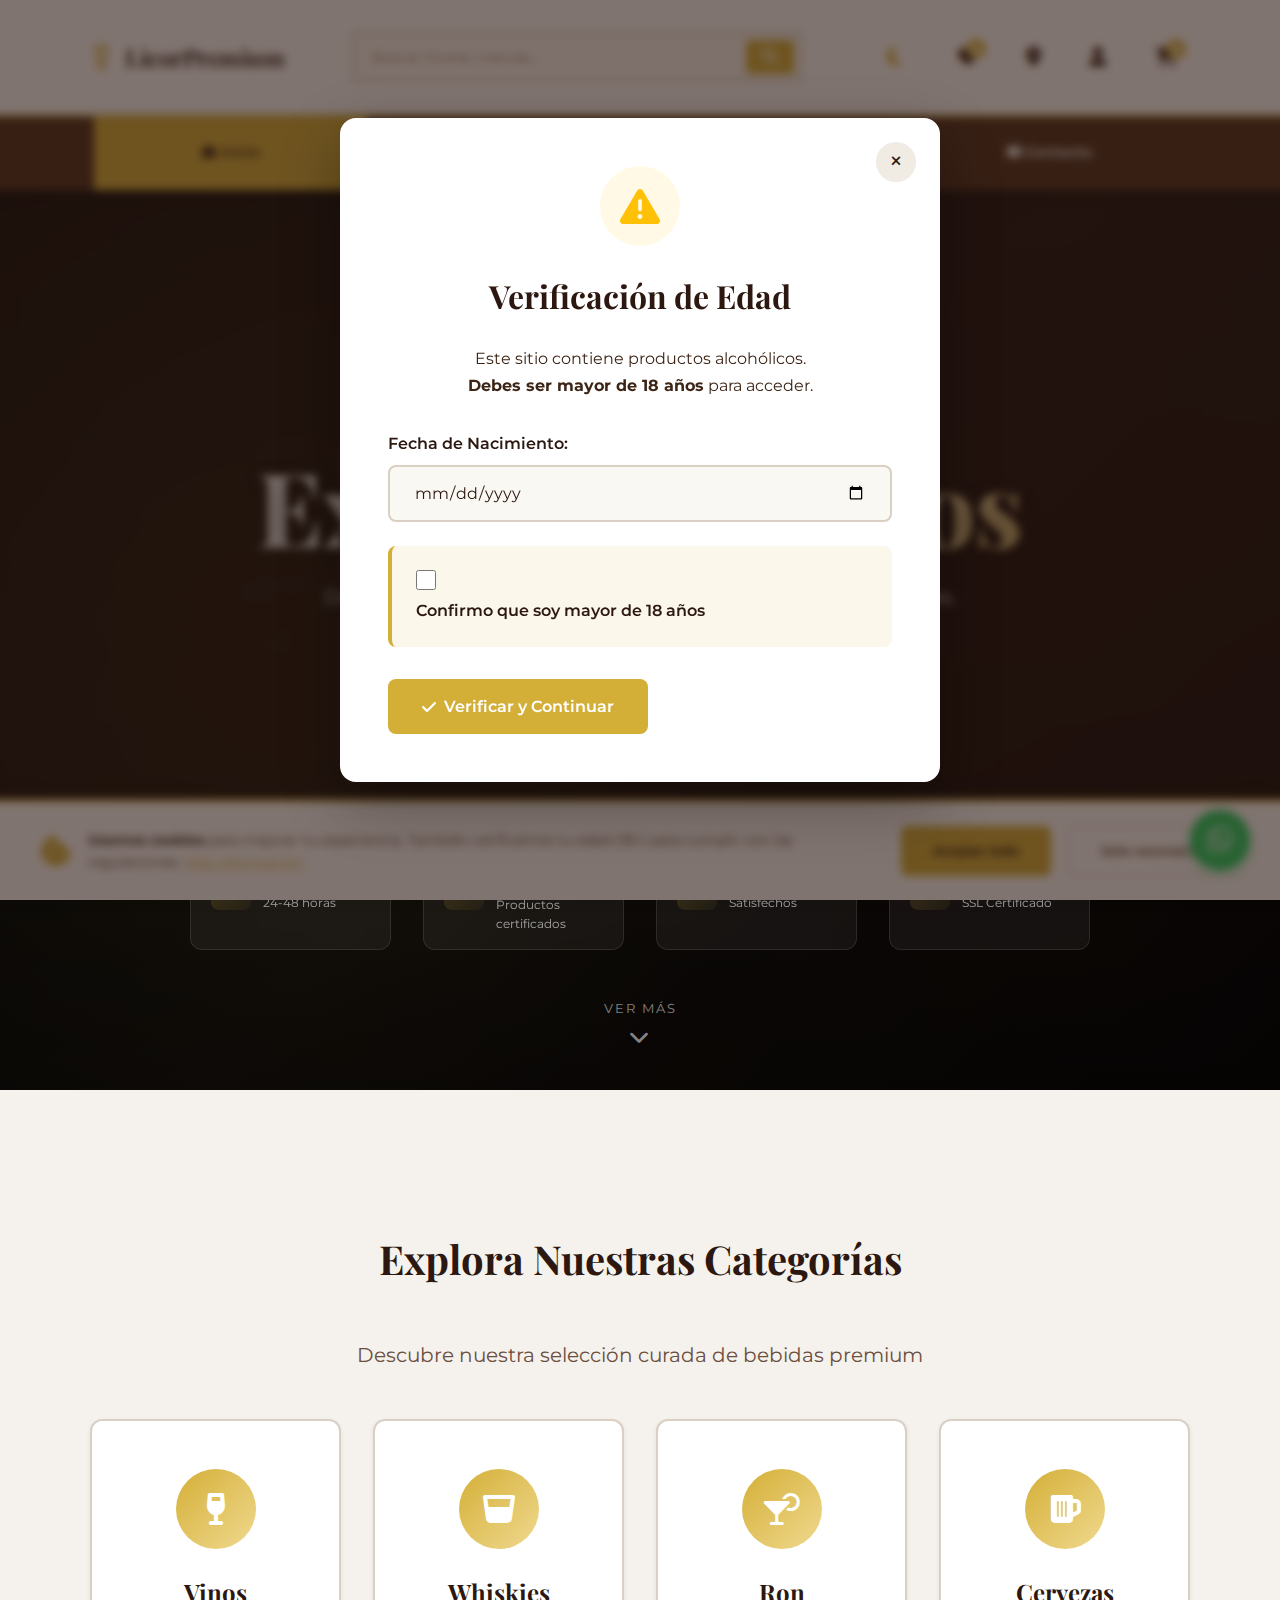
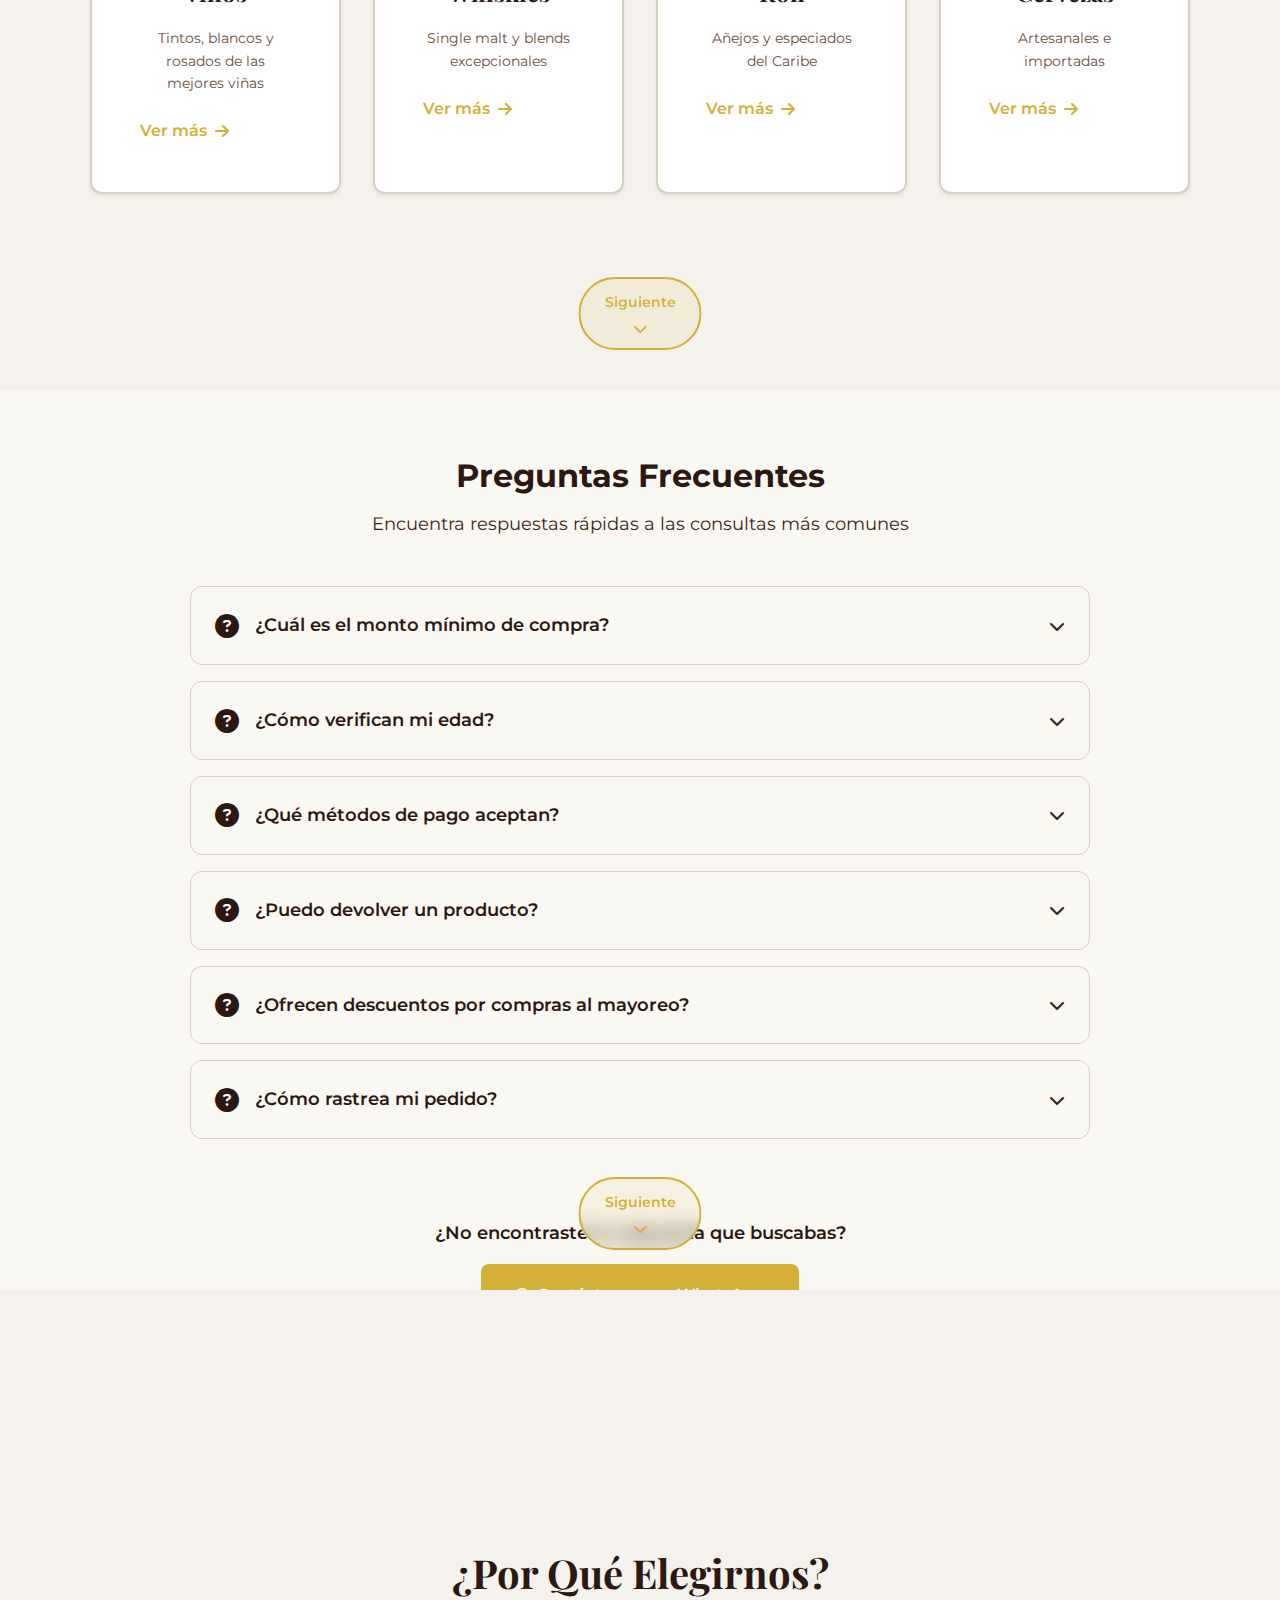
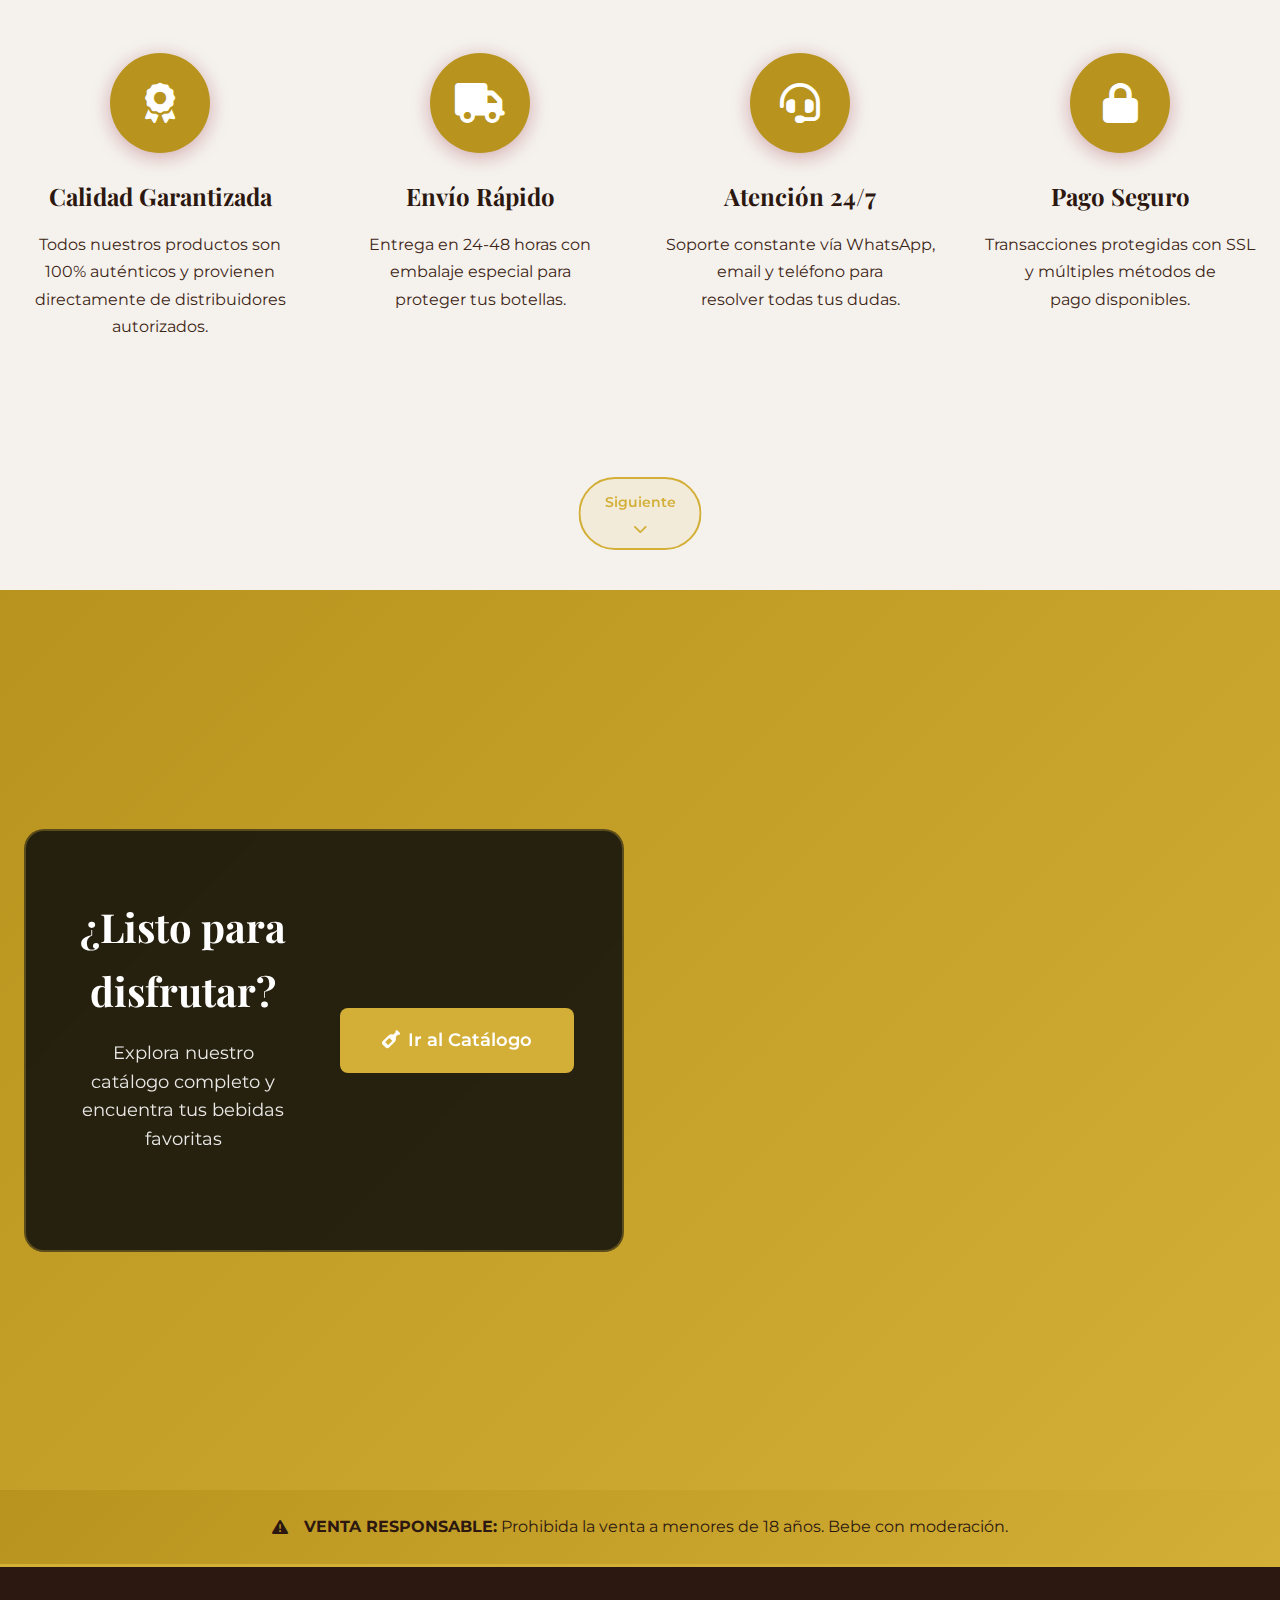
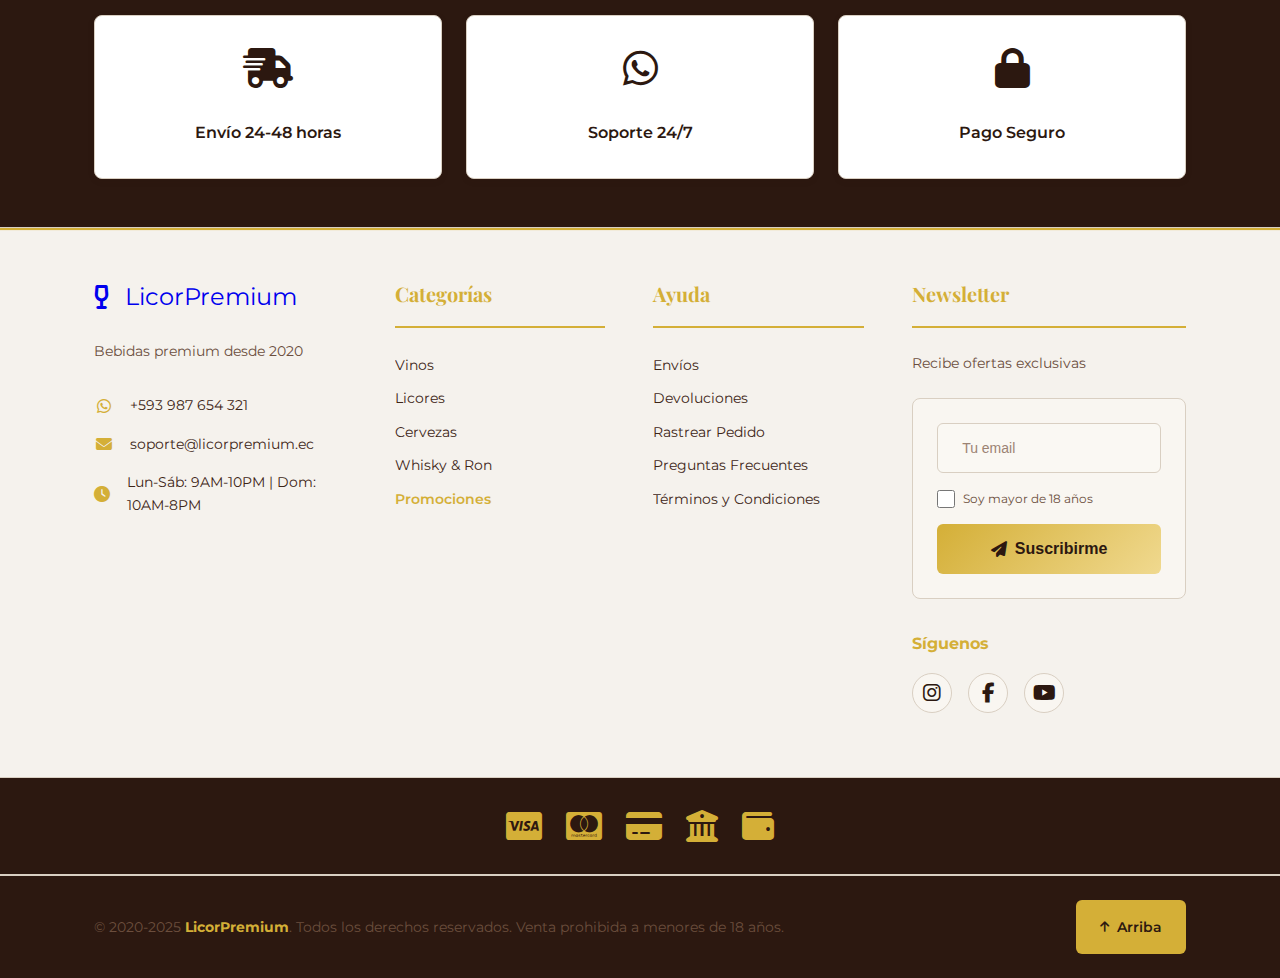
<file: IHC/public/index.html>
<!DOCTYPE html>
<html lang="es">
<head>
    <meta charset="UTF-8">
    <meta name="viewport" content="width=device-width, initial-scale=1.0">
    <meta name="description" content="Tienda online de licores premium - Vinos, whiskies y destilados de alta calidad">
    <meta name="author" content="Tu Nombre">
    <meta name="keywords" content="licores, vinos, whisky, destilados, tienda online, bebidas premium">
    <meta name="robots" content="index, follow">
    <title>LicorPremium - Tienda Online de Licores Premium</title>
    
    <!-- Estilos -->
    <link rel="stylesheet" href="../styles/styles.css">
    <link rel="stylesheet" href="../styles/auth-simple.css">
    
    <!-- Font Awesome para iconos -->
    <link rel="stylesheet" href="https://cdnjs.cloudflare.com/ajax/libs/font-awesome/6.4.0/css/all.min.css">
    
    <!-- Google Fonts -->
    <link href="https://fonts.googleapis.com/css2?family=Montserrat:wght@300;400;600;700&family=Playfair+Display:wght@700&display=swap" rel="stylesheet">
</head>
<body>
    <!-- HEADER -->
    <header class="header" role="banner">
        <!-- Main Header -->
        <nav class="header-main" role="navigation" aria-label="Navegación principal">
            <div class="container">
                <div class="header-main__wrapper">
                    <!-- Logo -->
                    <div class="header-main__logo">
                        <a href="index.html" class="logo" aria-label="Ir a inicio" title="Volver al inicio">
                            <i class="fas fa-wine-glass-alt logo__icon"></i>
                            <span class="logo__text">LicorPremium</span>
                        </a>
                    </div>

                    <!-- Search Bar -->
                    <div class="header-main__search">
                        <form class="search-form" role="search" aria-label="Buscar productos">
                            <input 
                                type="text" 
                                class="search-form__input" 
                                placeholder="Buscar licores, marcas..." 
                                aria-label="Campo de búsqueda"
                                title="Buscar productos por nombre o marca"
                            >
                            <button type="submit" class="search-form__btn" aria-label="Buscar" title="Buscar">
                                <i class="fas fa-search"></i>
                            </button>
                        </form>
                    </div>

                    <!-- User Actions -->
                    <div class="header-main__actions">
                        <!-- Theme Toggle - PRIMER LUGAR -->
                        <button 
                            class="header-action theme-toggle" 
                            id="theme-toggle"
                            aria-label="Cambiar tema"
                            title="Cambiar entre modo claro y oscuro"
                        >
                            <i class="fas fa-moon theme-toggle__icon theme-toggle__icon--dark"></i>
                            <i class="fas fa-sun theme-toggle__icon theme-toggle__icon--light"></i>
                        </button>

                        <button 
                            class="header-action" 
                            aria-label="Lista de deseos" 
                            id="wishlist-btn"
                            title="Mis productos favoritos"
                        >
                            <i class="fas fa-heart"></i>
                            <span class="header-action__badge">0</span>
                            <span class="header-action__text">Deseos</span>
                        </button>

                        <a 
                            href="#"
                            class="header-action" 
                            aria-label="Rastrear pedido"
                            title="Rastrear mi pedido"
                        >
                            <i class="fas fa-map-marker-alt"></i>
                            <span class="header-action__text">Rastrear</span>
                        </a>

                        <button 
                            class="header-action" 
                            aria-label="Mi cuenta" 
                            id="account-btn"
                            aria-expanded="false"
                            title="Iniciar sesión o crear cuenta"
                        >
                            <i class="fas fa-user"></i>
                            <span class="header-action__text">Cuenta</span>
                        </button>

                        <a 
                            href="carrito.html"
                            class="header-action header-action--cart" 
                            aria-label="Carrito de compras" 
                            id="cart-btn"
                            title="Ver mi carrito de compras"
                        >
                            <i class="fas fa-shopping-cart"></i>    
                            <span class="header-action__badge" id="cart-count">0</span>
                            <span class="header-action__text">Carrito</span>
                        </a>
                    </div>

                    <!-- Mobile Menu Toggle -->
                    <button 
                        class="header-main__toggle" 
                        id="menu-toggle" 
                        aria-label="Abrir menú" 
                        aria-expanded="false"
                    >
                        <span></span>
                        <span></span>
                        <span></span>
                    </button>
                </div>
            </div>
        </nav>

        <!-- Category Navigation -->
        <nav class="header-categories" id="header-categories" role="navigation" aria-label="Navegación principal y categorías">
            <div class="container">
                <ul class="categories-list">
                    <li class="categories-list__item">
                        <a href="index.html" class="categories-list__link" aria-current="page">
                            <i class="fas fa-home"></i>
                            <span>Inicio</span>
                        </a>
                    </li>
                    <li class="categories-list__item categories-list__item--dropdown">
                        <a href="catalogo.html" class="categories-list__link" id="categorias-dropdown">
                            <i class="fas fa-wine-bottle"></i>
                            <span>Catálogo</span>
                            <i class="fas fa-chevron-down categories-list__arrow"></i>
                        </a>
                        <!-- Dropdown Menu -->
                        <div class="categories-dropdown" id="categorias-dropdown-menu">
                            <div class="categories-dropdown__content">
                                <a href="catalogo.html?cat=vinos" class="categories-dropdown__link">
                                    <i class="fas fa-wine-glass"></i> Vinos
                                </a>
                                <a href="catalogo.html?cat=whisky" class="categories-dropdown__link">
                                    <i class="fas fa-glass-whiskey"></i> Whiskies
                                </a>
                                <a href="catalogo.html?cat=ron" class="categories-dropdown__link">
                                    <i class="fas fa-cocktail"></i> Ron
                                </a>
                                <a href="catalogo.html?cat=vodka" class="categories-dropdown__link">
                                    <i class="fas fa-fill-drip"></i> Vodka
                                </a>
                                <a href="catalogo.html?cat=ginebra" class="categories-dropdown__link">
                                    <i class="fas fa-glass-martini-alt"></i> Ginebra
                                </a>
                                <a href="catalogo.html?cat=cervezas" class="categories-dropdown__link">
                                    <i class="fas fa-beer"></i> Cervezas
                                </a>
                            </div>
                        </div>
                    </li>
                    <li class="categories-list__item">
                        <a href="acerca.html" class="categories-list__link">
                            <i class="fas fa-info-circle"></i>
                            <span>Acerca de Nosotros</span>
                        </a>
                    </li>
                    <li class="categories-list__item">
                        <a href="contacto.html" class="categories-list__link">
                            <i class="fas fa-envelope"></i>
                            <span>Contacto</span>
                        </a>
                    </li>
                </ul>
            </div>
        </nav>
    </header>

    <!-- Main Content -->
    <main id="main-content" role="main" class="main-content">
        <!-- Hero Section REDISEÑADO -->
        <section class="hero-premium fullpage-section" id="home">
            <div class="hero-premium__background"></div>
            <div class="hero-premium__overlay"></div>
            
            <!-- Animated particles -->
            <div class="hero-premium__particles">
                <div class="particle"></div>
                <div class="particle"></div>
                <div class="particle"></div>
                <div class="particle"></div>
                <div class="particle"></div>
            </div>

            <div class="container">
                <div class="hero-premium__content">
                    <!-- Badge exclusivo -->
                    <div class="hero-premium__badge">
                        <i class="fas fa-crown"></i>
                        <span>Colección Premium 2025</span>
                    </div>

                    <!-- Título principal -->
                    <h1 class="hero-premium__title">
                        <span class="hero-premium__title-accent">Descubre</span>
                        <span class="hero-premium__title-main">Sabores<br>Extraordinarios</span>
                    </h1>

                    <!-- Subtítulo -->
                    <p class="hero-premium__subtitle">
                        Destilados excepcionales, vinos selectos y cervezas artesanales.<br>
                        <strong>Envío gratis</strong> en compras mayores a $50
                    </p>

                    <!-- CTAs principales -->
                    <div class="hero-premium__actions">
                        <a href="catalogo.html" class="hero-cta hero-cta--primary">
                            <span class="hero-cta__text">Explorar Catálogo</span>
                            <i class="fas fa-arrow-right"></i>
                        </a>
                        <a href="catalogo.html?cat=promociones" class="hero-cta hero-cta--secondary">
                            <i class="fas fa-tag"></i>
                            <span class="hero-cta__text">Ver Ofertas</span>
                        </a>
                    </div>

                    <!-- Trust indicators con iconos modernos -->
                    <div class="hero-premium__features">
                        <div class="hero-feature">
                            <div class="hero-feature__icon">
                                <i class="fas fa-shipping-fast"></i>
                            </div>
                            <div class="hero-feature__text">
                                <strong>Envío Express</strong>
                                <span>24-48 horas</span>
                            </div>
                        </div>
                        <div class="hero-feature">
                            <div class="hero-feature__icon">
                                <i class="fas fa-shield-check"></i>
                            </div>
                            <div class="hero-feature__text">
                                <strong>100% Auténtico</strong>
                                <span>Productos certificados</span>
                            </div>
                        </div>
                        <div class="hero-feature">
                            <div class="hero-feature__icon">
                                <i class="fas fa-medal"></i>
                            </div>
                            <div class="hero-feature__text">
                                <strong>+5000 Clientes</strong>
                                <span>Satisfechos</span>
                            </div>
                        </div>
                        <div class="hero-feature">
                            <div class="hero-feature__icon">
                                <i class="fas fa-lock"></i>
                            </div>
                            <div class="hero-feature__text">
                                <strong>Pago Seguro</strong>
                                <span>SSL Certificado</span>
                            </div>
                        </div>
                    </div>

                    <!-- Scroll indicator -->
                    <a href="#categorias" class="hero-premium__scroll">
                        <span>Ver más</span>
                        <i class="fas fa-chevron-down"></i>
                    </a>
                </div>
            </div>
        </section>

        <!-- Featured Categories -->
        <section class="section featured-categories fullpage-section" id="categorias">
            <div class="container">
                <h2 class="section__title">Explora Nuestras Categorías</h2>
                <p class="section__subtitle">Descubre nuestra selección curada de bebidas premium</p>
                
                <div class="categories-grid">
                    <a href="catalogo.html?cat=vinos" class="category-card">
                        <div class="category-card__icon">
                            <i class="fas fa-wine-glass"></i>
                        </div>
                        <h3 class="category-card__title">Vinos</h3>
                        <p class="category-card__desc">Tintos, blancos y rosados de las mejores viñas</p>
                        <span class="category-card__cta">Ver más <i class="fas fa-arrow-right"></i></span>
                    </a>
                    
                    <a href="catalogo.html?cat=whiskies" class="category-card">
                        <div class="category-card__icon">
                            <i class="fas fa-glass-whiskey"></i>
                        </div>
                        <h3 class="category-card__title">Whiskies</h3>
                        <p class="category-card__desc">Single malt y blends excepcionales</p>
                        <span class="category-card__cta">Ver más <i class="fas fa-arrow-right"></i></span>
                    </a>
                    
                    <a href="catalogo.html?cat=ron" class="category-card">
                        <div class="category-card__icon">
                            <i class="fas fa-cocktail"></i>
                        </div>
                        <h3 class="category-card__title">Ron</h3>
                        <p class="category-card__desc">Añejos y especiados del Caribe</p>
                        <span class="category-card__cta">Ver más <i class="fas fa-arrow-right"></i></span>
                    </a>
                    
                    <a href="catalogo.html?cat=cervezas" class="category-card">
                        <div class="category-card__icon">
                            <i class="fas fa-beer"></i>
                        </div>
                        <h3 class="category-card__title">Cervezas</h3>
                        <p class="category-card__desc">Artesanales e importadas</p>
                        <span class="category-card__cta">Ver más <i class="fas fa-arrow-right"></i></span>
                    </a>
                </div>
                
                <!-- Botón siguiente sección -->
                <a href="#preguntas" class="section-nav-btn">
                    <span>Siguiente</span>
                    <i class="fas fa-chevron-down"></i>
                </a>
            </div>
        </section>

        <!-- FAQ Section -->
        <section class="faq-section fullpage-section" id="preguntas">
            <div class="container">
                <div class="faq-header">
                    <h2 class="section-title">Preguntas Frecuentes</h2>
                    <p class="section-subtitle">Encuentra respuestas rápidas a las consultas más comunes</p>
                </div>
                
                <div class="faq-grid">
                    <div class="faq-item">
                        <div class="faq-question">
                            <i class="fas fa-question-circle"></i>
                            <h3>¿Cuál es el monto mínimo de compra?</h3>
                            <i class="fas fa-chevron-down faq-arrow"></i>
                        </div>
                        <div class="faq-answer">
                            <p>
                                No tenemos monto mínimo de compra. Sin embargo, para envíos GRATIS, el pedido debe ser de $50 o más. Compras menores tienen un costo de envío desde $5.
                            </p>
                        </div>
                    </div>

                    <div class="faq-item">
                        <div class="faq-question">
                            <i class="fas fa-question-circle"></i>
                            <h3>¿Cómo verifican mi edad?</h3>
                            <i class="fas fa-chevron-down faq-arrow"></i>
                        </div>
                        <div class="faq-answer">
                            <p>
                                Al momento de la entrega, nuestro personal solicitará tu cédula o documento de identidad para verificar que eres mayor de 18 años. Es requisito obligatorio por ley. Si no cumples con la edad requerida, no se realizará la entrega.
                            </p>
                        </div>
                    </div>

                    <div class="faq-item">
                        <div class="faq-question">
                            <i class="fas fa-question-circle"></i>
                            <h3>¿Qué métodos de pago aceptan?</h3>
                            <i class="fas fa-chevron-down faq-arrow"></i>
                        </div>
                        <div class="faq-answer">
                            <p>
                                Aceptamos tarjetas de crédito/débito (Visa, Mastercard, American Express), transferencias bancarias, billeteras digitales y efectivo contra entrega (solo para Quito, Guayaquil y Cuenca). Todos los pagos online son 100% seguros.
                            </p>
                        </div>
                    </div>

                    <div class="faq-item">
                        <div class="faq-question">
                            <i class="fas fa-question-circle"></i>
                            <h3>¿Puedo devolver un producto?</h3>
                            <i class="fas fa-chevron-down faq-arrow"></i>
                        </div>
                        <div class="faq-answer">
                            <p>
                                Aceptamos devoluciones solo si el producto llegó dañado, defectuoso o no corresponde a tu pedido. Tienes 48 horas desde la recepción para reportar el inconveniente. Por regulaciones sanitarias, no aceptamos devoluciones de productos abiertos o en buen estado.
                            </p>
                        </div>
                    </div>

                    <div class="faq-item">
                        <div class="faq-question">
                            <i class="fas fa-question-circle"></i>
                            <h3>¿Ofrecen descuentos por compras al mayoreo?</h3>
                            <i class="fas fa-chevron-down faq-arrow"></i>
                        </div>
                        <div class="faq-answer">
                            <p>
                                Sí, ofrecemos precios especiales para compras mayoristas (cajas completas, pedidos corporativos, eventos). Contáctanos al email <strong>mayoristas@licorpremium.ec</strong> o vía WhatsApp para recibir una cotización personalizada.
                            </p>
                        </div>
                    </div>

                    <div class="faq-item">
                        <div class="faq-question">
                            <i class="fas fa-question-circle"></i>
                            <h3>¿Cómo rastrea mi pedido?</h3>
                            <i class="fas fa-chevron-down faq-arrow"></i>
                        </div>
                        <div class="faq-answer">
                            <p>
                                Una vez despachado tu pedido, recibirás un código de seguimiento por email y SMS. Puedes rastrearlo en nuestra página web o contactarnos vía WhatsApp. También te notificaremos cuando esté en camino y próximo a llegar.
                            </p>
                        </div>
                    </div>
                </div>

                <div class="faq-cta">
                    <p>¿No encontraste la respuesta que buscabas?</p>
                    <a href="https://wa.me/593987654321" class="btn btn--primary" target="_blank" rel="noopener">
                        <i class="fab fa-whatsapp"></i>
                        Contáctanos por WhatsApp
                    </a>
                </div>
                
                <!-- Botón siguiente sección -->
                <a href="#nosotros" class="section-nav-btn">
                    <span>Siguiente</span>
                    <i class="fas fa-chevron-down"></i>
                </a>
            </div>
        </section>

        <!-- Why Choose Us -->
        <section class="section why-us fullpage-section" id="nosotros">
            <div class="container">
                <h2 class="section__title">¿Por Qué Elegirnos?</h2>
                <div class="why-us-grid">
                    <div class="why-us-card">
                        <div class="why-us-card__icon">
                            <i class="fas fa-award"></i>
                        </div>
                        <h3 class="why-us-card__title">Calidad Garantizada</h3>
                        <p class="why-us-card__text">
                            Todos nuestros productos son 100% auténticos y provienen<br>
                            directamente de distribuidores autorizados.
                        </p>
                    </div>
                    <div class="why-us-card">
                        <div class="why-us-card__icon">
                            <i class="fas fa-truck"></i>
                        </div>
                        <h3 class="why-us-card__title">Envío Rápido</h3>
                        <p class="why-us-card__text">
                            Entrega en 24-48 horas con embalaje especial para<br>
                            proteger tus botellas.
                        </p>
                    </div>
                    <div class="why-us-card">
                        <div class="why-us-card__icon">
                            <i class="fas fa-headset"></i>
                        </div>
                        <h3 class="why-us-card__title">Atención 24/7</h3>
                        <p class="why-us-card__text">
                            Soporte constante vía WhatsApp, email y teléfono para<br>
                            resolver todas tus dudas.
                        </p>
                    </div>
                    <div class="why-us-card">
                        <div class="why-us-card__icon">
                            <i class="fas fa-lock"></i>
                        </div>
                        <h3 class="why-us-card__title">Pago Seguro</h3>
                        <p class="why-us-card__text">
                            Transacciones protegidas con SSL y múltiples métodos de<br>
                            pago disponibles.
                        </p>
                    </div>
                </div>
                
                <!-- Botón siguiente sección -->
                <a href="#ofertas" class="section-nav-btn">
                    <span>Siguiente</span>
                    <i class="fas fa-chevron-down"></i>
                </a>
            </div>
        </section>

        <!-- CTA Section -->
        <section class="section cta-section fullpage-section" id="ofertas">
            <div class="container">
                <div class="cta-box">
                    <div class="cta-box__content">
                        <h2 class="cta-box__title">¿Listo para disfrutar?</h2>
                        <p class="cta-box__text">
                            Explora nuestro catálogo completo y encuentra tus bebidas<br>
                            favoritas
                        </p>
                    </div>
                    <div class="cta-box__actions">
                        <a href="catalogo.html" class="btn btn--primary btn--lg">
                            <i class="fas fa-wine-bottle"></i>
                            Ir al Catálogo
                        </a>
                    </div>
                </div>
            </div>
        </section>
    </main>

    <!-- MODALES / VENTANAS DE DIÁLOGO -->
    
    <!-- Modal: Verificación de Edad (+18) -->
    <div class="modal" id="age-verification-modal" role="dialog" aria-labelledby="age-modal-title" aria-modal="true">
        <div class="modal__overlay" data-close-modal></div>
        <div class="modal__container">
            <button class="modal__close" data-close-modal aria-label="Cerrar modal">
                <i class="fas fa-times"></i>
            </button>
            <div class="modal__content">
                <div class="modal__icon modal__icon--warning">
                    <i class="fas fa-exclamation-triangle"></i>
                </div>
                <h2 class="modal__title" id="age-modal-title">Verificación de Edad</h2>
                <p class="modal__text">
                    Este sitio contiene productos alcohólicos.<br>
                    <strong>Debes ser mayor de 18 años</strong> para acceder.
                </p>
                <form class="age-form" id="age-verification-form">
                    <div class="age-form__field">
                        <label for="birth-date" class="age-form__label">Fecha de Nacimiento:</label>
                        <input 
                            type="date" 
                            id="birth-date" 
                            class="age-form__input"
                            max="2007-12-31"
                            required
                            aria-required="true"
                        >
                    </div>
                    <div class="age-form__checkbox">
                        <input type="checkbox" id="age-confirm" required>
                        <label for="age-confirm">Confirmo que soy mayor de 18 años</label>
                    </div>
                    <div class="modal__actions">
                        <button type="submit" class="btn btn--primary btn--block">
                            <i class="fas fa-check"></i>
                            Verificar y Continuar
                        </button>
                        <button type="button" class="btn btn--outline btn--block" data-close-modal>
                            <i class="fas fa-times"></i>
                            Soy menor de edad
                        </button>
                    </div>
                </form>
            </div>
        </div>
    </div>

    <!-- Modal: Login / Registro SIMPLIFICADO -->
    <div class="modal" id="auth-modal" role="dialog" aria-labelledby="auth-modal-title" aria-modal="true">
        <div class="modal__overlay" data-close-modal></div>
        <div class="modal__container modal__container--simple">
            <button class="modal__close" data-close-modal aria-label="Cerrar modal">
                <i class="fas fa-times"></i>
            </button>
            
            <div class="auth-wrapper">
                <!-- Toggle Tabs Superior -->
                <div class="auth-toggle">
                    <button class="auth-toggle__btn active" data-auth-tab="login">
                        <i class="fas fa-sign-in-alt"></i>
                        Iniciar Sesión
                    </button>
                    <button class="auth-toggle__btn" data-auth-tab="register">
                        <i class="fas fa-user-plus"></i>
                        Crear Cuenta
                    </button>
                </div>

                <!-- Formulario de Login -->
                <div class="auth-content" id="login-content">
                    <div class="auth-header">
                        <i class="fas fa-wine-glass-alt auth-icon"></i>
                        <h2 class="auth-title">Bienvenido de vuelta</h2>
                    </div>

                    <form class="auth-form" id="login-form">
                        <div class="form-group">
                            <label for="login-email" class="form-label">
                                <i class="fas fa-envelope"></i>
                                Correo Electrónico
                            </label>
                            <input 
                                type="email" 
                                id="login-email" 
                                class="form-input"
                                placeholder="tu@email.com"
                                required
                            >
                        </div>

                        <div class="form-group">
                            <label for="login-password" class="form-label">
                                <i class="fas fa-lock"></i>
                                Contraseña
                            </label>
                            <div class="form-input-group">
                                <input 
                                    type="password" 
                                    id="login-password" 
                                    class="form-input"
                                    placeholder="••••••••"
                                    required
                                >
                                <button type="button" class="form-input-icon toggle-password-btn" data-target="login-password">
                                    <i class="fas fa-eye"></i>
                                </button>
                            </div>
                        </div>

                        <button type="submit" class="btn btn--primary btn--block btn--lg">
                            <i class="fas fa-sign-in-alt"></i>
                            Iniciar Sesión
                        </button>
                    </form>
                </div>

                <!-- Formulario de Registro -->
                <div class="auth-content hidden" id="register-content">
                    <div class="auth-header">
                        <i class="fas fa-user-plus auth-icon"></i>
                        <h2 class="auth-title">Crear una cuenta</h2>
                    </div>

                    <form class="auth-form" id="register-form">
                        <div class="form-group">
                            <label for="register-name" class="form-label">
                                <i class="fas fa-user"></i>
                                Nombre
                            </label>
                            <input 
                                type="text" 
                                id="register-name" 
                                class="form-input"
                                placeholder="Juan Pérez"
                                required
                            >
                        </div>

                        <div class="form-group">
                            <label for="register-email" class="form-label">
                                <i class="fas fa-envelope"></i>
                                Correo Electrónico
                            </label>
                            <input 
                                type="email" 
                                id="register-email" 
                                class="form-input"
                                placeholder="tu@email.com"
                                required
                            >
                        </div>

                        <div class="form-group">
                            <label for="register-password" class="form-label">
                                <i class="fas fa-lock"></i>
                                Contraseña
                            </label>
                            <div class="form-input-group">
                                <input 
                                    type="password" 
                                    id="register-password" 
                                    class="form-input"
                                    placeholder="Mínimo 6 caracteres"
                                    required
                                    minlength="6"
                                >
                                <button type="button" class="form-input-icon toggle-password-btn" data-target="register-password">
                                    <i class="fas fa-eye"></i>
                                </button>
                            </div>
                        </div>

                        <div class="form-group">
                            <label class="form-checkbox form-checkbox--required">
                                <input type="checkbox" id="register-age" name="age" required>
                                <span>Soy mayor de 18 años</span>
                            </label>
                        </div>

                        <button type="submit" class="btn btn--primary btn--block btn--lg">
                            <i class="fas fa-user-plus"></i>
                            Crear Cuenta
                        </button>
                    </form>
                </div>
            </div>
        </div>
    </div>

    <!-- Modal: Recuperar Contraseña -->
    <div class="modal" id="forgot-password-modal" role="dialog" aria-labelledby="forgot-modal-title" aria-modal="true">
        <div class="modal__overlay" data-close-modal></div>
        <div class="modal__container modal__container--sm">
            <button class="modal__close" data-close-modal aria-label="Cerrar modal">
                <i class="fas fa-times"></i>
            </button>
            <div class="modal__content">
                <div class="modal__icon modal__icon--info">
                    <i class="fas fa-key"></i>
                </div>
                <h2 class="modal__title" id="forgot-modal-title">Recuperar Contraseña</h2>
                <p class="modal__text">
                    Ingresa tu correo electrónico y te enviaremos un enlace temporal para restablecer tu contraseña.
                </p>
                <form class="forgot-password-form" id="forgot-password-form">
                    <div class="form-group">
                        <label for="forgot-email" class="form-label">
                            <i class="fas fa-envelope"></i>
                            Correo Electrónico
                        </label>
                        <input 
                            type="email" 
                            id="forgot-email" 
                            class="form-input"
                            placeholder="tu@email.com"
                            required
                        >
                    </div>
                    <div class="modal__actions">
                        <button type="submit" class="btn btn--primary btn--block">
                            <i class="fas fa-paper-plane"></i>
                            Enviar Enlace
                        </button>
                        <button type="button" class="btn btn--text btn--block" data-close-modal>
                            Volver al inicio de sesión
                        </button>
                    </div>
                </form>
            </div>
        </div>
    </div>

    <!-- Modal: Confirmación Genérica -->
    <div class="modal" id="confirm-modal" role="dialog" aria-labelledby="confirm-modal-title" aria-modal="true">
        <div class="modal__overlay" data-close-modal></div>
        <div class="modal__container modal__container--sm">
            <button class="modal__close" data-close-modal aria-label="Cerrar modal">
                <i class="fas fa-times"></i>
            </button>
            <div class="modal__content">
                <div class="modal__icon modal__icon--question">
                    <i class="fas fa-question-circle"></i>
                </div>
                <h2 class="modal__title" id="confirm-modal-title">¿Estás seguro?</h2>
                <p class="modal__text" id="confirm-modal-text">Esta acción no se puede deshacer.</p>
                <div class="modal__actions">
                    <button type="button" class="btn btn--primary" id="confirm-btn">
                        <i class="fas fa-check"></i>
                        Confirmar
                    </button>
                    <button type="button" class="btn btn--outline" data-close-modal>
                        <i class="fas fa-times"></i>
                        Cancelar
                    </button>
                </div>
            </div>
        </div>
    </div>

    <!-- FOOTER -->
    <!-- FOOTER OPTIMIZADO -->
    <footer class="footer" role="contentinfo">
        <!-- Age Verification Banner -->
        <div class="footer-age-banner">
            <div class="container">
                <div class="age-banner">
                    <i class="fas fa-exclamation-triangle"></i>
                    <p><strong>VENTA RESPONSABLE:</strong> Prohibida la venta a menores de 18 años. Bebe con moderación.</p>
                </div>
            </div>
        </div>

        <!-- Trust Badges - REDUCIDOS DE 5 A 3 -->
        <div class="footer-badges">
            <div class="container">
                <div class="badges-grid">
                    <div class="badge-item">
                        <i class="fas fa-shipping-fast"></i>
                        <div>
                            <h4>Envío 24-48 horas</h4>
                        </div>
                    </div>
                    <div class="badge-item">
                        <i class="fab fa-whatsapp"></i>
                        <div>
                            <h4>Soporte 24/7</h4>
                        </div>
                    </div>
                    <div class="badge-item">
                        <i class="fas fa-lock"></i>
                        <div>
                            <h4>Pago Seguro</h4>
                        </div>
                    </div>
                </div>
            </div>
        </div>

        <!-- Main Footer Content - SIMPLIFICADO -->
        <div class="footer-main">
            <div class="container">
                <div class="footer-grid">
                    <!-- Column 1: Brand & Contact -->
                    <div class="footer-col">
                        <a href="index.html" class="footer-logo">
                            <i class="fas fa-wine-glass-alt"></i>
                            <span>LicorPremium</span>
                        </a>
                        <p class="footer-tagline">Bebidas premium desde 2020</p>

                        <ul class="contact-list">
                            <li>
                                <i class="fab fa-whatsapp"></i>
                                <a href="https://wa.me/593987654321" target="_blank">+593 987 654 321</a>
                            </li>
                            <li>
                                <i class="fas fa-envelope"></i>
                                <a href="mailto:soporte@licorpremium.ec">soporte@licorpremium.ec</a>
                            </li>
                            <li>
                                <i class="fas fa-clock"></i>
                                <span>Lun-Sáb: 9AM-10PM | Dom: 10AM-8PM</span>
                            </li>
                        </ul>
                    </div>

                    <!-- Column 2: Quick Links -->
                    <div class="footer-col">
                        <h3 class="footer-title">Categorías</h3>
                        <ul class="footer-list">
                            <li><a href="catalogo.html?cat=vinos">Vinos</a></li>
                            <li><a href="catalogo.html?cat=licores">Licores</a></li>
                            <li><a href="catalogo.html?cat=cervezas">Cervezas</a></li>
                            <li><a href="catalogo.html?cat=whisky">Whisky & Ron</a></li>
                            <li><a href="catalogo.html?cat=promociones" class="footer-link--highlight">Promociones</a></li>
                        </ul>
                    </div>

                    <!-- Column 3: Policies -->
                    <div class="footer-col">
                        <h3 class="footer-title">Ayuda</h3>
                        <ul class="footer-list">
                            <li><a href="contacto.html#envios">Envíos</a></li>
                            <li><a href="contacto.html#devoluciones">Devoluciones</a></li>
                            <li><a href="contacto.html#rastrear">Rastrear Pedido</a></li>
                            <li><a href="#faq">Preguntas Frecuentes</a></li>
                            <li><a href="acerca.html#terminos">Términos y Condiciones</a></li>
                        </ul>
                    </div>

                    <!-- Column 4: Newsletter & Social -->
                    <div class="footer-col">
                        <h3 class="footer-title">Newsletter</h3>
                        <p class="footer-newsletter__text">Recibe ofertas exclusivas</p>
                        
                        <form class="newsletter-form" id="newsletter-form">
                            <input 
                                type="email" 
                                class="newsletter-form__input" 
                                placeholder="Tu email"
                                required
                            >
                            <label class="newsletter-checkbox">
                                <input type="checkbox" required>
                                <span>Soy mayor de 18 años</span>
                            </label>
                            <button type="submit" class="newsletter-form__btn">
                                <i class="fas fa-paper-plane"></i> Suscribirme
                            </button>
                        </form>

                        <!-- Social Media -->
                        <div class="footer-social">
                            <h4>Síguenos</h4>
                            <div class="social-links">
                                <a href="https://instagram.com" target="_blank" aria-label="Instagram">
                                    <i class="fab fa-instagram"></i>
                                </a>
                                <a href="https://facebook.com" target="_blank" aria-label="Facebook">
                                    <i class="fab fa-facebook-f"></i>
                                </a>
                                <a href="https://youtube.com" target="_blank" aria-label="YouTube">
                                    <i class="fab fa-youtube"></i>
                                </a>
                            </div>
                        </div>
                    </div>
                </div>
            </div>
        </div>

        <!-- Payment Methods - SIMPLIFICADO -->
        <div class="footer-payments">
            <div class="container">
                <div class="payment-methods">
                    <i class="fab fa-cc-visa" title="Visa"></i>
                    <i class="fab fa-cc-mastercard" title="Mastercard"></i>
                    <i class="fas fa-credit-card" title="Tarjetas"></i>
                    <i class="fas fa-university" title="Transferencia"></i>
                    <i class="fas fa-wallet" title="Billetera Digital"></i>
                </div>
            </div>
        </div>

        <!-- Bottom Footer -->
        <div class="footer-bottom">
            <div class="container">
                <div class="footer-bottom__content">
                    <p>&copy; 2020-2025 <strong>LicorPremium</strong>. Todos los derechos reservados. Venta prohibida a menores de 18 años.</p>
                    <a href="#main-content" class="back-to-top">
                        <i class="fas fa-arrow-up"></i> Arriba
                    </a>
                </div>
            </div>
        </div>
    </footer>

    <!-- WhatsApp Floating Button -->
    <a href="https://wa.me/51987654321?text=Hola,%20tengo%20una%20consulta%20sobre%20productos" 
       class="whatsapp-float" 
       target="_blank" 
       rel="noopener"
       aria-label="Chatear por WhatsApp">
        <i class="fab fa-whatsapp"></i>
    </a>

    <!-- Cookie Consent Banner -->
    <div class="cookie-banner" id="cookie-banner" role="dialog" aria-label="Aviso de cookies">
        <div class="cookie-banner__content">
            <div class="cookie-banner__text">
                <i class="fas fa-cookie-bite"></i>
                <p>
                    <strong>Usamos cookies</strong> para mejorar tu experiencia. También verificamos tu edad (18+) para cumplir con las regulaciones. 
                    <a href="#privacidad" class="cookie-banner__link">Más información</a>
                </p>
            </div>
            <div class="cookie-banner__actions">
                <button class="cookie-banner__btn cookie-banner__btn--accept" id="accept-cookies">
                    Aceptar todo
                </button>
                <button class="cookie-banner__btn cookie-banner__btn--reject" id="reject-cookies">
                    Solo necesarias
                </button>
            </div>
        </div>
    </div>

    <!-- Modal Login/Registro -->
    <div id="authModal" class="auth-modal">
        <div class="auth-modal__content">
            <button class="auth-modal__close" id="closeAuthModal">
                <i class="fas fa-times"></i>
            </button>

            <!-- Tabs -->
            <div class="auth-tabs">
                <button class="auth-tab active" data-tab="login">Iniciar Sesión</button>
                <button class="auth-tab" data-tab="registro">Registrarse</button>
            </div>

            <!-- Login Form -->
            <div id="loginForm" class="auth-form active">
                <h2><i class="fas fa-sign-in-alt"></i> Bienvenido</h2>
                <p class="auth-subtitle">Ingresa tus credenciales para continuar</p>

                <form id="formLogin">
                    <div class="form-group-auth">
                        <label for="loginEmail">
                            <i class="fas fa-envelope"></i> Correo Electrónico
                        </label>
                        <input 
                            type="email" 
                            id="loginEmail" 
                            name="email" 
                            placeholder="tu@email.com"
                            required
                            autocomplete="email"
                        >
                        <span class="error-msg" data-field="loginEmail"></span>
                        <small class="field-help">Debe tener un @ y al menos un punto</small>
                    </div>

                    <div class="form-group-auth">
                        <label for="loginPassword">
                            <i class="fas fa-lock"></i> Contraseña
                        </label>
                        <div class="password-input-wrapper">
                            <input 
                                type="password" 
                                id="loginPassword" 
                                name="password" 
                                placeholder="••••••••"
                                required
                                autocomplete="current-password"
                            >
                            <button type="button" class="toggle-password" data-target="loginPassword">
                                <i class="fas fa-eye"></i>
                            </button>
                        </div>
                        <span class="error-msg" data-field="loginPassword"></span>
                    </div>

                    <div class="form-options">
                        <label class="checkbox-label">
                            <input type="checkbox" name="recordar">
                            <span>Recordarme</span>
                        </label>
                        <a href="#" class="link-small">¿Olvidaste tu contraseña?</a>
                    </div>

                    <button type="submit" class="btn btn--primary btn--block">
                        <i class="fas fa-sign-in-alt"></i> Iniciar Sesión
                    </button>

                    <div class="auth-footer">
                        <p>¿No tienes cuenta? <a href="#" class="link-primary" data-switch="registro">Regístrate aquí</a></p>
                    </div>
                </form>
            </div>

            <!-- Registro Form -->
            <div id="registroForm" class="auth-form">
                <h2><i class="fas fa-user-plus"></i> Crear Cuenta</h2>
                <p class="auth-subtitle">Únete a nuestra comunidad premium</p>

                <form id="formRegistro">
                    <div class="form-row-auth">
                        <div class="form-group-auth">
                            <label for="regNombre">
                                <i class="fas fa-user"></i> Nombre Completo
                            </label>
                            <input 
                                type="text" 
                                id="regNombre" 
                                name="nombre" 
                                placeholder="Juan Pérez"
                                required
                                minlength="3"
                            >
                            <span class="error-msg" data-field="regNombre"></span>
                        </div>
                    </div>

                    <div class="form-group-auth">
                        <label for="regEmail">
                            <i class="fas fa-envelope"></i> Correo Electrónico
                        </label>
                        <input 
                            type="email" 
                            id="regEmail" 
                            name="email" 
                            placeholder="tu@email.com"
                            required
                            autocomplete="email"
                        >
                        <span class="error-msg" data-field="regEmail"></span>
                        <small class="field-help">Solo un @ y al menos un punto después</small>
                    </div>

                    <div class="form-group-auth">
                        <label for="regPassword">
                            <i class="fas fa-lock"></i> Contraseña
                        </label>
                        <div class="password-input-wrapper">
                            <input 
                                type="password" 
                                id="regPassword" 
                                name="password" 
                                placeholder="••••••••"
                                required
                                minlength="8"
                            >
                            <button type="button" class="toggle-password" data-target="regPassword">
                                <i class="fas fa-eye"></i>
                            </button>
                        </div>
                        <span class="error-msg" data-field="regPassword"></span>
                        <div class="password-strength" id="passwordStrength"></div>
                        <small class="field-help">
                            Mínimo 8 caracteres: mayúsculas, minúsculas, números y símbolos
                        </small>
                    </div>

                    <div class="form-group-auth">
                        <label for="regPasswordConfirm">
                            <i class="fas fa-check-circle"></i> Confirmar Contraseña
                        </label>
                        <div class="password-input-wrapper">
                            <input 
                                type="password" 
                                id="regPasswordConfirm" 
                                name="passwordConfirm" 
                                placeholder="••••••••"
                                required
                            >
                            <button type="button" class="toggle-password" data-target="regPasswordConfirm">
                                <i class="fas fa-eye"></i>
                            </button>
                        </div>
                        <span class="error-msg" data-field="regPasswordConfirm"></span>
                    </div>

                    <div class="security-tips">
                        <i class="fas fa-shield-alt"></i>
                        <strong>Recomendaciones de seguridad:</strong>
                        <ul>
                            <li>✓ Al menos 8 caracteres</li>
                            <li>✓ Una letra mayúscula (A-Z)</li>
                            <li>✓ Una letra minúscula (a-z)</li>
                            <li>✓ Un número (0-9)</li>
                            <li>✓ Un símbolo (!@#$%^&*)</li>
                        </ul>
                    </div>

                    <div class="form-group-auth">
                        <label class="checkbox-label-block">
                            <input type="checkbox" name="mayorEdad" required>
                            <span>Confirmo que soy mayor de 18 años <span class="required">*</span></span>
                        </label>
                    </div>

                    <div class="form-group-auth">
                        <label class="checkbox-label-block">
                            <input type="checkbox" name="terminos" required>
                            <span>Acepto los <a href="#" class="link-primary">términos y condiciones</a> <span class="required">*</span></span>
                        </label>
                    </div>

                    <button type="submit" class="btn btn--primary btn--block">
                        <i class="fas fa-user-plus"></i> Crear Cuenta
                    </button>

                    <div class="auth-footer">
                        <p>¿Ya tienes cuenta? <a href="#" class="link-primary" data-switch="login">Inicia sesión</a></p>
                    </div>
                </form>
            </div>
        </div>
    </div>

    <!-- Scripts -->
    <script src="../scripts/scripts.js"></script>
    <script src="../scripts/auth.js"></script>
    
    <script>
        // FAQ Accordion
        document.querySelectorAll('.faq-question').forEach(question => {
            question.addEventListener('click', () => {
                const faqItem = question.parentElement;
                const wasActive = faqItem.classList.contains('active');
                
                // Close all FAQs
                document.querySelectorAll('.faq-item').forEach(item => {
                    item.classList.remove('active');
                });
                
                // Open clicked FAQ if it wasn't active
                if (!wasActive) {
                    faqItem.classList.add('active');
                }
            });
        });
    </script>
</body>
</html>
</file>
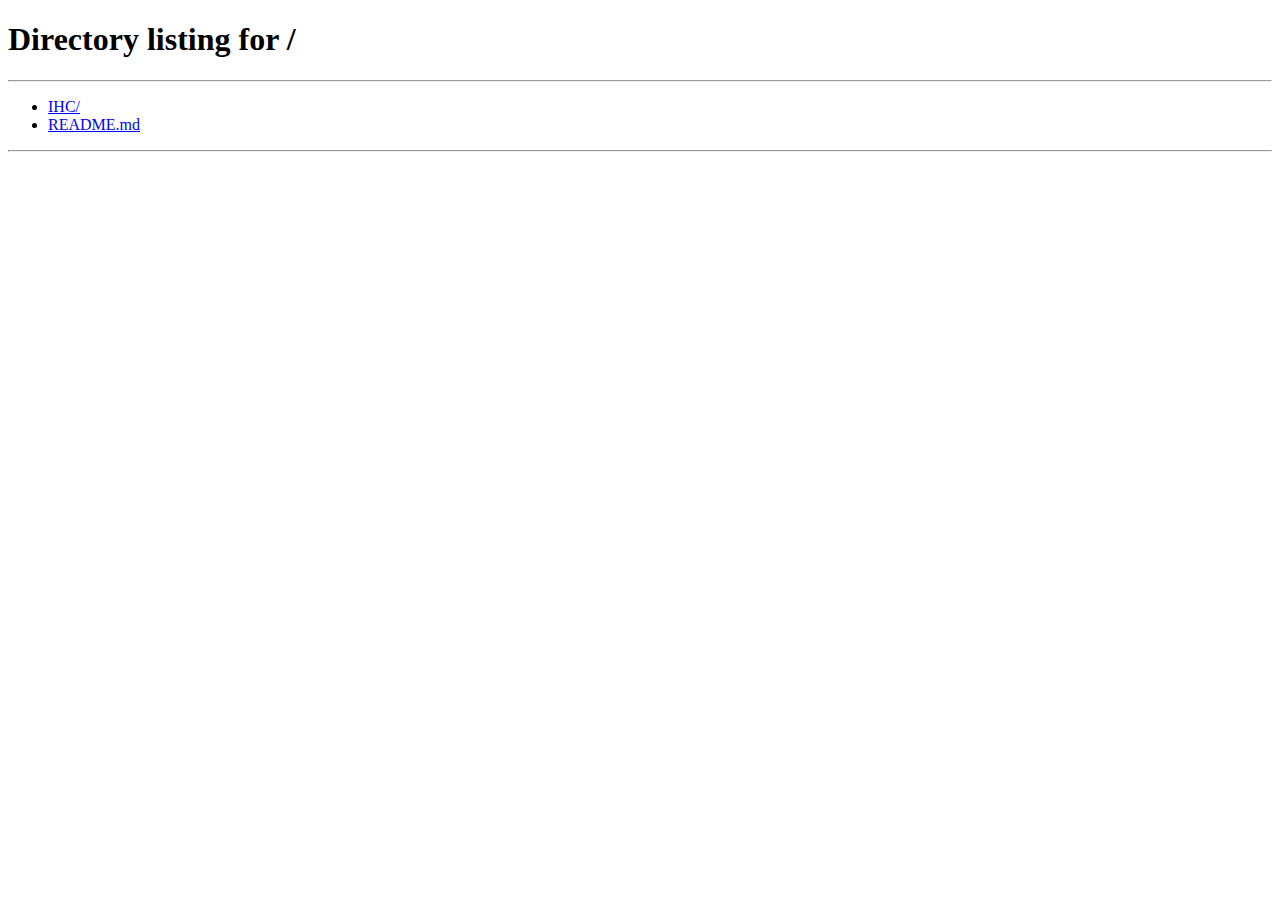
<file: IHC/public/carro-test2.html>
<!DOCTYPE html>
<html lang="es">
<head>
    <meta charset="UTF-8">
    <meta name="viewport" content="width=device-width, initial-scale=1.0">
    <title>Checkout TEST 2 - La Licorería Online</title>
    <link rel="stylesheet" href="https://cdnjs.cloudflare.com/ajax/libs/font-awesome/6.0.0/css/all.min.css">
    <style>
        /* 
        🎨 PALETA DE COLORES TEST 2 - Tonos Tierra/Cálidos
        #091626 - Azul Oscuro Profundo (RGB 9,22,38)
        #6889A6 - Azul Grisáceo (RGB 104,137,166)
        #F2EADF - Beige Claro (RGB 242,234,223)
        #BFA38A - Beige/Caqui (RGB 191,163,138)
        #735645 - Marrón Oscuro (RGB 115,86,69)
        */
        
        * {
            margin: 0;
            padding: 0;
            box-sizing: border-box;
        }

        body {
            font-family: 'Segoe UI', Tahoma, Geneva, Verdana, sans-serif;
            background: #F2EADF;
            color: #091626;
        }

        .header {
            background: linear-gradient(135deg, #091626 0%, #735645 100%);
            color: #F2EADF;
            padding: 20px;
            text-align: center;
            box-shadow: 0 2px 10px rgba(0,0,0,0.1);
        }

        .header h1 {
            font-size: 28px;
            margin-bottom: 5px;
        }

        .container {
            max-width: 900px;
            margin: 30px auto;
            padding: 0 20px;
        }

        /* LAYOUT 2 COLUMNAS */
        .checkout-wrapper {
            display: grid;
            grid-template-columns: 2fr 1fr;
            gap: 30px;
            align-items: start;
        }

        @media (max-width: 768px) {
            .checkout-wrapper {
                grid-template-columns: 1fr;
            }
        }

        /* FORMULARIO */
        .checkout-form {
            background: white;
            padding: 30px;
            border-radius: 8px;
            box-shadow: 0 2px 10px rgba(0,0,0,0.1);
        }

        .form-section {
            margin-bottom: 30px;
        }

        .form-section h2 {
            font-size: 18px;
            color: #6889A6;
            margin-bottom: 15px;
            padding-bottom: 10px;
            border-bottom: 2px solid #6889A6;
            display: flex;
            align-items: center;
            gap: 10px;
        }

        .form-section h2 i {
            font-size: 20px;
        }

        .form-row {
            display: grid;
            grid-template-columns: 1fr 1fr;
            gap: 15px;
            margin-bottom: 15px;
        }

        .form-row.full {
            grid-template-columns: 1fr;
        }

        .form-group {
            display: flex;
            flex-direction: column;
        }

        label {
            font-weight: 600;
            margin-bottom: 8px;
            color: #091626;
            font-size: 14px;
        }

        label .required {
            color: #c0392b;
        }

        input, select, textarea {
            padding: 12px;
            border: 2px solid #e0e0e0;
            border-radius: 4px;
            font-size: 14px;
            transition: all 0.3s;
            font-family: inherit;
        }

        input:focus, select:focus, textarea:focus {
            outline: none;
            border-color: #6889A6;
            box-shadow: 0 0 0 3px rgba(212, 175, 55, 0.1);
        }

        input.error, select.error {
            border-color: #c0392b;
            background-color: #ffebee;
        }

        .error-message {
            color: #c0392b;
            font-size: 12px;
            margin-top: 5px;
            display: none;
        }

        .error-message.show {
            display: block;
        }

        /* CHECKBOX */
        .checkbox-group {
            display: flex;
            align-items: flex-start;
            gap: 10px;
            margin: 15px 0;
        }

        input[type="checkbox"] {
            width: 20px;
            height: 20px;
            margin-top: 2px;
            cursor: pointer;
        }

        .checkbox-label {
            font-size: 13px;
            line-height: 1.5;
            margin: 0;
        }

        .checkbox-label a {
            color: #6889A6;
            text-decoration: none;
        }

        .checkbox-label a:hover {
            text-decoration: underline;
        }

        /* MÉTODO DE PAGO */
        .payment-methods {
            display: grid;
            grid-template-columns: repeat(auto-fit, minmax(150px, 1fr));
            gap: 15px;
            margin-top: 15px;
        }

        .payment-option {
            position: relative;
        }

        .payment-option input[type="radio"] {
            display: none;
        }

        .payment-label {
            display: flex;
            align-items: center;
            justify-content: center;
            padding: 15px;
            border: 2px solid #e0e0e0;
            border-radius: 4px;
            cursor: pointer;
            transition: all 0.3s;
            background: white;
            font-weight: 600;
            gap: 10px;
        }

        .payment-option input[type="radio"]:checked + .payment-label {
            border-color: #6889A6;
            background-color: #fffef8;
            color: #6889A6;
        }

        /* MÉTODOS DE ENTREGA */
        .delivery-methods {
            margin-bottom: 25px;
        }

        .delivery-option input[type="radio"] {
            display: none;
        }

        .delivery-option label {
            display: flex;
            align-items: center;
            gap: 15px;
            padding: 20px;
            border: 2px solid #BFA38A;
            border-radius: 8px;
            background: white !important;
            cursor: pointer;
            transition: all 0.3s;
        }

        .delivery-option label div {
            flex: 1;
        }

        .delivery-option label span {
            font-size: 13px;
            color: #666;
            display: block;
            margin-top: 5px;
        }

        .delivery-option i {
            font-size: 28px;
            color: #6889A6;
            transition: all 0.3s;
        }

        .delivery-option input[type="radio"]:checked + label {
            border-color: #6889A6 !important;
            background: linear-gradient(135deg, #FFFEF8 0%, #FFF9E6 100%) !important;
            box-shadow: 0 4px 16px rgba(212, 175, 55, 0.3) !important;
            border-width: 3px !important;
        }

        .delivery-option input[type="radio"]:checked + label i {
            color: #BFA38A !important;
            transform: scale(1.2);
        }

        .delivery-option input[type="radio"]:checked + label strong {
            color: #6889A6 !important;
        }

        .delivery-option label:hover {
            border-color: #6889A6;
            transform: translateY(-2px);
            box-shadow: 0 4px 12px rgba(0, 0, 0, 0.08);
        }

        /* BLOQUES INFORMATIVOS VERDES (Retiro e Instrucciones) */
        .info-box-green {
            background: #F2EADF;
            padding: 15px;
            border-radius: 8px;
            border-left: 4px solid #735645;
            margin-top: 15px;
        }

        .info-box-green h4 {
            color: #6889A6;
            margin-bottom: 10px;
            display: flex;
            align-items: center;
            gap: 8px;
        }

        .info-box-green ul {
            margin-left: 20px;
            color: #091626;
            font-size: 14px;
            line-height: 1.8;
        }

        .info-box-green li {
            color: #091626;
        }

        .info-box-green strong {
            color: #6889A6;
        }

        .info-box-green p {
            color: #735645;
            font-size: 13px;
        }

        /* INDICADOR VISUAL DE SELECCIÓN */
        .payment-option input[type="radio"]:checked + .payment-label {
            border-color: #6889A6;
            background: linear-gradient(135deg, #FFFEF8 0%, #FFF9E6 100%);
            color: #6889A6;
            border-width: 3px;
            box-shadow: 0 4px 16px rgba(212, 175, 55, 0.3);
        }

        .payment-option input[type="radio"]:checked + .payment-label i {
            color: #BFA38A;
            transform: scale(1.2);
        }

        /* RESUMEN CARRITO */
        .order-summary {
            background: white;
            padding: 25px;
            border-radius: 8px;
            box-shadow: 0 2px 10px rgba(0,0,0,0.1);
            position: sticky;
            top: 20px;
        }

        .order-summary h2 {
            font-size: 18px;
            color: #6889A6;
            margin-bottom: 20px;
            display: flex;
            align-items: center;
            gap: 10px;
        }

        .cart-item {
            display: flex;
            justify-content: space-between;
            align-items: center;
            padding: 15px 0;
            border-bottom: 1px solid #e0e0e0;
        }

        .item-info {
            flex: 1;
        }

        .item-name {
            font-weight: 600;
            margin-bottom: 5px;
        }

        .item-qty {
            font-size: 13px;
            color: #666;
        }

        .item-price {
            font-weight: 700;
            color: #6889A6;
            font-size: 16px;
        }

        .summary-row {
            display: flex;
            justify-content: space-between;
            padding: 12px 0;
            border-bottom: 1px solid #e0e0e0;
        }

        .summary-row.total {
            border-bottom: 2px solid #6889A6;
            font-size: 18px;
            font-weight: 700;
            color: #6889A6;
            padding: 15px 0;
        }

        .summary-label {
            color: #666;
        }

        .summary-value {
            font-weight: 600;
        }

        /* BOTÓN */
        .btn {
            width: 100%;
            padding: 15px;
            border: none;
            border-radius: 4px;
            font-size: 16px;
            font-weight: 700;
            cursor: pointer;
            transition: all 0.3s;
            margin-top: 20px;
        }

        .btn-primary {
            background: linear-gradient(135deg, #6889A6 0%, #BFA38A 100%);
            color: #091626;
        }

        .btn-primary:hover {
            transform: translateY(-2px);
            box-shadow: 0 5px 15px rgba(212, 175, 55, 0.4);
        }

        .btn-primary:active {
            transform: translateY(0);
        }

        .btn-primary:disabled {
            background: #ccc;
            cursor: not-allowed;
            transform: none;
        }

        /* TRUST BADGES */
        .trust-badges {
            display: flex;
            justify-content: center;
            gap: 15px;
            margin-top: 20px;
            padding-top: 20px;
            border-top: 1px solid #e0e0e0;
            flex-wrap: wrap;
        }

        .badge {
            text-align: center;
            font-size: 12px;
            color: #666;
        }

        .badge i {
            display: block;
            font-size: 24px;
            color: #6889A6;
            margin-bottom: 5px;
        }

        /* MENSAJES */
        .alert {
            padding: 15px;
            border-radius: 4px;
            margin-bottom: 20px;
            display: none;
        }

        .alert.show {
            display: block;
        }

        .alert-success {
            background-color: #d4edda;
            color: #155724;
            border: 1px solid #c3e6cb;
        }

        .alert-error {
            background-color: #f8d7da;
            color: #721c24;
            border: 1px solid #f5c6cb;
        }

        .alert-info {
            background-color: #d1ecf1;
            color: #0c5460;
            border: 1px solid #bee5eb;
        }

        /* LOADER */
        .loader {
            display: none;
            position: fixed;
            top: 0;
            left: 0;
            width: 100%;
            height: 100%;
            background: rgba(0, 0, 0, 0.5);
            z-index: 1000;
            justify-content: center;
            align-items: center;
        }

        .loader.show {
            display: flex;
        }

        .spinner {
            border: 4px solid #f3f3f3;
            border-top: 4px solid #6889A6;
            border-radius: 50%;
            width: 40px;
            height: 40px;
            animation: spin 1s linear infinite;
        }

        @keyframes spin {
            0% { transform: rotate(0deg); }
            100% { transform: rotate(360deg); }
        }

        /* Animación de shake para campos con error */
        @keyframes shake {
            0%, 100% { transform: translateX(0); }
            10%, 30%, 50%, 70%, 90% { transform: translateX(-5px); }
            20%, 40%, 60%, 80% { transform: translateX(5px); }
        }

        /* Estilos mejorados para botón disabled */
        button[disabled],
        button:disabled {
            opacity: 0.6 !important;
            cursor: not-allowed !important;
            pointer-events: none;
        }

        button[disabled]:hover,
        button:disabled:hover {
            transform: none !important;
            box-shadow: none !important;
        }

        /* RESPONSIVE */
        @media (max-width: 768px) {
            .header h1 {
                font-size: 22px;
            }

            .checkout-form {
                padding: 20px;
            }

            .form-row {
                grid-template-columns: 1fr;
            }

            .payment-methods {
                grid-template-columns: 1fr;
            }

            .order-summary {
                position: static;
            }
        }

        /* ============================================
           MODO OSCURO - Premium Black & Gold
           ============================================ */
        
        body.dark-mode {
            background: #091626;
            color: #F2EADF;
        }

        body.dark-mode .header {
            background: linear-gradient(135deg, #091626 0%, #735645 100%);
            border-bottom: 2px solid rgba(191, 163, 138, 0.3);
        }

        body.dark-mode .checkout-form,
        body.dark-mode .order-summary {
            background: #1a2433;
            color: #F2EADF;
            border: 1px solid rgba(104, 137, 166, 0.3);
        }

        body.dark-mode .form-section h2 {
            color: #BFA38A;
            border-bottom-color: #6889A6;
        }

        body.dark-mode input,
        body.dark-mode select,
        body.dark-mode textarea {
            background: #1a2433;
            color: #F2EADF;
            border-color: rgba(104, 137, 166, 0.4);
        }

        body.dark-mode input:focus,
        body.dark-mode select:focus,
        body.dark-mode textarea:focus {
            border-color: #BFA38A;
            box-shadow: 0 0 0 3px rgba(191, 163, 138, 0.2);
        }

        body.dark-mode label {
            color: #BFA38A;
        }

        body.dark-mode .btn-primary {
            background: linear-gradient(135deg, #6889A6 0%, #BFA38A 100%);
            color: #091626;
        }

        body.dark-mode .btn-primary:hover {
            box-shadow: 0 8px 24px rgba(191, 163, 138, 0.5);
        }

        body.dark-mode .summary-row {
            border-bottom-color: rgba(104, 137, 166, 0.2);
        }

        body.dark-mode .summary-row.total {
            border-bottom-color: #6889A6;
            color: #BFA38A;
        }

        body.dark-mode .cart-item {
            border-bottom-color: rgba(104, 137, 166, 0.2);
        }

        body.dark-mode .delivery-option label,
        body.dark-mode .payment-label {
            background: #1a2433 !important;
            border-color: rgba(104, 137, 166, 0.4);
            color: #F2EADF;
        }

        body.dark-mode .delivery-option label span {
            color: #BFA38A;
        }

        body.dark-mode .delivery-option input[type="radio"]:checked + label span {
            color: #F2EADF;
        }

        body.dark-mode .delivery-option input[type="radio"]:checked + label,
        body.dark-mode .payment-option input[type="radio"]:checked + .payment-label {
            background: linear-gradient(135deg, rgba(104, 137, 166, 0.3) 0%, rgba(191, 163, 138, 0.2) 100%) !important;
            border-color: #BFA38A !important;
            border-width: 3px !important;
            color: #BFA38A;
            box-shadow: 0 4px 16px rgba(212, 175, 55, 0.4) !important;
        }

        body.dark-mode .delivery-option input[type="radio"]:checked + label i,
        body.dark-mode .payment-option input[type="radio"]:checked + .payment-label i {
            color: #BFA38A;
            transform: scale(1.2);
        }

        /* Bloques informativos en modo oscuro */
        body.dark-mode #datosTransferencia {
            background: rgba(115, 86, 69, 0.2) !important;
            border-left-color: #BFA38A !important;
        }

        body.dark-mode #datosTransferencia h4,
        body.dark-mode #datosTransferencia ul,
        body.dark-mode #datosTransferencia li {
            color: #BFA38A !important;
        }

        body.dark-mode #datosTransferencia strong {
            color: #6889A6 !important;
        }

        /* Bloques informativos tierra en modo oscuro */
        body.dark-mode .info-box-green {
            background: rgba(115, 86, 69, 0.2) !important;
            border-left-color: #BFA38A !important;
        }

        body.dark-mode .info-box-green h4,
        body.dark-mode .info-box-green ul,
        body.dark-mode .info-box-green li,
        body.dark-mode .info-box-green p {
            color: #BFA38A !important;
        }

        body.dark-mode .info-box-green strong {
            color: #6889A6 !important;
        }

        body.dark-mode .alert {
            background: #1a2433;
            border-color: rgba(191, 163, 138, 0.3);
            color: #F2EADF;
        }

        body.dark-mode .modal__container {
            background: linear-gradient(135deg, #091626 0%, #735645 100%);
            border: 1px solid rgba(191, 163, 138, 0.3);
            color: #F2EADF;
        }

        body.dark-mode .modal__title {
            color: #BFA38A;
        }

        body.dark-mode .modal__text {
            color: #BFA38A;
        }

        /* Theme Toggle Button */
        .theme-toggle {
            position: fixed;
            top: 20px;
            right: 20px;
            background: linear-gradient(135deg, #6889A6 0%, #BFA38A 100%);
            border: none;
            width: 50px;
            height: 50px;
            border-radius: 50%;
            cursor: pointer;
            display: flex;
            align-items: center;
            justify-content: center;
            font-size: 20px;
            color: #091626;
            box-shadow: 0 4px 12px rgba(115, 86, 69, 0.4);
            transition: all 0.3s;
            top: 20px;
            right: 20px;
            background: linear-gradient(135deg, #6889A6 0%, #BFA38A 100%);
            border: none;
            width: 50px;
            height: 50px;
            border-radius: 50%;
            cursor: pointer;
            display: flex;
            align-items: center;
            justify-content: center;
            font-size: 20px;
            color: #091626;
            box-shadow: 0 4px 12px rgba(212, 175, 55, 0.4);
            transition: all 0.3s;
            z-index: 1000;
        }

        .theme-toggle:hover {
            transform: scale(1.1);
            box-shadow: 0 6px 20px rgba(212, 175, 55, 0.6);
        }

        .theme-toggle i {
            transition: transform 0.3s;
        }

        body.dark-mode .theme-toggle {
            background: linear-gradient(135deg, #BFA38A 0%, #6889A6 100%);
        }

        .theme-icon {
            position: absolute;
            transition: opacity 0.3s, transform 0.3s;
        }

        .theme-icon-sun {
            opacity: 1;
        }

        .theme-icon-moon {
            opacity: 0;
        }

        body.dark-mode .theme-icon-sun {
            opacity: 0;
            transform: rotate(180deg);
        }

        body.dark-mode .theme-icon-moon {
            opacity: 1;
            transform: rotate(0deg);
        }
    </style>
</head>
<body>

<!-- Theme Toggle Button -->
<button class="theme-toggle" id="theme-toggle" aria-label="Cambiar tema">
    <i class="fas fa-sun theme-icon theme-icon-sun"></i>
    <i class="fas fa-moon theme-icon theme-icon-moon"></i>
</button>

<!-- HEADER -->
<div class="header">
    <h1>🍷 La Licorería Online</h1>
    <p>Checkout Seguro - 1 Paso</p>
</div>

<!-- ALERTA -->
<div class="container">
    <div id="alertaError" class="alert alert-error">
        <i class="fas fa-exclamation-circle"></i> <span id="mensajeError"></span>
    </div>
    <div id="alertaExito" class="alert alert-success">
        <i class="fas fa-check-circle"></i> ¡Compra realizada exitosamente!
    </div>
</div>

<!-- MAIN CONTENT -->
<div class="container">
    <div class="checkout-wrapper">
        
        <!-- FORMULARIO -->
        <form id="checkoutForm" class="checkout-form">
            
            <!-- SECCIÓN ENVÍO -->
            <div class="form-section">
                <h2><i class="fas fa-shipping-fast"></i> Método de Entrega</h2>
                
                <!-- SELECCIÓN DE MÉTODO DE ENTREGA -->
                <div class="delivery-methods" style="margin-bottom: 25px;">
                    <div class="delivery-option" style="margin-bottom: 15px;">
                        <input type="radio" id="entregaDomicilio" name="metodoEntrega" value="domicilio" checked>
                        <label for="entregaDomicilio">
                            <i class="fas fa-truck"></i>
                            <div>
                                <strong>🚚 Envío a Domicilio</strong>
                                <span>Recibe tu pedido en la dirección que indiques</span>
                            </div>
                        </label>
                    </div>
                    
                    <div class="delivery-option">
                        <input type="radio" id="retiroTienda" name="metodoEntrega" value="retiro">
                        <label for="retiroTienda">
                            <i class="fas fa-store"></i>
                            <div>
                                <strong>🏪 Retiro en Tienda</strong>
                                <span>🎉 Gratis - Retira en cualquiera de nuestras sucursales</span>
                            </div>
                        </label>
                    </div>
                </div>

                <!-- DATOS PARA ENVÍO A DOMICILIO -->
                <div id="datosEnvio" style="display: block;">
                    <div class="form-row">
                        <div class="form-group">
                            <label>Nombre Completo <span class="required">*</span></label>
                            <input type="text" name="nombre" placeholder="Juan Pérez" required>
                            <span class="error-message" data-field="nombre"></span>
                        </div>
                        <div class="form-group">
                            <label>Teléfono <span class="required">*</span></label>
                            <input type="tel" name="telefono" placeholder="+56 9 XXXX XXXX" required>
                            <span class="error-message" data-field="telefono"></span>
                        </div>
                    </div>

                    <div class="form-row full">
                        <div class="form-group">
                            <label>Dirección <span class="required">*</span></label>
                            <input type="text" name="direccion" placeholder="Calle Principal 123, Apto 4B" required>
                            <span class="error-message" data-field="direccion"></span>
                        </div>
                    </div>

                    <div class="form-row">
                        <div class="form-group">
                            <label>Ciudad <span class="required">*</span></label>
                            <input type="text" name="ciudad" placeholder="Santiago" required>
                            <span class="error-message" data-field="ciudad"></span>
                        </div>
                        <div class="form-group">
                            <label>Código Postal <span class="required">*</span></label>
                            <input type="text" name="codigoPostal" placeholder="8320000" required>
                            <span class="error-message" data-field="codigoPostal"></span>
                        </div>
                    </div>

                    <div class="form-row">
                        <div class="form-group">
                            <label>Región <span class="required">*</span></label>
                            <select name="region" required>
                                <option value="">-- Selecciona región --</option>
                                <option value="RM">Región Metropolitana</option>
                                <option value="V">Valparaíso</option>
                                <option value="VIII">Biobío</option>
                                <option value="IX">La Araucanía</option>
                                <option value="XIV">Los Ríos</option>
                                <option value="X">Los Lagos</option>
                            </select>
                            <span class="error-message" data-field="region"></span>
                        </div>
                        <div class="form-group">
                            <label>Referencia (opcional)</label>
                            <input type="text" name="referencia" placeholder="Cerca de la estación...">
                        </div>
                    </div>
                </div>

                <!-- DATOS PARA RETIRO EN TIENDA -->
                <div id="datosRetiro" style="display: none;">
                    <div class="form-row">
                        <div class="form-group">
                            <label>Nombre de quien retira <span class="required">*</span></label>
                            <input type="text" name="nombreRetiro" placeholder="Juan Pérez">
                            <span class="error-message" data-field="nombreRetiro"></span>
                        </div>
                        <div class="form-group">
                            <label>Teléfono de contacto <span class="required">*</span></label>
                            <input type="tel" name="telefonoRetiro" placeholder="+56 9 XXXX XXXX">
                            <span class="error-message" data-field="telefonoRetiro"></span>
                        </div>
                    </div>

                    <div class="form-row full">
                        <div class="form-group">
                            <label>Selecciona la Sucursal <span class="required">*</span></label>
                            <select name="sucursal" style="padding: 12px; border: 1px solid #BFA38A; border-radius: 4px; font-size: 14px;">
                                <option value="">-- Selecciona una sucursal --</option>
                                <option value="quito">🏪 Quito - Av. Amazonas y Naciones Unidas</option>
                                <option value="guayaquil">🏪 Guayaquil - Malecón 2000, Local 15</option>
                                <option value="cuenca">🏪 Cuenca - Av. Ordóñez Lasso 123</option>
                            </select>
                            <span class="error-message" data-field="sucursal"></span>
                        </div>
                    </div>

                    <div class="info-box-green">
                        <h4><i class="fas fa-info-circle"></i> Instrucciones de Retiro</h4>
                        <ul>
                            <li>Tu pedido estará listo para retirar en <strong>24-48 horas</strong></li>
                            <li>Recibirás un <strong>correo electrónico</strong> cuando esté disponible</li>
                            <li>Presenta tu <strong>ticket de compra</strong> (impreso o en tu celular)</li>
                            <li>Trae tu <strong>cédula de identidad</strong> para verificación</li>
                            <li>El pedido se guardará por <strong>7 días</strong> desde la notificación</li>
                        </ul>
                        <p style="margin-top: 12px;">
                            <i class="fas fa-clock"></i> <strong>Horarios de atención:</strong> Lunes a Sábado 9:00 AM - 7:00 PM
                        </p>
                    </div>
                </div>
            </div>

            <!-- SECCIÓN FACTURACIÓN -->
            <div class="form-section">
                <h2><i class="fas fa-file-invoice"></i> Información de Facturación</h2>
                
                <div class="form-row">
                    <div class="form-group">
                        <label>Correo Electrónico <span class="required">*</span></label>
                        <input type="email" name="email" placeholder="juan@ejemplo.com" required>
                        <span class="error-message" data-field="email"></span>
                    </div>
                    <div class="form-group">
                        <label>RUC/Cédula (opcional)</label>
                        <input type="text" name="ruc" placeholder="12.345.678-K">
                    </div>
                </div>

                <div class="form-row full">
                    <div class="form-group">
                        <label>Nombre Empresa (opcional)</label>
                        <input type="text" name="empresa" placeholder="Restaurante XYZ">
                    </div>
                </div>
            </div>

            <!-- SECCIÓN PAGO -->
            <div class="form-section">
                <h2><i class="fas fa-credit-card"></i> Método de Pago</h2>
                
                <div class="payment-methods">
                    <div class="payment-option">
                        <input type="radio" id="tarjeta" name="metodoPago" value="tarjeta" checked>
                        <label for="tarjeta" class="payment-label">
                            <i class="fas fa-credit-card"></i> Tarjeta
                        </label>
                    </div>
                    <div class="payment-option">
                        <input type="radio" id="transferencia" name="metodoPago" value="transferencia">
                        <label for="transferencia" class="payment-label">
                            <i class="fas fa-bank"></i> Transferencia
                        </label>
                    </div>
                    <div class="payment-option">
                        <input type="radio" id="efectivo" name="metodoPago" value="efectivo">
                        <label for="efectivo" class="payment-label">
                            <i class="fas fa-money-bill"></i> Efectivo
                        </label>
                    </div>
                </div>

                <!-- DATOS TARJETA (mostrar solo si tarjeta está seleccionada) -->
                <div id="datosTarjeta" style="display: block; margin-top: 20px;">
                    <div class="form-row">
                        <div class="form-group">
                            <label>Número de Tarjeta <span class="required">*</span></label>
                            <input type="text" name="numeroTarjeta" placeholder="1234 5678 9012 3456" maxlength="19">
                            <span class="error-message" data-field="numeroTarjeta"></span>
                        </div>
                    </div>

                    <div class="form-row">
                        <div class="form-group">
                            <label>Vencimiento <span class="required">*</span></label>
                            <input type="text" name="vencimiento" placeholder="MM/AA" maxlength="5">
                            <span class="error-message" data-field="vencimiento"></span>
                        </div>
                        <div class="form-group">
                            <label>CVV <span class="required">*</span></label>
                            <input type="text" name="cvv" placeholder="123" maxlength="3">
                            <span class="error-message" data-field="cvv"></span>
                        </div>
                    </div>

                    <div class="form-row full">
                        <div class="form-group">
                            <label>Titular de la Tarjeta <span class="required">*</span></label>
                            <input type="text" name="titularTarjeta" placeholder="JUAN PEREZ">
                            <span class="error-message" data-field="titularTarjeta"></span>
                        </div>
                    </div>
                </div>

                <!-- DATOS TRANSFERENCIA -->
                <div id="datosTransferencia" class="info-box-green" style="display: none;">
                    <h4><i class="fas fa-university"></i> Datos Bancarios</h4>
                    <ul>
                        <li><strong>Banco:</strong> Banco de Chile</li>
                        <li><strong>Cuenta:</strong> Corriente 1234567890</li>
                        <li><strong>Titular:</strong> La Licorería Online SpA</li>
                        <li><strong>RUT:</strong> 76.XXX.XXX-X</li>
                        <li style="margin-top: 10px; padding-top: 10px; border-top: 2px dashed #735645;">
                            <i class="fas fa-info-circle"></i> <strong>Importante:</strong> Envía el comprobante de transferencia a <strong>soporte@lalicoreria.com</strong>
                        </li>
                    </ul>
                </div>
            </div>

            <!-- TÉRMINOS Y CONDICIONES -->
            <div class="form-section">
                <h2><i class="fas fa-shield-alt"></i> Confirmación y Legal</h2>
                
                <div class="checkbox-group">
                    <input type="checkbox" id="terminos" name="terminos" required>
                    <label for="terminos" class="checkbox-label">
                        He leído y acepto los <a href="#" target="_blank">Términos y Condiciones</a>
                    </label>
                </div>

                <div class="checkbox-group">
                    <input type="checkbox" id="privacidad" name="privacidad" required>
                    <label for="privacidad" class="checkbox-label">
                        Acepto la <a href="#" target="_blank">Política de Privacidad</a>
                    </label>
                </div>

                <div class="checkbox-group">
                    <input type="checkbox" id="mayorEdad" name="mayorEdad" required>
                    <label for="mayorEdad" class="checkbox-label">
                        <strong>✓ Confirmo que soy mayor de 18 años y compro bebidas alcohólicas de manera responsable</strong>
                    </label>
                </div>

                <div class="checkbox-group">
                    <input type="checkbox" id="newsletter" name="newsletter">
                    <label for="newsletter" class="checkbox-label">
                        Deseo recibir promociones y ofertas exclusivas (opcional)
                    </label>
                </div>

                <div style="display: grid; grid-template-columns: 1fr 1fr; gap: 15px; margin-top: 20px;">
                    <button type="button" id="btn-cancelar-compra" class="btn btn--outline">
                        <i class="fas fa-times"></i> Cancelar Compra
                    </button>
                    <button type="button" id="btn-confirmar-pedido" class="btn btn--primary">
                        <i class="fas fa-lock"></i> Confirmar Compra
                    </button>
                </div>
            </div>
        </form>

        <!-- RESUMEN CARRITO -->
        <div class="order-summary">
            <h2><i class="fas fa-shopping-cart"></i> Resumen del Pedido</h2>

            <div class="cart-item">
                <div class="item-info">
                    <div class="item-name">Vino Carmenere 2020</div>
                    <div class="item-qty">Cantidad: 2</div>
                </div>
                <div class="item-price">$29.990</div>
            </div>

            <div class="cart-item">
                <div class="item-info">
                    <div class="item-name">Whisky Johnnie Walker</div>
                    <div class="item-qty">Cantidad: 1</div>
                </div>
                <div class="item-price">$34.990</div>
            </div>

            <div class="cart-item">
                <div class="item-info">
                    <div class="item-name">Cerveza Artesanal Pack</div>
                    <div class="item-qty">Cantidad: 3</div>
                </div>
                <div class="item-price">$19.990</div>
            </div>

            <div class="summary-row">
                <span class="summary-label">Subtotal:</span>
                <span class="summary-value">$84.970</span>
            </div>

            <div class="summary-row">
                <span class="summary-label">Envío:</span>
                <span class="summary-value">$5.000</span>
            </div>

            <div class="summary-row">
                <span class="summary-label">Descuento:</span>
                <span class="summary-value">-$5.000</span>
            </div>

            <div class="summary-row total">
                <span>Total a Pagar:</span>
                <span>$84.970</span>
            </div>

            <div class="trust-badges">
                <div class="badge">
                    <i class="fas fa-lock"></i>
                    Pago Seguro
                </div>
                <div class="badge">
                    <i class="fas fa-check-circle"></i>
                    Garantía
                </div>
                <div class="badge">
                    <i class="fas fa-headset"></i>
                    Soporte 24/7
                </div>
            </div>
        </div>
    </div>
</div>

<!-- LOADER -->
<div id="loader" class="loader">
    <div class="spinner"></div>
</div>

<!-- FOOTER -->
<footer style="background: #1a1a1a; color: #F2EADF; padding: 20px; text-align: center; margin-top: 40px;">
    <p>&copy; 2025 La Licorería Online. Todos los derechos reservados. | 
        <a href="#" style="color: #6889A6; text-decoration: none;">Política de Privacidad</a> | 
        <a href="#" style="color: #6889A6; text-decoration: none;">Contacto</a>
    </p>
</footer>

<script>
    // ==================== THEME TOGGLE ====================
    const themeToggle = document.getElementById('theme-toggle');
    const body = document.body;
    
    // Cargar tema guardado
    const savedTheme = localStorage.getItem('theme');
    if (savedTheme === 'dark') {
        body.classList.add('dark-mode');
    }
    
    // Toggle theme
    themeToggle.addEventListener('click', () => {
        body.classList.toggle('dark-mode');
        const isDark = body.classList.contains('dark-mode');
        localStorage.setItem('theme', isDark ? 'dark' : 'light');
    });

    // ==================== VALIDACIONES MEJORADAS ====================
    const validar = {
        email: (email) => {
            // Debe tener exactamente un @ y al menos un punto después del @
            const regex = /^[^\s@]+@[^\s@]+\.[^\s@]+$/;
            const atCount = (email.match(/@/g) || []).length;
            const afterAt = email.split('@')[1] || '';
            const dotAfterAt = afterAt.includes('.');
            return regex.test(email) && atCount === 1 && dotAfterAt;
        },
        
        telefono: (tel) => {
            // Acepta números, espacios, + y guiones. Mínimo 8 dígitos
            const soloNumeros = tel.replace(/[\s\-+]/g, '');
            return /^\d{8,15}$/.test(soloNumeros);
        },
        
        numeroTarjeta: (num) => {
            // Validación Luhn Algorithm
            const soloNumeros = num.replace(/\s/g, '');
            if (!/^\d{13,19}$/.test(soloNumeros)) return false;
            
            let suma = 0;
            let alternar = false;
            for (let i = soloNumeros.length - 1; i >= 0; i--) {
                let digito = parseInt(soloNumeros[i]);
                if (alternar) {
                    digito *= 2;
                    if (digito > 9) digito -= 9;
                }
                suma += digito;
                alternar = !alternar;
            }
            return suma % 10 === 0;
        },
        
        vencimiento: (ven) => {
            if (!/^\d{2}\/\d{2}$/.test(ven)) return false;
            const [mes, anio] = ven.split('/').map(Number);
            if (mes < 1 || mes > 12) return false;
            
            // Validar que no esté vencida
            const ahora = new Date();
            const anioActual = ahora.getFullYear() % 100;
            const mesActual = ahora.getMonth() + 1;
            
            if (anio < anioActual) return false;
            if (anio === anioActual && mes < mesActual) return false;
            
            return true;
        },
        
        cvv: (cvv) => /^\d{3,4}$/.test(cvv),
        
        codigoPostal: (cp) => /^\d{5,10}$/.test(cp),
        
        nombre: (nombre) => {
            // Solo letras, espacios, acentos y guiones. Mínimo 3 caracteres
            return /^[a-záéíóúñüA-ZÁÉÍÓÚÑÜ\s\-]{3,50}$/.test(nombre.trim());
        },
        
        direccion: (dir) => {
            // Debe contener letras y números. Al menos 5 caracteres
            const tieneLetras = /[a-zA-Z]/.test(dir);
            const tieneNumeros = /\d/.test(dir);
            return dir.length >= 5 && tieneLetras && tieneNumeros;
        },
        
        caracteres: (texto) => {
            // Validar uso correcto de comas, guiones y barras
            const caracteresValidos = /^[a-zA-Z0-9\s\-,./áéíóúñüÁÉÍÓÚÑÜ]+$/;
            return caracteresValidos.test(texto);
        }
    };

    // ==================== ELEMENTOS ====================
    const formulario = document.getElementById('checkoutForm');
    const alertaError = document.getElementById('alertaError');
    const alertaExito = document.getElementById('alertaExito');
    const loader = document.getElementById('loader');
    const metodoPagoRadios = document.querySelectorAll('input[name="metodoPago"]');
    const datosTarjeta = document.getElementById('datosTarjeta');
    const datosTransferencia = document.getElementById('datosTransferencia');

    // ==================== CAMBIO MÉTODO PAGO ====================
    metodoPagoRadios.forEach(radio => {
        radio.addEventListener('change', () => {
            if (radio.value === 'tarjeta') {
                datosTarjeta.style.display = 'block';
                datosTransferencia.style.display = 'none';
            } else if (radio.value === 'transferencia') {
                datosTarjeta.style.display = 'none';
                datosTransferencia.style.display = 'block';
            } else {
                datosTarjeta.style.display = 'none';
                datosTransferencia.style.display = 'none';
            }
        });
    });

    // ==================== FORMATO TARJETA ====================
    const numeroTarjetaInput = document.querySelector('input[name="numeroTarjeta"]');
    numeroTarjetaInput?.addEventListener('input', (e) => {
        let valor = e.target.value.replace(/\s/g, '');
        let formateado = valor.replace(/(\d{4})/g, '$1 ').trim();
        e.target.value = formateado;
    });

    // ==================== FORMATO VENCIMIENTO ====================
    const vencimientoInput = document.querySelector('input[name="vencimiento"]');
    vencimientoInput?.addEventListener('input', (e) => {
        let valor = e.target.value.replace(/\D/g, '');
        if (valor.length >= 2) {
            valor = valor.slice(0, 2) + '/' + valor.slice(2, 4);
        }
        e.target.value = valor;
    });

    // ==================== CAMBIO MÉTODO ENTREGA ====================
    const metodoEntregaRadios = document.querySelectorAll('input[name="metodoEntrega"]');
    const datosEnvio = document.getElementById('datosEnvio');
    const datosRetiro = document.getElementById('datosRetiro');
    const envioLabel = document.querySelector('.summary-row:nth-child(2) .summary-value');

    metodoEntregaRadios.forEach(radio => {
        radio.addEventListener('change', () => {
            if (radio.value === 'domicilio') {
                datosEnvio.style.display = 'block';
                datosRetiro.style.display = 'none';
                // Activar campos de envío
                datosEnvio.querySelectorAll('input, select').forEach(input => {
                    input.disabled = false;
                    if (input.hasAttribute('required-temp')) {
                        input.setAttribute('required', '');
                        input.removeAttribute('required-temp');
                    }
                });
                // Desactivar campos de retiro
                datosRetiro.querySelectorAll('input, select').forEach(input => {
                    input.disabled = true;
                    if (input.hasAttribute('required')) {
                        input.setAttribute('required-temp', '');
                        input.removeAttribute('required');
                    }
                });
                // Actualizar costo de envío
                if (envioLabel) envioLabel.textContent = '$5.000';
                actualizarTotal();
            } else if (radio.value === 'retiro') {
                datosEnvio.style.display = 'none';
                datosRetiro.style.display = 'block';
                // Desactivar campos de envío
                datosEnvio.querySelectorAll('input, select').forEach(input => {
                    input.disabled = true;
                    if (input.hasAttribute('required')) {
                        input.setAttribute('required-temp', '');
                        input.removeAttribute('required');
                    }
                });
                // Activar campos de retiro
                datosRetiro.querySelectorAll('input, select').forEach(input => {
                    input.disabled = false;
                    if (input.hasAttribute('required-temp')) {
                        input.setAttribute('required', '');
                        input.removeAttribute('required-temp');
                    }
                });
                // Actualizar costo de envío (gratis)
                if (envioLabel) envioLabel.textContent = 'GRATIS';
                actualizarTotal();
            }
            
            // Destacar opción seleccionada
            document.querySelectorAll('.delivery-option label').forEach(label => {
                label.style.borderColor = '#BFA38A';
                label.style.background = 'white';
            });
            radio.parentElement.querySelector('label').style.borderColor = '#6889A6';
            radio.parentElement.querySelector('label').style.background = '#FFF8F0';
        });
    });

    // Función para actualizar el total
    function actualizarTotal() {
        const subtotal = 84970;
        const descuento = 5000;
        const envio = document.querySelector('input[name="metodoEntrega"]:checked').value === 'retiro' ? 0 : 5000;
        const total = subtotal - descuento + envio;
        
        document.querySelector('.summary-row.total span:last-child').textContent = 
            '$' + total.toLocaleString('es-CL');
    }

    // ==================== MOSTRAR/OCULTAR ERRORES ====================
    function mostrarError(field, mensaje) {
        const input = document.querySelector(`input[name="${field}"], select[name="${field}"]`);
        const errorMsg = document.querySelector(`span[data-field="${field}"]`);
        
        if (input) {
            input.classList.add('error');
            // Agregar efecto de shake
            input.style.animation = 'shake 0.5s';
            setTimeout(() => {
                input.style.animation = '';
            }, 500);
        }
        if (errorMsg) {
            errorMsg.textContent = mensaje;
            errorMsg.classList.add('show');
        }
    }

    function limpiarError(field) {
        const input = document.querySelector(`input[name="${field}"], select[name="${field}"]`);
        const errorMsg = document.querySelector(`span[data-field="${field}"]`);
        
        if (input) {
            input.classList.remove('error');
        }
        if (errorMsg) {
            errorMsg.classList.remove('show');
        }
    }

    // ==================== VALIDAR EN TIEMPO REAL ====================
    document.querySelectorAll('input[type="text"], input[type="email"], input[type="tel"], select').forEach(field => {
        // Validar al salir del campo
        field.addEventListener('blur', () => {
            validarCampoIndividual(field);
        });

        // Limpiar error al empezar a escribir
        field.addEventListener('input', () => {
            if (field.classList.contains('error')) {
                limpiarError(field.name);
            }
        });
    });

    // Función para validar un campo individual
    function validarCampoIndividual(field) {
        const valor = field.value.trim();
        const nombre = field.name;
        
        // Limpiar error previo
        limpiarError(nombre);

        if (!valor) return; // No validar si está vacío (solo en blur)

        switch(nombre) {
            case 'email':
                if (!validar.email(valor)) {
                    mostrarError(nombre, '❌ Email debe tener un @ y al menos un punto después');
                } else {
                    mostrarExito(field, '✓ Email válido');
                }
                break;
            
            case 'telefono':
            case 'telefonoRetiro':
                if (!validar.telefono(valor)) {
                    mostrarError(nombre, '❌ Teléfono debe tener 8-15 dígitos');
                } else {
                    mostrarExito(field, '✓ Teléfono válido');
                }
                break;
            
            case 'nombre':
            case 'nombreRetiro':
            case 'ciudad':
            case 'titularTarjeta':
                if (!validar.nombre(valor)) {
                    mostrarError(nombre, '❌ Solo letras, espacios y guiones permitidos');
                } else {
                    mostrarExito(field, '✓');
                }
                break;
            
            case 'direccion':
                if (!validar.direccion(valor)) {
                    mostrarError(nombre, '❌ Debe incluir letras y números');
                } else {
                    mostrarExito(field, '✓ Dirección válida');
                }
                break;
            
            case 'codigoPostal':
                if (!validar.codigoPostal(valor)) {
                    mostrarError(nombre, '❌ 5-10 dígitos requeridos');
                } else {
                    mostrarExito(field, '✓');
                }
                break;
            
            case 'numeroTarjeta':
                if (!validar.numeroTarjeta(valor)) {
                    mostrarError(nombre, '❌ Número de tarjeta inválido');
                } else {
                    mostrarExito(field, '✓ Tarjeta válida');
                }
                break;
            
            case 'vencimiento':
                if (!validar.vencimiento(valor)) {
                    mostrarError(nombre, '❌ Formato MM/AA o tarjeta vencida');
                } else {
                    mostrarExito(field, '✓ Vigente');
                }
                break;
            
            case 'cvv':
                if (!validar.cvv(valor)) {
                    mostrarError(nombre, '❌ 3-4 dígitos requeridos');
                } else {
                    mostrarExito(field, '✓');
                }
                break;
        }
    }

    // Función para mostrar éxito
    function mostrarExito(field, mensaje) {
        field.classList.add('success');
        field.style.borderColor = '#735645';
        
        // Agregar checkmark temporal
        const checkmark = field.parentElement.querySelector('.checkmark');
        if (checkmark) checkmark.remove();
        
        const check = document.createElement('span');
        check.className = 'checkmark';
        check.style.cssText = 'color: #735645; font-weight: bold; margin-left: 8px; font-size: 14px;';
        check.textContent = mensaje;
        field.parentElement.appendChild(check);
        
        setTimeout(() => {
            check.remove();
            field.style.borderColor = '';
        }, 2000);
    }

    // ==================== MOSTRAR PROGRESO ====================
    function mostrarProgreso(mensaje, icono = 'spinner') {
        const loaderContent = document.querySelector('.loader');
        if (!loaderContent) return;
        
        loaderContent.innerHTML = `
            <div style="background: white; padding: 30px; border-radius: 12px; text-align: center; max-width: 300px;">
                ${icono === 'spinner' ? 
                    '<div class="spinner"></div>' : 
                    `<i class="fas fa-${icono}" style="font-size: 48px; color: #6889A6; margin-bottom: 15px;"></i>`
                }
                <p style="margin-top: 15px; color: #091626; font-weight: 600;">${mensaje}</p>
            </div>
        `;
        loaderContent.classList.add('show');
    }

    function ocultarProgreso() {
        const loaderContent = document.querySelector('.loader');
        if (loaderContent) {
            loaderContent.classList.remove('show');
        }
    }

    // ==================== ENVIAR FORMULARIO CON VALIDACIONES COMPLETAS ====================
    formulario.addEventListener('submit', async (e) => {
        e.preventDefault();

        // Prevenir múltiples envíos - buscar por ID en lugar de type="submit"
        const btnSubmit = document.getElementById('btn-confirmar-pedido');
        if (btnSubmit && btnSubmit.disabled) return;
        
        let textoOriginal = '<i class="fas fa-lock"></i> Confirmar Compra'; // Texto por defecto
        
        // Deshabilitar botón inmediatamente
        if (btnSubmit) {
            textoOriginal = btnSubmit.innerHTML; // Guardar el texto actual
            btnSubmit.disabled = true;
            btnSubmit.innerHTML = '<i class="fas fa-spinner fa-spin"></i> Procesando...';
            btnSubmit.style.opacity = '0.6';
            btnSubmit.style.cursor = 'not-allowed';
        }

        // Limpiar errores previos
        document.querySelectorAll('.error-message').forEach(msg => msg.classList.remove('show'));
        document.querySelectorAll('.error').forEach(el => el.classList.remove('error'));
        alertaError?.classList.remove('show');
        alertaExito?.classList.remove('show');

        // Obtener datos
        const formData = new FormData(formulario);
        const datos = Object.fromEntries(formData);

        // ==================== VALIDACIONES COMPLETAS ====================
        let valido = true;
        let errores = [];

        // Validar método de entrega
        if (datos.metodoEntrega === 'domicilio') {
            // Nombre completo
            if (!datos.nombre || datos.nombre.trim().length < 3) {
                mostrarError('nombre', 'El nombre debe tener al menos 3 caracteres');
                errores.push('Nombre inválido');
                valido = false;
            } else if (!validar.nombre(datos.nombre)) {
                mostrarError('nombre', 'El nombre solo puede contener letras, espacios y guiones');
                errores.push('Nombre contiene caracteres no permitidos');
                valido = false;
            }

            // Teléfono
            if (!datos.telefono || !validar.telefono(datos.telefono)) {
                mostrarError('telefono', 'Teléfono inválido. Debe tener 8-15 dígitos');
                errores.push('Teléfono inválido');
                valido = false;
            }

            // Dirección
            if (!datos.direccion || !validar.direccion(datos.direccion)) {
                mostrarError('direccion', 'La dirección debe contener letras y números');
                errores.push('Dirección incompleta');
                valido = false;
            }

            // Ciudad
            if (!datos.ciudad || !validar.nombre(datos.ciudad)) {
                mostrarError('ciudad', 'Ciudad inválida');
                errores.push('Ciudad inválida');
                valido = false;
            }

            // Código postal
            if (!datos.codigoPostal || !validar.codigoPostal(datos.codigoPostal)) {
                mostrarError('codigoPostal', 'Código postal debe tener 5-10 dígitos');
                errores.push('Código postal inválido');
                valido = false;
            }

            // Región
            if (!datos.region) {
                mostrarError('region', 'Debe seleccionar una región');
                errores.push('Región no seleccionada');
                valido = false;
            }
        } else if (datos.metodoEntrega === 'retiro') {
            // Validar retiro en tienda
            if (!datos.nombreRetiro || !validar.nombre(datos.nombreRetiro)) {
                mostrarError('nombreRetiro', 'Nombre inválido');
                errores.push('Nombre de quien retira inválido');
                valido = false;
            }

            if (!datos.telefonoRetiro || !validar.telefono(datos.telefonoRetiro)) {
                mostrarError('telefonoRetiro', 'Teléfono inválido');
                errores.push('Teléfono de contacto inválido');
                valido = false;
            }

            if (!datos.sucursal) {
                mostrarError('sucursal', 'Debe seleccionar una sucursal');
                errores.push('Sucursal no seleccionada');
                valido = false;
            }
        }

        // Email (SIEMPRE REQUERIDO)
        if (!datos.email) {
            mostrarError('email', 'El correo electrónico es requerido');
            errores.push('Email faltante');
            valido = false;
        } else if (!validar.email(datos.email)) {
            mostrarError('email', 'Email inválido. Debe tener un @ y al menos un punto después');
            errores.push('Formato de email incorrecto');
            valido = false;
        }

        // Validaciones de pago según método
        if (datos.metodoPago === 'tarjeta') {
            // Número de tarjeta
            if (!datos.numeroTarjeta || !validar.numeroTarjeta(datos.numeroTarjeta)) {
                mostrarError('numeroTarjeta', 'Número de tarjeta inválido (verificación Luhn)');
                errores.push('Tarjeta inválida');
                valido = false;
            }

            // Vencimiento
            if (!datos.vencimiento || !validar.vencimiento(datos.vencimiento)) {
                mostrarError('vencimiento', 'Fecha de vencimiento inválida o tarjeta vencida (MM/AA)');
                errores.push('Vencimiento inválido');
                valido = false;
            }

            // CVV
            if (!datos.cvv || !validar.cvv(datos.cvv)) {
                mostrarError('cvv', 'CVV debe tener 3-4 dígitos');
                errores.push('CVV inválido');
                valido = false;
            }

            // Titular
            if (!datos.titularTarjeta || !validar.nombre(datos.titularTarjeta)) {
                mostrarError('titularTarjeta', 'Nombre del titular inválido');
                errores.push('Titular de tarjeta inválido');
                valido = false;
            }
        }

        // Términos y condiciones
        if (!datos.terminos) {
            errores.push('Debe aceptar los términos y condiciones');
            valido = false;
        }

        if (!datos.privacidad) {
            errores.push('Debe aceptar la política de privacidad');
            valido = false;
        }

        if (!datos.mayorEdad) {
            errores.push('Debe confirmar que es mayor de 18 años');
            valido = false;
        }

        // Si hay errores, mostrar resumen y scroll al primer error
        if (!valido) {
            // Restaurar botón
            if (btnSubmit) {
                btnSubmit.disabled = false;
                btnSubmit.innerHTML = textoOriginal;
                btnSubmit.style.opacity = '1';
                btnSubmit.style.cursor = 'pointer';
            }
            
            const alertError = document.getElementById('alertaError');
            const mensajeError = document.getElementById('mensajeError');
            if (alertError && mensajeError) {
                mensajeError.innerHTML = `
                    <strong>⚠️ Formulario incompleto - Por favor corrija los siguientes errores:</strong>
                    <ul style="margin: 10px 0 0 20px; text-align: left;">
                        ${errores.map(e => `<li>${e}</li>`).join('')}
                    </ul>
                    <p style="margin-top: 15px; font-size: 14px; color: #666;">
                        <i class="fas fa-info-circle"></i> Hemos resaltado los campos con problemas en rojo. 
                        Desplácese hacia abajo para corregirlos.
                    </p>
                `;
                alertError.classList.add('show');
                alertError.scrollIntoView({ behavior: 'smooth', block: 'start' });
                
                // Hacer scroll al primer campo con error después de 500ms
                setTimeout(() => {
                    const primerError = document.querySelector('.error-message.show');
                    if (primerError) {
                        const campoConError = primerError.previousElementSibling || primerError.parentElement.querySelector('input, select');
                        if (campoConError) {
                            campoConError.scrollIntoView({ behavior: 'smooth', block: 'center' });
                            campoConError.focus();
                        }
                    }
                }, 500);
            }
            return;
        }

        // ==================== PROCESO DE COMPRA CON TRANSPARENCIA ====================
        try {
            // Paso 1: Validando datos
            mostrarProgreso('🔍 Validando datos...', 'spinner');
            await esperar(1000);

            // Paso 2: Procesando pago
            mostrarProgreso('💳 Procesando pago seguro...', 'spinner');
            await esperar(1500);

            // Paso 3: Confirmando pedido
            mostrarProgreso('📦 Confirmando su pedido...', 'spinner');
            await esperar(1000);

            // Paso 4: Éxito
            mostrarProgreso('✅ ¡Compra realizada exitosamente!', 'check-circle');
            
            // Guardar datos del pedido (simulado)
            const numeroPedido = 'PED-' + Date.now();
            localStorage.setItem('ultimoPedido', JSON.stringify({
                numero: numeroPedido,
                fecha: new Date().toISOString(),
                datos: datos,
                total: document.querySelector('.summary-row.total span:last-child').textContent
            }));

            // Mostrar mensaje de éxito detallado
            await esperar(1500);
            ocultarProgreso();
            
            // Pre-llenar datos del modal post-compra
            const ppNombreInput = document.getElementById('pp-nombre');
            const ppEmailInput = document.getElementById('pp-email');
            const orderNumberSpan = document.getElementById('order-number');
            
            if (ppNombreInput) ppNombreInput.value = datos.nombre || '';
            if (ppEmailInput) ppEmailInput.value = datos.email || '';
            if (orderNumberSpan) orderNumberSpan.textContent = numeroPedido;
            
            // Limpiar carrito
            localStorage.removeItem('carritoItems');
            
            // Mostrar modal post-compra
            const postPurchaseModal = document.getElementById('post-purchase-modal');
            if (postPurchaseModal) {
                postPurchaseModal.classList.add('active');
            }

        } catch (error) {
            // Manejo de errores con explicación clara
            ocultarProgreso();
            
            // Restaurar botón
            if (btnSubmit) {
                btnSubmit.disabled = false;
                btnSubmit.innerHTML = textoOriginal;
                btnSubmit.style.opacity = '1';
                btnSubmit.style.cursor = 'pointer';
            }
            
            const alertError = document.getElementById('alertaError');
            const mensajeError = document.getElementById('mensajeError');
            if (alertError && mensajeError) {
                mensajeError.innerHTML = `
                    <strong>❌ Error en el procesamiento del pago</strong><br>
                    <p style="margin-top: 10px;">
                        ${error.message || 'Ha ocurrido un error. Por favor, intente nuevamente o contacte a soporte.'}
                    </p>
                    <p style="margin-top: 10px; font-size: 13px;">
                        <strong>Qué hacer:</strong><br>
                        • Verifique su conexión a internet<br>
                        • Revise los datos ingresados<br>
                        • Si el problema persiste, contáctenos al +56 9 XXXX XXXX
                    </p>
                `;
                alertError.classList.add('show');
                alertError.scrollIntoView({ behavior: 'smooth', block: 'center' });
            }
        }
    });

    // Función auxiliar para esperar
    function esperar(ms) {
        return new Promise(resolve => setTimeout(resolve, ms));
    }

    // ==================== CONFIRMAR MAYORÍA DE EDAD AL CARGAR ====================
    window.addEventListener('load', () => {
        const mayorEdad = localStorage.getItem('mayorEdadConfirmado');
        if (!mayorEdad) {
            if (!confirm('⚠️ ¿Eres mayor de 18 años? (Se requiere para continuar)')) {
                window.location.href = '/';
            } else {
                localStorage.setItem('mayorEdadConfirmado', 'true');
            }
        }
    });

    // ==================== MODAL POST-COMPRA ====================
    const postPurchaseModal = document.getElementById('post-purchase-modal');
    const closePostPurchaseBtn = document.getElementById('close-post-purchase');
    const skipAccountBtn = document.getElementById('skip-account-creation');
    const postPurchaseForm = document.getElementById('post-purchase-register-form');

    // Cerrar modal
    if (closePostPurchaseBtn) {
        closePostPurchaseBtn.addEventListener('click', () => {
            postPurchaseModal.classList.remove('active');
            setTimeout(() => {
                window.location.href = 'index.html';
            }, 300);
        });
    }

    // Saltar creación de cuenta
    if (skipAccountBtn) {
        skipAccountBtn.addEventListener('click', () => {
            postPurchaseModal.classList.remove('active');
            setTimeout(() => {
                window.location.href = 'index.html';
            }, 300);
        });
    }

    // Click en overlay cierra modal
    postPurchaseModal?.querySelector('.modal__overlay')?.addEventListener('click', () => {
        skipAccountBtn.click();
    });

    // Formulario post-compra
    if (postPurchaseForm) {
        postPurchaseForm.addEventListener('submit', (e) => {
            e.preventDefault();
            
            const nombre = document.getElementById('pp-nombre').value;
            const email = document.getElementById('pp-email').value;
            const password = document.getElementById('pp-password').value;
            
            // Validar contraseña
            if (password.length < 8) {
                alert('La contraseña debe tener al menos 8 caracteres');
                return;
            }
            
            // Guardar usuario en localStorage
            localStorage.setItem('userLoggedIn', 'true');
            localStorage.setItem('userEmail', email);
            localStorage.setItem('userName', nombre);
            localStorage.setItem('discountCoupon', 'BIENVENIDO10'); // Cupón del 10%
            
            // Mostrar notificación de éxito
            alert('¡Cuenta creada exitosamente! 🎉\n\nTu cupón de 10% OFF: BIENVENIDO10\n\nRevisa tu email para más detalles.');
            
            // Cerrar modal y redirigir
            postPurchaseModal.classList.remove('active');
            setTimeout(() => {
                window.location.href = 'index.html';
            }, 300);
        });
    }

    // Toggle password visibility
    document.querySelectorAll('.toggle-password').forEach(btn => {
        btn.addEventListener('click', function() {
            const targetId = this.getAttribute('data-target');
            const input = document.getElementById(targetId);
            const icon = this.querySelector('i');
            
            if (input.type === 'password') {
                input.type = 'text';
                icon.classList.remove('fa-eye');
                icon.classList.add('fa-eye-slash');
            } else {
                input.type = 'password';
                icon.classList.remove('fa-eye-slash');
                icon.classList.add('fa-eye');
            }
        });
    });

    // ==================== MODAL DE CONFIRMACIÓN DE COMPRA ====================
    window.addEventListener('load', () => {
        const btnConfirmarPedido = document.getElementById('btn-confirmar-pedido');
        const confirmModal = document.getElementById('confirm-purchase-modal');
        const confirmYesBtn = document.getElementById('confirm-yes');
        const confirmNoBtn = document.getElementById('confirm-no');

        console.log('btnConfirmarPedido:', btnConfirmarPedido);
        console.log('confirmModal:', confirmModal);

        // Abrir modal de confirmación al hacer clic en "Confirmar Compra"
        if (btnConfirmarPedido) {
            btnConfirmarPedido.addEventListener('click', () => {
                console.log('Click en Confirmar Compra');
                console.log('Agregando clase active al modal');
                if (confirmModal) {
                    confirmModal.classList.add('active');
                    document.body.style.overflow = 'hidden';
                    console.log('Clases del modal:', confirmModal.className);
                }
            });
        }

        // Botón "Sí, confirmar pedido"
        if (confirmYesBtn) {
            confirmYesBtn.addEventListener('click', () => {
                console.log('Confirmado, enviando formulario');
                confirmModal.classList.remove('active');
                document.body.style.overflow = '';
                // Disparar el submit del formulario
                formulario.dispatchEvent(new Event('submit'));
            });
        }

        // Botón "No, revisar" o cerrar
        if (confirmNoBtn) {
            confirmNoBtn.addEventListener('click', () => {
                console.log('Cancelado, cerrando modal');
                confirmModal.classList.remove('active');
                document.body.style.overflow = '';
            });
        }

        // Cerrar con overlay
        confirmModal?.querySelector('.modal__overlay')?.addEventListener('click', () => {
            confirmModal.classList.remove('active');
            document.body.style.overflow = '';
        });

        confirmModal?.querySelector('.modal__close')?.addEventListener('click', () => {
            confirmModal.classList.remove('active');
            document.body.style.overflow = '';
        });
    });

    // ==================== MODAL DE CANCELAR COMPRA ====================
    window.addEventListener('load', () => {
        const btnCancelarCompra = document.getElementById('btn-cancelar-compra');
        const cancelModal = document.getElementById('cancel-purchase-modal');
        const cancelYesBtn = document.getElementById('cancel-yes');
        const cancelNoBtn = document.getElementById('cancel-no');

        // Abrir modal de cancelación
        if (btnCancelarCompra) {
            btnCancelarCompra.addEventListener('click', () => {
                if (cancelModal) {
                    cancelModal.classList.add('active');
                    document.body.style.overflow = 'hidden';
                }
            });
        }

        // Botón "Sí, cancelar" - Redirigir al carrito
        if (cancelYesBtn) {
            cancelYesBtn.addEventListener('click', () => {
                window.location.href = 'carrito.html';
            });
        }

        // Botón "No, continuar"
        if (cancelNoBtn) {
            cancelNoBtn.addEventListener('click', () => {
                cancelModal.classList.remove('active');
                document.body.style.overflow = '';
            });
        }

        // Cerrar con overlay y X
        cancelModal?.querySelector('.modal__overlay')?.addEventListener('click', () => {
            cancelModal.classList.remove('active');
            document.body.style.overflow = '';
        });

        cancelModal?.querySelector('.modal__close')?.addEventListener('click', () => {
            cancelModal.classList.remove('active');
            document.body.style.overflow = '';
        });
    });
</script>

<!-- Modal: Confirmación de Compra -->
<div class="modal" id="confirm-purchase-modal" role="dialog" aria-modal="true">
    <div class="modal__overlay"></div>
    <div class="modal__container modal__container--confirm">
        <button class="modal__close" aria-label="Cerrar">
            <i class="fas fa-times"></i>
        </button>
        
        <div class="modal__content">
            <!-- Icono de advertencia -->
            <div class="modal__icon modal__icon--warning">
                <i class="fas fa-exclamation-circle"></i>
            </div>

            <!-- Título -->
            <h2 class="modal__title">¿Confirmar tu pedido?</h2>
            
            <!-- Descripción -->
            <p class="modal__text">
                Estás a punto de procesar tu compra. Verifica que todos los datos sean correctos antes de continuar.
            </p>

            <!-- Detalles del pedido -->
            <div class="confirm-details">
                <div class="confirm-row">
                    <i class="fas fa-shopping-cart"></i>
                    <span>Productos seleccionados</span>
                </div>
                <div class="confirm-row">
                    <i class="fas fa-credit-card"></i>
                    <span>Método de pago verificado</span>
                </div>
                <div class="confirm-row">
                    <i class="fas fa-shipping-fast"></i>
                    <span>Dirección de entrega confirmada</span>
                </div>
            </div>

            <!-- Advertencia -->
            <div class="warning-box">
                <i class="fas fa-info-circle"></i>
                <p><strong>Importante:</strong> Una vez confirmado, tu pedido será procesado y se realizará el cargo correspondiente.</p>
            </div>

            <!-- Botones de acción -->
            <div class="modal__actions modal__actions--split">
                <button type="button" class="btn btn--outline" id="confirm-no">
                    <i class="fas fa-times"></i>
                    No, revisar
                </button>
                <button type="button" class="btn btn--primary" id="confirm-yes">
                    <i class="fas fa-check"></i>
                    Sí, confirmar pedido
                </button>
            </div>
        </div>
    </div>
</div>

<!-- Modal: Cancelar Compra -->
<div class="modal" id="cancel-purchase-modal" role="dialog" aria-modal="true">
    <div class="modal__overlay"></div>
    <div class="modal__container modal__container--confirm">
        <button class="modal__close" aria-label="Cerrar">
            <i class="fas fa-times"></i>
        </button>
        
        <div class="modal__content">
            <!-- Icono de advertencia -->
            <div class="modal__icon modal__icon--warning" style="background: linear-gradient(135deg, #FF6B6B 0%, #EE5A52 100%);">
                <i class="fas fa-exclamation-triangle"></i>
            </div>

            <!-- Título -->
            <h2 class="modal__title">¿Cancelar tu compra?</h2>
            
            <!-- Descripción -->
            <p class="modal__text">
                Si cancelas ahora, perderás toda la información ingresada en este formulario.
            </p>

            <!-- Advertencia -->
            <div class="warning-box" style="background: rgba(255, 107, 107, 0.1); border-left-color: #FF6B6B;">
                <i class="fas fa-info-circle"></i>
                <p><strong>Ten en cuenta:</strong> Los productos permanecerán en tu carrito, pero deberás completar el formulario nuevamente si decides continuar.</p>
            </div>

            <!-- Botones de acción -->
            <div class="modal__actions modal__actions--split">
                <button type="button" class="btn btn--outline" id="cancel-no">
                    <i class="fas fa-arrow-left"></i>
                    No, continuar
                </button>
                <button type="button" class="btn" id="cancel-yes" style="background: linear-gradient(135deg, #FF6B6B 0%, #EE5A52 100%); color: #F2EADF;">
                    <i class="fas fa-times"></i>
                    Sí, cancelar
                </button>
            </div>
        </div>
    </div>
</div>

<!-- Modal: Invitación Post-Compra -->
<div class="modal" id="post-purchase-modal" role="dialog" aria-modal="true">
    <div class="modal__overlay"></div>
    <div class="modal__container modal__container--post-purchase">
        <button class="modal__close" id="close-post-purchase" aria-label="Cerrar">
            <i class="fas fa-times"></i>
        </button>
        
        <div class="modal__content">
            <!-- Icono de éxito -->
            <div class="modal__icon modal__icon--success">
                <i class="fas fa-check-circle"></i>
            </div>

            <!-- Título principal -->
            <h2 class="modal__title">¡Pedido Realizado con Éxito! 🎉</h2>
            <p class="modal__subtitle">
                Tu pedido <strong>#<span id="order-number"></span></strong> ha sido confirmado
            </p>

            <!-- Badge de incentivo -->
            <div class="incentive-badge">
                <div class="incentive-badge__icon">
                    <i class="fas fa-gift"></i>
                </div>
                <div class="incentive-badge__content">
                    <h3>¡Obtén 10% de Descuento!</h3>
                    <p>Crea tu cuenta AHORA y te enviaremos un cupón válido para tu próxima compra</p>
                </div>
            </div>

            <!-- Beneficios de crear cuenta -->
            <div class="benefits-list">
                <h4>Beneficios de tener una cuenta:</h4>
                <ul>
                    <li>
                        <i class="fas fa-check-circle"></i>
                        <span><strong>10% OFF</strong> en tu siguiente compra</span>
                    </li>
                    <li>
                        <i class="fas fa-history"></i>
                        <span>Rastrea este y todos tus pedidos</span>
                    </li>
                    <li>
                        <i class="fas fa-shipping-fast"></i>
                        <span>Checkout más rápido en futuras compras</span>
                    </li>
                    <li>
                        <i class="fas fa-tag"></i>
                        <span>Ofertas exclusivas por email</span>
                    </li>
                    <li>
                        <i class="fas fa-heart"></i>
                        <span>Guarda tus productos favoritos</span>
                    </li>
                </ul>
            </div>

            <!-- Formulario de creación rápida -->
            <form class="quick-register-form" id="post-purchase-register-form">
                <div class="form-group">
                    <label for="pp-nombre">
                        <i class="fas fa-user"></i> Nombre Completo
                    </label>
                    <input 
                        type="text" 
                        id="pp-nombre" 
                        name="nombre" 
                        placeholder="Juan Pérez"
                        required
                        minlength="3"
                    >
                    <span class="error-msg" data-field="pp-nombre"></span>
                </div>

                <div class="form-group">
                    <label for="pp-email">
                        <i class="fas fa-envelope"></i> Correo Electrónico
                    </label>
                    <input 
                        type="email" 
                        id="pp-email" 
                        name="email" 
                        placeholder="tu@email.com"
                        required
                        readonly
                    >
                    <small class="field-help">Usamos el email de tu compra</small>
                </div>

                <div class="form-group">
                    <label for="pp-password">
                        <i class="fas fa-lock"></i> Crear Contraseña
                    </label>
                    <div class="password-input-wrapper">
                        <input 
                            type="password" 
                            id="pp-password" 
                            name="password" 
                            placeholder="Mínimo 8 caracteres"
                            required
                            minlength="8"
                        >
                        <button type="button" class="toggle-password" data-target="pp-password">
                            <i class="fas fa-eye"></i>
                        </button>
                    </div>
                    <span class="error-msg" data-field="pp-password"></span>
                </div>

                <div class="form-group">
                    <label class="checkbox-label-block">
                        <input type="checkbox" name="newsletter" checked>
                        <span>Quiero recibir ofertas exclusivas por email</span>
                    </label>
                </div>

                <!-- Botones de acción -->
                <div class="modal__actions">
                    <button type="submit" class="btn btn--primary btn--lg btn--block">
                        <i class="fas fa-gift"></i>
                        Crear Cuenta y Obtener 10% OFF
                    </button>
                    <button type="button" class="btn btn--text btn--block" id="skip-account-creation">
                        No gracias, continuar sin cuenta
                    </button>
                </div>
            </form>

            <!-- Mensaje de seguridad -->
            <p class="security-note">
                <i class="fas fa-shield-alt"></i>
                Tu información está protegida. No compartimos tus datos.
            </p>
        </div>
    </div>
</div>

<style>
    /* ==================== MODAL POST-COMPRA STYLES ==================== */
    .modal {
        display: none;
        position: fixed;
        top: 0;
        left: 0;
        width: 100%;
        height: 100%;
        z-index: 10000;
        opacity: 0;
        transition: opacity 0.3s ease;
    }

    .modal.active {
        display: flex;
        align-items: center;
        justify-content: center;
        opacity: 1;
    }

    .modal__overlay {
        position: absolute;
        top: 0;
        left: 0;
        width: 100%;
        height: 100%;
        background: rgba(0, 0, 0, 0.85);
        backdrop-filter: blur(8px);
    }

    .modal__container {
        position: relative;
        max-width: 600px;
        max-height: 90vh;
        overflow-y: auto;
        background: linear-gradient(135deg, #735645 0%, #091626 100%);
        border-radius: 16px;
        box-shadow: 0 20px 60px rgba(212, 175, 55, 0.3);
        border: 1px solid rgba(212, 175, 55, 0.2);
        animation: modalSlideUp 0.4s ease-out;
        margin: 20px;
    }

    @keyframes modalSlideUp {
        from {
            transform: translateY(50px);
            opacity: 0;
        }
        to {
            transform: translateY(0);
            opacity: 1;
        }
    }

    .modal__close {
        position: absolute;
        top: 20px;
        right: 20px;
        background: rgba(212, 175, 55, 0.1);
        border: 1px solid rgba(212, 175, 55, 0.3);
        color: #6889A6;
        width: 40px;
        height: 40px;
        border-radius: 50%;
        display: flex;
        align-items: center;
        justify-content: center;
        cursor: pointer;
        transition: all 0.3s ease;
        font-size: 18px;
        z-index: 10;
    }

    .modal__close:hover {
        background: #6889A6;
        color: #091626;
        transform: rotate(90deg);
    }

    .modal__content {
        padding: 40px;
        color: #F2EADF;
    }

    .modal__icon--success {
        width: 80px;
        height: 80px;
        background: linear-gradient(135deg, #6889A6 0%, #BFA38A 100%);
        border-radius: 50%;
        display: flex;
        align-items: center;
        justify-content: center;
        margin: 0 auto 20px;
        box-shadow: 0 10px 30px rgba(212, 175, 55, 0.4);
        animation: successPulse 1.5s infinite;
    }

    .modal__icon--success i {
        font-size: 40px;
        color: #091626;
    }

    @keyframes successPulse {
        0%, 100% {
            box-shadow: 0 10px 30px rgba(212, 175, 55, 0.4);
        }
        50% {
            box-shadow: 0 10px 40px rgba(212, 175, 55, 0.6);
        }
    }

    .modal__title {
        font-size: 28px;
        font-weight: 700;
        text-align: center;
        margin-bottom: 10px;
        background: linear-gradient(135deg, #6889A6 0%, #BFA38A 100%);
        -webkit-background-clip: text;
        -webkit-text-fill-color: transparent;
        background-clip: text;
    }

    .modal__subtitle {
        text-align: center;
        color: #b0b0b0;
        margin-bottom: 30px;
        font-size: 16px;
    }

    .modal__subtitle strong {
        color: #6889A6;
    }

    .incentive-badge {
        background: linear-gradient(135deg, rgba(212, 175, 55, 0.1) 0%, rgba(212, 175, 55, 0.05) 100%);
        border: 2px solid rgba(212, 175, 55, 0.3);
        border-radius: 12px;
        padding: 20px;
        display: flex;
        align-items: center;
        gap: 15px;
        margin-bottom: 25px;
    }

    .incentive-badge__icon {
        width: 60px;
        height: 60px;
        background: #6889A6;
        border-radius: 50%;
        display: flex;
        align-items: center;
        justify-content: center;
        flex-shrink: 0;
    }

    .incentive-badge__icon i {
        font-size: 28px;
        color: #091626;
    }

    .incentive-badge__content h3 {
        font-size: 20px;
        color: #6889A6;
        margin-bottom: 5px;
        font-weight: 700;
    }

    .incentive-badge__content p {
        font-size: 14px;
        color: #d0d0d0;
        margin: 0;
    }

    .benefits-list {
        margin-bottom: 25px;
    }

    .benefits-list h4 {
        font-size: 16px;
        color: #F2EADF;
        margin-bottom: 15px;
        font-weight: 600;
    }

    .benefits-list ul {
        list-style: none;
        padding: 0;
        margin: 0;
    }

    .benefits-list li {
        display: flex;
        align-items: center;
        gap: 12px;
        padding: 10px 0;
        border-bottom: 1px solid rgba(212, 175, 55, 0.1);
    }

    .benefits-list li:last-child {
        border-bottom: none;
    }

    .benefits-list li i {
        color: #6889A6;
        font-size: 18px;
        flex-shrink: 0;
    }

    .benefits-list li span {
        color: #d0d0d0;
        font-size: 14px;
    }

    .benefits-list li strong {
        color: #6889A6;
    }

    .quick-register-form .form-group {
        margin-bottom: 20px;
    }

    .quick-register-form label {
        display: block;
        color: #F2EADF;
        margin-bottom: 8px;
        font-weight: 600;
        font-size: 14px;
    }

    .quick-register-form label i {
        color: #6889A6;
        margin-right: 8px;
    }

    .quick-register-form input[type="text"],
    .quick-register-form input[type="email"],
    .quick-register-form input[type="password"] {
        width: 100%;
        padding: 12px 15px;
        background: rgba(255, 255, 255, 0.05);
        border: 1px solid rgba(212, 175, 55, 0.2);
        border-radius: 8px;
        color: #F2EADF;
        font-size: 14px;
        transition: all 0.3s ease;
    }

    .quick-register-form input:focus {
        outline: none;
        border-color: #6889A6;
        background: rgba(255, 255, 255, 0.08);
        box-shadow: 0 0 0 3px rgba(212, 175, 55, 0.1);
    }

    .quick-register-form input[readonly] {
        background: rgba(255, 255, 255, 0.02);
        cursor: not-allowed;
    }

    .password-input-wrapper {
        position: relative;
    }

    .password-input-wrapper input {
        padding-right: 45px;
    }

    .toggle-password {
        position: absolute;
        right: 10px;
        top: 50%;
        transform: translateY(-50%);
        background: none;
        border: none;
        color: #6889A6;
        cursor: pointer;
        padding: 8px;
        transition: all 0.3s ease;
    }

    .toggle-password:hover {
        color: #BFA38A;
    }

    .field-help {
        display: block;
        margin-top: 5px;
        font-size: 12px;
        color: #888;
    }

    .checkbox-label-block {
        display: flex;
        align-items: center;
        gap: 10px;
        cursor: pointer;
    }

    .checkbox-label-block input[type="checkbox"] {
        width: 18px;
        height: 18px;
        cursor: pointer;
    }

    .checkbox-label-block span {
        color: #d0d0d0;
        font-size: 14px;
    }

    .modal__actions {
        margin-top: 25px;
    }

    .btn {
        padding: 14px 24px;
        border-radius: 8px;
        font-weight: 600;
        cursor: pointer;
        transition: all 0.3s ease;
        font-size: 16px;
        display: inline-flex;
        align-items: center;
        justify-content: center;
        gap: 10px;
        border: none;
        width: 100%;
        margin-bottom: 10px;
    }

    .btn--primary {
        background: linear-gradient(135deg, #6889A6 0%, #BFA38A 100%);
        color: #091626;
        box-shadow: 0 4px 15px rgba(212, 175, 55, 0.3);
    }

    .btn--primary:hover {
        transform: translateY(-2px);
        box-shadow: 0 6px 20px rgba(212, 175, 55, 0.4);
    }

    .btn--text {
        background: transparent;
        color: #888;
        border: 1px solid rgba(255, 255, 255, 0.1);
    }

    .btn--text:hover {
        color: #F2EADF;
        border-color: rgba(212, 175, 55, 0.3);
    }

    .security-note {
        text-align: center;
        font-size: 12px;
        color: #888;
        margin-top: 20px;
    }

    .security-note i {
        color: #6889A6;
        margin-right: 5px;
    }

    .error-msg {
        display: block;
        color: #ff6b6b;
        font-size: 12px;
        margin-top: 5px;
    }

    /* ==================== MODAL DE CONFIRMACIÓN ==================== */
    .modal__container--confirm {
        max-width: 500px;
    }

    .modal__icon--warning {
        width: 80px;
        height: 80px;
        background: linear-gradient(135deg, #FFA500 0%, #FF8C00 100%);
        border-radius: 50%;
        display: flex;
        align-items: center;
        justify-content: center;
        margin: 0 auto 20px;
        box-shadow: 0 10px 30px rgba(255, 165, 0, 0.4);
        animation: warningPulse 1.5s infinite;
    }

    .modal__icon--warning i {
        font-size: 40px;
        color: #fff;
    }

    @keyframes warningPulse {
        0%, 100% {
            box-shadow: 0 10px 30px rgba(255, 165, 0, 0.4);
        }
        50% {
            box-shadow: 0 10px 40px rgba(255, 165, 0, 0.6);
        }
    }

    .modal__text {
        text-align: center;
        color: #b0b0b0;
        margin-bottom: 25px;
        font-size: 15px;
        line-height: 1.6;
    }

    .confirm-details {
        background: rgba(212, 175, 55, 0.05);
        border: 1px solid rgba(212, 175, 55, 0.2);
        border-radius: 8px;
        padding: 15px;
        margin-bottom: 20px;
    }

    .confirm-row {
        display: flex;
        align-items: center;
        gap: 12px;
        padding: 10px 0;
        color: #d0d0d0;
        font-size: 14px;
    }

    .confirm-row:not(:last-child) {
        border-bottom: 1px solid rgba(212, 175, 55, 0.1);
    }

    .confirm-row i {
        color: #6889A6;
        font-size: 18px;
        width: 24px;
        text-align: center;
    }

    .warning-box {
        background: linear-gradient(135deg, rgba(255, 165, 0, 0.1) 0%, rgba(255, 140, 0, 0.05) 100%);
        border: 1px solid rgba(255, 165, 0, 0.3);
        border-radius: 8px;
        padding: 15px;
        margin-bottom: 25px;
        display: flex;
        align-items: flex-start;
        gap: 12px;
    }

    .warning-box i {
        color: #FFA500;
        font-size: 20px;
        margin-top: 2px;
        flex-shrink: 0;
    }

    .warning-box p {
        margin: 0;
        font-size: 13px;
        color: #d0d0d0;
        line-height: 1.5;
    }

    .warning-box strong {
        color: #FFA500;
    }

    .modal__actions--split {
        display: grid;
        grid-template-columns: 1fr 1fr;
        gap: 15px;
    }

    .btn--outline {
        background: transparent;
        color: #888;
        border: 1px solid rgba(255, 255, 255, 0.2);
    }

    .btn--outline:hover {
        color: #F2EADF;
        border-color: rgba(212, 175, 55, 0.4);
        background: rgba(255, 255, 255, 0.02);
    }

    /* Responsive */
    @media (max-width: 768px) {
        .modal__container {
            max-width: 95%;
            margin: 10px;
        }

        .modal__content {
            padding: 30px 20px;
        }

        .modal__title {
            font-size: 24px;
        }

        .incentive-badge {
            flex-direction: column;
            text-align: center;
        }

        .modal__actions--split {
            grid-template-columns: 1fr;
        }
    }
</style>

</body>
</html>
</file>
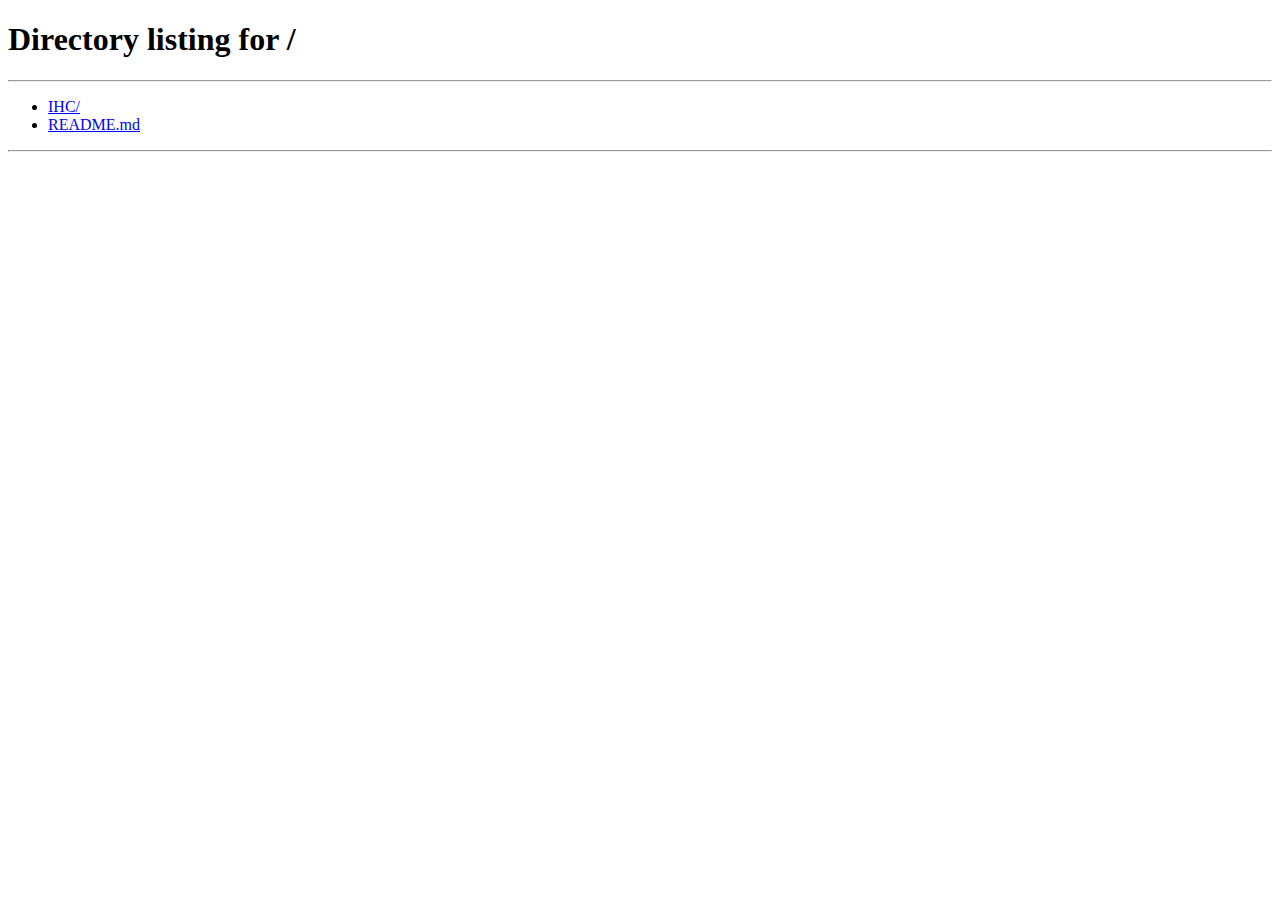
<file: IHC/public/carro.html>
<!DOCTYPE html>
<html lang="es">
<head>
    <meta charset="UTF-8">
    <meta name="viewport" content="width=device-width, initial-scale=1.0">
    <title>Último Paso - LicorPremium</title>
    <link rel="stylesheet" href="https://cdnjs.cloudflare.com/ajax/libs/font-awesome/6.0.0/css/all.min.css">
    <style>
        * {
            margin: 0;
            padding: 0;
            box-sizing: border-box;
        }

        body {
            font-family: 'Segoe UI', Tahoma, Geneva, Verdana, sans-serif;
            background: #f5f5f5;
            color: #333;
        }

        .header {
            background: linear-gradient(135deg, #0a0a0a 0%, #1a1410 100%);
            color: white;
            padding: 20px;
            text-align: center;
            box-shadow: 0 2px 10px rgba(0,0,0,0.1);
        }

        .header h1 {
            font-size: 28px;
            margin-bottom: 5px;
        }

        .container {
            max-width: 900px;
            margin: 30px auto;
            padding: 0 20px;
        }

        /* LAYOUT 2 COLUMNAS */
        .checkout-wrapper {
            display: grid;
            grid-template-columns: 2fr 1fr;
            gap: 30px;
            align-items: start;
        }

        @media (max-width: 768px) {
            .checkout-wrapper {
                grid-template-columns: 1fr;
            }
        }

        /* FORMULARIO */
        .checkout-form {
            background: white;
            padding: 30px;
            border-radius: 8px;
            box-shadow: 0 2px 10px rgba(0,0,0,0.1);
        }

        .form-section {
            margin-bottom: 30px;
        }

        .form-section h2 {
            font-size: 18px;
            color: #D4AF37;
            margin-bottom: 15px;
            padding-bottom: 10px;
            border-bottom: 2px solid #D4AF37;
            display: flex;
            align-items: center;
            gap: 10px;
        }

        .form-section h2 i {
            font-size: 20px;
        }

        .form-row {
            display: grid;
            grid-template-columns: 1fr 1fr;
            gap: 15px;
            margin-bottom: 15px;
        }

        .form-row.full {
            grid-template-columns: 1fr;
        }

        .form-group {
            display: flex;
            flex-direction: column;
        }

        label {
            font-weight: 600;
            margin-bottom: 8px;
            color: #333;
            font-size: 14px;
        }

        label .required {
            color: #c0392b;
        }

        input, select, textarea {
            padding: 12px;
            border: 2px solid #e0e0e0;
            border-radius: 4px;
            font-size: 14px;
            transition: all 0.3s;
            font-family: inherit;
        }

        input:focus, select:focus, textarea:focus {
            outline: none;
            border-color: #D4AF37;
            box-shadow: 0 0 0 3px rgba(212, 175, 55, 0.1);
        }

        input.error, select.error {
            border-color: #c0392b;
            background-color: #ffebee;
        }

        .error-message {
            color: #c0392b;
            font-size: 12px;
            margin-top: 5px;
            display: none;
        }

        .error-message.show {
            display: block;
        }

        /* CHECKBOX */
        .checkbox-group {
            display: flex;
            align-items: flex-start;
            gap: 10px;
            margin: 15px 0;
        }

        input[type="checkbox"] {
            width: 20px;
            height: 20px;
            min-width: 20px;
            min-height: 20px;
            flex-shrink: 0;
            margin-top: 2px;
            cursor: pointer;
        }

        .checkbox-label {
            font-size: 13px;
            line-height: 1.5;
            margin: 0;
        }

        .checkbox-label strong {
            font-weight: 600;
            font-size: 13px;
        }

        .checkbox-label a {
            color: #D4AF37;
            text-decoration: none;
        }

        .checkbox-label a:hover {
            text-decoration: underline;
        }

        /* MÉTODO DE PAGO */
        .payment-methods {
            display: grid;
            grid-template-columns: repeat(auto-fit, minmax(150px, 1fr));
            gap: 15px;
            margin-top: 15px;
        }

        .payment-option {
            position: relative;
        }

        .payment-option input[type="radio"] {
            display: none;
        }

        .payment-label {
            display: flex;
            align-items: center;
            justify-content: center;
            padding: 15px;
            border: 2px solid #e0e0e0;
            border-radius: 4px;
            cursor: pointer;
            transition: all 0.3s;
            background: white;
            font-weight: 600;
            gap: 10px;
        }

        .payment-option input[type="radio"]:checked + .payment-label {
            border-color: #D4AF37;
            background-color: #fffef8;
            color: #D4AF37;
        }

        /* MÉTODOS DE ENTREGA */
        .delivery-methods {
            margin-bottom: 25px;
        }

        .delivery-option input[type="radio"] {
            display: none;
        }

        .delivery-option label {
            display: flex;
            align-items: center;
            gap: 15px;
            padding: 20px;
            border: 2px solid #ddd;
            border-radius: 8px;
            background: white !important;
            cursor: pointer;
            transition: all 0.3s;
        }

        .delivery-option label div {
            flex: 1;
        }

        .delivery-option label span {
            font-size: 13px;
            color: #666;
            display: block;
            margin-top: 5px;
        }

        .delivery-option i {
            font-size: 28px;
            color: #D4AF37;
            transition: all 0.3s;
        }

        .delivery-option input[type="radio"]:checked + label {
            border-color: #D4AF37 !important;
            background: linear-gradient(135deg, #FFFEF8 0%, #FFF9E6 100%) !important;
            box-shadow: 0 4px 16px rgba(212, 175, 55, 0.3) !important;
            border-width: 3px !important;
        }

        .delivery-option input[type="radio"]:checked + label i {
            color: #FFD700 !important;
            transform: scale(1.2);
        }

        .delivery-option input[type="radio"]:checked + label strong {
            color: #D4AF37 !important;
        }

        .delivery-option label:hover {
            border-color: #D4AF37;
            transform: translateY(-2px);
            box-shadow: 0 4px 12px rgba(0, 0, 0, 0.08);
        }

        /* BLOQUES INFORMATIVOS VERDES (Retiro e Instrucciones) */
        .info-box-green {
            background: #E8F5E9;
            padding: 15px;
            border-radius: 8px;
            border-left: 4px solid #4CAF50;
            margin-top: 15px;
        }

        .info-box-green h4 {
            color: #2E7D32;
            margin-bottom: 10px;
            display: flex;
            align-items: center;
            gap: 8px;
        }

        .info-box-green ul {
            margin-left: 20px;
            color: #33691E;
            font-size: 14px;
            line-height: 1.8;
        }

        .info-box-green li {
            color: #33691E;
        }

        .info-box-green strong {
            color: #2E7D32;
        }

        .info-box-green p {
            color: #1B5E20;
            font-size: 13px;
        }

        /* INDICADOR VISUAL DE SELECCIÓN */
        .payment-option input[type="radio"]:checked + .payment-label {
            border-color: #D4AF37;
            background: linear-gradient(135deg, #FFFEF8 0%, #FFF9E6 100%);
            color: #D4AF37;
            border-width: 3px;
            box-shadow: 0 4px 16px rgba(212, 175, 55, 0.3);
        }

        .payment-option input[type="radio"]:checked + .payment-label i {
            color: #FFD700;
            transform: scale(1.2);
        }

        /* RESUMEN CARRITO */
        .order-summary {
            background: white;
            padding: 25px;
            border-radius: 8px;
            box-shadow: 0 2px 10px rgba(0,0,0,0.1);
            position: sticky;
            top: 20px;
        }

        .order-summary h2 {
            font-size: 18px;
            color: #D4AF37;
            margin-bottom: 20px;
            display: flex;
            align-items: center;
            gap: 10px;
        }

        .cart-item {
            display: flex;
            justify-content: space-between;
            align-items: center;
            padding: 15px 0;
            border-bottom: 1px solid #e0e0e0;
        }

        .item-info {
            flex: 1;
        }

        .item-name {
            font-weight: 600;
            margin-bottom: 5px;
        }

        .item-qty {
            font-size: 13px;
            color: #666;
        }

        .item-price {
            font-weight: 700;
            color: #D4AF37;
            font-size: 16px;
        }

        .summary-row {
            display: flex;
            justify-content: space-between;
            padding: 12px 0;
            border-bottom: 1px solid #e0e0e0;
        }

        .summary-row.total {
            border-bottom: 2px solid #D4AF37;
            font-size: 18px;
            font-weight: 700;
            color: #D4AF37;
            padding: 15px 0;
        }

        .summary-label {
            color: #666;
        }

        .summary-value {
            font-weight: 600;
        }

        /* BOTÓN */
        .btn {
            width: 100%;
            padding: 15px;
            border: none;
            border-radius: 4px;
            font-size: 16px;
            font-weight: 700;
            cursor: pointer;
            transition: all 0.3s;
            margin-top: 20px;
        }

        .btn-primary {
            background: linear-gradient(135deg, #D4AF37 0%, #FFD700 100%);
            color: #0a0a0a;
        }

        .btn-primary:hover {
            transform: translateY(-2px);
            box-shadow: 0 5px 15px rgba(212, 175, 55, 0.4);
        }

        .btn-primary:active {
            transform: translateY(0);
        }

        .btn-primary:disabled {
            background: #ccc;
            cursor: not-allowed;
            transform: none;
        }

        /* TRUST BADGES */
        .trust-badges {
            display: flex;
            justify-content: center;
            gap: 15px;
            margin-top: 20px;
            padding-top: 20px;
            border-top: 1px solid #e0e0e0;
            flex-wrap: wrap;
        }

        .badge {
            text-align: center;
            font-size: 12px;
            color: #666;
        }

        .badge i {
            display: block;
            font-size: 24px;
            color: #D4AF37;
            margin-bottom: 5px;
        }

        /* MENSAJES */
        .alert {
            padding: 15px;
            border-radius: 4px;
            margin-bottom: 20px;
            display: none;
        }

        .alert.show {
            display: block;
        }

        .alert-success {
            background-color: #d4edda;
            color: #155724;
            border: 1px solid #c3e6cb;
        }

        .alert-error {
            background-color: #f8d7da;
            color: #721c24;
            border: 1px solid #f5c6cb;
        }

        .alert-info {
            background-color: #d1ecf1;
            color: #0c5460;
            border: 1px solid #bee5eb;
        }

        /* LOADER */
        .loader {
            display: none;
            position: fixed;
            top: 0;
            left: 0;
            width: 100%;
            height: 100%;
            background: rgba(0, 0, 0, 0.5);
            z-index: 1000;
            justify-content: center;
            align-items: center;
        }

        .loader.show {
            display: flex;
        }

        .spinner {
            border: 4px solid #f3f3f3;
            border-top: 4px solid #D4AF37;
            border-radius: 50%;
            width: 40px;
            height: 40px;
            animation: spin 1s linear infinite;
        }

        @keyframes spin {
            0% { transform: rotate(0deg); }
            100% { transform: rotate(360deg); }
        }

        /* Animación de shake para campos con error */
        @keyframes shake {
            0%, 100% { transform: translateX(0); }
            10%, 30%, 50%, 70%, 90% { transform: translateX(-5px); }
            20%, 40%, 60%, 80% { transform: translateX(5px); }
        }

        /* Estilos mejorados para botón disabled */
        button[disabled],
        button:disabled {
            opacity: 0.6 !important;
            cursor: not-allowed !important;
            pointer-events: none;
        }

        button[disabled]:hover,
        button:disabled:hover {
            transform: none !important;
            box-shadow: none !important;
        }

        /* RESPONSIVE */
        @media (max-width: 768px) {
            .header h1 {
                font-size: 22px;
            }

            .checkout-form {
                padding: 20px;
            }

            .form-row {
                grid-template-columns: 1fr;
            }

            .payment-methods {
                grid-template-columns: 1fr;
            }

            .order-summary {
                position: static;
            }
        }

        /* ============================================
           MODO OSCURO - Premium Black & Gold
           ============================================ */
        
        body.dark-mode {
            background: linear-gradient(135deg, #0a0a0a 0%, #1a1410 100%);
            color: #FFFFFF;
        }

        body.dark-mode .header {
            background: linear-gradient(135deg, #0a0a0a 0%, #1a1410 100%);
            border-bottom: 2px solid rgba(212, 175, 55, 0.3);
        }

        body.dark-mode .checkout-form,
        body.dark-mode .order-summary {
            background: #1a1410;
            color: #FFFFFF;
            border: 1px solid rgba(212, 175, 55, 0.2);
        }

        body.dark-mode .form-section h2 {
            color: #FFD700;
            border-bottom-color: #D4AF37;
        }

        body.dark-mode input,
        body.dark-mode select,
        body.dark-mode textarea {
            background: #252525;
            color: #FFFFFF;
            border-color: rgba(212, 175, 55, 0.3);
        }

        body.dark-mode input:focus,
        body.dark-mode select:focus,
        body.dark-mode textarea:focus {
            border-color: #D4AF37;
            box-shadow: 0 0 0 3px rgba(212, 175, 55, 0.2);
        }

        body.dark-mode label {
            color: #E8E8E8;
        }

        body.dark-mode .btn-primary {
            background: linear-gradient(135deg, #D4AF37 0%, #FFD700 100%);
            color: #0a0a0a;
        }

        body.dark-mode .btn-primary:hover {
            box-shadow: 0 8px 24px rgba(212, 175, 55, 0.5);
        }

        body.dark-mode .summary-row {
            border-bottom-color: rgba(212, 175, 55, 0.2);
        }

        body.dark-mode .summary-row.total {
            border-bottom-color: #D4AF37;
            color: #FFD700;
        }

        body.dark-mode .cart-item {
            border-bottom-color: rgba(212, 175, 55, 0.2);
        }

        body.dark-mode .delivery-option label,
        body.dark-mode .payment-label {
            background: #252525;
            border-color: rgba(212, 175, 55, 0.3);
            color: #FFFFFF;
        }

        body.dark-mode .delivery-option label,
        body.dark-mode .payment-label {
            background: #252525 !important;
            border-color: rgba(212, 175, 55, 0.3);
            color: #FFFFFF;
        }

        body.dark-mode .delivery-option label span {
            color: #B8B8B8;
        }

        body.dark-mode .delivery-option input[type="radio"]:checked + label span {
            color: #E8E8E8;
        }

        body.dark-mode .delivery-option input[type="radio"]:checked + label,
        body.dark-mode .payment-option input[type="radio"]:checked + .payment-label {
            background: linear-gradient(135deg, rgba(212, 175, 55, 0.3) 0%, rgba(255, 215, 0, 0.2) 100%) !important;
            border-color: #FFD700 !important;
            border-width: 3px !important;
            color: #FFD700;
            box-shadow: 0 4px 16px rgba(212, 175, 55, 0.4) !important;
        }

        body.dark-mode .delivery-option input[type="radio"]:checked + label i,
        body.dark-mode .payment-option input[type="radio"]:checked + .payment-label i {
            color: #FFD700;
            transform: scale(1.2);
        }

        /* Datos bancarios en modo oscuro - igual que instrucciones de retiro */
        body.dark-mode #datosTransferencia {
            background: rgba(232, 245, 233, 0.1) !important;
            border-left-color: #4CAF50 !important;
        }

        body.dark-mode #datosTransferencia h4,
        body.dark-mode #datosTransferencia ul,
        body.dark-mode #datosTransferencia li {
            color: #A5D6A7 !important;
        }

        body.dark-mode #datosTransferencia strong {
            color: #81C784 !important;
        }

        /* Bloques informativos verdes en modo oscuro */
        body.dark-mode .info-box-green {
            background: rgba(232, 245, 233, 0.1) !important;
            border-left-color: #4CAF50 !important;
        }

        body.dark-mode .info-box-green h4,
        body.dark-mode .info-box-green ul,
        body.dark-mode .info-box-green li,
        body.dark-mode .info-box-green p {
            color: #A5D6A7 !important;
        }

        body.dark-mode .info-box-green strong {
            color: #81C784 !important;
        }

        body.dark-mode .alert {
            background: #252525;
            border-color: rgba(212, 175, 55, 0.3);
            color: #FFFFFF;
        }

        body.dark-mode .modal__container {
            background: linear-gradient(135deg, #1a1410 0%, #0a0a0a 100%);
            border: 1px solid rgba(212, 175, 55, 0.3);
            color: #FFFFFF;
        }

        body.dark-mode .modal__title {
            color: #FFD700;
        }

        body.dark-mode .modal__text {
            color: #E8E8E8;
        }

        /* Theme Toggle Button */
        .theme-toggle {
            position: fixed;
            top: 20px;
            right: 20px;
            background: linear-gradient(135deg, #D4AF37 0%, #FFD700 100%);
            border: none;
            width: 50px;
            height: 50px;
            border-radius: 50%;
            cursor: pointer;
            display: flex;
            align-items: center;
            justify-content: center;
            font-size: 20px;
            color: #0a0a0a;
            box-shadow: 0 4px 12px rgba(212, 175, 55, 0.4);
            transition: all 0.3s;
            z-index: 1000;
        }

        .theme-toggle:hover {
            transform: scale(1.1);
            box-shadow: 0 6px 20px rgba(212, 175, 55, 0.6);
        }

        .theme-toggle i {
            transition: transform 0.3s;
        }

        body.dark-mode .theme-toggle {
            background: linear-gradient(135deg, #FFD700 0%, #D4AF37 100%);
        }

        .theme-icon {
            position: absolute;
            transition: opacity 0.3s, transform 0.3s;
        }

        .theme-icon-sun {
            opacity: 1;
        }

        .theme-icon-moon {
            opacity: 0;
        }

        body.dark-mode .theme-icon-sun {
            opacity: 0;
            transform: rotate(180deg);
        }

        body.dark-mode .theme-icon-moon {
            opacity: 1;
            transform: rotate(0deg);
        }
    </style>
</head>
<body>

<!-- Theme Toggle Button -->
<button class="theme-toggle" id="theme-toggle" aria-label="Cambiar tema">
    <i class="fas fa-sun theme-icon theme-icon-sun"></i>
    <i class="fas fa-moon theme-icon theme-icon-moon"></i>
</button>

<!-- HEADER -->
<div class="header">
    <h1>🍷 LicorPremium</h1>
    <p>Último Paso para Comprar</p>
</div>

<!-- ALERTA -->
<div class="container">
    <div id="alertaError" class="alert alert-error">
        <i class="fas fa-exclamation-circle"></i> <span id="mensajeError"></span>
    </div>
    <div id="alertaExito" class="alert alert-success">
        <i class="fas fa-check-circle"></i> ¡Compra realizada exitosamente!
    </div>
</div>

<!-- MAIN CONTENT -->
<div class="container">
    <div class="checkout-wrapper">
        
        <!-- FORMULARIO -->
        <form id="checkoutForm" class="checkout-form">
            
            <!-- SECCIÓN ENVÍO -->
            <div class="form-section">
                <h2><i class="fas fa-shipping-fast"></i> Método de Entrega</h2>
                
                <!-- SELECCIÓN DE MÉTODO DE ENTREGA -->
                <div class="delivery-methods" style="margin-bottom: 25px;">
                    <div class="delivery-option" style="margin-bottom: 15px;">
                        <input type="radio" id="entregaDomicilio" name="metodoEntrega" value="domicilio" checked>
                        <label for="entregaDomicilio">
                            <i class="fas fa-truck"></i>
                            <div>
                                <strong>🚚 Envío a Domicilio</strong>
                                <span>Recibe tu pedido en la dirección que indiques</span>
                            </div>
                        </label>
                    </div>
                    
                    <div class="delivery-option">
                        <input type="radio" id="retiroTienda" name="metodoEntrega" value="retiro">
                        <label for="retiroTienda">
                            <i class="fas fa-store"></i>
                            <div>
                                <strong>🏪 Retiro en Tienda</strong>
                                <span>🎉 Gratis - Retira en cualquiera de nuestras sucursales</span>
                            </div>
                        </label>
                    </div>
                </div>

                <!-- DATOS PARA ENVÍO A DOMICILIO -->
                <div id="datosEnvio" style="display: block;">
                    <div class="form-row">
                        <div class="form-group">
                            <label>Nombre Completo <span class="required">*</span></label>
                            <input type="text" name="nombre" placeholder="Juan Pérez" required>
                            <span class="error-message" data-field="nombre"></span>
                        </div>
                        <div class="form-group">
                            <label>Teléfono <span class="required">*</span></label>
                            <input type="tel" name="telefono" placeholder="+56 9 XXXX XXXX" required>
                            <span class="error-message" data-field="telefono"></span>
                        </div>
                    </div>

                    <div class="form-row full">
                        <div class="form-group">
                            <label>Dirección <span class="required">*</span></label>
                            <input type="text" name="direccion" placeholder="Calle Principal 123, Apto 4B" required>
                            <span class="error-message" data-field="direccion"></span>
                        </div>
                    </div>

                    <div class="form-row">
                        <div class="form-group">
                            <label>Ciudad <span class="required">*</span></label>
                            <input type="text" name="ciudad" placeholder="Santiago" required>
                            <span class="error-message" data-field="ciudad"></span>
                        </div>
                        <div class="form-group">
                            <label>Código Postal <span class="required">*</span></label>
                            <input type="text" name="codigoPostal" placeholder="8320000" required>
                            <span class="error-message" data-field="codigoPostal"></span>
                        </div>
                    </div>

                    <div class="form-row">
                        <div class="form-group">
                            <label>Región <span class="required">*</span></label>
                            <select name="region" required>
                                <option value="">-- Selecciona región --</option>
                                <option value="RM">Región Metropolitana</option>
                                <option value="V">Valparaíso</option>
                                <option value="VIII">Biobío</option>
                                <option value="IX">La Araucanía</option>
                                <option value="XIV">Los Ríos</option>
                                <option value="X">Los Lagos</option>
                            </select>
                            <span class="error-message" data-field="region"></span>
                        </div>
                        <div class="form-group">
                            <label>Referencia (opcional)</label>
                            <input type="text" name="referencia" placeholder="Cerca de la estación...">
                        </div>
                    </div>
                </div>

                <!-- DATOS PARA RETIRO EN TIENDA -->
                <div id="datosRetiro" style="display: none;">
                    <div class="form-row">
                        <div class="form-group">
                            <label>Nombre de quien retira <span class="required">*</span></label>
                            <input type="text" name="nombreRetiro" placeholder="Juan Pérez">
                            <span class="error-message" data-field="nombreRetiro"></span>
                        </div>
                        <div class="form-group">
                            <label>Teléfono de contacto <span class="required">*</span></label>
                            <input type="tel" name="telefonoRetiro" placeholder="+56 9 XXXX XXXX">
                            <span class="error-message" data-field="telefonoRetiro"></span>
                        </div>
                    </div>

                    <div class="form-row full">
                        <div class="form-group">
                            <label>Selecciona la Sucursal <span class="required">*</span></label>
                            <select name="sucursal" style="padding: 12px; border: 1px solid #ddd; border-radius: 4px; font-size: 14px;">
                                <option value="">-- Selecciona una sucursal --</option>
                                <option value="quito">🏪 Quito - Av. Amazonas y Naciones Unidas</option>
                                <option value="guayaquil">🏪 Guayaquil - Malecón 2000, Local 15</option>
                                <option value="cuenca">🏪 Cuenca - Av. Ordóñez Lasso 123</option>
                            </select>
                            <span class="error-message" data-field="sucursal"></span>
                        </div>
                    </div>

                    <div class="info-box-green">
                        <h4><i class="fas fa-info-circle"></i> Instrucciones de Retiro</h4>
                        <ul>
                            <li>Tu pedido estará listo para retirar en <strong>24-48 horas</strong></li>
                            <li>Recibirás un <strong>correo electrónico</strong> cuando esté disponible</li>
                            <li>Presenta tu <strong>ticket de compra</strong> (impreso o en tu celular)</li>
                            <li>Trae tu <strong>cédula de identidad</strong> para verificación</li>
                            <li>El pedido se guardará por <strong>7 días</strong> desde la notificación</li>
                        </ul>
                        <p style="margin-top: 12px;">
                            <i class="fas fa-clock"></i> <strong>Horarios de atención:</strong> Lunes a Sábado 9:00 AM - 7:00 PM
                        </p>
                    </div>
                </div>
            </div>

            <!-- SECCIÓN FACTURACIÓN -->
            <div class="form-section">
                <h2><i class="fas fa-file-invoice"></i> Información de Facturación</h2>
                
                <div class="form-row">
                    <div class="form-group">
                        <label>Correo Electrónico <span class="required">*</span></label>
                        <input type="email" name="email" placeholder="juan@ejemplo.com" required>
                        <span class="error-message" data-field="email"></span>
                    </div>
                    <div class="form-group">
                        <label>RUC/Cédula (opcional)</label>
                        <input type="text" name="ruc" placeholder="12.345.678-K">
                    </div>
                </div>

                <div class="form-row full">
                    <div class="form-group">
                        <label>Nombre Empresa (opcional)</label>
                        <input type="text" name="empresa" placeholder="Restaurante XYZ">
                    </div>
                </div>
            </div>

            <!-- SECCIÓN PAGO -->
            <div class="form-section">
                <h2><i class="fas fa-credit-card"></i> Método de Pago</h2>
                
                <div class="payment-methods">
                    <div class="payment-option">
                        <input type="radio" id="tarjeta" name="metodoPago" value="tarjeta" checked>
                        <label for="tarjeta" class="payment-label">
                            <i class="fas fa-credit-card"></i> Tarjeta
                        </label>
                    </div>
                    <div class="payment-option">
                        <input type="radio" id="transferencia" name="metodoPago" value="transferencia">
                        <label for="transferencia" class="payment-label">
                            <i class="fas fa-bank"></i> Transferencia
                        </label>
                    </div>
                    <div class="payment-option">
                        <input type="radio" id="efectivo" name="metodoPago" value="efectivo">
                        <label for="efectivo" class="payment-label">
                            <i class="fas fa-money-bill"></i> Efectivo
                        </label>
                    </div>
                </div>

                <!-- DATOS TARJETA (mostrar solo si tarjeta está seleccionada) -->
                <div id="datosTarjeta" style="display: block; margin-top: 20px;">
                    <div class="form-row">
                        <div class="form-group">
                            <label>Número de Tarjeta <span class="required">*</span></label>
                            <input type="text" name="numeroTarjeta" placeholder="1234 5678 9012 3456" maxlength="19">
                            <span class="error-message" data-field="numeroTarjeta"></span>
                        </div>
                    </div>

                    <div class="form-row">
                        <div class="form-group">
                            <label>Vencimiento <span class="required">*</span></label>
                            <input type="text" name="vencimiento" placeholder="MM/AA" maxlength="5">
                            <span class="error-message" data-field="vencimiento"></span>
                        </div>
                        <div class="form-group">
                            <label>CVV <span class="required">*</span></label>
                            <input type="text" name="cvv" placeholder="123" maxlength="3">
                            <span class="error-message" data-field="cvv"></span>
                        </div>
                    </div>

                    <div class="form-row full">
                        <div class="form-group">
                            <label>Titular de la Tarjeta <span class="required">*</span></label>
                            <input type="text" name="titularTarjeta" placeholder="JUAN PEREZ">
                            <span class="error-message" data-field="titularTarjeta"></span>
                        </div>
                    </div>
                </div>

                <!-- DATOS TRANSFERENCIA -->
                <div id="datosTransferencia" class="info-box-green" style="display: none;">
                    <h4><i class="fas fa-university"></i> Datos Bancarios</h4>
                    <ul>
                        <li><strong>Banco:</strong> Banco de Chile</li>
                        <li><strong>Cuenta:</strong> Corriente 1234567890</li>
                        <li><strong>Titular:</strong> La Licorería Online SpA</li>
                        <li><strong>RUT:</strong> 76.XXX.XXX-X</li>
                        <li style="margin-top: 10px; padding-top: 10px; border-top: 2px dashed #4CAF50;">
                            <i class="fas fa-info-circle"></i> <strong>Importante:</strong> Envía el comprobante de transferencia a <strong>soporte@lalicoreria.com</strong>
                        </li>
                    </ul>
                </div>
            </div>

            <!-- TÉRMINOS Y CONDICIONES -->
            <div class="form-section">
                <h2><i class="fas fa-shield-alt"></i> Confirmación y Legal</h2>
                
                <div class="checkbox-group">
                    <input type="checkbox" id="terminos" name="terminos" required>
                    <label for="terminos" class="checkbox-label">
                        He leído y acepto los <a href="#" target="_blank">Términos y Condiciones</a>
                    </label>
                </div>

                <div class="checkbox-group">
                    <input type="checkbox" id="privacidad" name="privacidad" required>
                    <label for="privacidad" class="checkbox-label">
                        Acepto la <a href="#" target="_blank">Política de Privacidad</a>
                    </label>
                </div>

                <div class="checkbox-group">
                    <input type="checkbox" id="mayorEdad" name="mayorEdad" required>
                    <label for="mayorEdad" class="checkbox-label">
                        <strong>✓ Confirmo que soy mayor de 18 años y compro bebidas alcohólicas de manera responsable</strong>
                    </label>
                </div>

                <div class="checkbox-group">
                    <input type="checkbox" id="newsletter" name="newsletter">
                    <label for="newsletter" class="checkbox-label">
                        Deseo recibir promociones y ofertas exclusivas (opcional)
                    </label>
                </div>

                <div style="display: grid; grid-template-columns: 1fr 1fr; gap: 15px; margin-top: 20px;">
                    <button type="button" id="btn-cancelar-compra" class="btn btn--outline">
                        <i class="fas fa-times"></i> Cancelar Compra
                    </button>
                    <button type="button" id="btn-confirmar-pedido" class="btn btn--primary">
                        <i class="fas fa-lock"></i> Confirmar Compra
                    </button>
                </div>
            </div>
        </form>

        <!-- RESUMEN CARRITO -->
        <div class="order-summary">
            <h2><i class="fas fa-shopping-cart"></i> Resumen del Pedido</h2>

            <div class="cart-item">
                <div class="item-info">
                    <div class="item-name">Vino Carmenere 2020</div>
                    <div class="item-qty">Cantidad: 2</div>
                </div>
                <div class="item-price">$29.990</div>
            </div>

            <div class="cart-item">
                <div class="item-info">
                    <div class="item-name">Whisky Johnnie Walker</div>
                    <div class="item-qty">Cantidad: 1</div>
                </div>
                <div class="item-price">$34.990</div>
            </div>

            <div class="cart-item">
                <div class="item-info">
                    <div class="item-name">Cerveza Artesanal Pack</div>
                    <div class="item-qty">Cantidad: 3</div>
                </div>
                <div class="item-price">$19.990</div>
            </div>

            <div class="summary-row">
                <span class="summary-label">Subtotal:</span>
                <span class="summary-value">$84.970</span>
            </div>

            <div class="summary-row">
                <span class="summary-label">Envío:</span>
                <span class="summary-value">$5.000</span>
            </div>

            <div class="summary-row">
                <span class="summary-label">Descuento:</span>
                <span class="summary-value">-$5.000</span>
            </div>

            <div class="summary-row total">
                <span>Total a Pagar:</span>
                <span>$84.970</span>
            </div>

            <div class="trust-badges">
                <div class="badge">
                    <i class="fas fa-lock"></i>
                    Pago Seguro
                </div>
                <div class="badge">
                    <i class="fas fa-check-circle"></i>
                    Garantía
                </div>
                <div class="badge">
                    <i class="fas fa-headset"></i>
                    Soporte 24/7
                </div>
            </div>
        </div>
    </div>
</div>

<!-- LOADER -->
<div id="loader" class="loader">
    <div class="spinner"></div>
</div>

<!-- FOOTER -->
<footer style="background: #1a1a1a; color: white; padding: 20px; text-align: center; margin-top: 40px;">
    <p>&copy; 2025 La Licorería Online. Todos los derechos reservados. | 
        <a href="#" style="color: #D4AF37; text-decoration: none;">Política de Privacidad</a> | 
        <a href="#" style="color: #D4AF37; text-decoration: none;">Contacto</a>
    </p>
</footer>

<script>
    // ==================== THEME TOGGLE ====================
    const themeToggle = document.getElementById('theme-toggle');
    const body = document.body;
    
    // Cargar tema guardado
    const savedTheme = localStorage.getItem('theme');
    if (savedTheme === 'dark') {
        body.classList.add('dark-mode');
    }
    
    // Toggle theme
    themeToggle.addEventListener('click', () => {
        body.classList.toggle('dark-mode');
        const isDark = body.classList.contains('dark-mode');
        localStorage.setItem('theme', isDark ? 'dark' : 'light');
    });

    // ==================== VALIDACIONES MEJORADAS ====================
    const validar = {
        email: (email) => {
            // Debe tener exactamente un @ y al menos un punto después del @
            const regex = /^[^\s@]+@[^\s@]+\.[^\s@]+$/;
            const atCount = (email.match(/@/g) || []).length;
            const afterAt = email.split('@')[1] || '';
            const dotAfterAt = afterAt.includes('.');
            return regex.test(email) && atCount === 1 && dotAfterAt;
        },
        
        telefono: (tel) => {
            // Acepta números, espacios, + y guiones. Mínimo 8 dígitos
            const soloNumeros = tel.replace(/[\s\-+]/g, '');
            return /^\d{8,15}$/.test(soloNumeros);
        },
        
        numeroTarjeta: (num) => {
            // Validación Luhn Algorithm
            const soloNumeros = num.replace(/\s/g, '');
            if (!/^\d{13,19}$/.test(soloNumeros)) return false;
            
            let suma = 0;
            let alternar = false;
            for (let i = soloNumeros.length - 1; i >= 0; i--) {
                let digito = parseInt(soloNumeros[i]);
                if (alternar) {
                    digito *= 2;
                    if (digito > 9) digito -= 9;
                }
                suma += digito;
                alternar = !alternar;
            }
            return suma % 10 === 0;
        },
        
        vencimiento: (ven) => {
            if (!/^\d{2}\/\d{2}$/.test(ven)) return false;
            const [mes, anio] = ven.split('/').map(Number);
            if (mes < 1 || mes > 12) return false;
            
            // Validar que no esté vencida
            const ahora = new Date();
            const anioActual = ahora.getFullYear() % 100;
            const mesActual = ahora.getMonth() + 1;
            
            if (anio < anioActual) return false;
            if (anio === anioActual && mes < mesActual) return false;
            
            return true;
        },
        
        cvv: (cvv) => /^\d{3,4}$/.test(cvv),
        
        codigoPostal: (cp) => /^\d{5,10}$/.test(cp),
        
        nombre: (nombre) => {
            // Solo letras, espacios, acentos y guiones. Mínimo 3 caracteres
            return /^[a-záéíóúñüA-ZÁÉÍÓÚÑÜ\s\-]{3,50}$/.test(nombre.trim());
        },
        
        direccion: (dir) => {
            // Debe contener letras y números. Al menos 5 caracteres
            const tieneLetras = /[a-zA-Z]/.test(dir);
            const tieneNumeros = /\d/.test(dir);
            return dir.length >= 5 && tieneLetras && tieneNumeros;
        },
        
        caracteres: (texto) => {
            // Validar uso correcto de comas, guiones y barras
            const caracteresValidos = /^[a-zA-Z0-9\s\-,./áéíóúñüÁÉÍÓÚÑÜ]+$/;
            return caracteresValidos.test(texto);
        }
    };

    // ==================== ELEMENTOS ====================
    const formulario = document.getElementById('checkoutForm');
    const alertaError = document.getElementById('alertaError');
    const alertaExito = document.getElementById('alertaExito');
    const loader = document.getElementById('loader');
    const metodoPagoRadios = document.querySelectorAll('input[name="metodoPago"]');
    const datosTarjeta = document.getElementById('datosTarjeta');
    const datosTransferencia = document.getElementById('datosTransferencia');

    // ==================== CAMBIO MÉTODO PAGO ====================
    metodoPagoRadios.forEach(radio => {
        radio.addEventListener('change', () => {
            if (radio.value === 'tarjeta') {
                datosTarjeta.style.display = 'block';
                datosTransferencia.style.display = 'none';
            } else if (radio.value === 'transferencia') {
                datosTarjeta.style.display = 'none';
                datosTransferencia.style.display = 'block';
            } else {
                datosTarjeta.style.display = 'none';
                datosTransferencia.style.display = 'none';
            }
        });
    });

    // ==================== FORMATO TARJETA ====================
    const numeroTarjetaInput = document.querySelector('input[name="numeroTarjeta"]');
    numeroTarjetaInput?.addEventListener('input', (e) => {
        let valor = e.target.value.replace(/\s/g, '');
        let formateado = valor.replace(/(\d{4})/g, '$1 ').trim();
        e.target.value = formateado;
    });

    // ==================== FORMATO VENCIMIENTO ====================
    const vencimientoInput = document.querySelector('input[name="vencimiento"]');
    vencimientoInput?.addEventListener('input', (e) => {
        let valor = e.target.value.replace(/\D/g, '');
        if (valor.length >= 2) {
            valor = valor.slice(0, 2) + '/' + valor.slice(2, 4);
        }
        e.target.value = valor;
    });

    // ==================== CAMBIO MÉTODO ENTREGA ====================
    const metodoEntregaRadios = document.querySelectorAll('input[name="metodoEntrega"]');
    const datosEnvio = document.getElementById('datosEnvio');
    const datosRetiro = document.getElementById('datosRetiro');
    const envioLabel = document.querySelector('.summary-row:nth-child(2) .summary-value');

    metodoEntregaRadios.forEach(radio => {
        radio.addEventListener('change', () => {
            if (radio.value === 'domicilio') {
                datosEnvio.style.display = 'block';
                datosRetiro.style.display = 'none';
                // Activar campos de envío
                datosEnvio.querySelectorAll('input, select').forEach(input => {
                    input.disabled = false;
                    if (input.hasAttribute('required-temp')) {
                        input.setAttribute('required', '');
                        input.removeAttribute('required-temp');
                    }
                });
                // Desactivar campos de retiro
                datosRetiro.querySelectorAll('input, select').forEach(input => {
                    input.disabled = true;
                    if (input.hasAttribute('required')) {
                        input.setAttribute('required-temp', '');
                        input.removeAttribute('required');
                    }
                });
                // Actualizar costo de envío
                if (envioLabel) envioLabel.textContent = '$5.000';
                actualizarTotal();
            } else if (radio.value === 'retiro') {
                datosEnvio.style.display = 'none';
                datosRetiro.style.display = 'block';
                // Desactivar campos de envío
                datosEnvio.querySelectorAll('input, select').forEach(input => {
                    input.disabled = true;
                    if (input.hasAttribute('required')) {
                        input.setAttribute('required-temp', '');
                        input.removeAttribute('required');
                    }
                });
                // Activar campos de retiro
                datosRetiro.querySelectorAll('input, select').forEach(input => {
                    input.disabled = false;
                    if (input.hasAttribute('required-temp')) {
                        input.setAttribute('required', '');
                        input.removeAttribute('required-temp');
                    }
                });
                // Actualizar costo de envío (gratis)
                if (envioLabel) envioLabel.textContent = 'GRATIS';
                actualizarTotal();
            }
            
            // Destacar opción seleccionada
            document.querySelectorAll('.delivery-option label').forEach(label => {
                label.style.borderColor = '#ddd';
                label.style.background = 'white';
            });
            radio.parentElement.querySelector('label').style.borderColor = '#D4AF37';
            radio.parentElement.querySelector('label').style.background = '#FFF8F0';
        });
    });

    // Función para actualizar el total
    function actualizarTotal() {
        const subtotal = 84970;
        const descuento = 5000;
        const envio = document.querySelector('input[name="metodoEntrega"]:checked').value === 'retiro' ? 0 : 5000;
        const total = subtotal - descuento + envio;
        
        document.querySelector('.summary-row.total span:last-child').textContent = 
            '$' + total.toLocaleString('es-CL');
    }

    // ==================== MOSTRAR/OCULTAR ERRORES ====================
    function mostrarError(field, mensaje) {
        const input = document.querySelector(`input[name="${field}"], select[name="${field}"]`);
        const errorMsg = document.querySelector(`span[data-field="${field}"]`);
        
        if (input) {
            input.classList.add('error');
            // Agregar efecto de shake
            input.style.animation = 'shake 0.5s';
            setTimeout(() => {
                input.style.animation = '';
            }, 500);
        }
        if (errorMsg) {
            errorMsg.textContent = mensaje;
            errorMsg.classList.add('show');
        }
    }

    function limpiarError(field) {
        const input = document.querySelector(`input[name="${field}"], select[name="${field}"]`);
        const errorMsg = document.querySelector(`span[data-field="${field}"]`);
        
        if (input) {
            input.classList.remove('error');
        }
        if (errorMsg) {
            errorMsg.classList.remove('show');
        }
    }

    // ==================== VALIDAR EN TIEMPO REAL ====================
    document.querySelectorAll('input[type="text"], input[type="email"], input[type="tel"], select').forEach(field => {
        // Validar al salir del campo
        field.addEventListener('blur', () => {
            validarCampoIndividual(field);
        });

        // Limpiar error al empezar a escribir
        field.addEventListener('input', () => {
            if (field.classList.contains('error')) {
                limpiarError(field.name);
            }
        });
    });

    // Función para validar un campo individual
    function validarCampoIndividual(field) {
        const valor = field.value.trim();
        const nombre = field.name;
        
        // Limpiar error previo
        limpiarError(nombre);

        if (!valor) return; // No validar si está vacío (solo en blur)

        switch(nombre) {
            case 'email':
                if (!validar.email(valor)) {
                    mostrarError(nombre, '❌ Email debe tener un @ y al menos un punto después');
                } else {
                    mostrarExito(field, '✓ Email válido');
                }
                break;
            
            case 'telefono':
            case 'telefonoRetiro':
                if (!validar.telefono(valor)) {
                    mostrarError(nombre, '❌ Teléfono debe tener 8-15 dígitos');
                } else {
                    mostrarExito(field, '✓ Teléfono válido');
                }
                break;
            
            case 'nombre':
            case 'nombreRetiro':
            case 'ciudad':
            case 'titularTarjeta':
                if (!validar.nombre(valor)) {
                    mostrarError(nombre, '❌ Solo letras, espacios y guiones permitidos');
                } else {
                    mostrarExito(field, '✓');
                }
                break;
            
            case 'direccion':
                if (!validar.direccion(valor)) {
                    mostrarError(nombre, '❌ Debe incluir letras y números');
                } else {
                    mostrarExito(field, '✓ Dirección válida');
                }
                break;
            
            case 'codigoPostal':
                if (!validar.codigoPostal(valor)) {
                    mostrarError(nombre, '❌ 5-10 dígitos requeridos');
                } else {
                    mostrarExito(field, '✓');
                }
                break;
            
            case 'numeroTarjeta':
                if (!validar.numeroTarjeta(valor)) {
                    mostrarError(nombre, '❌ Número de tarjeta inválido');
                } else {
                    mostrarExito(field, '✓ Tarjeta válida');
                }
                break;
            
            case 'vencimiento':
                if (!validar.vencimiento(valor)) {
                    mostrarError(nombre, '❌ Formato MM/AA o tarjeta vencida');
                } else {
                    mostrarExito(field, '✓ Vigente');
                }
                break;
            
            case 'cvv':
                if (!validar.cvv(valor)) {
                    mostrarError(nombre, '❌ 3-4 dígitos requeridos');
                } else {
                    mostrarExito(field, '✓');
                }
                break;
        }
    }

    // Función para mostrar éxito
    function mostrarExito(field, mensaje) {
        field.classList.add('success');
        field.style.borderColor = '#4CAF50';
        
        // Agregar checkmark temporal
        const checkmark = field.parentElement.querySelector('.checkmark');
        if (checkmark) checkmark.remove();
        
        const check = document.createElement('span');
        check.className = 'checkmark';
        check.style.cssText = 'color: #4CAF50; font-weight: bold; margin-left: 8px; font-size: 14px;';
        check.textContent = mensaje;
        field.parentElement.appendChild(check);
        
        setTimeout(() => {
            check.remove();
            field.style.borderColor = '';
        }, 2000);
    }

    // ==================== MOSTRAR PROGRESO ====================
    function mostrarProgreso(mensaje, icono = 'spinner') {
        const loaderContent = document.querySelector('.loader');
        if (!loaderContent) return;
        
        loaderContent.innerHTML = `
            <div style="background: white; padding: 30px; border-radius: 12px; text-align: center; max-width: 300px;">
                ${icono === 'spinner' ? 
                    '<div class="spinner"></div>' : 
                    `<i class="fas fa-${icono}" style="font-size: 48px; color: #D4AF37; margin-bottom: 15px;"></i>`
                }
                <p style="margin-top: 15px; color: #333; font-weight: 600;">${mensaje}</p>
            </div>
        `;
        loaderContent.classList.add('show');
    }

    function ocultarProgreso() {
        const loaderContent = document.querySelector('.loader');
        if (loaderContent) {
            loaderContent.classList.remove('show');
        }
    }

    // ==================== ENVIAR FORMULARIO CON VALIDACIONES COMPLETAS ====================
    formulario.addEventListener('submit', async (e) => {
        e.preventDefault();

        // Prevenir múltiples envíos - buscar por ID en lugar de type="submit"
        const btnSubmit = document.getElementById('btn-confirmar-pedido');
        if (btnSubmit && btnSubmit.disabled) return;
        
        let textoOriginal = '<i class="fas fa-lock"></i> Confirmar Compra'; // Texto por defecto
        
        // Deshabilitar botón inmediatamente
        if (btnSubmit) {
            textoOriginal = btnSubmit.innerHTML; // Guardar el texto actual
            btnSubmit.disabled = true;
            btnSubmit.innerHTML = '<i class="fas fa-spinner fa-spin"></i> Procesando...';
            btnSubmit.style.opacity = '0.6';
            btnSubmit.style.cursor = 'not-allowed';
        }

        // Limpiar errores previos
        document.querySelectorAll('.error-message').forEach(msg => msg.classList.remove('show'));
        document.querySelectorAll('.error').forEach(el => el.classList.remove('error'));
        alertaError?.classList.remove('show');
        alertaExito?.classList.remove('show');

        // Obtener datos
        const formData = new FormData(formulario);
        const datos = Object.fromEntries(formData);

        // ==================== VALIDACIONES COMPLETAS ====================
        let valido = true;
        let errores = [];

        // Validar método de entrega
        if (datos.metodoEntrega === 'domicilio') {
            // Nombre completo
            if (!datos.nombre || datos.nombre.trim().length < 3) {
                mostrarError('nombre', 'El nombre debe tener al menos 3 caracteres');
                errores.push('Nombre inválido');
                valido = false;
            } else if (!validar.nombre(datos.nombre)) {
                mostrarError('nombre', 'El nombre solo puede contener letras, espacios y guiones');
                errores.push('Nombre contiene caracteres no permitidos');
                valido = false;
            }

            // Teléfono
            if (!datos.telefono || !validar.telefono(datos.telefono)) {
                mostrarError('telefono', 'Teléfono inválido. Debe tener 8-15 dígitos');
                errores.push('Teléfono inválido');
                valido = false;
            }

            // Dirección
            if (!datos.direccion || !validar.direccion(datos.direccion)) {
                mostrarError('direccion', 'La dirección debe contener letras y números');
                errores.push('Dirección incompleta');
                valido = false;
            }

            // Ciudad
            if (!datos.ciudad || !validar.nombre(datos.ciudad)) {
                mostrarError('ciudad', 'Ciudad inválida');
                errores.push('Ciudad inválida');
                valido = false;
            }

            // Código postal
            if (!datos.codigoPostal || !validar.codigoPostal(datos.codigoPostal)) {
                mostrarError('codigoPostal', 'Código postal debe tener 5-10 dígitos');
                errores.push('Código postal inválido');
                valido = false;
            }

            // Región
            if (!datos.region) {
                mostrarError('region', 'Debe seleccionar una región');
                errores.push('Región no seleccionada');
                valido = false;
            }
        } else if (datos.metodoEntrega === 'retiro') {
            // Validar retiro en tienda
            if (!datos.nombreRetiro || !validar.nombre(datos.nombreRetiro)) {
                mostrarError('nombreRetiro', 'Nombre inválido');
                errores.push('Nombre de quien retira inválido');
                valido = false;
            }

            if (!datos.telefonoRetiro || !validar.telefono(datos.telefonoRetiro)) {
                mostrarError('telefonoRetiro', 'Teléfono inválido');
                errores.push('Teléfono de contacto inválido');
                valido = false;
            }

            if (!datos.sucursal) {
                mostrarError('sucursal', 'Debe seleccionar una sucursal');
                errores.push('Sucursal no seleccionada');
                valido = false;
            }
        }

        // Email (SIEMPRE REQUERIDO)
        if (!datos.email) {
            mostrarError('email', 'El correo electrónico es requerido');
            errores.push('Email faltante');
            valido = false;
        } else if (!validar.email(datos.email)) {
            mostrarError('email', 'Email inválido. Debe tener un @ y al menos un punto después');
            errores.push('Formato de email incorrecto');
            valido = false;
        }

        // Validaciones de pago según método
        if (datos.metodoPago === 'tarjeta') {
            // Número de tarjeta
            if (!datos.numeroTarjeta || !validar.numeroTarjeta(datos.numeroTarjeta)) {
                mostrarError('numeroTarjeta', 'Número de tarjeta inválido (verificación Luhn)');
                errores.push('Tarjeta inválida');
                valido = false;
            }

            // Vencimiento
            if (!datos.vencimiento || !validar.vencimiento(datos.vencimiento)) {
                mostrarError('vencimiento', 'Fecha de vencimiento inválida o tarjeta vencida (MM/AA)');
                errores.push('Vencimiento inválido');
                valido = false;
            }

            // CVV
            if (!datos.cvv || !validar.cvv(datos.cvv)) {
                mostrarError('cvv', 'CVV debe tener 3-4 dígitos');
                errores.push('CVV inválido');
                valido = false;
            }

            // Titular
            if (!datos.titularTarjeta || !validar.nombre(datos.titularTarjeta)) {
                mostrarError('titularTarjeta', 'Nombre del titular inválido');
                errores.push('Titular de tarjeta inválido');
                valido = false;
            }
        }

        // Términos y condiciones
        if (!datos.terminos) {
            errores.push('Debe aceptar los términos y condiciones');
            valido = false;
        }

        if (!datos.privacidad) {
            errores.push('Debe aceptar la política de privacidad');
            valido = false;
        }

        if (!datos.mayorEdad) {
            errores.push('Debe confirmar que es mayor de 18 años');
            valido = false;
        }

        // Si hay errores, mostrar resumen y scroll al primer error
        if (!valido) {
            // Restaurar botón
            if (btnSubmit) {
                btnSubmit.disabled = false;
                btnSubmit.innerHTML = textoOriginal;
                btnSubmit.style.opacity = '1';
                btnSubmit.style.cursor = 'pointer';
            }
            
            const alertError = document.getElementById('alertaError');
            const mensajeError = document.getElementById('mensajeError');
            if (alertError && mensajeError) {
                mensajeError.innerHTML = `
                    <strong>⚠️ Formulario incompleto - Por favor corrija los siguientes errores:</strong>
                    <ul style="margin: 10px 0 0 20px; text-align: left;">
                        ${errores.map(e => `<li>${e}</li>`).join('')}
                    </ul>
                    <p style="margin-top: 15px; font-size: 14px; color: #666;">
                        <i class="fas fa-info-circle"></i> Hemos resaltado los campos con problemas en rojo. 
                        Desplácese hacia abajo para corregirlos.
                    </p>
                `;
                alertError.classList.add('show');
                alertError.scrollIntoView({ behavior: 'smooth', block: 'start' });
                
                // Hacer scroll al primer campo con error después de 500ms
                setTimeout(() => {
                    const primerError = document.querySelector('.error-message.show');
                    if (primerError) {
                        const campoConError = primerError.previousElementSibling || primerError.parentElement.querySelector('input, select');
                        if (campoConError) {
                            campoConError.scrollIntoView({ behavior: 'smooth', block: 'center' });
                            campoConError.focus();
                        }
                    }
                }, 500);
            }
            return;
        }

        // ==================== PROCESO DE COMPRA CON TRANSPARENCIA ====================
        try {
            // Paso 1: Validando datos
            mostrarProgreso('🔍 Validando datos...', 'spinner');
            await esperar(1000);

            // Paso 2: Procesando pago
            mostrarProgreso('💳 Procesando pago seguro...', 'spinner');
            await esperar(1500);

            // Paso 3: Confirmando pedido
            mostrarProgreso('📦 Confirmando su pedido...', 'spinner');
            await esperar(1000);

            // Paso 4: Éxito
            mostrarProgreso('✅ ¡Compra realizada exitosamente!', 'check-circle');
            
            // Guardar datos del pedido (simulado)
            const numeroPedido = 'PED-' + Date.now();
            localStorage.setItem('ultimoPedido', JSON.stringify({
                numero: numeroPedido,
                fecha: new Date().toISOString(),
                datos: datos,
                total: document.querySelector('.summary-row.total span:last-child').textContent
            }));

            // Mostrar mensaje de éxito detallado
            await esperar(1500);
            ocultarProgreso();
            
            // Pre-llenar datos del modal post-compra
            const ppNombreInput = document.getElementById('pp-nombre');
            const ppEmailInput = document.getElementById('pp-email');
            const orderNumberSpan = document.getElementById('order-number');
            
            if (ppNombreInput) ppNombreInput.value = datos.nombre || '';
            if (ppEmailInput) ppEmailInput.value = datos.email || '';
            if (orderNumberSpan) orderNumberSpan.textContent = numeroPedido;
            
            // Limpiar carrito
            localStorage.removeItem('carritoItems');
            
            // Mostrar modal post-compra
            const postPurchaseModal = document.getElementById('post-purchase-modal');
            if (postPurchaseModal) {
                postPurchaseModal.classList.add('active');
            }

        } catch (error) {
            // Manejo de errores con explicación clara
            ocultarProgreso();
            
            // Restaurar botón
            if (btnSubmit) {
                btnSubmit.disabled = false;
                btnSubmit.innerHTML = textoOriginal;
                btnSubmit.style.opacity = '1';
                btnSubmit.style.cursor = 'pointer';
            }
            
            const alertError = document.getElementById('alertaError');
            const mensajeError = document.getElementById('mensajeError');
            if (alertError && mensajeError) {
                mensajeError.innerHTML = `
                    <strong>❌ Error en el procesamiento del pago</strong><br>
                    <p style="margin-top: 10px;">
                        ${error.message || 'Ha ocurrido un error. Por favor, intente nuevamente o contacte a soporte.'}
                    </p>
                    <p style="margin-top: 10px; font-size: 13px;">
                        <strong>Qué hacer:</strong><br>
                        • Verifique su conexión a internet<br>
                        • Revise los datos ingresados<br>
                        • Si el problema persiste, contáctenos al +56 9 XXXX XXXX
                    </p>
                `;
                alertError.classList.add('show');
                alertError.scrollIntoView({ behavior: 'smooth', block: 'center' });
            }
        }
    });

    // Función auxiliar para esperar
    function esperar(ms) {
        return new Promise(resolve => setTimeout(resolve, ms));
    }

    // ==================== CONFIRMAR MAYORÍA DE EDAD AL CARGAR ====================
    window.addEventListener('load', () => {
        const mayorEdad = localStorage.getItem('mayorEdadConfirmado');
        if (!mayorEdad) {
            if (!confirm('⚠️ ¿Eres mayor de 18 años? (Se requiere para continuar)')) {
                window.location.href = '/';
            } else {
                localStorage.setItem('mayorEdadConfirmado', 'true');
            }
        }
    });

    // ==================== MODAL POST-COMPRA ====================
    const postPurchaseModal = document.getElementById('post-purchase-modal');
    const closePostPurchaseBtn = document.getElementById('close-post-purchase');
    const skipAccountBtn = document.getElementById('skip-account-creation');
    const postPurchaseForm = document.getElementById('post-purchase-register-form');

    // Cerrar modal
    if (closePostPurchaseBtn) {
        closePostPurchaseBtn.addEventListener('click', () => {
            postPurchaseModal.classList.remove('active');
            setTimeout(() => {
                window.location.href = 'index.html';
            }, 300);
        });
    }

    // Saltar creación de cuenta
    if (skipAccountBtn) {
        skipAccountBtn.addEventListener('click', () => {
            postPurchaseModal.classList.remove('active');
            setTimeout(() => {
                window.location.href = 'index.html';
            }, 300);
        });
    }

    // Click en overlay cierra modal
    postPurchaseModal?.querySelector('.modal__overlay')?.addEventListener('click', () => {
        skipAccountBtn.click();
    });

    // Formulario post-compra
    if (postPurchaseForm) {
        postPurchaseForm.addEventListener('submit', (e) => {
            e.preventDefault();
            
            const nombre = document.getElementById('pp-nombre').value;
            const email = document.getElementById('pp-email').value;
            const password = document.getElementById('pp-password').value;
            
            // Validar contraseña
            if (password.length < 8) {
                alert('La contraseña debe tener al menos 8 caracteres');
                return;
            }
            
            // Guardar usuario en localStorage
            localStorage.setItem('userLoggedIn', 'true');
            localStorage.setItem('userEmail', email);
            localStorage.setItem('userName', nombre);
            localStorage.setItem('discountCoupon', 'BIENVENIDO10'); // Cupón del 10%
            
            // Mostrar notificación de éxito
            alert('¡Cuenta creada exitosamente! 🎉\n\nTu cupón de 10% OFF: BIENVENIDO10\n\nRevisa tu email para más detalles.');
            
            // Cerrar modal y redirigir
            postPurchaseModal.classList.remove('active');
            setTimeout(() => {
                window.location.href = 'index.html';
            }, 300);
        });
    }

    // Toggle password visibility
    document.querySelectorAll('.toggle-password').forEach(btn => {
        btn.addEventListener('click', function() {
            const targetId = this.getAttribute('data-target');
            const input = document.getElementById(targetId);
            const icon = this.querySelector('i');
            
            if (input.type === 'password') {
                input.type = 'text';
                icon.classList.remove('fa-eye');
                icon.classList.add('fa-eye-slash');
            } else {
                input.type = 'password';
                icon.classList.remove('fa-eye-slash');
                icon.classList.add('fa-eye');
            }
        });
    });

    // ==================== MODAL DE CONFIRMACIÓN DE COMPRA ====================
    window.addEventListener('load', () => {
        const btnConfirmarPedido = document.getElementById('btn-confirmar-pedido');
        const confirmModal = document.getElementById('confirm-purchase-modal');
        const confirmYesBtn = document.getElementById('confirm-yes');
        const confirmNoBtn = document.getElementById('confirm-no');

        console.log('btnConfirmarPedido:', btnConfirmarPedido);
        console.log('confirmModal:', confirmModal);

        // Abrir modal de confirmación al hacer clic en "Confirmar Compra"
        if (btnConfirmarPedido) {
            btnConfirmarPedido.addEventListener('click', () => {
                console.log('Click en Confirmar Compra');
                console.log('Agregando clase active al modal');
                if (confirmModal) {
                    confirmModal.classList.add('active');
                    document.body.style.overflow = 'hidden';
                    console.log('Clases del modal:', confirmModal.className);
                }
            });
        }

        // Botón "Sí, confirmar pedido"
        if (confirmYesBtn) {
            confirmYesBtn.addEventListener('click', () => {
                console.log('Confirmado, enviando formulario');
                confirmModal.classList.remove('active');
                document.body.style.overflow = '';
                // Disparar el submit del formulario
                formulario.dispatchEvent(new Event('submit'));
            });
        }

        // Botón "No, revisar" o cerrar
        if (confirmNoBtn) {
            confirmNoBtn.addEventListener('click', () => {
                console.log('Cancelado, cerrando modal');
                confirmModal.classList.remove('active');
                document.body.style.overflow = '';
            });
        }

        // Cerrar con overlay
        confirmModal?.querySelector('.modal__overlay')?.addEventListener('click', () => {
            confirmModal.classList.remove('active');
            document.body.style.overflow = '';
        });

        confirmModal?.querySelector('.modal__close')?.addEventListener('click', () => {
            confirmModal.classList.remove('active');
            document.body.style.overflow = '';
        });
    });

    // ==================== MODAL DE CANCELAR COMPRA ====================
    window.addEventListener('load', () => {
        const btnCancelarCompra = document.getElementById('btn-cancelar-compra');
        const cancelModal = document.getElementById('cancel-purchase-modal');
        const cancelYesBtn = document.getElementById('cancel-yes');
        const cancelNoBtn = document.getElementById('cancel-no');

        // Abrir modal de cancelación
        if (btnCancelarCompra) {
            btnCancelarCompra.addEventListener('click', () => {
                if (cancelModal) {
                    cancelModal.classList.add('active');
                    document.body.style.overflow = 'hidden';
                }
            });
        }

        // Botón "Sí, cancelar" - Redirigir al carrito
        if (cancelYesBtn) {
            cancelYesBtn.addEventListener('click', () => {
                window.location.href = 'carrito.html';
            });
        }

        // Botón "No, continuar"
        if (cancelNoBtn) {
            cancelNoBtn.addEventListener('click', () => {
                cancelModal.classList.remove('active');
                document.body.style.overflow = '';
            });
        }

        // Cerrar con overlay y X
        cancelModal?.querySelector('.modal__overlay')?.addEventListener('click', () => {
            cancelModal.classList.remove('active');
            document.body.style.overflow = '';
        });

        cancelModal?.querySelector('.modal__close')?.addEventListener('click', () => {
            cancelModal.classList.remove('active');
            document.body.style.overflow = '';
        });
    });
</script>

<!-- Modal: Confirmación de Compra -->
<div class="modal" id="confirm-purchase-modal" role="dialog" aria-modal="true">
    <div class="modal__overlay"></div>
    <div class="modal__container modal__container--confirm">
        <button class="modal__close" aria-label="Cerrar">
            <i class="fas fa-times"></i>
        </button>
        
        <div class="modal__content">
            <!-- Icono de advertencia -->
            <div class="modal__icon modal__icon--warning">
                <i class="fas fa-exclamation-circle"></i>
            </div>

            <!-- Título -->
            <h2 class="modal__title">¿Confirmar tu pedido?</h2>
            
            <!-- Descripción -->
            <p class="modal__text">
                Estás a punto de procesar tu compra. Verifica que todos los datos sean correctos antes de continuar.
            </p>

            <!-- Detalles del pedido -->
            <div class="confirm-details">
                <div class="confirm-row">
                    <i class="fas fa-shopping-cart"></i>
                    <span>Productos seleccionados</span>
                </div>
                <div class="confirm-row">
                    <i class="fas fa-credit-card"></i>
                    <span>Método de pago verificado</span>
                </div>
                <div class="confirm-row">
                    <i class="fas fa-shipping-fast"></i>
                    <span>Dirección de entrega confirmada</span>
                </div>
            </div>

            <!-- Advertencia -->
            <div class="warning-box">
                <i class="fas fa-info-circle"></i>
                <p><strong>Importante:</strong> Una vez confirmado, tu pedido será procesado y se realizará el cargo correspondiente.</p>
            </div>

            <!-- Botones de acción -->
            <div class="modal__actions modal__actions--split">
                <button type="button" class="btn btn--outline" id="confirm-no">
                    <i class="fas fa-times"></i>
                    No, revisar
                </button>
                <button type="button" class="btn btn--primary" id="confirm-yes">
                    <i class="fas fa-check"></i>
                    Sí, confirmar pedido
                </button>
            </div>
        </div>
    </div>
</div>

<!-- Modal: Cancelar Compra -->
<div class="modal" id="cancel-purchase-modal" role="dialog" aria-modal="true">
    <div class="modal__overlay"></div>
    <div class="modal__container modal__container--confirm">
        <button class="modal__close" aria-label="Cerrar">
            <i class="fas fa-times"></i>
        </button>
        
        <div class="modal__content">
            <!-- Icono de advertencia -->
            <div class="modal__icon modal__icon--warning" style="background: linear-gradient(135deg, #FF6B6B 0%, #EE5A52 100%);">
                <i class="fas fa-exclamation-triangle"></i>
            </div>

            <!-- Título -->
            <h2 class="modal__title">¿Cancelar tu compra?</h2>
            
            <!-- Descripción -->
            <p class="modal__text">
                Si cancelas ahora, perderás toda la información ingresada en este formulario.
            </p>

            <!-- Advertencia -->
            <div class="warning-box" style="background: rgba(255, 107, 107, 0.1); border-left-color: #FF6B6B;">
                <i class="fas fa-info-circle"></i>
                <p><strong>Ten en cuenta:</strong> Los productos permanecerán en tu carrito, pero deberás completar el formulario nuevamente si decides continuar.</p>
            </div>

            <!-- Botones de acción -->
            <div class="modal__actions modal__actions--split">
                <button type="button" class="btn btn--outline" id="cancel-no">
                    <i class="fas fa-arrow-left"></i>
                    No, continuar
                </button>
                <button type="button" class="btn" id="cancel-yes" style="background: linear-gradient(135deg, #FF6B6B 0%, #EE5A52 100%); color: white;">
                    <i class="fas fa-times"></i>
                    Sí, cancelar
                </button>
            </div>
        </div>
    </div>
</div>

<!-- Modal: Invitación Post-Compra -->
<div class="modal" id="post-purchase-modal" role="dialog" aria-modal="true">
    <div class="modal__overlay"></div>
    <div class="modal__container modal__container--post-purchase">
        <button class="modal__close" id="close-post-purchase" aria-label="Cerrar">
            <i class="fas fa-times"></i>
        </button>
        
        <div class="modal__content">
            <!-- Icono de éxito -->
            <div class="modal__icon modal__icon--success">
                <i class="fas fa-check-circle"></i>
            </div>

            <!-- Título principal -->
            <h2 class="modal__title">¡Pedido Realizado con Éxito! 🎉</h2>
            <p class="modal__subtitle">
                Tu pedido <strong>#<span id="order-number"></span></strong> ha sido confirmado
            </p>

            <!-- Badge de incentivo -->
            <div class="incentive-badge">
                <div class="incentive-badge__icon">
                    <i class="fas fa-gift"></i>
                </div>
                <div class="incentive-badge__content">
                    <h3>¡Obtén 10% de Descuento!</h3>
                    <p>Crea tu cuenta AHORA y te enviaremos un cupón válido para tu próxima compra</p>
                </div>
            </div>

            <!-- Beneficios de crear cuenta -->
            <div class="benefits-list">
                <h4>Beneficios de tener una cuenta:</h4>
                <ul>
                    <li>
                        <i class="fas fa-check-circle"></i>
                        <span><strong>10% OFF</strong> en tu siguiente compra</span>
                    </li>
                    <li>
                        <i class="fas fa-history"></i>
                        <span>Rastrea este y todos tus pedidos</span>
                    </li>
                    <li>
                        <i class="fas fa-shipping-fast"></i>
                        <span>Checkout más rápido en futuras compras</span>
                    </li>
                    <li>
                        <i class="fas fa-tag"></i>
                        <span>Ofertas exclusivas por email</span>
                    </li>
                    <li>
                        <i class="fas fa-heart"></i>
                        <span>Guarda tus productos favoritos</span>
                    </li>
                </ul>
            </div>

            <!-- Formulario de creación rápida -->
            <form class="quick-register-form" id="post-purchase-register-form">
                <div class="form-group">
                    <label for="pp-nombre">
                        <i class="fas fa-user"></i> Nombre Completo
                    </label>
                    <input 
                        type="text" 
                        id="pp-nombre" 
                        name="nombre" 
                        placeholder="Juan Pérez"
                        required
                        minlength="3"
                    >
                    <span class="error-msg" data-field="pp-nombre"></span>
                </div>

                <div class="form-group">
                    <label for="pp-email">
                        <i class="fas fa-envelope"></i> Correo Electrónico
                    </label>
                    <input 
                        type="email" 
                        id="pp-email" 
                        name="email" 
                        placeholder="tu@email.com"
                        required
                        readonly
                    >
                    <small class="field-help">Usamos el email de tu compra</small>
                </div>

                <div class="form-group">
                    <label for="pp-password">
                        <i class="fas fa-lock"></i> Crear Contraseña
                    </label>
                    <div class="password-input-wrapper">
                        <input 
                            type="password" 
                            id="pp-password" 
                            name="password" 
                            placeholder="Mínimo 8 caracteres"
                            required
                            minlength="8"
                        >
                        <button type="button" class="toggle-password" data-target="pp-password">
                            <i class="fas fa-eye"></i>
                        </button>
                    </div>
                    <span class="error-msg" data-field="pp-password"></span>
                </div>

                <div class="form-group">
                    <label class="checkbox-label-block">
                        <input type="checkbox" name="newsletter" checked>
                        <span>Quiero recibir ofertas exclusivas por email</span>
                    </label>
                </div>

                <!-- Botones de acción -->
                <div class="modal__actions">
                    <button type="submit" class="btn btn--primary btn--lg btn--block">
                        <i class="fas fa-gift"></i>
                        Crear Cuenta y Obtener 10% OFF
                    </button>
                    <button type="button" class="btn btn--text btn--block" id="skip-account-creation">
                        No gracias, continuar sin cuenta
                    </button>
                </div>
            </form>

            <!-- Mensaje de seguridad -->
            <p class="security-note">
                <i class="fas fa-shield-alt"></i>
                Tu información está protegida. No compartimos tus datos.
            </p>
        </div>
    </div>
</div>

<style>
    /* ==================== MODAL POST-COMPRA STYLES ==================== */
    .modal {
        display: none;
        position: fixed;
        top: 0;
        left: 0;
        width: 100%;
        height: 100%;
        z-index: 10000;
        opacity: 0;
        transition: opacity 0.3s ease;
    }

    .modal.active {
        display: flex;
        align-items: center;
        justify-content: center;
        opacity: 1;
    }

    .modal__overlay {
        position: absolute;
        top: 0;
        left: 0;
        width: 100%;
        height: 100%;
        background: rgba(0, 0, 0, 0.85);
        backdrop-filter: blur(8px);
    }

    .modal__container {
        position: relative;
        max-width: 600px;
        max-height: 90vh;
        overflow-y: auto;
        background: linear-gradient(135deg, #1a1410 0%, #0a0a0a 100%);
        border-radius: 16px;
        box-shadow: 0 20px 60px rgba(212, 175, 55, 0.3);
        border: 1px solid rgba(212, 175, 55, 0.2);
        animation: modalSlideUp 0.4s ease-out;
        margin: 20px;
    }

    @keyframes modalSlideUp {
        from {
            transform: translateY(50px);
            opacity: 0;
        }
        to {
            transform: translateY(0);
            opacity: 1;
        }
    }

    .modal__close {
        position: absolute;
        top: 20px;
        right: 20px;
        background: rgba(212, 175, 55, 0.1);
        border: 1px solid rgba(212, 175, 55, 0.3);
        color: #D4AF37;
        width: 40px;
        height: 40px;
        border-radius: 50%;
        display: flex;
        align-items: center;
        justify-content: center;
        cursor: pointer;
        transition: all 0.3s ease;
        font-size: 18px;
        z-index: 10;
    }

    .modal__close:hover {
        background: #D4AF37;
        color: #0a0a0a;
        transform: rotate(90deg);
    }

    .modal__content {
        padding: 40px;
        color: #f5f5f5;
    }

    .modal__icon--success {
        width: 80px;
        height: 80px;
        background: linear-gradient(135deg, #D4AF37 0%, #FFD700 100%);
        border-radius: 50%;
        display: flex;
        align-items: center;
        justify-content: center;
        margin: 0 auto 20px;
        box-shadow: 0 10px 30px rgba(212, 175, 55, 0.4);
        animation: successPulse 1.5s infinite;
    }

    .modal__icon--success i {
        font-size: 40px;
        color: #0a0a0a;
    }

    @keyframes successPulse {
        0%, 100% {
            box-shadow: 0 10px 30px rgba(212, 175, 55, 0.4);
        }
        50% {
            box-shadow: 0 10px 40px rgba(212, 175, 55, 0.6);
        }
    }

    .modal__title {
        font-size: 28px;
        font-weight: 700;
        text-align: center;
        margin-bottom: 10px;
        background: linear-gradient(135deg, #D4AF37 0%, #FFD700 100%);
        -webkit-background-clip: text;
        -webkit-text-fill-color: transparent;
        background-clip: text;
    }

    .modal__subtitle {
        text-align: center;
        color: #b0b0b0;
        margin-bottom: 30px;
        font-size: 16px;
    }

    .modal__subtitle strong {
        color: #D4AF37;
    }

    .incentive-badge {
        background: linear-gradient(135deg, rgba(212, 175, 55, 0.1) 0%, rgba(212, 175, 55, 0.05) 100%);
        border: 2px solid rgba(212, 175, 55, 0.3);
        border-radius: 12px;
        padding: 20px;
        display: flex;
        align-items: center;
        gap: 15px;
        margin-bottom: 25px;
    }

    .incentive-badge__icon {
        width: 60px;
        height: 60px;
        background: #D4AF37;
        border-radius: 50%;
        display: flex;
        align-items: center;
        justify-content: center;
        flex-shrink: 0;
    }

    .incentive-badge__icon i {
        font-size: 28px;
        color: #0a0a0a;
    }

    .incentive-badge__content h3 {
        font-size: 20px;
        color: #D4AF37;
        margin-bottom: 5px;
        font-weight: 700;
    }

    .incentive-badge__content p {
        font-size: 14px;
        color: #d0d0d0;
        margin: 0;
    }

    .benefits-list {
        margin-bottom: 25px;
    }

    .benefits-list h4 {
        font-size: 16px;
        color: #f5f5f5;
        margin-bottom: 15px;
        font-weight: 600;
    }

    .benefits-list ul {
        list-style: none;
        padding: 0;
        margin: 0;
    }

    .benefits-list li {
        display: flex;
        align-items: center;
        gap: 12px;
        padding: 10px 0;
        border-bottom: 1px solid rgba(212, 175, 55, 0.1);
    }

    .benefits-list li:last-child {
        border-bottom: none;
    }

    .benefits-list li i {
        color: #D4AF37;
        font-size: 18px;
        flex-shrink: 0;
    }

    .benefits-list li span {
        color: #d0d0d0;
        font-size: 14px;
    }

    .benefits-list li strong {
        color: #D4AF37;
    }

    .quick-register-form .form-group {
        margin-bottom: 20px;
    }

    .quick-register-form label {
        display: block;
        color: #f5f5f5;
        margin-bottom: 8px;
        font-weight: 600;
        font-size: 14px;
    }

    .quick-register-form label i {
        color: #D4AF37;
        margin-right: 8px;
    }

    .quick-register-form input[type="text"],
    .quick-register-form input[type="email"],
    .quick-register-form input[type="password"] {
        width: 100%;
        padding: 12px 15px;
        background: rgba(255, 255, 255, 0.05);
        border: 1px solid rgba(212, 175, 55, 0.2);
        border-radius: 8px;
        color: #f5f5f5;
        font-size: 14px;
        transition: all 0.3s ease;
    }

    .quick-register-form input:focus {
        outline: none;
        border-color: #D4AF37;
        background: rgba(255, 255, 255, 0.08);
        box-shadow: 0 0 0 3px rgba(212, 175, 55, 0.1);
    }

    .quick-register-form input[readonly] {
        background: rgba(255, 255, 255, 0.02);
        cursor: not-allowed;
    }

    .password-input-wrapper {
        position: relative;
    }

    .password-input-wrapper input {
        padding-right: 45px;
    }

    .toggle-password {
        position: absolute;
        right: 10px;
        top: 50%;
        transform: translateY(-50%);
        background: none;
        border: none;
        color: #D4AF37;
        cursor: pointer;
        padding: 8px;
        transition: all 0.3s ease;
    }

    .toggle-password:hover {
        color: #FFD700;
    }

    .field-help {
        display: block;
        margin-top: 5px;
        font-size: 12px;
        color: #888;
    }

    .checkbox-label-block {
        display: flex;
        align-items: center;
        gap: 10px;
        cursor: pointer;
    }

    .checkbox-label-block input[type="checkbox"] {
        width: 18px;
        height: 18px;
        cursor: pointer;
    }

    .checkbox-label-block span {
        color: #d0d0d0;
        font-size: 14px;
    }

    .modal__actions {
        margin-top: 25px;
    }

    .btn {
        padding: 14px 24px;
        border-radius: 8px;
        font-weight: 600;
        cursor: pointer;
        transition: all 0.3s ease;
        font-size: 16px;
        display: inline-flex;
        align-items: center;
        justify-content: center;
        gap: 10px;
        border: none;
        width: 100%;
        margin-bottom: 10px;
    }

    .btn--primary {
        background: linear-gradient(135deg, #D4AF37 0%, #FFD700 100%);
        color: #0a0a0a;
        box-shadow: 0 4px 15px rgba(212, 175, 55, 0.3);
    }

    .btn--primary:hover {
        transform: translateY(-2px);
        box-shadow: 0 6px 20px rgba(212, 175, 55, 0.4);
    }

    .btn--text {
        background: transparent;
        color: #888;
        border: 1px solid rgba(255, 255, 255, 0.1);
    }

    .btn--text:hover {
        color: #f5f5f5;
        border-color: rgba(212, 175, 55, 0.3);
    }

    .security-note {
        text-align: center;
        font-size: 12px;
        color: #888;
        margin-top: 20px;
    }

    .security-note i {
        color: #D4AF37;
        margin-right: 5px;
    }

    .error-msg {
        display: block;
        color: #ff6b6b;
        font-size: 12px;
        margin-top: 5px;
    }

    /* ==================== MODAL DE CONFIRMACIÓN ==================== */
    .modal__container--confirm {
        max-width: 500px;
    }

    .modal__icon--warning {
        width: 80px;
        height: 80px;
        background: linear-gradient(135deg, #FFA500 0%, #FF8C00 100%);
        border-radius: 50%;
        display: flex;
        align-items: center;
        justify-content: center;
        margin: 0 auto 20px;
        box-shadow: 0 10px 30px rgba(255, 165, 0, 0.4);
        animation: warningPulse 1.5s infinite;
    }

    .modal__icon--warning i {
        font-size: 40px;
        color: #fff;
    }

    @keyframes warningPulse {
        0%, 100% {
            box-shadow: 0 10px 30px rgba(255, 165, 0, 0.4);
        }
        50% {
            box-shadow: 0 10px 40px rgba(255, 165, 0, 0.6);
        }
    }

    .modal__text {
        text-align: center;
        color: #b0b0b0;
        margin-bottom: 25px;
        font-size: 15px;
        line-height: 1.6;
    }

    .confirm-details {
        background: rgba(212, 175, 55, 0.05);
        border: 1px solid rgba(212, 175, 55, 0.2);
        border-radius: 8px;
        padding: 15px;
        margin-bottom: 20px;
    }

    .confirm-row {
        display: flex;
        align-items: center;
        gap: 12px;
        padding: 10px 0;
        color: #d0d0d0;
        font-size: 14px;
    }

    .confirm-row:not(:last-child) {
        border-bottom: 1px solid rgba(212, 175, 55, 0.1);
    }

    .confirm-row i {
        color: #D4AF37;
        font-size: 18px;
        width: 24px;
        text-align: center;
    }

    .warning-box {
        background: linear-gradient(135deg, rgba(255, 165, 0, 0.1) 0%, rgba(255, 140, 0, 0.05) 100%);
        border: 1px solid rgba(255, 165, 0, 0.3);
        border-radius: 8px;
        padding: 15px;
        margin-bottom: 25px;
        display: flex;
        align-items: flex-start;
        gap: 12px;
    }

    .warning-box i {
        color: #FFA500;
        font-size: 20px;
        margin-top: 2px;
        flex-shrink: 0;
    }

    .warning-box p {
        margin: 0;
        font-size: 13px;
        color: #d0d0d0;
        line-height: 1.5;
    }

    .warning-box strong {
        color: #FFA500;
    }

    .modal__actions--split {
        display: grid;
        grid-template-columns: 1fr 1fr;
        gap: 15px;
    }

    .btn--outline {
        background: transparent;
        color: #888;
        border: 1px solid rgba(255, 255, 255, 0.2);
    }

    .btn--outline:hover {
        color: #f5f5f5;
        border-color: rgba(212, 175, 55, 0.4);
        background: rgba(255, 255, 255, 0.02);
    }

    /* Responsive */
    @media (max-width: 768px) {
        .modal__container {
            max-width: 95%;
            margin: 10px;
        }

        .modal__content {
            padding: 30px 20px;
        }

        .modal__title {
            font-size: 24px;
        }

        .incentive-badge {
            flex-direction: column;
            text-align: center;
        }

        .modal__actions--split {
            grid-template-columns: 1fr;
        }
    }
</style>

</body>
</html>
</file>
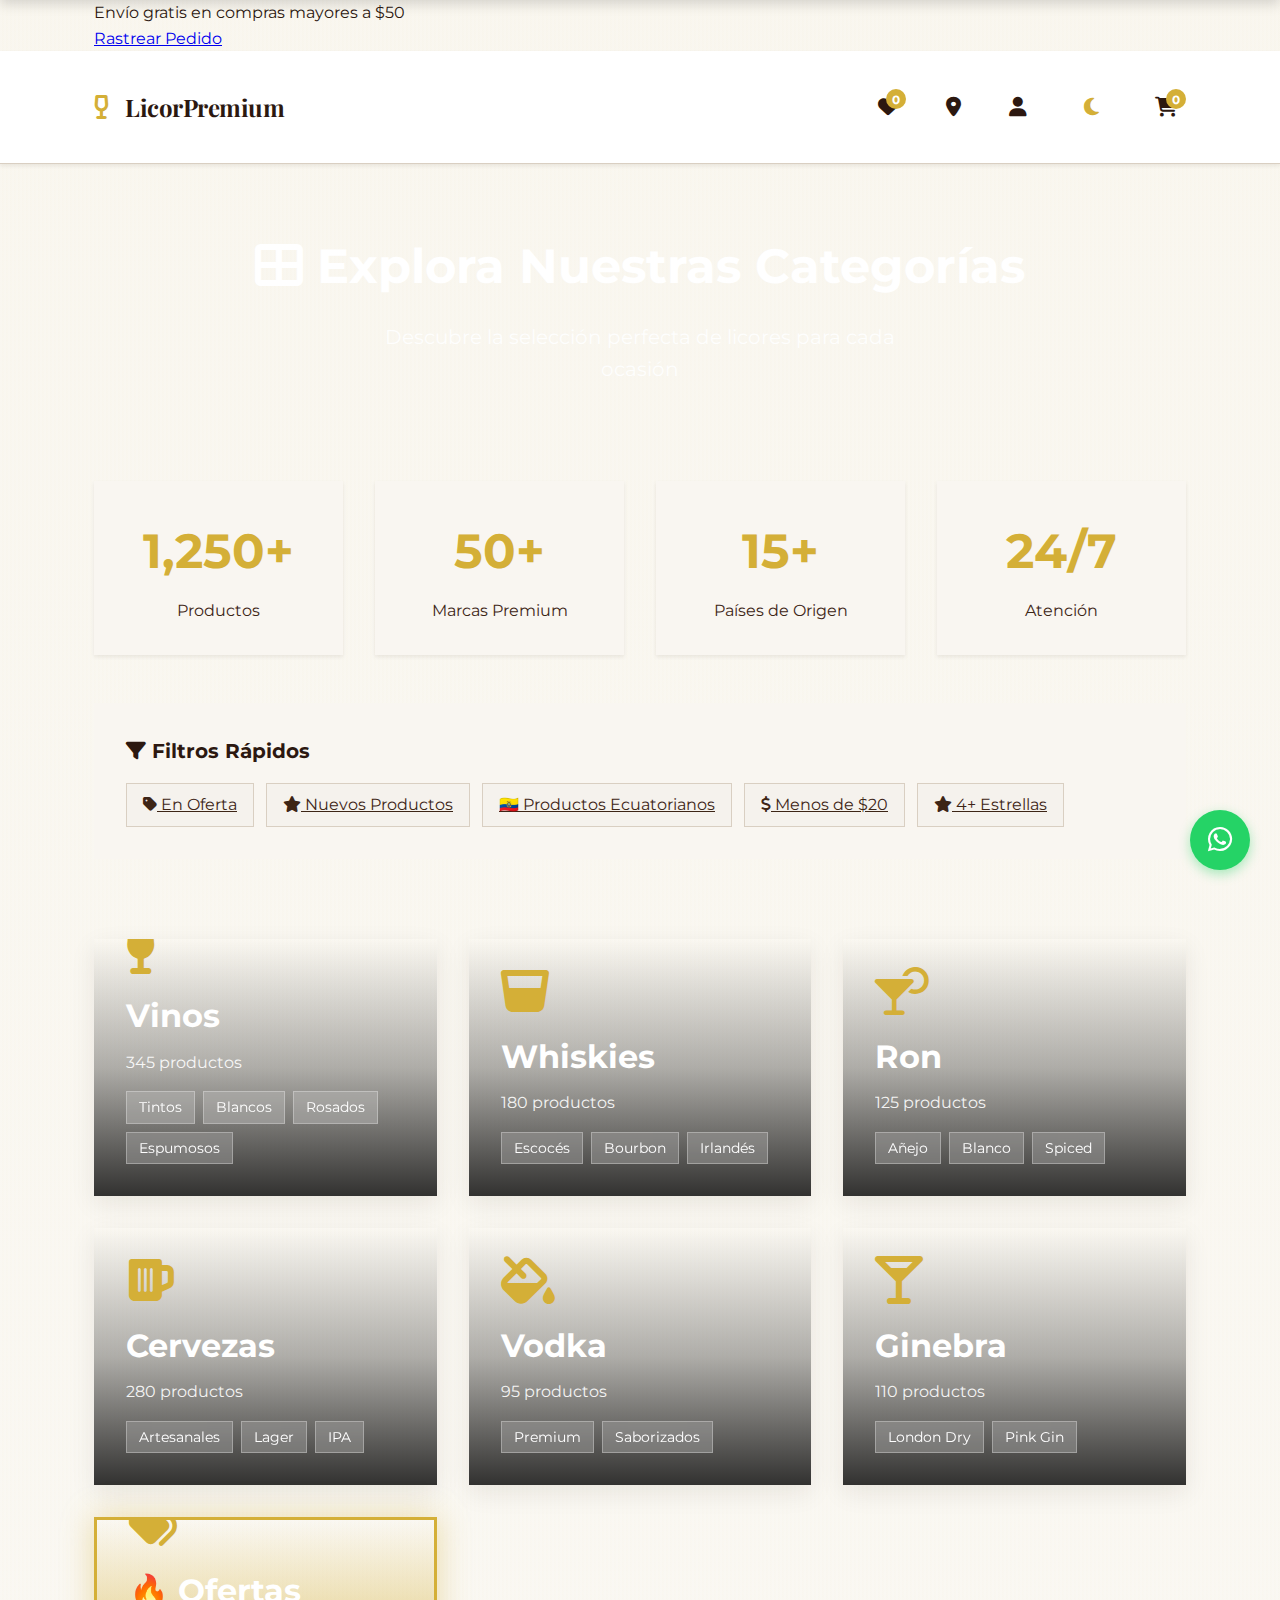
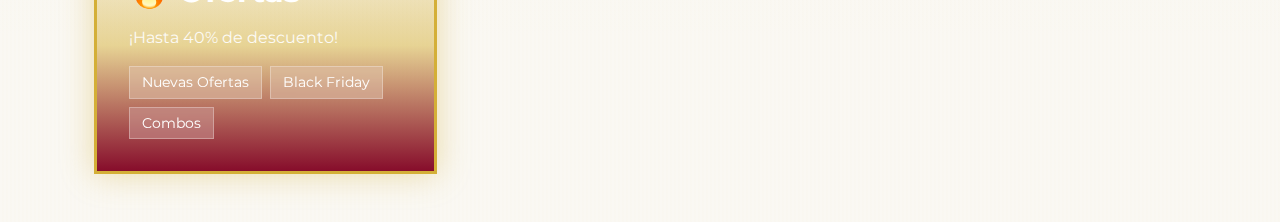
<file: IHC/public/categorias.html>
<!DOCTYPE html>
<html lang="es">
<head>
    <meta charset="UTF-8">
    <meta name="viewport" content="width=device-width, initial-scale=1.0">
    <meta name="description" content="Explora todas las categorías de licores - Vinos, Whiskies, Ron, Vodka, Ginebra, Cervezas">
    <title>Categorías - LicorPremium</title>
    
    <!-- Estilos -->
    <link rel="stylesheet" href="../styles/styles.css">
    
    <!-- Font Awesome -->
    <link rel="stylesheet" href="https://cdnjs.cloudflare.com/ajax/libs/font-awesome/6.4.0/css/all.min.css">
    
    <!-- Google Fonts -->
    <link href="https://fonts.googleapis.com/css2?family=Montserrat:wght@300;400;600;700&family=Playfair+Display:wght@700&display=swap" rel="stylesheet">
    
    <style>
        /* Hero de Categorías */
        .categories-hero {
            background: linear-gradient(135deg, var(--color-burdeos) 0%, var(--bg-dark) 100%);
            padding: 4rem 0 3rem;
            text-align: center;
            color: white;
        }

        .categories-hero h1 {
            font-family: var(--font-secondary);
            font-size: 3rem;
            margin-bottom: 1rem;
        }

        .categories-hero p {
            font-size: 1.25rem;
            opacity: 0.9;
        }

        /* Grid de Categorías */
        .categories-grid {
            display: grid;
            grid-template-columns: repeat(3, 1fr);
            gap: 2rem;
            padding: 3rem 0;
        }

        .category-card-large {
            position: relative;
            aspect-ratio: 4/3;
            border-radius: var(--border-radius-lg);
            overflow: hidden;
            cursor: pointer;
            box-shadow: var(--shadow-lg);
            transition: transform 0.3s ease, box-shadow 0.3s ease;
        }

        .category-card-large:hover {
            transform: translateY(-8px);
            box-shadow: 0 12px 40px rgba(0,0,0,0.15);
        }

        .category-card-large__image {
            position: absolute;
            inset: 0;
            background-size: cover;
            background-position: center;
            transition: transform 0.5s ease;
        }

        .category-card-large:hover .category-card-large__image {
            transform: scale(1.1);
        }

        .category-card-large__overlay {
            position: absolute;
            inset: 0;
            background: linear-gradient(to top, rgba(0,0,0,0.8) 0%, rgba(0,0,0,0.3) 50%, transparent 100%);
            display: flex;
            flex-direction: column;
            justify-content: flex-end;
            padding: 2rem;
            color: white;
        }

        .category-card-large__icon {
            font-size: 3rem;
            margin-bottom: 1rem;
            color: var(--color-dorado);
        }

        .category-card-large__title {
            font-family: var(--font-secondary);
            font-size: 2rem;
            margin-bottom: 0.5rem;
        }

        .category-card-large__count {
            font-size: 1rem;
            opacity: 0.9;
        }

        .category-card-large__subcategories {
            display: flex;
            flex-wrap: wrap;
            gap: 0.5rem;
            margin-top: 1rem;
        }

        .subcategory-tag {
            padding: 0.25rem 0.75rem;
            background: rgba(255,255,255,0.2);
            backdrop-filter: blur(10px);
            border-radius: var(--border-radius-full);
            font-size: 0.875rem;
            border: 1px solid rgba(255,255,255,0.3);
        }

        /* OFERTAS CARD ESPECIAL */
        .category-card-large--featured {
            border: 3px solid var(--color-dorado);
            box-shadow: 0 0 30px rgba(212, 175, 55, 0.4);
            animation: pulse-border 2s infinite;
        }

        @keyframes pulse-border {
            0%, 100% {
                box-shadow: 0 0 20px rgba(212, 175, 55, 0.4);
            }
            50% {
                box-shadow: 0 0 40px rgba(212, 175, 55, 0.6);
            }
        }

        .category-card-large__overlay--offers {
            background: linear-gradient(to top, rgba(128,0,32,0.95) 0%, rgba(212,175,55,0.5) 50%, transparent 100%);
        }

        .category-card-large--featured:hover {
            transform: translateY(-8px) scale(1.02);
            border-color: var(--color-dorado-claro);
        }

        /* Filtros Rápidos */
        .quick-filters {
            background: var(--surface-card);
            padding: 2rem;
            border-radius: var(--border-radius-lg);
            margin-bottom: 2rem;
        }

        .quick-filters h3 {
            font-size: 1.25rem;
            margin-bottom: 1rem;
            color: var(--text-primary);
        }

        .filter-tags {
            display: flex;
            flex-wrap: wrap;
            gap: 0.75rem;
        }

        .filter-tag {
            padding: 0.5rem 1rem;
            background: var(--bg-secondary);
            border: 1px solid var(--border-color);
            border-radius: var(--border-radius-full);
            color: var(--text-secondary);
            cursor: pointer;
            transition: all 0.3s ease;
        }

        .filter-tag:hover {
            background: var(--color-dorado);
            color: white;
            border-color: var(--color-dorado);
        }

        /* Acordeón de Categorías */
        .categories-accordion {
            background: var(--surface-card);
            border-radius: var(--border-radius-lg);
            overflow: hidden;
        }

        .accordion-item {
            border-bottom: 1px solid var(--border-color);
        }

        .accordion-item:last-child {
            border-bottom: none;
        }

        .accordion-header {
            display: flex;
            justify-content: space-between;
            align-items: center;
            padding: 1.5rem;
            cursor: pointer;
            transition: background 0.3s ease;
        }

        .accordion-header:hover {
            background: var(--bg-secondary);
        }

        .accordion-header__left {
            display: flex;
            align-items: center;
            gap: 1rem;
        }

        .accordion-icon {
            font-size: 1.5rem;
            color: var(--color-dorado);
        }

        .accordion-title {
            font-size: 1.25rem;
            font-weight: 700;
            color: var(--text-primary);
        }

        .accordion-count {
            font-size: 0.875rem;
            color: var(--text-tertiary);
        }

        .accordion-chevron {
            transition: transform 0.3s ease;
            color: var(--text-tertiary);
        }

        .accordion-item.active .accordion-chevron {
            transform: rotate(180deg);
        }

        .accordion-content {
            max-height: 0;
            overflow: hidden;
            transition: max-height 0.3s ease;
        }

        .accordion-item.active .accordion-content {
            max-height: 500px;
        }

        .accordion-subcategories {
            display: grid;
            grid-template-columns: repeat(auto-fill, minmax(200px, 1fr));
            gap: 1rem;
            padding: 1.5rem;
            background: var(--bg-secondary);
        }

        .subcategory-link {
            display: flex;
            align-items: center;
            gap: 0.5rem;
            padding: 0.75rem;
            background: var(--surface-elevated);
            border-radius: var(--border-radius-sm);
            color: var(--text-primary);
            text-decoration: none;
            transition: all 0.3s ease;
        }

        .subcategory-link:hover {
            background: var(--color-dorado);
            color: white;
            transform: translateX(5px);
        }

        .subcategory-link i {
            color: var(--color-dorado);
        }

        .subcategory-link:hover i {
            color: white;
        }

        /* Stats Section */
        .categories-stats {
            display: grid;
            grid-template-columns: repeat(4, 1fr);
            gap: 2rem;
            margin: 3rem 0;
        }

        .stat-card {
            background: var(--surface-card);
            padding: 2rem;
            border-radius: var(--border-radius-lg);
            text-align: center;
            box-shadow: var(--shadow-sm);
        }

        .stat-number {
            font-size: 3rem;
            font-weight: 700;
            color: var(--color-dorado);
            margin-bottom: 0.5rem;
        }

        .stat-label {
            color: var(--text-secondary);
            font-size: 1rem;
        }

        /* Responsive */
        @media (max-width: 992px) {
            .categories-grid {
                grid-template-columns: repeat(2, 1fr);
            }

            .categories-hero h1 {
                font-size: 2rem;
            }

            .categories-stats {
                grid-template-columns: repeat(2, 1fr);
            }
        }

        @media (max-width: 768px) {
            .categories-grid {
                grid-template-columns: 1fr;
            }

            .categories-stats {
                grid-template-columns: 1fr;
            }

            .accordion-subcategories {
                grid-template-columns: 1fr;
            }
        }
    </style>
</head>
<body>
    <!-- HEADER (Reutilizar del index) -->
    <header class="header" role="banner">
        <!-- Top Bar -->
        <div class="header-top">
            <div class="container">
                <div class="header-top__content">
                    <div class="header-top__left">
                        <span class="header-top__text">Envío gratis en compras mayores a $50</span>
                    </div>
                    <div class="header-top__right">
                        <a href="#" class="header-top__link" aria-label="Rastrear pedido">Rastrear Pedido</a>
                    </div>
                </div>
            </div>
        </div>

        <!-- Main Header -->
        <nav class="header-main" role="navigation">
            <div class="container">
                <div class="header-main__wrapper">
                    <div class="header-main__logo">
                        <a href="index.html" class="logo">
                            <i class="fas fa-wine-glass-alt logo__icon"></i>
                            <span class="logo__text">LicorPremium</span>
                        </a>
                    </div>

                    <div class="header-main__actions">
                        <button class="header-action" aria-label="Lista de deseos" id="wishlist-btn">
                            <i class="fas fa-heart"></i>
                            <span class="header-action__badge">0</span>
                            <span class="header-action__text">Deseos</span>
                        </button>

                        <a href="#" class="header-action" aria-label="Rastrear pedido" title="Rastrear mi pedido">
                            <i class="fas fa-map-marker-alt"></i>
                            <span class="header-action__text">Rastrear</span>
                        </a>

                        <button class="header-action" id="account-btn">
                            <i class="fas fa-user"></i>
                            <span class="header-action__text">Cuenta</span>
                        </button>

                        <button class="header-action theme-toggle" id="theme-toggle">
                            <i class="fas fa-moon theme-toggle__icon theme-toggle__icon--dark"></i>
                            <i class="fas fa-sun theme-toggle__icon theme-toggle__icon--light"></i>
                        </button>

                        <a href="carrito.html" class="header-action header-action--cart">
                            <i class="fas fa-shopping-cart"></i>
                            <span class="header-action__badge" id="cart-count">0</span>
                            <span class="header-action__text">Carrito</span>
                        </a>
                    </div>
                </div>
            </div>
        </nav>

        <!-- Navigation -->
        <nav class="header-categories">
            <div class="container">
                <ul class="categories-list">
                    <li class="categories-list__item">
                        <a href="index.html" class="categories-list__link">
                            <i class="fas fa-home"></i>
                            <span>Inicio</span>
                        </a>
                    </li>
                    <li class="categories-list__item categories-list__item--dropdown">
                        <a href="catalogo.html" class="categories-list__link">
                            <i class="fas fa-wine-bottle"></i>
                            <span>Catálogo</span>
                            <i class="fas fa-chevron-down categories-list__arrow"></i>
                        </a>
                    </li>
                    <li class="categories-list__item">
                        <a href="acerca.html" class="categories-list__link">
                            <i class="fas fa-info-circle"></i>
                            <span>Acerca de Nosotros</span>
                        </a>
                    </li>
                    <li class="categories-list__item">
                        <a href="contacto.html" class="categories-list__link">
                            <i class="fas fa-envelope"></i>
                            <span>Contacto</span>
                        </a>
                    </li>

                </ul>
            </div>
        </nav>
    </header>

    <!-- HERO -->
    <section class="categories-hero">
        <div class="container">
            <h1><i class="fas fa-th-large"></i> Explora Nuestras Categorías</h1>
            <p>
                Descubre la selección perfecta de licores para cada<br>
                ocasión
            </p>
        </div>
    </section>

    <!-- MAIN CONTENT -->
    <main class="main-content">
        <div class="container">
            
            <!-- Stats -->
            <section class="categories-stats">
                <div class="stat-card">
                    <div class="stat-number">1,250+</div>
                    <div class="stat-label">Productos</div>
                </div>
                <div class="stat-card">
                    <div class="stat-number">50+</div>
                    <div class="stat-label">Marcas Premium</div>
                </div>
                <div class="stat-card">
                    <div class="stat-number">15+</div>
                    <div class="stat-label">Países de Origen</div>
                </div>
                <div class="stat-card">
                    <div class="stat-number">24/7</div>
                    <div class="stat-label">Atención</div>
                </div>
            </section>

            <!-- Filtros Rápidos -->
            <section class="quick-filters">
                <h3><i class="fas fa-filter"></i> Filtros Rápidos</h3>
                <div class="filter-tags">
                    <a href="catalogo.html?ofertas=true" class="filter-tag">
                        <i class="fas fa-tag"></i> En Oferta
                    </a>
                    <a href="catalogo.html?nuevos=true" class="filter-tag">
                        <i class="fas fa-star"></i> Nuevos Productos
                    </a>
                    <a href="catalogo.html?origin=ecuador" class="filter-tag">
                        🇪🇨 Productos Ecuatorianos
                    </a>
                    <a href="catalogo.html?price=0-20" class="filter-tag">
                        <i class="fas fa-dollar-sign"></i> Menos de $20
                    </a>
                    <a href="catalogo.html?rating=4" class="filter-tag">
                        <i class="fas fa-star"></i> 4+ Estrellas
                    </a>
                </div>
            </section>

            <!-- Grid de Categorías Principales -->
            <section class="categories-grid">
                <!-- VINOS -->
                <a href="catalogo.html?cat=vinos" class="category-card-large">
                    <div class="category-card-large__image" style="background-image: url('https://images.unsplash.com/photo-1510812431401-41d2bd2722f3?w=800')"></div>
                    <div class="category-card-large__overlay">
                        <i class="fas fa-wine-glass category-card-large__icon"></i>
                        <h2 class="category-card-large__title">Vinos</h2>
                        <p class="category-card-large__count">345 productos</p>
                        <div class="category-card-large__subcategories">
                            <span class="subcategory-tag">Tintos</span>
                            <span class="subcategory-tag">Blancos</span>
                            <span class="subcategory-tag">Rosados</span>
                            <span class="subcategory-tag">Espumosos</span>
                        </div>
                    </div>
                </a>

                <!-- WHISKIES -->
                <a href="catalogo.html?cat=whisky" class="category-card-large">
                    <div class="category-card-large__image" style="background-image: url('https://images.unsplash.com/photo-1527281400-e9af9cfb0b41?w=800')"></div>
                    <div class="category-card-large__overlay">
                        <i class="fas fa-glass-whiskey category-card-large__icon"></i>
                        <h2 class="category-card-large__title">Whiskies</h2>
                        <p class="category-card-large__count">180 productos</p>
                        <div class="category-card-large__subcategories">
                            <span class="subcategory-tag">Escocés</span>
                            <span class="subcategory-tag">Bourbon</span>
                            <span class="subcategory-tag">Irlandés</span>
                        </div>
                    </div>
                </a>

                <!-- RON -->
                <a href="catalogo.html?cat=ron" class="category-card-large">
                    <div class="category-card-large__image" style="background-image: url('https://images.unsplash.com/photo-1514362545857-3bc16c4c7d1b?w=800')"></div>
                    <div class="category-card-large__overlay">
                        <i class="fas fa-cocktail category-card-large__icon"></i>
                        <h2 class="category-card-large__title">Ron</h2>
                        <p class="category-card-large__count">125 productos</p>
                        <div class="category-card-large__subcategories">
                            <span class="subcategory-tag">Añejo</span>
                            <span class="subcategory-tag">Blanco</span>
                            <span class="subcategory-tag">Spiced</span>
                        </div>
                    </div>
                </a>

                <!-- CERVEZAS -->
                <a href="catalogo.html?cat=cervezas" class="category-card-large">
                    <div class="category-card-large__image" style="background-image: url('https://images.unsplash.com/photo-1535958636474-b021ee887b13?w=800')"></div>
                    <div class="category-card-large__overlay">
                        <i class="fas fa-beer category-card-large__icon"></i>
                        <h2 class="category-card-large__title">Cervezas</h2>
                        <p class="category-card-large__count">280 productos</p>
                        <div class="category-card-large__subcategories">
                            <span class="subcategory-tag">Artesanales</span>
                            <span class="subcategory-tag">Lager</span>
                            <span class="subcategory-tag">IPA</span>
                        </div>
                    </div>
                </a>

                <!-- VODKA -->
                <a href="catalogo.html?cat=vodka" class="category-card-large">
                    <div class="category-card-large__image" style="background-image: url('https://images.unsplash.com/photo-1560508179-cf29a1ed3dae?w=800')"></div>
                    <div class="category-card-large__overlay">
                        <i class="fas fa-fill-drip category-card-large__icon"></i>
                        <h2 class="category-card-large__title">Vodka</h2>
                        <p class="category-card-large__count">95 productos</p>
                        <div class="category-card-large__subcategories">
                            <span class="subcategory-tag">Premium</span>
                            <span class="subcategory-tag">Saborizados</span>
                        </div>
                    </div>
                </a>

                <!-- GINEBRA -->
                <a href="catalogo.html?cat=ginebra" class="category-card-large">
                    <div class="category-card-large__image" style="background-image: url('https://images.unsplash.com/photo-1551538827-9c037cb4f32a?w=800')"></div>
                    <div class="category-card-large__overlay">
                        <i class="fas fa-glass-martini-alt category-card-large__icon"></i>
                        <h2 class="category-card-large__title">Ginebra</h2>
                        <p class="category-card-large__count">110 productos</p>
                        <div class="category-card-large__subcategories">
                            <span class="subcategory-tag">London Dry</span>
                            <span class="subcategory-tag">Pink Gin</span>
                        </div>
                    </div>
                </a>

                <!-- OFERTAS ESPECIALES -->
                <a href="catalogo.html?ofertas=true" class="category-card-large category-card-large--featured">
                    <div class="category-card-large__image" style="background-image: url('https://images.unsplash.com/photo-1441986300917-64674bd600d8?w=800')"></div>
                    <div class="category-card-large__overlay category-card-large__overlay--offers">
                        <i class="fas fa-tags category-card-large__icon"></i>
                        <h2 class="category-card-large__title">🔥 Ofertas</h2>
                        <p class="category-card-large__count">¡Hasta 40% de descuento!</p>
                        <div class="category-card-large__subcategories">
                            <span class="subcategory-tag">Nuevas Ofertas</span>
                            <span class="subcategory-tag">Black Friday</span>
                            <span class="subcategory-tag">Combos</span>
                        </div>
                    </div>
                </a>
            </section>

        </div>
    </main>

    <!-- WhatsApp Float -->
    <a href="https://wa.me/593987654321" class="whatsapp-float" target="_blank">
        <i class="fab fa-whatsapp"></i>
    </a>

    <!-- Scripts -->
    <script src="../scripts/scripts.js"></script>
</body>
</html>
</file>
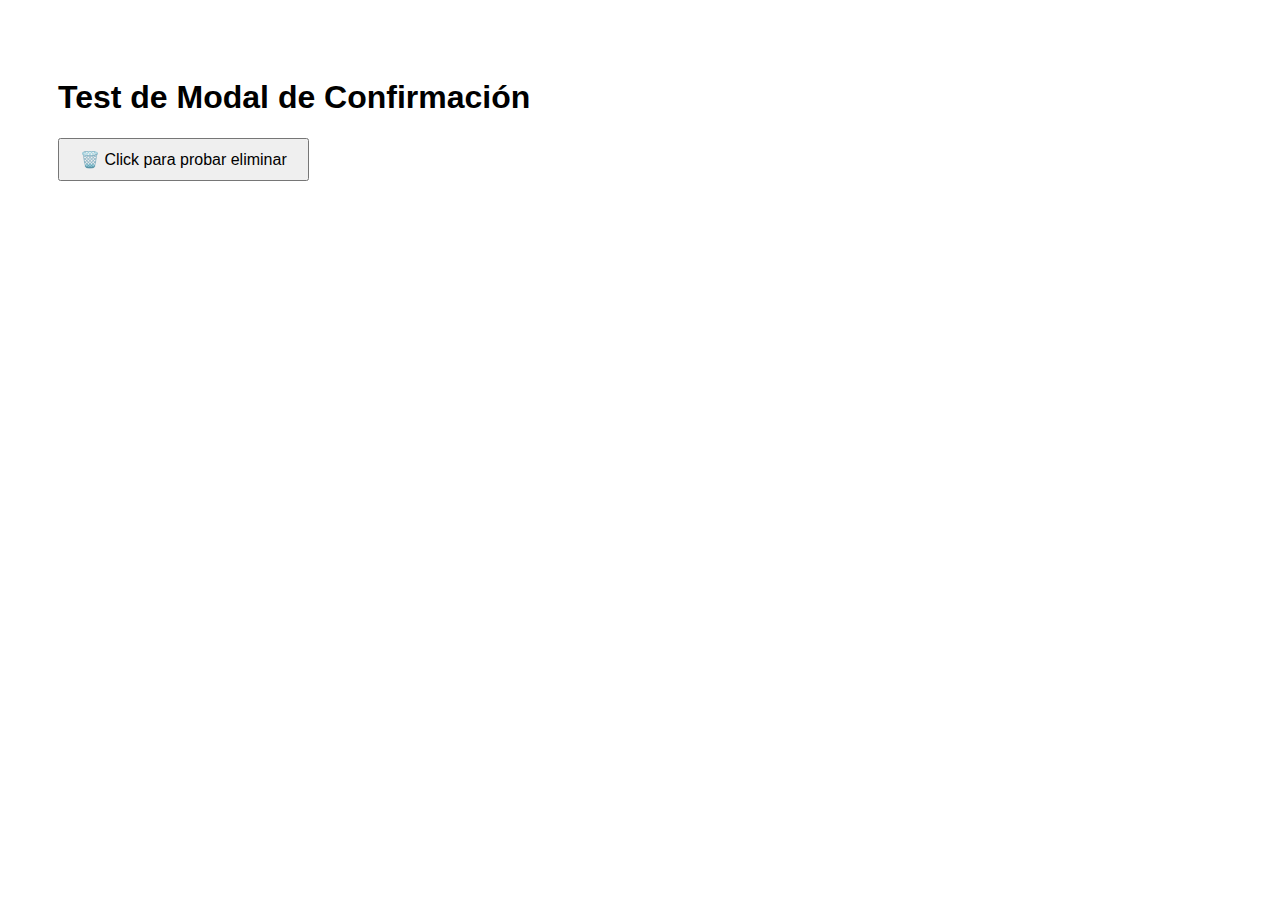
<file: IHC/public/test-modal.html>
<!DOCTYPE html>
<html lang="es">
<head>
    <meta charset="UTF-8">
    <meta name="viewport" content="width=device-width, initial-scale=1.0">
    <title>Test Modal</title>
</head>
<body style="padding: 50px; font-family: Arial;">
    <h1>Test de Modal de Confirmación</h1>
    <button id="test-delete" style="padding: 10px 20px; font-size: 16px;">
        🗑️ Click para probar eliminar
    </button>

    <!-- Modal: Confirmar Eliminar Producto -->
    <div class="modal" id="confirm-delete-modal" role="dialog" aria-modal="true" style="display: none; position: fixed; top: 0; left: 0; width: 100%; height: 100%; z-index: 10000; align-items: center; justify-content: center; opacity: 0; transition: opacity 0.3s ease; overflow: auto;">
        <div class="modal__overlay" style="position: fixed; top: 0; left: 0; width: 100%; height: 100%; background: rgba(0, 0, 0, 0.85); backdrop-filter: blur(8px); z-index: 1;"></div>
        <div class="modal__container" style="position: relative; max-width: 450px; background: linear-gradient(135deg, #1a1410 0%, #0a0a0a 100%); border-radius: 16px; box-shadow: 0 20px 60px rgba(212, 175, 55, 0.3); border: 1px solid rgba(212, 175, 55, 0.2); padding: 40px; z-index: 2; margin: 20px;">
            <button class="modal__close" style="position: absolute; top: 20px; right: 20px; background: rgba(212, 175, 55, 0.1); border: 1px solid rgba(212, 175, 55, 0.3); color: #D4AF37; width: 40px; height: 40px; border-radius: 50%; display: flex; align-items: center; justify-content: center; cursor: pointer; transition: all 0.3s ease; font-size: 18px;">
                ✕
            </button>
            
            <div class="modal__content" style="color: #f5f5f5; text-align: center;">
                <div style="width: 80px; height: 80px; background: linear-gradient(135deg, #FF6B6B 0%, #EE5A52 100%); border-radius: 50%; display: flex; align-items: center; justify-content: center; margin: 0 auto 20px; box-shadow: 0 10px 30px rgba(255, 107, 107, 0.4);">
                    🗑️
                </div>
                <h2 style="font-size: 24px; font-weight: 700; margin-bottom: 10px; color: #f5f5f5;">¿Eliminar producto?</h2>
                <p id="delete-product-name" style="color: #b0b0b0; margin-bottom: 20px; font-size: 15px;">Producto de prueba</p>
                <p style="color: #888; font-size: 14px; margin-bottom: 30px;">Esta acción no se puede deshacer.</p>
                <div style="display: grid; grid-template-columns: 1fr 1fr; gap: 15px;">
                    <button type="button" class="btn-cancel" style="padding: 12px; border-radius: 8px; font-weight: 600; cursor: pointer; transition: all 0.3s ease; font-size: 14px; background: transparent; color: #888; border: 1px solid rgba(255, 255, 255, 0.2);">
                        ✕ Cancelar
                    </button>
                    <button type="button" class="btn-confirm-delete" style="padding: 12px; border-radius: 8px; font-weight: 600; cursor: pointer; transition: all 0.3s ease; font-size: 14px; background: linear-gradient(135deg, #FF6B6B 0%, #EE5A52 100%); color: #fff; border: none; box-shadow: 0 4px 15px rgba(255, 107, 107, 0.3);">
                        🗑️ Sí, eliminar
                    </button>
                </div>
            </div>
        </div>
    </div>

    <script>
        console.log('Script iniciado');

        function openModal(modalId) {
            console.log('openModal llamado con:', modalId);
            const modal = document.getElementById(modalId);
            console.log('Modal encontrado:', modal);
            if (modal) {
                document.body.style.overflow = 'hidden';
                modal.style.display = 'flex';
                setTimeout(() => {
                    modal.style.opacity = '1';
                    console.log('Modal opacity cambiado a 1');
                }, 10);
            } else {
                console.error('Modal NO encontrado');
            }
        }

        function closeModal(modalId) {
            console.log('closeModal llamado con:', modalId);
            const modal = document.getElementById(modalId);
            if (modal) {
                modal.style.opacity = '0';
                setTimeout(() => {
                    modal.style.display = 'none';
                    document.body.style.overflow = '';
                    console.log('Modal cerrado');
                }, 300);
            }
        }

        window.addEventListener('load', () => {
            console.log('Window load event');
            
            // Test button
            document.getElementById('test-delete').addEventListener('click', () => {
                console.log('Test button clicked!');
                openModal('confirm-delete-modal');
            });

            // Confirm button
            const btnConfirm = document.querySelector('.btn-confirm-delete');
            console.log('btnConfirm:', btnConfirm);
            if (btnConfirm) {
                btnConfirm.addEventListener('click', () => {
                    console.log('Confirm clicked');
                    alert('Producto eliminado');
                    closeModal('confirm-delete-modal');
                });
            }

            // Cancel button
            const btnCancel = document.querySelector('.btn-cancel');
            console.log('btnCancel:', btnCancel);
            if (btnCancel) {
                btnCancel.addEventListener('click', () => {
                    console.log('Cancel clicked');
                    closeModal('confirm-delete-modal');
                });
            }

            // Close button
            const btnClose = document.querySelector('.modal__close');
            console.log('btnClose:', btnClose);
            if (btnClose) {
                btnClose.addEventListener('click', () => {
                    console.log('Close clicked');
                    closeModal('confirm-delete-modal');
                });
            }

            // Overlay
            const overlay = document.querySelector('.modal__overlay');
            console.log('overlay:', overlay);
            if (overlay) {
                overlay.addEventListener('click', () => {
                    console.log('Overlay clicked');
                    closeModal('confirm-delete-modal');
                });
            }
        });
    </script>
</body>
</html>
</file>
<file: IHC/styles/auth-simple.css>
/* ============================================
   SISTEMA DE AUTENTICACI�N SIMPLE Y FUNCIONAL
   ============================================ */

/* Container Simple */
.modal__container--simple {
    max-width: 500px;
    width: 95%;
    padding: 0;
    background: #FFFFFF;
    border-radius: 16px;
}

.auth-wrapper {
    padding: 0;
}

/* Toggle Tabs Superior */
.auth-toggle {
    display: flex;
    background: #f5f5f5;
    border-radius: 16px 16px 0 0;
    overflow: hidden;
}

.auth-toggle__btn {
    flex: 1;
    padding: 20px;
    background: transparent;
    border: none;
    font-size: 16px;
    font-weight: 600;
    color: #666;
    cursor: pointer;
    transition: all 0.3s;
    display: flex;
    align-items: center;
    justify-content: center;
    gap: 8px;
}

.auth-toggle__btn i {
    font-size: 18px;
}

.auth-toggle__btn.active {
    background: #FFFFFF;
    color: var(--color-dorado);
}

.auth-toggle__btn:hover:not(.active) {
    background: rgba(212, 175, 55, 0.1);
    color: var(--color-dorado-oscuro);
}

/* Auth Content */
.auth-content {
    padding: 40px;
    animation: fadeIn 0.3s;
}

.auth-content.hidden {
    display: none;
}

@keyframes fadeIn {
    from {
        opacity: 0;
        transform: translateY(10px);
    }
    to {
        opacity: 1;
        transform: translateY(0);
    }
}

/* Auth Header */
.auth-header {
    text-align: center;
    margin-bottom: 30px;
}

.auth-icon {
    font-size: 48px;
    color: var(--color-dorado);
    margin-bottom: 15px;
    display: inline-block;
}

.auth-title {
    font-size: 26px;
    font-weight: 700;
    color: #0a0a0a;
    margin-bottom: 8px;
}

.auth-subtitle {
    font-size: 14px;
    color: #666;
}

/* Form Styles */
.auth-form .form-group {
    margin-bottom: 20px;
}

.auth-form .form-row {
    display: flex;
    justify-content: space-between;
    align-items: center;
    margin-bottom: 25px;
}

.form-input-icon {
    position: absolute;
    right: 15px;
    top: 50%;
    transform: translateY(-50%);
    background: none;
    border: none;
    color: #999;
    cursor: pointer;
    font-size: 18px;
    padding: 5px;
    transition: color 0.3s;
}

.form-input-icon:hover {
    color: var(--color-dorado);
}

/* Responsive */
@media (max-width: 576px) {
    .modal__container--simple {
        max-width: 100%;
        margin: 20px;
    }

    .auth-content {
        padding: 30px 20px;
    }

    .auth-toggle__btn {
        padding: 15px;
        font-size: 14px;
    }

    .auth-icon {
        font-size: 40px;
    }

    .auth-title {
        font-size: 22px;
    }
}

/* Dark Mode */
[data-theme="dark"] .modal__container--simple {
    background: #1a1410;
}

[data-theme="dark"] .auth-toggle {
    background: #2a2410;
}

[data-theme="dark"] .auth-toggle__btn.active {
    background: #1a1410;
}

[data-theme="dark"] .auth-title {
    color: #FFFFFF;
}

[data-theme="dark"] .auth-subtitle {
    color: #999;
}

[data-theme="dark"] .form-label {
    color: #FFFFFF;
}

[data-theme="dark"] .form-input {
    background: #2a2410;
    color: #FFFFFF;
    border-color: rgba(212, 175, 55, 0.3);
}

[data-theme="dark"] .form-input:focus {
    border-color: var(--color-dorado);
    background: #342e1a;
}
</file>
<file: IHC/styles/styles.css>
/* ============================================== 
   VARIABLES Y RESET
   ============================================== */

:root {
    /* Colores Base (no cambian) */
    --color-dorado: #D4AF37;
    --color-dorado-claro: #f0d98f;
    --color-dorado-oscuro: #B8941E;
    --color-negro-premium: #0a0a0a;
    
    /* MODO CLARO - Variables Dinámicas (Elegante y Sofisticado) */
    --bg-primary: #FAF8F3; /* Crema muy claro */
    --bg-secondary: #F5F2ED; /* Crema arena */
    --bg-tertiary: #EFEAE1; /* Beige claro */
    --bg-dark: #2C1810; /* Marrón oscuro cálido */
    --bg-medium: #4A2C1A; /* Marrón medio */
    
    --text-primary: #2C1810; /* Marrón oscuro para texto principal */
    --text-secondary: #3D2516; /* Marrón para texto secundario */
    --text-tertiary: #6B4E3D; /* Marrón medio para texto terciario */
    --text-muted: #9C8373; /* Marrón claro para texto suave */
    --text-inverse: #FFFFFF;
    
    --border-color: #D9CFC2; /* Beige para bordes */
    --border-color-dark: #C4B5A3; /* Beige más oscuro */
    
    /* Colores de Superficie */
    --surface-elevated: #FFFFFF;
    --surface-card: #F9F6F1; /* Crema card */
    --surface-hover: #F0EBE3; /* Hover suave */
    
    /* Overlay */
    --overlay-light: rgba(250, 248, 243, 0.95);
    --overlay-dark: rgba(44, 24, 16, 0.6);
    
    /* Sombras dinámicas */
    --shadow-color: rgba(44, 24, 16, 0.08);
    --shadow-sm: 0 2px 4px var(--shadow-color);
    --shadow-md: 0 4px 8px var(--shadow-color);
    --shadow-lg: 0 8px 24px var(--shadow-color);
    
    /* Espaciado */
    --spacing-xs: 0.5rem;
    --spacing-sm: 1rem;
    --spacing-md: 1.5rem;
    --spacing-lg: 2rem;
    --spacing-xl: 3rem;
    
    /* Fuentes */
    --font-primary: 'Montserrat', sans-serif;
    --font-display: 'Playfair Display', serif;
    --font-size-xs: 0.75rem;
    --font-size-sm: 0.875rem;
    --font-size-base: 1rem;
    --font-size-lg: 1.25rem;
    --font-size-xl: 1.5rem;
    --font-size-2xl: 2rem;
    
    /* Transiciones */
    --transition-fast: 0.2s ease-in-out;
    --transition-base: 0.3s ease-in-out;
    --transition-slow: 0.5s ease-in-out;
    --transition-theme: 0.4s cubic-bezier(0.4, 0, 0.2, 1);
    
    /* Media Queries */
    --breakpoint-sm: 576px;
    --breakpoint-md: 768px;
    --breakpoint-lg: 992px;
    --breakpoint-xl: 1200px;
    --breakpoint-2xl: 1400px;
}

/* ============================================== 
   MODO OSCURO - Variables Override (Premium Black & Gold)
   ============================================== */

[data-theme="dark"] {
    /* Fondos Premium - Negro profundo con matices cálidos */
    --bg-primary: #0a0a0a;        /* Negro premium principal */
    --bg-secondary: #1a1410;      /* Negro con toque cálido */
    --bg-tertiary: #252525;       /* Gris carbón */
    --bg-dark: #000000;           /* Negro absoluto */
    --bg-medium: #2D2416;         /* Marrón muy oscuro */
    
    /* Textos - Alto contraste con énfasis dorado */
    --text-primary: #FFFFFF;      /* Blanco puro */
    --text-secondary: #F5F5F5;    /* Blanco suave */
    --text-tertiary: #D4AF37;     /* Dorado para acentos */
    --text-muted: #999999;        /* Gris medio */
    --text-inverse: #0a0a0a;      /* Negro para texto sobre dorado */
    
    /* Bordes - Sutiles con acento dorado */
    --border-color: #2a2a2a;      /* Gris muy oscuro */
    --border-color-dark: #D4AF37; /* Dorado para destacados */
    
    /* Superficies - Capas de profundidad */
    --surface-elevated: #1a1410;  /* Negro cálido elevado */
    --surface-card: #1f1f1f;      /* Gris carbón para cards */
    --surface-hover: #2a2416;     /* Hover con toque cálido */
    
    /* Overlay */
    --overlay-light: rgba(10, 10, 10, 0.95);
    --overlay-dark: rgba(0, 0, 0, 0.85);
    
    /* Sombras con brillo dorado sutil */
    --shadow-color: rgba(212, 175, 55, 0.1);
    --shadow-sm: 0 2px 4px rgba(212, 175, 55, 0.08);
    --shadow-md: 0 4px 8px rgba(212, 175, 55, 0.12);
    --shadow-lg: 0 8px 24px rgba(212, 175, 55, 0.15);
    
    /* Colores de acento premium en modo oscuro */
    --color-dorado-hover: #FFD700; /* Dorado brillante para hover */
}

/* Reset */
* {
    margin: 0;
    padding: 0;
    box-sizing: border-box;
}

html {
    scroll-behavior: smooth;
    font-size: 16px;
}

body {
    font-family: var(--font-primary);
    color: var(--color-texto);
    background-color: #fff;
    line-height: 1.6;
}

/* Eliminar subrayado de todos los íconos */
i,
.fas,
.fab,
.far,
.fa {
    text-decoration: none !important;
}

a i,
button i,
.header-action i,
.social-links a i {
    text-decoration: none !important;
}

/* ============================================== 
   CONTENEDOR
   ============================================== */

.container {
    width: 100%;
    padding: 0 var(--spacing-sm);
    margin: 0 auto;
}

@media (min-width: 576px) {
    .container {
        max-width: 540px;
        padding: 0 var(--spacing-sm);
    }
}

@media (min-width: 768px) {
    .container {
        max-width: 720px;
        padding: 0 var(--spacing-md);
    }
}

@media (min-width: 992px) {
    .container {
        max-width: 960px;
    }
}

@media (min-width: 1200px) {
    .container {
        max-width: 1140px;
    }
}

@media (min-width: 1400px) {
    .container {
        max-width: 1320px;
    }
}

/* ============================================== 
   SMOOTH THEME TRANSITION
   ============================================== */

body {
    background-color: var(--bg-primary);
    color: var(--text-primary);
    transition: background-color var(--transition-theme), color var(--transition-theme);
}

/* Light Mode Enhancement - Sutil textura y elegancia */
body:not([data-theme="dark"]) {
    background-image: 
        linear-gradient(to bottom, rgba(212, 175, 55, 0.02) 0%, transparent 100%),
        repeating-linear-gradient(
            90deg,
            transparent,
            transparent 2px,
            rgba(212, 175, 55, 0.01) 2px,
            rgba(212, 175, 55, 0.01) 4px
        );
}

/* Dark Mode - Fondo negro premium con textura sutil dorada */
[data-theme="dark"] body {
    background: linear-gradient(135deg, #0a0a0a 0%, #1a1410 100%);
    background-image: 
        radial-gradient(circle at 20% 50%, rgba(212, 175, 55, 0.03) 0%, transparent 50%),
        radial-gradient(circle at 80% 80%, rgba(212, 175, 55, 0.02) 0%, transparent 50%),
        linear-gradient(135deg, #0a0a0a 0%, #1a1410 100%);
}

/* ============================================== 
   HEADER - TOP BAR (REMOVED)
   ============================================== */

/* Top bar removed from design */

/* ============================================== 
   HEADER - MAIN
   ============================================== */

.header-main {
    background-color: var(--surface-elevated);
    padding: var(--spacing-lg) 0;
    box-shadow: var(--shadow-sm);
    position: relative;
    z-index: 100;
    transition: all var(--transition-theme);
    border-bottom: 1px solid var(--border-color);
}

.header-main__wrapper {
    display: flex;
    justify-content: space-between;
    align-items: center;
    gap: var(--spacing-lg);
    flex-wrap: wrap;
}

/* Logo */
.header-main__logo {
    flex-shrink: 0;
}

.logo {
    display: flex;
    align-items: center;
    gap: var(--spacing-sm);
    text-decoration: none;
    color: var(--text-primary);
    transition: all var(--transition-fast);
    position: relative;
}

.logo:hover,
.logo:focus {
    color: var(--color-dorado);
    outline: 2px solid var(--color-dorado);
    outline-offset: 4px;
    border-radius: 4px;
}

/* Tooltip para el logo */
.logo[title]::after {
    content: attr(title);
    position: absolute;
    bottom: -45px;
    left: 50%;
    transform: translateX(-50%) translateY(10px);
    background: linear-gradient(135deg, #2C1810 0%, #1a0f0a 100%);
    color: white;
    padding: 8px 14px;
    border-radius: 8px;
    font-size: 12px;
    font-weight: 500;
    white-space: nowrap;
    pointer-events: none;
    opacity: 0;
    visibility: hidden;
    transition: all 0.3s cubic-bezier(0.4, 0, 0.2, 1);
    z-index: 1000;
    box-shadow: 
        0 4px 12px rgba(0, 0, 0, 0.15),
        0 0 0 1px rgba(212, 175, 55, 0.2);
}

.logo[title]:hover::after,
.logo[title]:focus::after {
    opacity: 1;
    visibility: visible;
    transform: translateX(-50%) translateY(0);
}

.logo__icon {
    font-size: var(--font-size-xl);
    color: var(--color-dorado);
}

.logo__text {
    font-family: var(--font-display);
    font-size: var(--font-size-xl);
    font-weight: 700;
    letter-spacing: -0.5px;
}

/* Search Bar */
.header-main__search {
    flex: 1;
    min-width: 250px;
    max-width: 450px;
}

.search-form {
    display: flex;
    gap: var(--spacing-xs);
    background-color: var(--bg-primary);
    border: 2px solid var(--border-color);
    border-radius: 4px;
    padding: 6px;
    transition: all var(--transition-theme);
}

.search-form:focus-within {
    border-color: var(--color-dorado);
    box-shadow: 0 0 0 3px rgba(212, 175, 55, 0.1);
}

.search-form__input {
    flex: 1;
    border: none;
    padding: 8px 12px;
    font-family: var(--font-primary);
    font-size: var(--font-size-sm);
    color: var(--text-primary);
    background-color: transparent;
    transition: color var(--transition-theme);
}

.search-form__input::placeholder {
    color: var(--text-muted);
}

.search-form__input:focus {
    outline: none;
}

.search-form__btn {
    background: var(--color-dorado);
    border: none;
    color: var(--text-inverse);
    padding: 8px 16px;
    cursor: pointer;
    font-size: var(--font-size-base);
    transition: all var(--transition-fast);
    border-radius: 3px;
    position: relative;
}

.search-form__btn:hover,
.search-form__btn:focus {
    background: #c19b1a;
    box-shadow: var(--shadow-md);
    outline: 2px solid var(--color-negro);
    outline-offset: 2px;
}

/* Tooltip para botón de búsqueda */
.search-form__btn[title]::after {
    content: attr(title);
    position: absolute;
    top: calc(100% + 12px);
    left: 50%;
    transform: translateX(-50%) translateY(10px);
    background: linear-gradient(135deg, #2C1810 0%, #1a0f0a 100%);
    color: white;
    padding: 6px 12px;
    border-radius: 6px;
    font-size: 11px;
    font-weight: 500;
    white-space: nowrap;
    pointer-events: none;
    opacity: 0;
    visibility: hidden;
    transition: all 0.3s cubic-bezier(0.4, 0, 0.2, 1);
    z-index: 1000;
    box-shadow: 0 4px 12px rgba(0, 0, 0, 0.15);
}

.search-form__btn[title]:hover::after,
.search-form__btn[title]:focus::after {
    opacity: 1;
    visibility: visible;
    transform: translateX(-50%) translateY(0);
}

/* User Actions */
.header-main__actions {
    display: flex;
    gap: var(--spacing-lg);
    align-items: center;
    flex-shrink: 0;
}

.header-action {
    background: transparent;
    border: none;
    cursor: pointer;
    display: flex;
    flex-direction: column;
    align-items: center;
    gap: var(--spacing-xs);
    color: var(--color-negro);
    font-size: var(--font-size-sm);
    font-family: var(--font-primary);
    position: relative;
    transition: all var(--transition-fast);
    padding: var(--spacing-xs);
    text-decoration: none !important;
}

.header-action i {
    text-decoration: none !important;
}

.header-action:hover,
.header-action:focus {
    color: var(--color-dorado);
    outline: 2px solid var(--color-dorado);
    text-decoration: none !important;
    outline-offset: 4px;
    border-radius: 4px;
}

/* Tooltips personalizados para iconos del header */
.header-action[title]::after {
    content: attr(title);
    position: absolute;
    bottom: -40px;
    left: 50%;
    transform: translateX(-50%) translateY(10px);
    background: linear-gradient(135deg, #2C1810 0%, #1a0f0a 100%);
    color: white;
    padding: 8px 14px;
    border-radius: 8px;
    font-size: 12px;
    font-weight: 500;
    white-space: nowrap;
    pointer-events: none;
    opacity: 0;
    visibility: hidden;
    transition: all 0.3s cubic-bezier(0.4, 0, 0.2, 1);
    z-index: 1000;
    box-shadow: 
        0 4px 12px rgba(0, 0, 0, 0.15),
        0 0 0 1px rgba(212, 175, 55, 0.2);
    letter-spacing: 0.3px;
}

.header-action[title]::before {
    content: '';
    position: absolute;
    bottom: -12px;
    left: 50%;
    transform: translateX(-50%) translateY(10px);
    border: 6px solid transparent;
    border-bottom-color: #2C1810;
    pointer-events: none;
    opacity: 0;
    visibility: hidden;
    transition: all 0.3s cubic-bezier(0.4, 0, 0.2, 1);
    z-index: 1001;
}

.header-action[title]:hover::after,
.header-action[title]:focus::after {
    opacity: 1;
    visibility: visible;
    transform: translateX(-50%) translateY(0);
}

.header-action[title]:hover::before,
.header-action[title]:focus::before {
    opacity: 1;
    visibility: visible;
    transform: translateX(-50%) translateY(0);
}

.header-action i {
    font-size: var(--font-size-lg);
}

.header-action__badge {
    position: absolute;
    top: 0;
    right: 0;
    background-color: var(--color-dorado);
    color: white;
    width: 20px;
    height: 20px;
    border-radius: 50%;
    display: flex;
    align-items: center;
    justify-content: center;
    font-size: var(--font-size-xs);
    font-weight: 700;
}

.header-action__text {
    display: none;
}

.header-action--cart {
    position: relative;
}

/* Theme Toggle Button */
.theme-toggle {
    position: relative;
    width: 48px;
    height: 48px;
    overflow: hidden;
}

.theme-toggle__icon {
    position: absolute;
    top: 50%;
    left: 50%;
    transform: translate(-50%, -50%);
    font-size: var(--font-size-lg);
    transition: all var(--transition-theme);
}

.theme-toggle__icon--dark {
    opacity: 1;
    color: var(--color-dorado);
}

.theme-toggle__icon--light {
    opacity: 0;
    color: #FDB813;
    transform: translate(-50%, -50%) rotate(-180deg) scale(0);
}

/* Dark mode active */
[data-theme="dark"] .theme-toggle__icon--dark {
    opacity: 0;
    transform: translate(-50%, -50%) rotate(180deg) scale(0);
}

[data-theme="dark"] .theme-toggle__icon--light {
    opacity: 1;
    transform: translate(-50%, -50%) rotate(0deg) scale(1);
}

.theme-toggle:hover .theme-toggle__icon {
    transform: translate(-50%, -50%) scale(1.2) rotate(20deg);
}

[data-theme="dark"] .theme-toggle:hover .theme-toggle__icon--light {
    transform: translate(-50%, -50%) scale(1.2) rotate(-20deg);
}

/* Dark mode gallery navigation */
[data-theme="dark"] .gallery-nav {
    background: rgba(26, 26, 26, 0.95);
    color: white;
}

[data-theme="dark"] .gallery-nav:hover {
    background: var(--color-dorado);
    color: var(--text-inverse);
}

/* Mobile Menu Toggle */
.header-main__toggle {
    display: none;
    background: transparent;
    border: none;
    cursor: pointer;
    width: 30px;
    height: 30px;
    flex-direction: column;
    justify-content: space-around;
    align-items: center;
}

.header-main__toggle span {
    width: 25px;
    height: 3px;
    background-color: var(--text-primary);
    transition: all var(--transition-theme);
    display: block;
}

.header-main__toggle[aria-expanded="true"] span:nth-child(1) {
    transform: rotate(45deg) translate(8px, 8px);
}

.header-main__toggle[aria-expanded="true"] span:nth-child(2) {
    opacity: 0;
}

.header-main__toggle[aria-expanded="true"] span:nth-child(3) {
    transform: rotate(-45deg) translate(7px, -7px);
}

/* ============================================== 
   HEADER - CATEGORÍAS
   ============================================== */

.header-categories {
    background-color: var(--bg-medium);
    border-top: 2px solid var(--color-dorado);
    transition: all 0.3s ease, transform 0.3s ease;
    position: fixed;
    top: 0;
    left: 0;
    right: 0;
    z-index: 999;
    box-shadow: 0 4px 12px rgba(0, 0, 0, 0.15);
    transform: translateY(-100%);
}

.header-categories.sticky {
    transform: translateY(0);
}

.header-categories.at-top {
    position: sticky;
    transform: translateY(0);
}

.categories-list {
    display: flex;
    list-style: none;
    gap: 0;
    padding: 0;
    margin: 0;
}

.categories-list__item {
    flex: 1;
    text-align: center;
}

.categories-list__link {
    display: block;
    padding: var(--spacing-md) var(--spacing-sm);
    color: var(--text-inverse);
    text-decoration: none;
    transition: all var(--transition-theme);
    font-size: var(--font-size-sm);
    font-weight: 600;
    border-bottom: 3px solid transparent;
}

.categories-list__link:hover,
.categories-list__link:focus {
    background-color: var(--color-dorado);
    color: var(--text-inverse);
    border-bottom-color: var(--color-dorado-oscuro);
}

.categories-list__link[aria-current="page"] {
    background-color: var(--color-dorado);
    color: var(--color-negro);
    border-bottom-color: var(--color-dorado);
}

/* ============================================== 
   RESPONSIVE - TABLET (768px)
   ============================================== */

@media (max-width: 991px) {
    .header-main__wrapper {
        gap: var(--spacing-md);
    }

    .header-main__search {
        min-width: 200px;
        max-width: none;
        flex: 0 1 100%;
        order: 3;
    }

    .header-action__text {
        display: inline;
    }

    .header-action i {
        font-size: var(--font-size-base);
    }
}

@media (max-width: 768px) {
    .header-main {
        padding: var(--spacing-md) 0;
    }

    .header-main__wrapper {
        gap: var(--spacing-sm);
    }

    .header-main__toggle {
        display: flex;
    }

    .header-main__search {
        display: none;
    }

    .header-main__search.active {
        display: flex;
        flex: 0 1 100%;
        order: 3;
    }

    .header-main__actions {
        gap: var(--spacing-md);
    }

    .header-action__text {
        display: none;
    }

    .header-categories {
        display: none;
    }

    .header-categories.active {
        display: block;
    }

    .categories-list {
        flex-direction: column;
        gap: 0;
    }

    .categories-list__item {
        flex: 1 0 100%;
    }

    .categories-list__link {
        text-align: left;
        padding: var(--spacing-md);
        border-left: 4px solid transparent;
        border-bottom: none;
    }

    .categories-list__link:hover,
    .categories-list__link:focus {
        border-left-color: var(--color-dorado-oscuro);
    }

    .categories-list__link[aria-current="page"] {
        border-left-color: var(--color-dorado);
    }
}

@media (max-width: 576px) {
    :root {
        font-size: 14px;
    }

    .header-main__logo {
        order: 1;
    }

    .header-main__actions {
        order: 2;
    }

    .header-main__toggle {
        order: 3;
    }

    .logo__text {
        display: none;
    }

    .logo__icon {
        font-size: var(--font-size-lg);
    }

    .header-action__badge {
        width: 18px;
        height: 18px;
        font-size: var(--font-size-xs);
    }

    .categories-list__link {
        padding: var(--spacing-md) var(--spacing-sm);
    }
}

/* ============================================== 
   ACCESIBILIDAD
   ============================================== */

@media (prefers-reduced-motion: reduce) {
    * {
        animation-duration: 0.01ms !important;
        animation-iteration-count: 1 !important;
        transition-duration: 0.01ms !important;
    }
}

@media (prefers-contrast: more) {
    .header-top__link,
    .logo,
    .search-form__btn,
    .header-action,
    .categories-list__link {
        border: 2px solid;
    }
}

/* ============================================== 
   UTILIDADES
   ============================================== */

.sr-only {
    position: absolute;
    width: 1px;
    height: 1px;
    padding: 0;
    margin: -1px;
    overflow: hidden;
    clip: rect(0, 0, 0, 0);
    white-space: nowrap;
    border-width: 0;
}

/* Focus Visible */
:focus-visible {
    outline: 2px solid var(--color-dorado);
    outline-offset: 2px;
}

button:focus-visible,
a:focus-visible {
    border-radius: 4px;
}

/* ============================================== 
   MAIN CONTENT - HERO & SECTIONS
   ============================================== */

.main-content {
    min-height: 60vh;
}

/* Hero Section */
/* ============================================
   HERO PREMIUM - REDISEÑADO (AAA Quality)
============================================ */

.hero-premium {
    position: relative;
    min-height: 85vh;
    display: flex;
    align-items: center;
    overflow: hidden;
    background: linear-gradient(135deg, #0a0a0a 0%, #1a1410 50%, #0f0a08 100%);
}

/* Background con imagen de texturas */
.hero-premium__background {
    position: absolute;
    top: 0;
    left: 0;
    right: 0;
    bottom: 0;
    background: 
        radial-gradient(circle at 20% 50%, rgba(212, 175, 55, 0.08) 0%, transparent 50%),
        radial-gradient(circle at 80% 30%, rgba(128, 0, 32, 0.06) 0%, transparent 50%),
        linear-gradient(180deg, transparent 0%, rgba(0, 0, 0, 0.4) 100%);
    z-index: 1;
}

/* Overlay sutil */
.hero-premium__overlay {
    position: absolute;
    top: 0;
    left: 0;
    right: 0;
    bottom: 0;
    background: rgba(0, 0, 0, 0.3);
    z-index: 2;
}

/* Partículas animadas flotantes */
.hero-premium__particles {
    position: absolute;
    top: 0;
    left: 0;
    right: 0;
    bottom: 0;
    z-index: 3;
    pointer-events: none;
}

.particle {
    position: absolute;
    width: 4px;
    height: 4px;
    background: var(--color-dorado);
    border-radius: 50%;
    opacity: 0;
    animation: float 8s infinite ease-in-out;
    box-shadow: 0 0 10px var(--color-dorado);
}

.particle:nth-child(1) {
    left: 10%;
    animation-delay: 0s;
    animation-duration: 10s;
}

.particle:nth-child(2) {
    left: 30%;
    animation-delay: 2s;
    animation-duration: 12s;
}

.particle:nth-child(3) {
    left: 50%;
    animation-delay: 4s;
    animation-duration: 9s;
}

.particle:nth-child(4) {
    left: 70%;
    animation-delay: 1s;
    animation-duration: 11s;
}

.particle:nth-child(5) {
    left: 90%;
    animation-delay: 3s;
    animation-duration: 13s;
}

@keyframes float {
    0%, 100% {
        transform: translateY(100vh) scale(0);
        opacity: 0;
    }
    10% {
        opacity: 1;
        transform: translateY(90vh) scale(1);
    }
    90% {
        opacity: 1;
        transform: translateY(10vh) scale(1);
    }
    100% {
        opacity: 0;
        transform: translateY(0) scale(0);
    }
}

/* Contenido del hero */
.hero-premium__content {
    position: relative;
    z-index: 10;
    text-align: center;
    color: white;
    padding: var(--spacing-xl) 0;
    animation: fadeInUp 1s ease-out;
}

@keyframes fadeInUp {
    from {
        opacity: 0;
        transform: translateY(30px);
    }
    to {
        opacity: 1;
        transform: translateY(0);
    }
}

/* Badge exclusivo */
.hero-premium__badge {
    display: inline-flex;
    align-items: center;
    gap: 8px;
    padding: 10px 24px;
    background: linear-gradient(135deg, rgba(212, 175, 55, 0.15), rgba(212, 175, 55, 0.05));
    border: 1px solid rgba(212, 175, 55, 0.3);
    border-radius: 50px;
    margin-bottom: var(--spacing-lg);
    animation: pulse 2s infinite;
}

.hero-premium__badge i {
    color: var(--color-dorado);
    font-size: 14px;
}

.hero-premium__badge span {
    font-size: 13px;
    font-weight: 600;
    letter-spacing: 1px;
    text-transform: uppercase;
    color: var(--color-dorado);
}

@keyframes pulse {
    0%, 100% {
        box-shadow: 0 0 0 0 rgba(212, 175, 55, 0.4);
    }
    50% {
        box-shadow: 0 0 0 8px rgba(212, 175, 55, 0);
    }
}

/* Título principal */
.hero-premium__title {
    margin-bottom: var(--spacing-md);
    line-height: 1.1;
}

.hero-premium__title-accent {
    display: block;
    font-size: clamp(1.2rem, 3vw, 1.8rem);
    font-weight: 300;
    letter-spacing: 4px;
    text-transform: uppercase;
    color: var(--color-dorado);
    margin-bottom: 12px;
    animation: fadeInDown 1s ease-out 0.2s both;
}

@keyframes fadeInDown {
    from {
        opacity: 0;
        transform: translateY(-20px);
    }
    to {
        opacity: 1;
        transform: translateY(0);
    }
}

.hero-premium__title-main {
    display: block;
    font-family: var(--font-display);
    font-size: clamp(3rem, 8vw, 6.5rem);
    font-weight: 800;
    line-height: 1;
    background: linear-gradient(135deg, #ffffff 0%, #f5f5f5 50%, var(--color-dorado) 100%);
    -webkit-background-clip: text;
    -webkit-text-fill-color: transparent;
    background-clip: text;
    text-shadow: 0 4px 20px rgba(0, 0, 0, 0.3);
    animation: fadeInUp 1s ease-out 0.4s both;
}

/* Subtítulo */
.hero-premium__subtitle {
    font-size: clamp(1rem, 2.5vw, 1.25rem);
    line-height: 1.6;
    color: rgba(255, 255, 255, 0.85);
    margin-bottom: var(--spacing-xl);
    max-width: 650px;
    margin-left: auto;
    margin-right: auto;
    animation: fadeInUp 1s ease-out 0.6s both;
}

.hero-premium__subtitle strong {
    color: var(--color-dorado);
    font-weight: 700;
}

/* CTAs modernos */
.hero-premium__actions {
    display: flex;
    gap: var(--spacing-md);
    justify-content: center;
    flex-wrap: wrap;
    margin-bottom: calc(var(--spacing-xl) * 1.5);
    animation: fadeInUp 1s ease-out 0.8s both;
}

.hero-cta {
    display: inline-flex;
    align-items: center;
    gap: 12px;
    padding: 18px 36px;
    font-size: 16px;
    font-weight: 600;
    text-decoration: none;
    border-radius: 50px;
    transition: all 0.3s ease;
    position: relative;
    overflow: hidden;
}

.hero-cta::before {
    content: '';
    position: absolute;
    top: 50%;
    left: 50%;
    width: 0;
    height: 0;
    border-radius: 50%;
    background: rgba(255, 255, 255, 0.1);
    transform: translate(-50%, -50%);
    transition: width 0.6s, height 0.6s;
}

.hero-cta:hover::before {
    width: 300px;
    height: 300px;
}

.hero-cta__text {
    position: relative;
    z-index: 1;
}

.hero-cta i {
    position: relative;
    z-index: 1;
    transition: transform 0.3s ease;
}

/* CTA Primario */
.hero-cta--primary {
    background: linear-gradient(135deg, var(--color-dorado), #c99a2e);
    color: #000;
    box-shadow: 
        0 4px 20px rgba(212, 175, 55, 0.4),
        0 0 40px rgba(212, 175, 55, 0.2);
}

.hero-cta--primary:hover {
    transform: translateY(-3px);
    box-shadow: 
        0 6px 30px rgba(212, 175, 55, 0.6),
        0 0 60px rgba(212, 175, 55, 0.3);
}

.hero-cta--primary:hover i {
    transform: translateX(5px);
}

/* CTA Secundario */
.hero-cta--secondary {
    background: transparent;
    color: white;
    border: 2px solid rgba(255, 255, 255, 0.3);
    backdrop-filter: blur(10px);
}

.hero-cta--secondary:hover {
    border-color: var(--color-dorado);
    background: rgba(212, 175, 55, 0.1);
    transform: translateY(-3px);
}

/* Features grid */
.hero-premium__features {
    display: grid;
    grid-template-columns: repeat(auto-fit, minmax(180px, 1fr));
    gap: var(--spacing-lg);
    max-width: 900px;
    margin: 0 auto var(--spacing-xl);
    animation: fadeInUp 1s ease-out 1s both;
}

.hero-feature {
    display: flex;
    align-items: center;
    gap: 12px;
    padding: 16px 20px;
    background: rgba(255, 255, 255, 0.05);
    backdrop-filter: blur(10px);
    border: 1px solid rgba(255, 255, 255, 0.1);
    border-radius: 12px;
    transition: all 0.3s ease;
}

.hero-feature:hover {
    background: rgba(255, 255, 255, 0.08);
    border-color: rgba(212, 175, 55, 0.3);
    transform: translateY(-2px);
}

.hero-feature__icon {
    width: 40px;
    height: 40px;
    display: flex;
    align-items: center;
    justify-content: center;
    background: linear-gradient(135deg, rgba(212, 175, 55, 0.2), rgba(212, 175, 55, 0.05));
    border-radius: 8px;
    flex-shrink: 0;
}

.hero-feature__icon i {
    color: var(--color-dorado);
    font-size: 18px;
}

.hero-feature__text {
    display: flex;
    flex-direction: column;
    gap: 2px;
    text-align: left;
}

.hero-feature__text strong {
    font-size: 14px;
    font-weight: 600;
    color: white;
}

.hero-feature__text span {
    font-size: 12px;
    color: rgba(255, 255, 255, 0.6);
}

/* Scroll indicator */
.hero-premium__scroll {
    display: flex;
    flex-direction: column;
    align-items: center;
    gap: 8px;
    color: rgba(255, 255, 255, 0.5);
    font-size: 13px;
    text-transform: uppercase;
    letter-spacing: 2px;
    animation: bounce 2s infinite, fadeInUp 1s ease-out 1.2s both;
}

.hero-premium__scroll i {
    font-size: 20px;
}

@keyframes bounce {
    0%, 100% {
        transform: translateY(0);
    }
    50% {
        transform: translateY(10px);
    }
}

/* Responsive */
@media (max-width: 768px) {
    .hero-premium {
        min-height: 100svh;
    }
    
    .hero-premium__badge {
        font-size: 11px;
        padding: 8px 16px;
    }
    
    .hero-premium__title-accent {
        font-size: 1rem;
        letter-spacing: 2px;
    }
    
    .hero-premium__title-main {
        font-size: 2.5rem;
    }
    
    .hero-premium__subtitle {
        font-size: 0.95rem;
        padding: 0 20px;
    }
    
    .hero-premium__actions {
        flex-direction: column;
        padding: 0 20px;
    }
    
    .hero-cta {
        width: 100%;
        justify-content: center;
    }
    
    .hero-premium__features {
        grid-template-columns: 1fr;
        padding: 0 20px;
    }
    
    .hero-feature {
        justify-content: center;
    }
}

/* Section General */
.section {
    padding: calc(var(--spacing-xl) * 2) 0;
}

.section__title {
    font-family: var(--font-display);
    font-size: clamp(1.75rem, 3vw, 2.5rem);
    color: var(--text-primary);
    text-align: center;
    margin-bottom: var(--spacing-sm);
}

.section__subtitle {
    text-align: center;
    color: var(--text-tertiary);
    margin-bottom: var(--spacing-xl);
    font-size: var(--font-size-lg);
}

/* Featured Categories */
.featured-categories {
    background: var(--bg-secondary);
}

.categories-grid {
    display: grid;
    grid-template-columns: repeat(auto-fit, minmax(250px, 1fr));
    gap: var(--spacing-lg);
}

.category-card {
    background: var(--surface-elevated);
    padding: var(--spacing-xl);
    border-radius: 12px;
    text-align: center;
    text-decoration: none;
    color: var(--text-primary);
    transition: all var(--transition-base);
    border: 2px solid var(--border-color);
    box-shadow: var(--shadow-sm);
}

.category-card:hover {
    transform: translateY(-8px);
    border-color: var(--color-dorado);
    box-shadow: var(--shadow-lg);
}

.category-card__icon {
    width: 80px;
    height: 80px;
    margin: 0 auto var(--spacing-md);
    background: linear-gradient(135deg, var(--color-dorado), var(--color-dorado-claro));
    border-radius: 50%;
    display: flex;
    align-items: center;
    justify-content: center;
    font-size: 2rem;
    color: white;
    transition: all var(--transition-base);
}

.category-card:hover .category-card__icon {
    transform: rotate(360deg) scale(1.1);
}

.category-card__title {
    font-family: var(--font-display);
    font-size: var(--font-size-xl);
    color: var(--text-primary);
    margin-bottom: var(--spacing-sm);
}

.category-card__desc {
    color: var(--text-tertiary);
    margin-bottom: var(--spacing-md);
    font-size: var(--font-size-sm);
}

.category-card__cta {
    display: inline-flex;
    align-items: center;
    gap: var(--spacing-xs);
    color: var(--color-dorado);
    font-weight: 600;
    transition: gap var(--transition-fast);
}

.category-card:hover .category-card__cta {
    gap: var(--spacing-sm);
}

/* Why Us Section */
.why-us {
    background: var(--bg-primary);
}

.why-us-grid {
    display: grid;
    grid-template-columns: repeat(auto-fit, minmax(250px, 1fr));
    gap: var(--spacing-xl);
}

.why-us-card {
    text-align: center;
}

.why-us-card__icon {
    width: 100px;
    height: 100px;
    margin: 0 auto var(--spacing-md);
    background: var(--color-dorado-oscuro);
    border-radius: 50%;
    display: flex;
    align-items: center;
    justify-content: center;
    font-size: 2.5rem;
    color: white;
    box-shadow: 0 4px 20px rgba(128, 0, 32, 0.3);
}

.why-us-card__title {
    font-family: var(--font-display);
    font-size: var(--font-size-xl);
    color: var(--text-primary);
    margin-bottom: var(--spacing-sm);
}

.why-us-card__text {
    color: var(--text-secondary);
    line-height: 1.7;
}

/* CTA Section */
.cta-section {
    background: linear-gradient(135deg, var(--color-dorado-oscuro) 0%, var(--color-dorado) 100%);
}

.cta-box {
    display: flex;
    justify-content: space-between;
    align-items: center;
    gap: var(--spacing-xl);
    padding: var(--spacing-xl);
    background: rgba(255, 255, 255, 0.1);
    backdrop-filter: blur(10px);
    border-radius: 16px;
    border: 2px solid rgba(255, 255, 255, 0.2);
}

.cta-box__content {
    flex: 1;
}

.cta-box__title {
    font-family: var(--font-display);
    font-size: clamp(1.75rem, 3vw, 2.5rem);
    color: white;
    margin-bottom: var(--spacing-sm);
}

.cta-box__text {
    color: rgba(255, 255, 255, 0.9);
    font-size: var(--font-size-lg);
}

/* Buttons */
.btn {
    display: inline-flex;
    align-items: center;
    gap: var(--spacing-xs);
    padding: var(--spacing-sm) var(--spacing-lg);
    border: 2px solid transparent;
    border-radius: 8px;
    font-family: var(--font-primary);
    font-size: var(--font-size-base);
    font-weight: 600;
    text-decoration: none;
    cursor: pointer;
    transition: all var(--transition-base);
    white-space: nowrap;
}

.btn--primary {
    background: var(--color-dorado);
    color: var(--text-inverse);
}

.btn--primary:hover {
    background: var(--color-dorado-claro);
    transform: translateY(-2px);
    box-shadow: 0 4px 12px rgba(212, 175, 55, 0.4);
}

.btn--outline {
    background: transparent;
    border-color: currentColor;
    color: white;
}

.btn--outline:hover {
    background: rgba(255, 255, 255, 0.1);
}

.btn--text {
    background: transparent;
    color: var(--text-tertiary);
    padding: var(--spacing-sm);
}

.btn--text:hover {
    color: var(--text-primary);
}

.btn--lg {
    padding: var(--spacing-md) var(--spacing-xl);
    font-size: var(--font-size-lg);
}

.btn--block {
    width: 100%;
    justify-content: center;
}

/* Dropdown Navigation */
.categories-list__item--dropdown {
    position: relative;
}

.categories-list__arrow {
    font-size: 0.75rem;
    margin-left: 4px;
    transition: transform var(--transition-fast);
}

.categories-list__item--dropdown:hover .categories-list__arrow {
    transform: rotate(180deg);
}

.categories-dropdown {
    position: absolute;
    top: 100%;
    left: 0;
    min-width: 220px;
    background: var(--surface-elevated);
    border: 1px solid var(--border-color);
    border-radius: 8px;
    box-shadow: var(--shadow-lg);
    opacity: 0;
    visibility: hidden;
    transform: translateY(-10px);
    transition: all var(--transition-base);
    z-index: 1000;
}

.categories-list__item--dropdown:hover .categories-dropdown {
    opacity: 1;
    visibility: visible;
    transform: translateY(0);
}

.categories-dropdown__content {
    padding: var(--spacing-sm);
}

.categories-dropdown__link {
    display: flex;
    align-items: center;
    gap: var(--spacing-sm);
    padding: var(--spacing-sm) var(--spacing-md);
    color: var(--text-primary);
    text-decoration: none;
    border-radius: 6px;
    transition: all var(--transition-fast);
}

.categories-dropdown__link:hover {
    background: var(--surface-hover);
    color: var(--color-dorado);
    transform: translateX(4px);
}

.categories-dropdown__link i {
    color: var(--color-dorado);
}

.categories-list__item--highlight .categories-list__link {
    background: rgba(212, 175, 55, 0.15);
    border-radius: 4px;
}

/* ============================================== 
   MODALES / DIALOGS
   ============================================== */

.modal {
    position: fixed;
    top: 0;
    left: 0;
    right: 0;
    bottom: 0;
    z-index: 9999;
    display: flex;
    align-items: center;
    justify-content: center;
    padding: var(--spacing-md);
    opacity: 0;
    visibility: hidden;
    transition: all var(--transition-base);
}

.modal.active {
    opacity: 1;
    visibility: visible;
}

.modal__overlay {
    position: absolute;
    top: 0;
    left: 0;
    right: 0;
    bottom: 0;
    background: var(--overlay-dark);
    backdrop-filter: blur(4px);
    cursor: pointer;
}

.modal__container {
    position: relative;
    max-width: 600px;
    width: 100%;
    max-height: 90vh;
    overflow-y: auto;
    background: var(--surface-elevated);
    border-radius: 16px;
    box-shadow: 0 20px 60px rgba(0, 0, 0, 0.3);
    transform: scale(0.9);
    transition: transform var(--transition-base);
}

.modal.active .modal__container {
    transform: scale(1);
}

.modal__container--sm {
    max-width: 450px;
}

.modal__container--product {
    max-width: 1200px;
    width: 95%;
}

.modal__close {
    position: absolute;
    top: var(--spacing-md);
    right: var(--spacing-md);
    width: 40px;
    height: 40px;
    border: none;
    background: var(--surface-hover);
    color: var(--text-primary);
    border-radius: 50%;
    display: flex;
    align-items: center;
    justify-content: center;
    cursor: pointer;
    transition: all var(--transition-fast);
    z-index: 1;
}

.modal__close:hover {
    background: var(--color-dorado-oscuro);
    color: white;
    transform: rotate(90deg);
}

.modal__content {
    padding: var(--spacing-xl);
}

.modal__icon {
    width: 80px;
    height: 80px;
    margin: 0 auto var(--spacing-md);
    border-radius: 50%;
    display: flex;
    align-items: center;
    justify-content: center;
    font-size: 2.5rem;
}

.modal__icon--warning {
    background: rgba(255, 193, 7, 0.1);
    color: #FFC107;
}

.modal__icon--info {
    background: rgba(33, 150, 243, 0.1);
    color: #2196F3;
}

.modal__icon--question {
    background: rgba(128, 0, 32, 0.1);
    color: var(--color-dorado-oscuro);
}

.modal__title {
    font-family: var(--font-display);
    font-size: clamp(1.5rem, 3vw, 2rem);
    color: var(--text-primary);
    text-align: center;
    margin-bottom: var(--spacing-md);
}

.modal__text {
    text-align: center;
    color: var(--text-secondary);
    line-height: 1.7;
    margin-bottom: var(--spacing-lg);
}

.modal__actions {
    display: flex;
    gap: var(--spacing-md);
    margin-top: var(--spacing-lg);
}

/* Auth Tabs */
.auth-tabs {
    display: flex;
    gap: 0;
    margin-bottom: var(--spacing-lg);
    border-bottom: 2px solid var(--border-color);
}

.auth-tab {
    flex: 1;
    padding: var(--spacing-md);
    border: none;
    background: transparent;
    color: var(--text-tertiary);
    font-family: var(--font-primary);
    font-size: var(--font-size-base);
    font-weight: 600;
    cursor: pointer;
    border-bottom: 3px solid transparent;
    margin-bottom: -2px;
    transition: all var(--transition-fast);
}

.auth-tab:hover {
    color: var(--text-primary);
}

.auth-tab.active {
    color: var(--color-dorado);
    border-bottom-color: var(--color-dorado);
}

/* Forms */
.auth-form {
    animation: fadeIn 0.3s ease-out;
}

.auth-form.hidden {
    display: none;
}

.form-group {
    margin-bottom: var(--spacing-md);
}

.form-label {
    display: flex;
    align-items: center;
    gap: var(--spacing-xs);
    color: var(--text-primary);
    font-weight: 600;
    margin-bottom: var(--spacing-xs);
}

.form-label i {
    color: var(--color-dorado);
}

.form-input {
    width: 100%;
    padding: var(--spacing-sm) var(--spacing-md);
    border: 2px solid var(--border-color);
    border-radius: 8px;
    background: var(--bg-primary);
    color: var(--text-primary);
    font-family: var(--font-primary);
    font-size: var(--font-size-base);
    transition: all var(--transition-fast);
}

.form-input:focus {
    outline: none;
    border-color: var(--color-dorado);
    box-shadow: 0 0 0 4px rgba(212, 175, 55, 0.1);
}

.form-input::placeholder {
    color: var(--text-muted);
}

.form-input-group {
    position: relative;
}

.form-input-icon {
    position: absolute;
    right: var(--spacing-md);
    top: 50%;
    transform: translateY(-50%);
    border: none;
    background: transparent;
    color: var(--text-tertiary);
    cursor: pointer;
    transition: color var(--transition-fast);
}

.form-input-icon:hover {
    color: var(--color-dorado);
}

.form-row {
    display: flex;
    justify-content: space-between;
    align-items: center;
    margin-bottom: var(--spacing-md);
}

.form-checkbox {
    display: flex;
    align-items: center;
    gap: var(--spacing-xs);
    color: var(--text-secondary);
    font-size: var(--font-size-sm);
}

.form-checkbox input[type="checkbox"] {
    width: 18px;
    height: 18px;
    cursor: pointer;
    accent-color: var(--color-dorado);
}

.form-checkbox--required {
    background: rgba(212, 175, 55, 0.1);
    padding: var(--spacing-sm);
    border-radius: 6px;
    border-left: 3px solid var(--color-dorado);
}

.form-link {
    color: var(--color-dorado);
    text-decoration: none;
    font-size: var(--font-size-sm);
    transition: color var(--transition-fast);
}

.form-link:hover {
    color: var(--color-dorado-claro);
    text-decoration: underline;
}

.form-hint {
    margin-top: var(--spacing-xs);
    color: var(--text-muted);
}

/* Age Form */
.age-form__field {
    margin-bottom: var(--spacing-md);
}

.age-form__label {
    display: block;
    color: var(--text-primary);
    font-weight: 600;
    margin-bottom: var(--spacing-xs);
}

.age-form__input {
    width: 100%;
    padding: var(--spacing-sm) var(--spacing-md);
    border: 2px solid var(--border-color);
    border-radius: 8px;
    background: var(--bg-primary);
    color: var(--text-primary);
    font-family: var(--font-primary);
    font-size: var(--font-size-base);
    transition: all var(--transition-fast);
}

.age-form__input:focus {
    outline: none;
    border-color: var(--color-dorado);
    box-shadow: 0 0 0 4px rgba(212, 175, 55, 0.1);
}

.age-form__checkbox {
    margin-bottom: var(--spacing-lg);
    padding: var(--spacing-md);
    background: rgba(212, 175, 55, 0.1);
    border-radius: 8px;
    border-left: 4px solid var(--color-dorado);
}

.age-form__checkbox label {
    display: flex;
    align-items: center;
    gap: var(--spacing-sm);
    color: var(--text-primary);
    font-weight: 600;
    cursor: pointer;
}

.age-form__checkbox input[type="checkbox"] {
    width: 20px;
    height: 20px;
    cursor: pointer;
    accent-color: var(--color-dorado);
}

/* ============================================== 
   ANIMACIONES
   ============================================== */

@keyframes fadeIn {
    from {
        opacity: 0;
    }
    to {
        opacity: 1;
    }
}

/* ============================================== 
   ANIMACIONES
   ============================================== */

@keyframes slideDown {
    from {
        opacity: 0;
        transform: translateY(-10px);
    }
    to {
        opacity: 1;
        transform: translateY(0);
    }
}

@keyframes slideUp {
    from {
        opacity: 0;
        transform: translateY(10px);
    }
    to {
        opacity: 1;
        transform: translateY(0);
    }
}

/* ============================================== 
   FOOTER STYLES
   ============================================== */

/* Age Verification Banner */
.footer-age-banner {
    background: linear-gradient(135deg, var(--color-dorado-oscuro), var(--color-dorado));
    padding: var(--spacing-md) 0;
    border-bottom: 3px solid var(--color-dorado);
}

.age-banner {
    display: flex;
    align-items: center;
    justify-content: center;
    gap: var(--spacing-sm);
    text-align: center;
}

.age-banner__icon {
    font-size: var(--font-size-xl);
    color: var(--color-dorado);
    flex-shrink: 0;
}

.age-banner__text {
    color: var(--text-inverse);
    margin: 0;
    font-size: var(--font-size-sm);
    line-height: 1.5;
}

.age-banner__text strong {
    color: var(--color-dorado);
    font-weight: 700;
}

/* Trust Badges */
.footer-badges {
    background: var(--bg-dark);
    padding: var(--spacing-xl) 0;
    border-bottom: 1px solid var(--border-color);
    transition: all var(--transition-theme);
}

.badges-grid {
    display: grid;
    grid-template-columns: repeat(auto-fit, minmax(180px, 1fr));
    gap: var(--spacing-lg);
    max-width: 1200px;
    margin: 0 auto;
}

.badge-item {
    display: flex;
    align-items: center;
    gap: var(--spacing-sm);
    padding: var(--spacing-md);
    background: var(--surface-card);
    border-radius: 8px;
    transition: all var(--transition-theme);
    border: 1px solid var(--border-color);
}

.badge-item:hover {
    transform: translateY(-5px);
    border-color: var(--color-dorado);
    box-shadow: 0 5px 20px rgba(212, 175, 55, 0.2);
}

/* Light mode - badges con más profundidad */
body:not([data-theme="dark"]) .badge-item {
    background: var(--surface-elevated);
    box-shadow: 0 2px 8px rgba(44, 24, 16, 0.06);
    border: 1px solid var(--border-color);
}

body:not([data-theme="dark"]) .badge-item:hover {
    box-shadow: 0 8px 24px rgba(212, 175, 55, 0.15);
    background: #FFFFFF;
}

.badge-item__icon {
    font-size: var(--font-size-2xl);
    color: var(--color-dorado);
    flex-shrink: 0;
}

.badge-item__content {
    flex: 1;
}

.badge-item__title {
    color: var(--text-primary);
    font-size: var(--font-size-base);
    font-weight: 600;
    margin: 0 0 4px 0;
    font-family: var(--font-display);
}

.badge-item__text {
    color: var(--text-secondary);
    font-size: var(--font-size-sm);
    margin: 0;
}

/* Main Footer */
.footer-main {
    background: var(--bg-secondary);
    padding: var(--spacing-xl) 0;
    color: var(--text-secondary);
    transition: all var(--transition-theme);
    border-top: 2px solid var(--border-color);
}

/* Light mode - borde dorado sutil */
body:not([data-theme="dark"]) .footer-main {
    border-top: 2px solid var(--color-dorado);
    box-shadow: inset 0 1px 0 rgba(212, 175, 55, 0.1);
}

.footer-grid {
    display: grid;
    grid-template-columns: repeat(auto-fit, minmax(280px, 1fr));
    gap: var(--spacing-xl);
}

.footer-col {
    display: flex;
    flex-direction: column;
}

/* Footer Brand */
.footer-brand {
    margin-bottom: var(--spacing-lg);
}

.footer-logo {
    display: inline-flex;
    align-items: center;
    gap: var(--spacing-sm);
    text-decoration: none;
    margin-bottom: var(--spacing-sm);
}

.footer-logo__icon {
    font-size: var(--font-size-2xl);
    color: var(--color-dorado);
}

.footer-logo__text {
    font-family: var(--font-display);
    font-size: var(--font-size-xl);
    font-weight: 700;
    color: white;
    background: linear-gradient(135deg, var(--color-dorado), #f0d98f);
    -webkit-background-clip: text;
    -webkit-text-fill-color: transparent;
    background-clip: text;
}

.footer-brand__tagline {
    color: var(--text-tertiary);
    font-size: var(--font-size-sm);
    line-height: 1.6;
    margin: var(--spacing-sm) 0 0 0;
    transition: color var(--transition-theme);
}

/* Footer Titles */
.footer-title {
    display: flex;
    align-items: center;
    gap: var(--spacing-sm);
    color: var(--color-dorado);
    font-family: var(--font-display);
    font-size: var(--font-size-lg);
    font-weight: 700;
    margin: 0 0 var(--spacing-md) 0;
    padding-bottom: var(--spacing-sm);
    border-bottom: 2px solid var(--color-dorado);
}

.footer-title--accordion {
    cursor: pointer;
    justify-content: space-between;
    user-select: none;
    transition: all var(--transition-base);
}

.footer-title--accordion:hover {
    color: #f0d98f;
}

.footer-title--accordion .footer-title__icon {
    transition: transform var(--transition-base);
    font-size: var(--font-size-sm);
}

.footer-title--accordion.active .footer-title__icon {
    transform: rotate(180deg);
}

.footer-title--mt {
    margin-top: var(--spacing-lg);
}

.footer-title--social {
    margin-top: var(--spacing-xl);
}

/* Contact List */
.footer-contact {
    margin-bottom: var(--spacing-lg);
}

.contact-list {
    list-style: none;
    padding: 0;
    margin: 0;
}

.contact-list__item {
    display: flex;
    align-items: flex-start;
    gap: var(--spacing-sm);
    margin-bottom: var(--spacing-md);
    padding: var(--spacing-sm);
    background: var(--surface-hover);
    border-radius: 6px;
    transition: all var(--transition-theme);
    border: 1px solid transparent;
}

.contact-list__item:hover {
    background: var(--surface-card);
    transform: translateX(5px);
    border-color: var(--border-color);
}

.contact-list__item i {
    color: var(--color-dorado);
    font-size: var(--font-size-base);
    margin-top: 2px;
    flex-shrink: 0;
}

.contact-list__item span {
    color: var(--text-secondary);
    font-size: var(--font-size-sm);
    line-height: 1.6;
    transition: color var(--transition-theme);
}

.contact-list__item--note {
    background: rgba(212, 175, 55, 0.1);
    border-left: 3px solid var(--color-dorado);
}

.contact-link {
    color: var(--text-secondary);
    text-decoration: none;
    transition: color var(--transition-theme);
}

.contact-link:hover {
    color: var(--color-dorado);
}

.contact-link--whatsapp {
    color: #25D366;
}

.contact-link--whatsapp:hover {
    color: #1DA851;
}

/* Footer Lists */
.footer-list {
    list-style: none;
    padding: 0;
    margin: 0;
    overflow: hidden;
    max-height: 500px;
    transition: max-height var(--transition-base);
}

.footer-list.collapsed {
    max-height: 0;
}

.footer-list li {
    margin-bottom: var(--spacing-sm);
}

.footer-link {
    display: flex;
    align-items: center;
    gap: var(--spacing-xs);
    color: var(--text-tertiary);
    text-decoration: none;
    font-size: var(--font-size-sm);
    padding: var(--spacing-xs) 0;
    transition: all var(--transition-theme);
    position: relative;
}

.footer-link::before {
    content: '';
    position: absolute;
    left: 0;
    bottom: 0;
    width: 0;
    height: 1px;
    background: var(--color-dorado);
    transition: width var(--transition-base);
}

.footer-link:hover {
    color: var(--text-primary);
    padding-left: var(--spacing-sm);
}

.footer-link:hover::before {
    width: 30px;
}

.footer-link i {
    color: var(--color-dorado);
    font-size: var(--font-size-xs);
}

.footer-link--highlight {
    color: var(--color-dorado);
    font-weight: 600;
}

.footer-link--highlight i {
    animation: pulse 2s infinite;
}

/* Newsletter Form */
.footer-newsletter__text {
    color: var(--text-tertiary);
    font-size: var(--font-size-sm);
    line-height: 1.6;
    margin-bottom: var(--spacing-md);
    transition: color var(--transition-theme);
}

.newsletter-form {
    background: var(--surface-card);
    padding: var(--spacing-md);
    border-radius: 8px;
    border: 1px solid var(--border-color);
    transition: all var(--transition-theme);
}

.newsletter-form__group {
    margin-bottom: var(--spacing-md);
}

.newsletter-form__input {
    width: 100%;
    padding: var(--spacing-sm) var(--spacing-md);
    background: var(--bg-primary);
    border: 1px solid var(--color-dorado);
    border-radius: 6px;
    color: var(--text-primary);
    font-size: var(--font-size-sm);
    transition: all var(--transition-theme);
}

.newsletter-form__input:focus {
    outline: none;
    border-color: #f0d98f;
    box-shadow: 0 0 0 3px rgba(212, 175, 55, 0.1);
}

.newsletter-form__input::placeholder {
    color: var(--text-muted);
}

.newsletter-form__options {
    display: flex;
    flex-direction: column;
    gap: var(--spacing-sm);
    margin-bottom: var(--spacing-md);
}

.newsletter-checkbox {
    display: flex;
    align-items: center;
    gap: var(--spacing-xs);
    color: var(--text-tertiary);
    font-size: var(--font-size-sm);
    cursor: pointer;
    transition: color var(--transition-theme);
}

.newsletter-checkbox:hover {
    color: var(--text-primary);
}

.newsletter-checkbox input[type="checkbox"] {
    width: 18px;
    height: 18px;
    cursor: pointer;
    accent-color: var(--color-dorado);
}

.newsletter-checkbox--required {
    background: rgba(212, 175, 55, 0.1);
    padding: var(--spacing-sm);
    border-radius: 4px;
    border-left: 3px solid var(--color-dorado);
}

.newsletter-form__age {
    margin-bottom: var(--spacing-md);
}

.newsletter-form__btn {
    width: 100%;
    padding: var(--spacing-sm) var(--spacing-md);
    background: linear-gradient(135deg, var(--color-dorado), #f0d98f);
    border: none;
    border-radius: 6px;
    color: var(--color-negro);
    font-size: var(--font-size-base);
    font-weight: 600;
    cursor: pointer;
    transition: all var(--transition-base);
    display: flex;
    align-items: center;
    justify-content: center;
    gap: var(--spacing-sm);
}

.newsletter-form__btn:hover {
    transform: translateY(-2px);
    box-shadow: 0 5px 15px rgba(212, 175, 55, 0.4);
}

.newsletter-form__btn:active {
    transform: translateY(0);
}

.newsletter-form__privacy {
    margin-top: var(--spacing-sm);
    margin-bottom: 0;
    text-align: center;
    color: var(--color-gris-claro);
    font-size: var(--font-size-xs);
}

.newsletter-form__privacy i {
    color: #25D366;
}

/* Social Media */
.footer-social {
    margin-top: var(--spacing-lg);
}

.social-links {
    display: flex;
    gap: var(--spacing-sm);
    margin-bottom: var(--spacing-sm);
}

.social-link {
    display: flex;
    align-items: center;
    justify-content: center;
    width: 45px;
    height: 45px;
    border-radius: 50%;
    background: var(--surface-card);
    color: var(--text-primary);
    text-decoration: none;
    font-size: var(--font-size-lg);
    transition: all var(--transition-theme);
    border: 2px solid var(--border-color);
    border: 2px solid transparent;
}

.social-link:hover {
    transform: translateY(-5px);
    border-color: var(--color-dorado);
}

.social-link--instagram:hover {
    background: linear-gradient(45deg, #f09433 0%, #e6683c 25%, #dc2743 50%, #cc2366 75%, #bc1888 100%);
    color: var(--text-inverse);
}

.social-link--facebook:hover {
    background: #1877F2;
    color: var(--text-inverse);
}

.social-link--youtube:hover {
    background: #FF0000;
    color: var(--text-inverse);
}

.social-link--tiktok:hover {
    background: #000000;
    color: #00f2ea;
}

.social-description {
    color: var(--text-tertiary);
    font-size: var(--font-size-xs);
    margin: 0;
    transition: color var(--transition-theme);
}

/* Payment Methods */
.footer-payments {
    background: var(--bg-dark);
    padding: var(--spacing-lg) 0;
    border-top: 1px solid var(--border-color);
    border-bottom: 1px solid var(--border-color);
    transition: all var(--transition-theme);
}

.footer-payments__title {
    text-align: center;
    color: var(--color-dorado);
    font-family: var(--font-display);
    font-size: var(--font-size-lg);
    margin: 0 0 var(--spacing-md) 0;
}

.payment-methods {
    display: flex;
    justify-content: center;
    align-items: center;
    gap: var(--spacing-md);
    flex-wrap: wrap;
}

.payment-item {
    display: flex;
    flex-direction: column;
    align-items: center;
    gap: 4px;
    padding: var(--spacing-sm);
    background: var(--surface-card);
    border-radius: 8px;
    min-width: 70px;
    border: 1px solid var(--border-color);
    transition: all var(--transition-theme);
}

.payment-item:hover {
    transform: scale(1.1);
    background: var(--surface-hover);
    border-color: var(--color-dorado);
}

.payment-item i {
    font-size: var(--font-size-2xl);
    color: var(--color-dorado);
}

.payment-label {
    font-size: var(--font-size-xs);
    color: var(--text-tertiary);
    text-align: center;
    transition: color var(--transition-theme);
}

/* Certifications */
.footer-certifications {
    background: var(--bg-secondary);
    padding: var(--spacing-lg) 0;
    transition: all var(--transition-theme);
}

.certifications-grid {
    display: flex;
    justify-content: center;
    align-items: center;
    gap: var(--spacing-xl);
    flex-wrap: wrap;
}

.cert-item {
    display: flex;
    flex-direction: column;
    align-items: center;
    gap: var(--spacing-xs);
}

.cert-item--info {
    flex: 1;
    min-width: 200px;
}

.cert-badge {
    width: 60px;
    height: 60px;
    border-radius: 50%;
    display: flex;
    align-items: center;
    justify-content: center;
    font-size: var(--font-size-xl);
    border: 3px solid;
    transition: all var(--transition-base);
}

.cert-badge:hover {
    transform: rotate(360deg) scale(1.1);
}

.cert-badge--age {
    background: var(--color-dorado-oscuro);
    border-color: var(--color-dorado);
    color: var(--text-inverse);
    font-weight: 700;
    font-size: var(--font-size-sm);
    flex-direction: column;
}

.cert-badge--age i {
    font-size: var(--font-size-lg);
}

.cert-badge--ssl {
    background: #25D366;
    border-color: #1DA851;
    color: var(--text-inverse);
}

.cert-badge--verified {
    background: #1877F2;
    border-color: #1461c4;
    color: var(--text-inverse);
}

.cert-badge--license {
    background: var(--color-dorado);
    border-color: #f0d98f;
    color: var(--color-negro);
}

.cert-label {
    color: var(--text-tertiary);
    font-size: var(--font-size-xs);
    text-align: center;
    margin: 0;
    font-weight: 600;
    transition: color var(--transition-theme);
}

.cert-info {
    color: var(--text-secondary);
    font-size: var(--font-size-sm);
    text-align: center;
    margin: 0;
    line-height: 1.8;
    transition: color var(--transition-theme);
}

.cert-info strong {
    color: var(--color-dorado);
}

/* Bottom Footer */
.footer-bottom {
    background: var(--bg-dark);
    padding: var(--spacing-md) 0;
    border-top: 1px solid var(--border-color);
    transition: all var(--transition-theme);
}

.footer-bottom__content {
    display: flex;
    justify-content: space-between;
    align-items: center;
    flex-wrap: wrap;
    gap: var(--spacing-md);
}

.footer-bottom__left {
    flex: 1;
}

.copyright {
    color: var(--text-tertiary);
    font-size: var(--font-size-sm);
    margin: 0 0 4px 0;
    transition: color var(--transition-theme);
}

.copyright strong {
    color: var(--color-dorado);
}

.footer-bottom__legal {
    color: var(--text-muted);
    font-size: var(--font-size-xs);
    margin: 0;
    opacity: 0.8;
    transition: color var(--transition-theme);
}

.back-to-top {
    display: inline-flex;
    align-items: center;
    gap: var(--spacing-xs);
    padding: var(--spacing-sm) var(--spacing-md);
    background: var(--color-dorado);
    color: var(--color-negro);
    text-decoration: none;
    border-radius: 6px;
    font-size: var(--font-size-sm);
    font-weight: 600;
    transition: all var(--transition-base);
}

.back-to-top:hover {
    background: #f0d98f;
    transform: translateY(-3px);
    box-shadow: 0 5px 15px rgba(212, 175, 55, 0.3);
}

.back-to-top i {
    font-size: var(--font-size-xs);
}

/* FOOTER OPTIMIZADO - Estilos Adicionales */
.footer {
    position: relative;
}

/* Ajustes para el footer simplificado */
.badges-grid {
    grid-template-columns: repeat(3, 1fr);
    gap: var(--spacing-md);
}

.badge-item {
    flex-direction: column;
    text-align: center;
    padding: var(--spacing-lg);
}

.badge-item i {
    font-size: 2.5rem;
    margin-bottom: var(--spacing-sm);
}

.badge-item h4 {
    margin: 0;
    font-size: var(--font-size-base);
    color: var(--text-primary);
    font-weight: 600;
}

/* Footer Grid Optimizado - 4 Columnas */
.footer-grid {
    grid-template-columns: 1.2fr 1fr 1fr 1.3fr;
    gap: var(--spacing-xl);
}

/* Footer Logo Simplificado */
.footer-logo {
    font-size: var(--font-size-xl);
    margin-bottom: var(--spacing-md);
}

.footer-tagline {
    color: var(--text-tertiary);
    font-size: var(--font-size-sm);
    margin: 0 0 var(--spacing-lg) 0;
}

/* Contact List Simplificado */
.contact-list {
    display: flex;
    flex-direction: column;
    gap: var(--spacing-sm);
}

.contact-list li {
    display: flex;
    align-items: center;
    gap: var(--spacing-sm);
    color: var(--text-secondary);
    font-size: var(--font-size-sm);
}

.contact-list li i {
    color: var(--color-dorado);
    font-size: var(--font-size-base);
    width: 20px;
    text-align: center;
}

.contact-list li a {
    color: var(--text-secondary);
    text-decoration: none;
    transition: color var(--transition-base);
}

.contact-list li a:hover {
    color: var(--color-dorado);
}

/* Footer Lists Simplificados */
.footer-list {
    list-style: none;
    padding: 0;
    margin: 0;
}

.footer-list li {
    margin-bottom: var(--spacing-xs);
}

.footer-list a {
    color: var(--text-secondary);
    text-decoration: none;
    font-size: var(--font-size-sm);
    transition: all var(--transition-base);
    display: inline-block;
}

.footer-list a:hover {
    color: var(--color-dorado);
    padding-left: 5px;
}

.footer-link--highlight {
    color: var(--color-dorado) !important;
    font-weight: 600;
}

/* Newsletter Simplificado */
.footer-newsletter__text {
    font-size: var(--font-size-sm);
    color: var(--text-tertiary);
    margin-bottom: var(--spacing-md);
}

.newsletter-form {
    display: flex;
    flex-direction: column;
    gap: var(--spacing-sm);
}

.newsletter-form__input {
    width: 100%;
    padding: var(--spacing-sm) var(--spacing-md);
    border: 1px solid var(--border-color);
    border-radius: 6px;
    background: var(--bg-primary);
    color: var(--text-primary);
    font-size: var(--font-size-sm);
    transition: all var(--transition-base);
}

.newsletter-form__input:focus {
    outline: none;
    border-color: var(--color-dorado);
    box-shadow: 0 0 0 3px rgba(212, 175, 55, 0.1);
}

.newsletter-checkbox {
    display: flex;
    align-items: center;
    gap: var(--spacing-xs);
    font-size: var(--font-size-xs);
    color: var(--text-tertiary);
}

.newsletter-checkbox input[type="checkbox"] {
    accent-color: var(--color-dorado);
}

.newsletter-form__btn {
    padding: var(--spacing-sm) var(--spacing-md);
    background: linear-gradient(135deg, var(--color-dorado), #f0d98f);
    color: #2C1810;
    border: none;
    border-radius: 6px;
    font-weight: 600;
    cursor: pointer;
    transition: all var(--transition-base);
    display: flex;
    align-items: center;
    justify-content: center;
    gap: var(--spacing-xs);
}

.newsletter-form__btn:hover {
    transform: translateY(-2px);
    box-shadow: 0 5px 15px rgba(212, 175, 55, 0.4);
}

/* Social Links */
.footer-social {
    margin-top: var(--spacing-lg);
}

.footer-social h4 {
    font-size: var(--font-size-base);
    color: var(--color-dorado);
    margin: 0 0 var(--spacing-sm) 0;
}

.social-links {
    display: flex;
    gap: var(--spacing-sm);
}

.social-links a {
    width: 40px;
    height: 40px;
    display: flex;
    align-items: center;
    justify-content: center;
    background: var(--surface-card);
    border: 1px solid var(--border-color);
    border-radius: 50%;
    color: var(--text-primary);
    font-size: var(--font-size-lg);
    transition: all var(--transition-base);
    text-decoration: none !important;
}

.social-links a i {
    text-decoration: none !important;
}

.social-links a:hover {
    transform: translateY(-3px);
    border-color: var(--color-dorado);
    text-decoration: none !important;
}

.social-links a:hover i {
    color: var(--color-dorado);
    text-decoration: none !important;
}

/* Payment Methods Simplificado */
.payment-methods {
    display: flex;
    justify-content: center;
    align-items: center;
    gap: var(--spacing-md);
    flex-wrap: wrap;
}

.payment-methods i {
    font-size: 2rem;
    color: var(--color-dorado);
    transition: all var(--transition-base);
}

.payment-methods i:hover {
    transform: scale(1.2);
    filter: brightness(1.2);
}

/* Footer Bottom Simplificado */
.footer-bottom__content {
    display: flex;
    justify-content: space-between;
    align-items: center;
    flex-wrap: wrap;
    gap: var(--spacing-md);
}

.footer-bottom__content p {
    margin: 0;
    font-size: var(--font-size-sm);
    color: var(--text-tertiary);
}

.footer-bottom__content strong {
    color: var(--color-dorado);
}

/* Responsive Footer */
@media (max-width: 992px) {
    .footer-grid {
        grid-template-columns: repeat(2, 1fr);
    }
    
    .badges-grid {
        grid-template-columns: repeat(3, 1fr);
    }
}

@media (max-width: 768px) {
    .footer-grid {
        grid-template-columns: 1fr;
    }
    
    .badges-grid {
        grid-template-columns: 1fr;
    }
    
    .footer-bottom__content {
        flex-direction: column;
        text-align: center;
    }
    
    .back-to-top {
        width: 100%;
        justify-content: center;
    }
}

/* WhatsApp Floating Button */
.whatsapp-float {
    position: fixed;
    bottom: 30px;
    right: 30px;
    width: 60px;
    height: 60px;
    background: #25D366;
    color: var(--text-inverse);
    border-radius: 50%;
    display: flex;
    align-items: center;
    justify-content: center;
    font-size: 28px;
    box-shadow: 0 4px 12px rgba(37, 211, 102, 0.4);
    z-index: 1000;
    transition: all var(--transition-base);
    text-decoration: none;
    animation: pulse 2s infinite;
}

.whatsapp-float:hover {
    background: #1DA851;
    transform: scale(1.1);
    box-shadow: 0 6px 20px rgba(37, 211, 102, 0.6);
}

/* Cookie Banner */
.cookie-banner {
    position: fixed;
    bottom: 0;
    left: 0;
    right: 0;
    background: var(--surface-elevated);
    border-top: 3px solid var(--color-dorado);
    padding: var(--spacing-md);
    box-shadow: 0 -4px 20px var(--shadow-color);
    z-index: 999;
    transform: translateY(100%);
    transition: transform var(--transition-base), background-color var(--transition-theme);
}

.cookie-banner.show {
    transform: translateY(0);
}

.cookie-banner__content {
    max-width: 1200px;
    margin: 0 auto;
    display: flex;
    justify-content: space-between;
    align-items: center;
    gap: var(--spacing-md);
    flex-wrap: wrap;
}

.cookie-banner__text {
    flex: 1;
    min-width: 300px;
    display: flex;
    align-items: center;
    gap: var(--spacing-sm);
}

.cookie-banner__text i {
    font-size: var(--font-size-2xl);
    color: var(--color-dorado);
    flex-shrink: 0;
}

.cookie-banner__text p {
    color: var(--text-secondary);
    font-size: var(--font-size-sm);
    margin: 0;
    line-height: 1.6;
    transition: color var(--transition-theme);
}

.cookie-banner__text strong {
    color: var(--text-primary);
    transition: color var(--transition-theme);
}

.cookie-banner__link {
    color: var(--color-dorado);
    text-decoration: underline;
}

.cookie-banner__link:hover {
    color: #f0d98f;
}

.cookie-banner__actions {
    display: flex;
    gap: var(--spacing-sm);
}

.cookie-banner__btn {
    padding: var(--spacing-sm) var(--spacing-lg);
    border: none;
    border-radius: 6px;
    font-size: var(--font-size-sm);
    font-weight: 600;
    cursor: pointer;
    transition: all var(--transition-base);
}

.cookie-banner__btn--accept {
    background: var(--color-dorado);
    color: var(--color-negro);
}

.cookie-banner__btn--accept:hover {
    background: #f0d98f;
    transform: translateY(-2px);
}

.cookie-banner__btn--reject {
    background: transparent;
    color: var(--text-tertiary);
    border: 1px solid var(--border-color);
    transition: all var(--transition-theme);
}

.cookie-banner__btn--reject:hover {
    background: var(--surface-hover);
    color: var(--text-primary);
    border-color: var(--text-primary);
}

/* Animations */
@keyframes pulse {
    0%, 100% {
        transform: scale(1);
    }
    50% {
        transform: scale(1.05);
    }
}

/* ============================================== 
   RESPONSIVE DESIGN - FOOTER
   ============================================== */

/* Tablets and below */
@media (max-width: 992px) {
    .footer-grid {
        grid-template-columns: repeat(2, 1fr);
    }

    .badges-grid {
        grid-template-columns: repeat(2, 1fr);
    }

    .whatsapp-float {
        width: 55px;
        height: 55px;
        font-size: 24px;
        bottom: 20px;
        right: 20px;
    }
}

/* Mobile devices */
@media (max-width: 768px) {
    .footer-grid {
        grid-template-columns: 1fr;
    }

    .badges-grid {
        grid-template-columns: 1fr;
    }

    .age-banner {
        flex-direction: column;
        text-align: center;
    }

    .age-banner__text {
        font-size: var(--font-size-xs);
    }

    /* Enable accordion behavior on mobile */
    .footer-title--accordion {
        display: flex;
    }

    .footer-list {
        max-height: 0;
        overflow: hidden;
    }

    .footer-list.expanded {
        max-height: 500px;
    }

    .payment-methods {
        gap: var(--spacing-sm);
    }

    .payment-item {
        min-width: 60px;
    }

    .certifications-grid {
        gap: var(--spacing-md);
    }

    .cert-badge {
        width: 50px;
        height: 50px;
        font-size: var(--font-size-lg);
    }

    .footer-bottom__content {
        flex-direction: column;
        text-align: center;
    }

    .back-to-top {
        width: 100%;
        justify-content: center;
    }

    .cookie-banner__content {
        flex-direction: column;
        text-align: center;
    }

    .cookie-banner__text {
        flex-direction: column;
        min-width: auto;
    }

    .cookie-banner__actions {
        width: 100%;
        flex-direction: column;
    }

    .cookie-banner__btn {
        width: 100%;
    }

    .whatsapp-float {
        width: 50px;
        height: 50px;
        font-size: 22px;
        bottom: 15px;
        right: 15px;
    }
}

/* Small mobile devices */
@media (max-width: 480px) {
    .footer-badges {
        padding: var(--spacing-md) 0;
    }

    .footer-main {
        padding: var(--spacing-lg) 0;
    }

    .badge-item {
        padding: var(--spacing-sm);
    }

    .badge-item__icon {
        font-size: var(--font-size-xl);
    }

    .social-links {
        justify-content: center;
    }

    .social-link {
        width: 40px;
        height: 40px;
        font-size: var(--font-size-base);
    }
}

/* ============================================== 
   RESPONSIVE - MAIN CONTENT & MODALS
   ============================================== */

/* Desktop */
@media (min-width: 1200px) {
    .categories-grid {
        grid-template-columns: repeat(4, 1fr);
    }
    
    .why-us-grid {
        grid-template-columns: repeat(4, 1fr);
    }
}

/* Tablet */
@media (max-width: 992px) {
    .hero {
        padding: var(--spacing-lg) 0 calc(var(--spacing-lg) * 1.5);
    }
    
    .hero__title-main {
        font-size: clamp(2rem, 4vw, 3rem);
    }
    
    .categories-grid {
        grid-template-columns: repeat(2, 1fr);
    }
    
    .why-us-grid {
        grid-template-columns: repeat(2, 1fr);
    }
    
    .cta-box {
        flex-direction: column;
        text-align: center;
    }
    
    .categories-dropdown {
        left: 50%;
        transform: translateX(-50%) translateY(-10px);
    }
    
    .categories-list__item--dropdown:hover .categories-dropdown {
        transform: translateX(-50%) translateY(0);
    }
}

/* Mobile */
@media (max-width: 768px) {
    .hero {
        padding: var(--spacing-md) 0 var(--spacing-xl);
    }
    
    .hero__title-top {
        font-size: var(--font-size-base);
    }
    
    .hero__actions {
        flex-direction: column;
        width: 100%;
    }
    
    .hero__actions .btn {
        width: 100%;
    }
    
    .hero__trust {
        flex-direction: column;
        gap: var(--spacing-sm);
    }
    
    .section {
        padding: var(--spacing-xl) 0;
    }
    
    .categories-grid {
        grid-template-columns: 1fr;
    }
    
    .why-us-grid {
        grid-template-columns: 1fr;
    }
    
    .modal__container {
        max-width: 100%;
        max-height: 95vh;
        margin: var(--spacing-xs);
    }
    
    .modal__content {
        padding: var(--spacing-md);
    }
    
    .modal__actions {
        flex-direction: column;
    }
    
    .modal__actions .btn {
        width: 100%;
    }
    
    /* Navegación móvil - mantener desktop dropdown */
    .categories-list {
        flex-direction: column;
    }
    
    .categories-list__item {
        border-bottom: 1px solid var(--border-color);
    }
    
    .categories-list__link {
        justify-content: space-between;
        padding: var(--spacing-md);
    }
    
    .categories-list__link i:first-child {
        margin-right: auto;
    }
    
    .categories-list__link span {
        margin-left: var(--spacing-sm);
    }
    
    /* Dropdown en móvil */
    .categories-dropdown {
        position: static;
        transform: none;
        box-shadow: none;
        border: none;
        border-top: 1px solid var(--border-color);
        border-radius: 0;
        max-height: 0;
        overflow: hidden;
        opacity: 1;
        visibility: visible;
        transition: max-height var(--transition-base);
    }
    
    .categories-list__item--dropdown:hover .categories-dropdown,
    .categories-list__item--dropdown.active .categories-dropdown {
        max-height: 400px;
    }
}

/* Small Mobile */
@media (max-width: 480px) {
    .hero__title-main {
        font-size: 2rem;
    }
    
    .btn--lg {
        padding: var(--spacing-sm) var(--spacing-md);
        font-size: var(--font-size-base);
    }
    
    .category-card__icon {
        width: 60px;
        height: 60px;
        font-size: 1.5rem;
    }
    
    .why-us-card__icon {
        width: 80px;
        height: 80px;
        font-size: 2rem;
    }
    
    .modal {
        padding: 0;
    }
    
    .modal__container {
        border-radius: 0;
        max-height: 100vh;
    }
}

/* ============================================== 
   CATÁLOGO DE PRODUCTOS
   ============================================== */

/* Breadcrumb */
.breadcrumb {
    padding: var(--spacing-md) 0;
    background: var(--bg-secondary);
}

.breadcrumb__list {
    display: flex;
    flex-wrap: wrap;
    gap: var(--spacing-xs);
    list-style: none;
    margin: 0;
    padding: 0;
}

.breadcrumb__item {
    display: flex;
    align-items: center;
    gap: var(--spacing-xs);
    color: var(--text-tertiary);
    font-size: var(--font-size-sm);
}

.breadcrumb__item i {
    font-size: 0.75rem;
}

.breadcrumb__link {
    color: var(--text-secondary);
    text-decoration: none;
    transition: color var(--transition-base);
}

.breadcrumb__link:hover {
    color: var(--color-dorado);
}

.breadcrumb__item--active {
    color: var(--text-primary);
    font-weight: 600;
}

/* Catalog Header */
.catalog-header {
    padding: var(--spacing-md) 0;
    background: var(--bg-primary);
    border-bottom: 1px solid var(--border-color);
}

.catalog-header__wrapper {
    display: flex;
    justify-content: space-between;
    align-items: center;
    flex-wrap: wrap;
    gap: var(--spacing-md);
}

.catalog-header__info h1 {
    font-family: var(--font-secondary);
    font-size: 2rem;
    margin-bottom: var(--spacing-xs);
    color: var(--text-primary);
}

.catalog-header__count {
    color: var(--text-tertiary);
    font-size: var(--font-size-sm);
}

.catalog-header__controls {
    display: flex;
    gap: var(--spacing-md);
    align-items: center;
}

/* View Toggle */
.view-toggle {
    display: flex;
    gap: var(--spacing-xs);
    background: var(--bg-secondary);
    padding: 4px;
    border-radius: var(--border-radius-sm);
}

.view-toggle__btn {
    padding: var(--spacing-xs) var(--spacing-sm);
    border: none;
    background: transparent;
    color: var(--text-tertiary);
    cursor: pointer;
    border-radius: var(--border-radius-sm);
    transition: all var(--transition-base);
}

.view-toggle__btn:hover {
    color: var(--text-primary);
    background: var(--surface-hover);
}

.view-toggle__btn.active {
    background: var(--color-dorado);
    color: var(--text-inverse);
}

/* Filter Toggle Mobile */
#filter-toggle-mobile {
    display: none;
}

/* Catalog Layout */
.catalog-layout {
    display: grid;
    grid-template-columns: 280px 1fr;
    gap: var(--spacing-lg);
    padding: var(--spacing-lg) 0;
}

/* Sidebar de Filtros */
.catalog-sidebar {
    position: sticky;
    top: var(--spacing-md);
    height: fit-content;
    max-height: calc(100vh - var(--spacing-lg));
    overflow-y: auto;
    background: var(--surface-card);
    padding: var(--spacing-md);
    border-radius: var(--border-radius-lg);
    box-shadow: var(--shadow-sm);
}

.sidebar__header {
    display: flex;
    justify-content: space-between;
    align-items: center;
    margin-bottom: var(--spacing-md);
    padding-bottom: var(--spacing-md);
    border-bottom: 1px solid var(--border-color);
}

.sidebar__header h2 {
    font-size: 1.25rem;
    font-weight: 700;
    color: var(--text-primary);
}

.sidebar__actions {
    display: flex;
    gap: var(--spacing-sm);
    margin-top: var(--spacing-md);
}

.btn--apply,
.btn--clear {
    flex: 1;
    padding: var(--spacing-sm);
    font-size: var(--font-size-sm);
}

.btn--apply {
    background: var(--color-dorado);
    color: var(--text-inverse);
}

.btn--clear {
    background: transparent;
    color: var(--text-secondary);
    border: 1px solid var(--border-color);
}

/* Filter Group */
.filter-group {
    margin-bottom: var(--spacing-md);
    border-bottom: 1px solid var(--border-color);
    padding-bottom: var(--spacing-md);
}

.filter-group:last-child {
    border-bottom: none;
}

.filter-group__header {
    display: flex;
    justify-content: space-between;
    align-items: center;
    padding: var(--spacing-sm) 0;
    cursor: pointer;
    user-select: none;
}

.filter-group__title {
    font-weight: 600;
    color: var(--text-primary);
    display: flex;
    align-items: center;
    gap: var(--spacing-xs);
}

.filter-group__icon {
    color: var(--text-tertiary);
    font-size: 0.875rem;
    transition: transform var(--transition-base);
}

.filter-group__content {
    max-height: 0;
    overflow: hidden;
    transition: max-height 0.3s ease;
}

.filter-group__content.active {
    max-height: 500px;
    padding-top: var(--spacing-sm);
}

/* Filter Options */
.filter-options {
    display: flex;
    flex-direction: column;
    gap: var(--spacing-xs);
}

.filter-checkbox,
.filter-radio {
    display: flex;
    align-items: center;
    gap: var(--spacing-xs);
    padding: 6px;
    border-radius: var(--border-radius-sm);
    cursor: pointer;
    transition: background var(--transition-base);
}

.filter-checkbox:hover,
.filter-radio:hover {
    background: var(--surface-hover);
}

.filter-checkbox input[type="checkbox"],
.filter-radio input[type="radio"] {
    width: 18px;
    height: 18px;
    cursor: pointer;
}

.filter-checkbox label,
.filter-radio label {
    flex: 1;
    cursor: pointer;
    color: var(--text-secondary);
    font-size: var(--font-size-sm);
}

.filter-checkbox input:checked + label,
.filter-radio input:checked + label {
    color: var(--text-primary);
    font-weight: 600;
}

/* Brand Search */
.brand-search {
    margin-bottom: var(--spacing-sm);
}

.brand-search input {
    width: 100%;
    padding: var(--spacing-xs) var(--spacing-sm);
    border: 1px solid var(--border-color);
    border-radius: var(--border-radius-sm);
    font-size: var(--font-size-sm);
}

/* Active Filters */
.active-filters {
    display: none;
    margin-bottom: var(--spacing-md);
    padding: var(--spacing-md);
    background: var(--bg-secondary);
    border-radius: var(--border-radius-md);
}

.active-filters__header {
    display: flex;
    justify-content: space-between;
    align-items: center;
    margin-bottom: var(--spacing-sm);
}

.active-filters__header h3 {
    font-size: var(--font-size-base);
    font-weight: 600;
    color: var(--text-primary);
}

.active-filters__clear {
    background: none;
    border: none;
    color: var(--color-dorado-oscuro);
    font-size: var(--font-size-sm);
    cursor: pointer;
    text-decoration: underline;
}

.active-filters__list {
    display: flex;
    flex-wrap: wrap;
    gap: var(--spacing-xs);
}

.filter-chip {
    display: inline-flex;
    align-items: center;
    gap: var(--spacing-xs);
    padding: 4px var(--spacing-sm);
    background: var(--surface-elevated);
    border: 1px solid var(--border-color);
    border-radius: var(--border-radius-full);
    font-size: var(--font-size-sm);
    color: var(--text-secondary);
}

.filter-chip i {
    cursor: pointer;
    color: var(--text-tertiary);
    transition: color var(--transition-base);
}

.filter-chip i:hover {
    color: var(--color-dorado-oscuro);
}

/* MODO OSCURO - Filtros */
[data-theme="dark"] .filter-group__header {
    background: transparent;
    border: none;
}

[data-theme="dark"] .filter-group__header:hover {
    background: var(--surface-hover);
}

[data-theme="dark"] .filter-group__title {
    color: var(--color-dorado);
}

[data-theme="dark"] .filter-group__icon {
    color: var(--color-dorado);
}

[data-theme="dark"] .active-filters__clear {
    color: var(--color-dorado);
}

[data-theme="dark"] .active-filters__clear:hover {
    color: var(--color-dorado-hover);
}

/* Catalog Content */
.catalog-content {
    min-width: 0; /* Para grid overflow */
}

.catalog-toolbar {
    display: flex;
    justify-content: space-between;
    align-items: center;
    margin-bottom: var(--spacing-md);
    padding: var(--spacing-md);
    background: var(--surface-card);
    border-radius: var(--border-radius-md);
}

.catalog-toolbar__results {
    font-size: var(--font-size-sm);
    color: var(--text-secondary);
}

.catalog-toolbar__sort {
    display: flex;
    align-items: center;
    gap: var(--spacing-sm);
}

.catalog-toolbar__sort label {
    font-size: var(--font-size-sm);
    color: var(--text-secondary);
}

.catalog-toolbar__sort select {
    padding: 6px var(--spacing-sm);
    border: 1px solid var(--border-color);
    border-radius: var(--border-radius-sm);
    background: var(--bg-primary);
    color: var(--text-primary);
    cursor: pointer;
}

/* Products Grid - RESPONSIVE 4-2-1 */
.products-grid {
    display: grid;
    grid-template-columns: repeat(4, 1fr);
    gap: var(--spacing-lg);
    margin-bottom: var(--spacing-xl);
}

/* Product Card */
.product-card {
    background: var(--surface-card);
    border-radius: var(--border-radius-lg);
    overflow: hidden;
    box-shadow: var(--shadow-sm);
    transition: transform var(--transition-base), box-shadow var(--transition-base);
    position: relative;
    display: flex;
    flex-direction: column;
    height: 100%;
}

.product-card:hover {
    transform: translateY(-4px);
    box-shadow: var(--shadow-lg);
}

/* Product Badges */
.product-card__badge {
    position: absolute;
    top: var(--spacing-sm);
    right: var(--spacing-sm);
    padding: 4px var(--spacing-sm);
    border-radius: var(--border-radius-sm);
    font-size: 0.75rem;
    font-weight: 700;
    z-index: 2;
}

.product-card__badge--new {
    background: #10B981;
    color: white;
}

.product-card__badge--sale {
    background: var(--color-dorado-oscuro);
    color: white;
}

.product-card__badge--bestseller {
    background: var(--color-dorado);
    color: var(--text-inverse);
    top: auto;
    bottom: var(--spacing-sm);
}

/* Product Image */
.product-card__image {
    position: relative;
    width: 100%;
    height: 320px;
    overflow: hidden;
    background: var(--bg-secondary);
    cursor: pointer;
    display: flex;
    align-items: center;
    justify-content: center;
    flex-shrink: 0;
}

.product-card__image img {
    width: 100%;
    height: 100%;
    object-fit: contain;
    transition: transform 0.5s ease;
    padding: var(--spacing-md);
}

.product-card:hover .product-card__image img {
    transform: scale(1.1);
}

.product-card__overlay {
    position: absolute;
    inset: 0;
    background: rgba(0, 0, 0, 0.6);
    display: flex;
    justify-content: center;
    align-items: center;
    gap: var(--spacing-sm);
    opacity: 0;
    transition: opacity var(--transition-base);
}

.product-card:hover .product-card__overlay {
    opacity: 1;
}

.product-card__btn {
    width: 40px;
    height: 40px;
    border-radius: 50%;
    background: white;
    border: none;
    color: var(--text-primary);
    font-size: 1rem;
    cursor: pointer;
    transition: transform var(--transition-base), background var(--transition-base);
}

.product-card__btn:hover {
    transform: scale(1.1);
    background: var(--color-dorado);
    color: white;
}

/* Product Content */
.product-card__content {
    padding: var(--spacing-md);
    display: flex;
    flex-direction: column;
    flex: 1;
    min-height: 280px;
}

.product-card__category {
    display: inline-block;
    font-size: 0.75rem;
    color: var(--text-tertiary);
    text-transform: uppercase;
    letter-spacing: 0.5px;
    margin-bottom: 4px;
    min-height: 1em;
}

.product-card__title {
    font-size: 1rem;
    font-weight: 700;
    color: var(--text-primary);
    margin-bottom: 4px;
    cursor: pointer;
    transition: color var(--transition-base);
    display: -webkit-box;
    -webkit-line-clamp: 2;
    -webkit-box-orient: vertical;
    overflow: hidden;
    min-height: 2.4em;
}

.product-card__title:hover {
    color: var(--color-dorado);
}

.product-card__brand {
    font-size: var(--font-size-sm);
    color: var(--text-tertiary);
    margin-bottom: var(--spacing-sm);
    min-height: 1.2em;
}

.product-card__specs {
    display: flex;
    gap: var(--spacing-sm);
    margin-bottom: var(--spacing-sm);
    min-height: 1.5em;
}

.product-spec {
    display: flex;
    align-items: center;
    gap: 4px;
    font-size: 0.75rem;
    color: var(--text-secondary);
}

.product-spec i {
    color: var(--color-dorado);
}

/* Product Rating */
.product-card__rating {
    display: flex;
    align-items: center;
    gap: var(--spacing-xs);
    margin-bottom: var(--spacing-sm);
    min-height: 1.5em;
}

.product-rating {
    display: flex;
    gap: 2px;
    color: var(--color-dorado);
    font-size: 0.875rem;
}

.product-rating .fas,
.product-rating .far {
    color: var(--color-dorado);
}

.rating-number {
    font-weight: 600;
    color: var(--text-primary);
}

.product-card__reviews {
    font-size: 0.75rem;
    color: var(--text-tertiary);
}

/* Product Price Section */
.product-card__price-section {
    padding-top: var(--spacing-sm);
    border-top: 1px solid var(--border-color);
    margin-top: auto;
    margin-bottom: var(--spacing-sm);
}

.product-card__price {
    display: flex;
    align-items: center;
    gap: var(--spacing-sm);
    margin-bottom: var(--spacing-xs);
    min-height: 2em;
}

.product-card__price-current {
    font-size: 1.5rem;
    font-weight: 700;
    color: var(--color-dorado-oscuro);
}

.product-card__price-old {
    font-size: 1rem;
    color: var(--text-tertiary);
    text-decoration: line-through;
}

.product-card__stock {
    font-size: 0.875rem;
    font-weight: 600;
    display: flex;
    align-items: center;
    justify-content: center;
    gap: 6px;
    padding: 6px var(--spacing-sm);
    border-radius: var(--border-radius-sm);
    margin-bottom: var(--spacing-sm);
    min-height: 32px;
}

.product-card__stock--available {
    color: #059669;
    background: #D1FAE5;
}

.product-card__stock--unavailable {
    color: #DC2626;
    background: #FEE2E2;
}

.product-card__add-cart {
    width: 100%;
    padding: var(--spacing-sm);
    font-size: var(--font-size-sm);
    height: 40px;
}

.product-card__add-cart:disabled {
    opacity: 0.5;
    cursor: not-allowed;
}

/* No Products */
.no-products {
    grid-column: 1 / -1;
    text-align: center;
    padding: var(--spacing-xl) var(--spacing-md);
}

.no-products i {
    font-size: 4rem;
    color: var(--text-tertiary);
    margin-bottom: var(--spacing-md);
}

.no-products h3 {
    font-size: 1.5rem;
    margin-bottom: var(--spacing-sm);
    color: var(--text-primary);
}

.no-products p {
    color: var(--text-secondary);
    margin-bottom: var(--spacing-md);
}

/* Pagination */
.pagination {
    display: flex;
    justify-content: center;
    align-items: center;
    gap: var(--spacing-xs);
    padding: var(--spacing-lg) 0;
}

.pagination__btn {
    min-width: 40px;
    height: 40px;
    padding: 0 var(--spacing-sm);
    border: 1px solid var(--border-color);
    background: var(--surface-card);
    color: var(--text-primary);
    border-radius: var(--border-radius-sm);
    cursor: pointer;
    transition: all var(--transition-base);
}

.pagination__btn:hover:not(.pagination__btn--active):not(:disabled) {
    background: var(--surface-hover);
    border-color: var(--color-dorado);
}

.pagination__btn--active {
    background: var(--color-dorado);
    color: var(--text-inverse);
    border-color: var(--color-dorado);
}

.pagination__btn:disabled {
    opacity: 0.5;
    cursor: not-allowed;
}

/* ============================================== 
   PRODUCT DETAIL MODAL
   ============================================== */

.product-detail__layout {
    display: grid;
    grid-template-columns: 1fr 1fr;
    gap: var(--spacing-xl);
    margin-bottom: var(--spacing-xl);
    align-items: start;
}

/* Product Gallery */
.product-gallery {
    position: sticky;
    top: var(--spacing-md);
    height: fit-content;
}

.product-gallery__main {
    position: relative;
    width: 100%;
    aspect-ratio: 3/4;
    background: var(--bg-secondary);
    border-radius: var(--border-radius-lg);
    overflow: hidden;
    margin-bottom: var(--spacing-md);
    display: flex;
    align-items: center;
    justify-content: center;
}

.product-gallery__main img {
    width: 100%;
    height: 100%;
    object-fit: contain;
    padding: var(--spacing-lg);
}

.product-badge {
    position: absolute;
    top: var(--spacing-md);
    right: var(--spacing-md);
    padding: 6px var(--spacing-sm);
    border-radius: var(--border-radius-sm);
    font-size: 0.875rem;
    font-weight: 700;
}

.product-badge--sale {
    background: var(--color-dorado-oscuro);
    color: white;
}

.product-badge--new {
    background: #10B981;
    color: white;
}

/* Gallery Navigation */
.gallery-nav {
    position: absolute;
    top: 50%;
    transform: translateY(-50%);
    width: 48px;
    height: 48px;
    border: none;
    background: rgba(255, 255, 255, 0.95);
    color: var(--text-primary);
    border-radius: 50%;
    cursor: pointer;
    display: flex;
    align-items: center;
    justify-content: center;
    font-size: 1.125rem;
    transition: all var(--transition-base);
    box-shadow: 0 4px 12px rgba(0, 0, 0, 0.15);
    z-index: 10;
}

.gallery-nav:hover {
    background: var(--color-dorado);
    color: white;
    transform: translateY(-50%) scale(1.1);
}

.gallery-nav--prev {
    left: var(--spacing-md);
}

.gallery-nav--next {
    right: var(--spacing-md);
}

.gallery-counter {
    position: absolute;
    bottom: var(--spacing-md);
    left: 50%;
    transform: translateX(-50%);
    background: rgba(0, 0, 0, 0.75);
    color: white;
    padding: 6px var(--spacing-md);
    border-radius: 20px;
    font-size: 0.875rem;
    font-weight: 600;
    backdrop-filter: blur(4px);
    z-index: 10;
}

.gallery-current {
    color: var(--color-dorado);
}

.product-gallery__thumbs {
    display: flex;
    gap: var(--spacing-sm);
    justify-content: center;
    flex-wrap: nowrap;
}

.product-gallery__thumb {
    flex: 1;
    min-width: 0;
    max-width: 120px;
    aspect-ratio: 3/4;
    border-radius: var(--border-radius-md);
    overflow: hidden;
    cursor: pointer;
    border: 3px solid transparent;
    transition: all var(--transition-base);
    display: flex;
    align-items: center;
    justify-content: center;
    background: var(--bg-secondary);
}

.product-gallery__thumb:hover {
    border-color: var(--color-dorado);
    transform: translateY(-4px);
    box-shadow: 0 4px 12px rgba(212, 175, 55, 0.3);
}

.product-gallery__thumb.active {
    border-color: var(--color-dorado);
    box-shadow: 0 4px 16px rgba(212, 175, 55, 0.4);
}

.product-gallery__thumb img {
    width: 100%;
    height: 100%;
    object-fit: contain;
    padding: var(--spacing-xs);
}

/* Product Detail Info */
.product-detail__info {
    padding: 0;
}

.product-detail__header {
    margin-bottom: var(--spacing-lg);
    padding-bottom: var(--spacing-lg);
    border-bottom: 1px solid var(--border-color);
}

.product-detail__category {
    display: inline-block;
    font-size: 0.8rem;
    color: var(--text-tertiary);
    text-transform: uppercase;
    letter-spacing: 1.5px;
    margin-bottom: var(--spacing-xs);
}

.product-detail__title {
    font-family: var(--font-secondary);
    font-size: 2rem;
    margin-bottom: var(--spacing-xs);
    color: var(--text-primary);
    line-height: 1.3;
}

.product-detail__brand {
    font-size: 1.125rem;
    color: var(--text-secondary);
    margin-bottom: var(--spacing-sm);
}

.product-detail__rating {
    display: flex;
    align-items: center;
    gap: var(--spacing-sm);
}

.rating-count {
    font-size: var(--font-size-sm);
    color: var(--text-tertiary);
}

/* Product Price */
.product-detail__price {
    background: var(--bg-secondary);
    padding: var(--spacing-md) var(--spacing-lg);
    border-radius: var(--border-radius-md);
    margin-bottom: var(--spacing-md);
}

.price-old {
    display: block;
    font-size: 1rem;
    color: var(--text-tertiary);
    text-decoration: line-through;
    margin-bottom: 4px;
}

.price-discount {
    display: block;
    font-size: 0.875rem;
    color: #10B981;
    font-weight: 600;
    margin-bottom: var(--spacing-xs);
}

.price-current {
    display: block;
    font-size: 2.25rem;
    font-weight: 700;
    color: var(--color-dorado-oscuro);
    line-height: 1.2;
}

/* Product Sections */
.product-detail__description,
.product-detail__specs,
.product-detail__tasting,
.product-detail__pairing {
    margin-bottom: var(--spacing-md);
}

.product-detail__info h3 {
    font-size: 1.125rem;
    font-weight: 700;
    margin-bottom: var(--spacing-sm);
    color: var(--text-primary);
    display: flex;
    align-items: center;
    gap: var(--spacing-xs);
}

.product-detail__info h3 i {
    color: var(--color-dorado);
    font-size: 1rem;
}

.product-detail__description p,
.product-detail__tasting p,
.product-detail__pairing p {
    line-height: 1.7;
    color: var(--text-secondary);
    font-size: 0.95rem;
}

/* Specs List */
.specs-list {
    list-style: none;
    padding: 0;
    margin: 0;
}

.specs-list li {
    display: flex;
    align-items: center;
    gap: var(--spacing-sm);
    padding: var(--spacing-sm) var(--spacing-md);
    background: var(--bg-secondary);
    border-radius: var(--border-radius-sm);
    margin-bottom: var(--spacing-xs);
    font-size: 0.925rem;
}

.specs-list i {
    color: var(--color-dorado);
    font-size: 0.95rem;
    min-width: 18px;
}

.specs-list strong {
    min-width: 110px;
    color: var(--text-primary);
}

/* Stock Status */
.product-detail__stock {
    padding: var(--spacing-sm) var(--spacing-md);
    border-radius: var(--border-radius-md);
    margin-bottom: var(--spacing-md);
    display: flex;
    align-items: center;
    gap: var(--spacing-xs);
    font-size: 0.95rem;
    font-weight: 600;
}

.product-detail__stock.in-stock {
    background: #D1FAE5;
    color: #065F46;
}

.product-detail__stock.out-of-stock {
    background: #FEE2E2;
    color: #991B1B;
}

/* Product Actions */
.product-detail__actions {
    display: flex;
    gap: var(--spacing-sm);
    margin-bottom: var(--spacing-md);
}

.quantity-selector {
    display: flex;
    border: 1px solid var(--border-color);
    border-radius: var(--border-radius-md);
    overflow: hidden;
}

.quantity-btn {
    width: 44px;
    height: 48px;
    border: none;
    background: var(--bg-secondary);
    color: var(--text-primary);
    cursor: pointer;
    transition: background var(--transition-base);
    font-size: 1rem;
    font-weight: 600;
}

.quantity-btn:hover {
    background: var(--surface-hover);
}

.quantity-input {
    width: 60px;
    height: 48px;
    border: none;
    border-left: 1px solid var(--border-color);
    border-right: 1px solid var(--border-color);
    text-align: center;
    font-size: 1rem;
    font-weight: 700;
    color: var(--text-primary);
}

.btn--icon {
    width: 48px;
    padding: 0;
}

/* Product Tags */
.product-detail__tags {
    display: flex;
    flex-wrap: wrap;
    gap: var(--spacing-xs);
}

.tag {
    padding: 4px var(--spacing-sm);
    background: var(--bg-secondary);
    color: var(--text-secondary);
    font-size: 0.75rem;
    border-radius: var(--border-radius-full);
}

/* Related Products */
.product-detail__related {
    margin-top: var(--spacing-xl);
    padding-top: var(--spacing-xl);
    border-top: 1px solid var(--border-color);
}

.product-detail__related h3 {
    font-size: 1.5rem;
    margin-bottom: var(--spacing-lg);
    display: flex;
    align-items: center;
    gap: var(--spacing-sm);
}

.related-products {
    display: grid;
    grid-template-columns: repeat(4, 1fr);
    gap: var(--spacing-md);
}

.related-product {
    background: var(--surface-card);
    border-radius: var(--border-radius-md);
    padding: var(--spacing-md);
    text-align: center;
    cursor: pointer;
    transition: transform var(--transition-base), box-shadow var(--transition-base);
}

.related-product:hover {
    transform: translateY(-4px);
    box-shadow: var(--shadow-md);
}

.related-product img {
    width: 100%;
    aspect-ratio: 3/4;
    object-fit: cover;
    border-radius: var(--border-radius-sm);
    margin-bottom: var(--spacing-sm);
}

.related-product h4 {
    font-size: var(--font-size-sm);
    margin-bottom: 4px;
    color: var(--text-primary);
}

.related-product__price {
    font-weight: 700;
    color: var(--color-dorado-oscuro);
}

/* ============================================== 
   RESPONSIVE CATALOG
   ============================================== */

/* Tablet - 2 COLUMNAS */
@media (max-width: 992px) {
    .catalog-layout {
        grid-template-columns: 1fr;
    }
    
    .catalog-sidebar {
        display: none;
        position: fixed;
        left: 0;
        top: 0;
        bottom: 0;
        width: 320px;
        max-height: 100vh;
        z-index: 1000;
        transform: translateX(-100%);
        transition: transform 0.3s ease;
    }
    
    .catalog-sidebar.active {
        display: block;
        transform: translateX(0);
    }
    
    #filter-toggle-mobile {
        display: flex;
        align-items: center;
        gap: var(--spacing-xs);
    }
    
    #filter-close-mobile {
        display: block;
    }
    
    .products-grid {
        grid-template-columns: repeat(2, 1fr);
        gap: var(--spacing-md);
    }
    
    .product-detail__layout {
        grid-template-columns: 1fr;
    }
    
    .related-products {
        grid-template-columns: repeat(2, 1fr);
    }
}

/* Mobile - 1 COLUMNA */
@media (max-width: 768px) {
    .breadcrumb {
        padding: var(--spacing-sm) 0;
    }
    
    .catalog-header__wrapper {
        flex-direction: column;
        align-items: flex-start;
    }
    
    .catalog-header__info h1 {
        font-size: 1.5rem;
    }
    
    .catalog-toolbar {
        flex-direction: column;
        align-items: stretch;
        gap: var(--spacing-sm);
    }
    
    .products-grid {
        grid-template-columns: 1fr;
        gap: var(--spacing-md);
    }
    
    .product-card__image {
        aspect-ratio: 4/3;
    }
    
    .related-products {
        grid-template-columns: repeat(2, 1fr);
    }
    
    .product-detail__title {
        font-size: 1.5rem;
    }
    
    .price-current {
        font-size: 2rem;
    }
    
    .product-detail__actions {
        flex-wrap: wrap;
    }
    
    .quantity-selector {
        flex: 1 1 100%;
    }
}

@media (max-width: 480px) {
    .view-toggle {
        display: none;
    }
    
    .product-card__specs {
        flex-direction: column;
        gap: 4px;
    }
    
    .related-products {
        grid-template-columns: 1fr;
    }
}

/* ============================================== 
   ABOUT PAGE
   ============================================== */

/* About Hero */
.about-hero {
    background: linear-gradient(135deg, var(--color-dorado-oscuro) 0%, #5a0014 100%);
    padding: var(--spacing-xl) 0;
    text-align: center;
    color: white;
}

.about-hero__title {
    font-family: var(--font-secondary);
    font-size: 3rem;
    margin-bottom: var(--spacing-md);
}

.about-hero__subtitle {
    font-size: 1.25rem;
    opacity: 0.95;
    max-width: 700px;
    margin: 0 auto;
}

/* Stats Section */
.about-stats {
    padding: var(--spacing-xl) 0;
    background: var(--bg-secondary);
}

.stats-grid {
    display: grid;
    grid-template-columns: repeat(4, 1fr);
    gap: var(--spacing-lg);
}

.stat-card {
    text-align: center;
    padding: var(--spacing-lg);
    background: var(--surface-card);
    border-radius: var(--border-radius-lg);
    box-shadow: var(--shadow-sm);
    transition: transform var(--transition-base);
}

.stat-card:hover {
    transform: translateY(-8px);
}

.stat-card__icon {
    font-size: 3rem;
    color: var(--color-dorado);
    margin-bottom: var(--spacing-md);
}

.stat-card__number {
    font-size: 2.5rem;
    font-weight: 700;
    color: var(--text-primary);
    margin-bottom: var(--spacing-xs);
}

.stat-card__label {
    color: var(--text-secondary);
    font-size: 1rem;
}

/* Mission & Vision */
.about-mission-vision {
    padding: var(--spacing-xl) 0;
}

.mv-grid {
    display: grid;
    grid-template-columns: repeat(2, 1fr);
    gap: var(--spacing-xl);
}

.mv-card {
    padding: var(--spacing-xl);
    background: var(--surface-card);
    border-radius: var(--border-radius-lg);
    box-shadow: var(--shadow-md);
}

.mv-card--accent {
    background: linear-gradient(135deg, var(--color-dorado) 0%, #b8902c 100%);
    color: var(--text-inverse);
}

.mv-card__icon {
    font-size: 3rem;
    color: var(--color-dorado);
    margin-bottom: var(--spacing-md);
}

.mv-card--accent .mv-card__icon {
    color: var(--text-inverse);
}

.mv-card__title {
    font-family: var(--font-secondary);
    font-size: 2rem;
    margin-bottom: var(--spacing-md);
    color: var(--text-primary);
}

.mv-card--accent .mv-card__title {
    color: var(--text-inverse);
}

.mv-card__text {
    line-height: 1.8;
    font-size: 1rem;
    color: var(--text-secondary);
}

.mv-card--accent .mv-card__text {
    color: var(--text-inverse);
    opacity: 0.95;
}

/* Values Section */
.about-values {
    padding: var(--spacing-xl) 0;
    background: var(--bg-secondary);
}

.section-title {
    font-family: var(--font-secondary);
    font-size: 2.5rem;
    text-align: center;
    margin-bottom: var(--spacing-sm);
    color: var(--text-primary);
}

.section-subtitle {
    text-align: center;
    font-size: 1.125rem;
    color: var(--text-secondary);
    margin-bottom: var(--spacing-xl);
}

.values-grid {
    display: grid;
    grid-template-columns: repeat(auto-fit, minmax(300px, 1fr));
    gap: var(--spacing-lg);
}

.value-card {
    padding: var(--spacing-lg);
    background: var(--surface-card);
    border-radius: var(--border-radius-lg);
    box-shadow: var(--shadow-sm);
    transition: transform var(--transition-base), box-shadow var(--transition-base);
    text-align: center;
}

.value-card:hover {
    transform: translateY(-8px);
    box-shadow: var(--shadow-lg);
}

.value-card__icon {
    width: 80px;
    height: 80px;
    margin: 0 auto var(--spacing-md);
    background: linear-gradient(135deg, var(--color-dorado) 0%, #b8902c 100%);
    border-radius: 50%;
    display: flex;
    align-items: center;
    justify-content: center;
    font-size: 2rem;
    color: white;
}

.value-card__title {
    font-size: 1.25rem;
    font-weight: 700;
    margin-bottom: var(--spacing-sm);
    color: var(--text-primary);
}

.value-card__text {
    line-height: 1.7;
    color: var(--text-secondary);
}

/* History Section */
.about-history {
    padding: var(--spacing-xl) 0;
}

.history-content {
    display: grid;
    grid-template-columns: 1.5fr 1fr;
    gap: var(--spacing-xl);
    align-items: start;
}

.history-text {
    line-height: 1.8;
    color: var(--text-secondary);
}

.history-subtitle {
    font-size: 1.5rem;
    color: var(--text-primary);
    margin-bottom: var(--spacing-md);
    display: flex;
    align-items: center;
    gap: var(--spacing-sm);
}

.history-subtitle i {
    color: var(--color-dorado);
}

.history-text p {
    margin-bottom: var(--spacing-md);
}

.history-text strong {
    color: var(--text-primary);
    font-weight: 700;
}

.history-image {
    position: sticky;
    top: 100px;
}

.history-image img {
    width: 100%;
    border-radius: var(--border-radius-lg);
    box-shadow: var(--shadow-lg);
    margin-bottom: var(--spacing-sm);
}

.history-image__caption {
    font-size: 0.875rem;
    color: var(--text-secondary);
    line-height: 1.5;
    padding: var(--spacing-sm) var(--spacing-md);
    background: var(--bg-secondary);
    border-radius: var(--border-radius-md);
    border-left: 3px solid var(--color-dorado);
    margin: 0;
}

.history-image__caption i {
    color: var(--color-dorado);
    margin-right: var(--spacing-xs);
}

/* Why Choose Us */
.about-why-us {
    padding: var(--spacing-xl) 0;
    background: var(--bg-secondary);
}

.why-grid {
    display: grid;
    grid-template-columns: repeat(3, 1fr);
    gap: var(--spacing-lg);
}

.why-card {
    padding: var(--spacing-lg);
    background: var(--surface-card);
    border-radius: var(--border-radius-lg);
    box-shadow: var(--shadow-sm);
    position: relative;
    transition: transform var(--transition-base);
}

.why-card:hover {
    transform: translateY(-8px);
}

.why-card__number {
    position: absolute;
    top: -15px;
    right: var(--spacing-lg);
    width: 50px;
    height: 50px;
    background: var(--color-dorado);
    color: var(--text-inverse);
    border-radius: 50%;
    display: flex;
    align-items: center;
    justify-content: center;
    font-size: 1.25rem;
    font-weight: 700;
    box-shadow: 0 4px 12px rgba(212, 175, 55, 0.4);
}

.why-card__title {
    font-size: 1.125rem;
    font-weight: 700;
    margin-bottom: var(--spacing-sm);
    color: var(--text-primary);
    display: flex;
    align-items: center;
    gap: var(--spacing-xs);
}

.why-card__title i {
    color: var(--color-dorado);
}

.why-card__text {
    line-height: 1.7;
    color: var(--text-secondary);
}

/* Team Section */
.about-team {
    padding: var(--spacing-xl) 0;
}

.team-intro {
    max-width: 900px;
    margin: 0 auto;
    line-height: 1.8;
    color: var(--text-secondary);
}

.team-intro p {
    margin-bottom: var(--spacing-md);
}

.team-intro strong {
    color: var(--text-primary);
    font-weight: 700;
}

/* Locations Section */
.about-locations {
    padding: var(--spacing-xl) 0;
    background: var(--bg-secondary);
}

.locations-grid {
    display: grid;
    grid-template-columns: repeat(3, 1fr);
    gap: var(--spacing-lg);
    margin-bottom: var(--spacing-xl);
}

.location-card {
    padding: var(--spacing-xl);
    background: var(--surface-card);
    border-radius: var(--border-radius-lg);
    box-shadow: var(--shadow-md);
    text-align: center;
    transition: transform var(--transition-base);
}

.location-card:hover {
    transform: translateY(-8px);
}

.location-card__icon {
    width: 70px;
    height: 70px;
    margin: 0 auto var(--spacing-md);
    background: var(--color-dorado);
    border-radius: 50%;
    display: flex;
    align-items: center;
    justify-content: center;
    font-size: 1.75rem;
    color: white;
}

.location-card__city {
    font-size: 1.5rem;
    font-weight: 700;
    color: var(--text-primary);
    margin-bottom: var(--spacing-sm);
}

.location-card__address {
    color: var(--text-secondary);
    margin-bottom: var(--spacing-sm);
    line-height: 1.6;
}

.location-card__hours {
    color: var(--text-secondary);
    margin-bottom: var(--spacing-sm);
    display: flex;
    align-items: center;
    justify-content: center;
    gap: var(--spacing-xs);
}

.location-card__phone {
    display: inline-flex;
    align-items: center;
    gap: var(--spacing-xs);
    color: var(--color-dorado);
    font-weight: 600;
    text-decoration: none;
    transition: color var(--transition-base);
}

.location-card__phone:hover {
    color: var(--color-dorado-oscuro);
}

/* Online Store CTA */
.online-store-cta {
    text-align: center;
    padding: var(--spacing-xl);
    background: linear-gradient(135deg, var(--color-dorado-oscuro) 0%, #5a0014 100%);
    border-radius: var(--border-radius-lg);
    color: white;
}

.online-store-cta i {
    font-size: 3rem;
    margin-bottom: var(--spacing-md);
}

.online-store-cta h3 {
    font-size: 2rem;
    margin-bottom: var(--spacing-sm);
}

.online-store-cta p {
    margin-bottom: var(--spacing-lg);
    opacity: 0.95;
}

/* Responsive - About Page */
@media (max-width: 992px) {
    .stats-grid {
        grid-template-columns: repeat(2, 1fr);
    }
    
    .mv-grid {
        grid-template-columns: 1fr;
    }
    
    .history-content {
        grid-template-columns: 1fr;
    }
    
    .history-image {
        position: static;
    }
    
    .why-grid {
        grid-template-columns: repeat(2, 1fr);
    }
    
    .locations-grid {
        grid-template-columns: 1fr;
    }
}

@media (max-width: 768px) {
    .about-hero__title {
        font-size: 2rem;
    }
    
    .about-hero__subtitle {
        font-size: 1rem;
    }
    
    .stats-grid {
        grid-template-columns: 1fr;
    }
    
    .values-grid {
        grid-template-columns: 1fr;
    }
    
    .why-grid {
        grid-template-columns: 1fr;
    }
}

/* ============================================
   CONTACT PAGE STYLES
   ============================================ */

/* Contact Hero */
.contact-hero {
    background: linear-gradient(135deg, var(--burgundy) 0%, #5a0014 100%);
    padding: 120px 0 80px;
    text-align: center;
    color: var(--cream-light);
    position: relative;
    overflow: hidden;
}

.contact-hero::before {
    content: '';
    position: absolute;
    top: 0;
    left: 0;
    right: 0;
    bottom: 0;
    background: url('data:image/svg+xml,<svg xmlns="http://www.w3.org/2000/svg" viewBox="0 0 1200 120"><path fill="rgba(255,255,255,0.03)" d="M0,0 C150,50 350,100 600,80 C850,60 1050,20 1200,50 L1200,120 L0,120 Z"/></svg>') bottom repeat-x;
    opacity: 0.5;
}

.contact-hero__content {
    position: relative;
    z-index: 1;
}

.contact-hero__title {
    font-size: 3rem;
    font-weight: 700;
    margin-bottom: 1rem;
    color: var(--cream-light);
}

.contact-hero__subtitle {
    font-size: 1.25rem;
    opacity: 0.95;
    max-width: 600px;
    margin: 0 auto;
}

/* Quick Contact Cards */
.quick-contact {
    padding: 60px 0;
    background: var(--bg-primary);
}

.quick-contact-grid {
    display: grid;
    grid-template-columns: repeat(4, 1fr);
    gap: 2rem;
}

.quick-contact-card {
    background: var(--card-bg);
    border: 1px solid var(--border-color);
    border-radius: 16px;
    padding: 2rem;
    text-align: center;
    transition: all 0.3s ease;
    position: relative;
    overflow: hidden;
    text-decoration: none;
    color: var(--text-primary);
}

.quick-contact-card::before {
    content: '';
    position: absolute;
    top: 0;
    left: 0;
    right: 0;
    height: 4px;
    background: var(--gold);
    transform: scaleX(0);
    transition: transform 0.3s ease;
}

.quick-contact-card:hover {
    transform: translateY(-8px);
    box-shadow: 0 12px 40px rgba(0, 0, 0, 0.15);
}

.quick-contact-card:hover::before {
    transform: scaleX(1);
}

.quick-contact-card__icon {
    width: 80px;
    height: 80px;
    margin: 0 auto 1.5rem;
    background: var(--gold-light);
    border-radius: 50%;
    display: flex;
    align-items: center;
    justify-content: center;
    font-size: 2.5rem;
    color: var(--gold);
    transition: all 0.3s ease;
}

.quick-contact-card:hover .quick-contact-card__icon {
    transform: scale(1.1);
    background: var(--gold);
    color: white;
}

.quick-contact-card--whatsapp:hover .quick-contact-card__icon {
    background: #25D366;
    color: white;
}

.quick-contact-card--phone:hover .quick-contact-card__icon {
    background: var(--burgundy);
}

.quick-contact-card--email:hover .quick-contact-card__icon {
    background: #0066CC;
}

.quick-contact-card--chat:hover .quick-contact-card__icon {
    background: #7C3AED;
}

.quick-contact-card__title {
    font-size: 1.25rem;
    font-weight: 600;
    margin-bottom: 0.5rem;
    color: var(--text-primary);
}

.quick-contact-card__text {
    font-size: 0.875rem;
    color: var(--text-secondary);
    margin-bottom: 0.75rem;
}

.quick-contact-card__value {
    font-size: 1.125rem;
    font-weight: 600;
    color: var(--gold);
}

.quick-contact-card__badge {
    display: inline-block;
    margin-top: 1rem;
    padding: 0.25rem 0.75rem;
    background: var(--gold);
    color: white;
    border-radius: 20px;
    font-size: 0.75rem;
    font-weight: 600;
}

/* Contact Main Section */
.contact-main {
    padding: 80px 0;
    background: var(--bg-secondary);
}

.contact-layout {
    display: grid;
    grid-template-columns: 2fr 1fr;
    gap: 3rem;
}

/* Contact Form */
.contact-form-section {
    background: var(--card-bg);
    border: 1px solid var(--border-color);
    border-radius: 20px;
    padding: 3rem;
}

.section-title {
    font-size: 2rem;
    font-weight: 700;
    margin-bottom: 0.5rem;
    color: var(--text-primary);
}

.section-subtitle {
    color: var(--text-secondary);
    margin-bottom: 2rem;
}

.contact-form {
    display: flex;
    flex-direction: column;
    gap: 1.5rem;
}

.form-row {
    display: grid;
    grid-template-columns: repeat(2, 1fr);
    gap: 1.5rem;
}

.form-group {
    display: flex;
    flex-direction: column;
}

.form-label {
    display: flex;
    align-items: center;
    gap: 0.5rem;
    font-weight: 600;
    margin-bottom: 0.5rem;
    color: var(--text-primary);
    font-size: 0.875rem;
}

.form-label i {
    color: var(--gold);
}

.form-input,
.form-select,
.form-textarea {
    padding: 0.875rem 1rem;
    border: 2px solid var(--border-color);
    border-radius: 8px;
    font-size: 1rem;
    color: var(--text-primary);
    background: var(--bg-primary);
    transition: all 0.3s ease;
}

.form-input:focus,
.form-select:focus,
.form-textarea:focus {
    outline: none;
    border-color: var(--gold);
    box-shadow: 0 0 0 3px rgba(212, 175, 55, 0.1);
}

.form-textarea {
    resize: vertical;
    min-height: 120px;
    font-family: inherit;
}

.form-checkbox {
    display: flex;
    align-items: center;
    gap: 0.5rem;
    cursor: pointer;
    font-size: 0.875rem;
    color: var(--text-secondary);
}

.form-checkbox input[type="checkbox"] {
    width: 18px;
    height: 18px;
    cursor: pointer;
}

.form-privacy {
    display: flex;
    align-items: center;
    justify-content: center;
    gap: 0.5rem;
    font-size: 0.75rem;
    color: var(--text-secondary);
    margin-top: 1rem;
}

.form-privacy i {
    color: var(--gold);
}

.form-privacy a {
    color: var(--gold);
    text-decoration: underline;
}

/* Info Sidebar */
.contact-info-sidebar {
    display: flex;
    flex-direction: column;
    gap: 2rem;
}

.info-card {
    background: var(--card-bg);
    border: 1px solid var(--border-color);
    border-radius: 16px;
    padding: 1.5rem;
}

.info-card--accent {
    background: linear-gradient(135deg, var(--gold-light) 0%, rgba(212, 175, 55, 0.05) 100%);
    border-color: var(--gold-lighter);
}

.info-card__header {
    display: flex;
    align-items: center;
    gap: 0.75rem;
    margin-bottom: 1.5rem;
    padding-bottom: 1rem;
    border-bottom: 2px solid var(--border-color);
}

.info-card__header i {
    font-size: 1.5rem;
    color: var(--gold);
}

.info-card__header h3 {
    font-size: 1.125rem;
    font-weight: 600;
    color: var(--text-primary);
}

.info-card__content {
    display: flex;
    flex-direction: column;
    gap: 1rem;
}

.schedule-item {
    display: flex;
    justify-content: space-between;
    align-items: center;
    padding: 0.75rem;
    background: var(--bg-secondary);
    border-radius: 8px;
}

.schedule-day {
    font-weight: 600;
    color: var(--text-primary);
}

.schedule-time {
    color: var(--gold);
    font-weight: 500;
}

.schedule-note {
    display: flex;
    align-items: center;
    gap: 0.5rem;
    padding: 0.75rem;
    background: var(--gold-light);
    border-radius: 8px;
    color: var(--text-primary);
    font-size: 0.875rem;
    font-weight: 500;
}

.schedule-note i {
    color: var(--gold);
}

.response-item {
    display: flex;
    align-items: center;
    gap: 1rem;
    padding: 0.75rem;
    background: var(--bg-secondary);
    border-radius: 8px;
}

.response-item i {
    font-size: 1.5rem;
    color: var(--gold);
    width: 30px;
    text-align: center;
}

.response-item div {
    display: flex;
    flex-direction: column;
}

.response-item strong {
    font-size: 0.875rem;
    color: var(--text-primary);
    margin-bottom: 0.25rem;
}

.response-item span {
    font-size: 0.75rem;
    color: var(--text-secondary);
}

.social-links-contact {
    display: flex;
    flex-direction: column;
    gap: 0.75rem;
}

.social-link-contact {
    display: flex;
    align-items: center;
    gap: 1rem;
    padding: 0.875rem;
    background: var(--bg-secondary);
    border-radius: 8px;
    text-decoration: none;
    color: var(--text-primary);
    font-weight: 500;
    transition: all 0.3s ease;
}

.social-link-contact:hover {
    transform: translateX(8px);
}

.social-link-contact i {
    font-size: 1.5rem;
    width: 30px;
    text-align: center;
}

.social-link-contact--instagram i {
    color: #E4405F;
}

.social-link-contact--facebook i {
    color: #1877F2;
}

.social-link-contact--tiktok i {
    color: #000000;
}

/* Locations Section */
.contact-locations {
    padding: 80px 0;
    background: var(--bg-primary);
}

.locations-contact-grid {
    display: grid;
    grid-template-columns: repeat(3, 1fr);
    gap: 2rem;
    margin-top: 3rem;
}

.location-contact-card {
    background: var(--card-bg);
    border: 1px solid var(--border-color);
    border-radius: 16px;
    overflow: hidden;
    transition: all 0.3s ease;
}

.location-contact-card:hover {
    transform: translateY(-8px);
    box-shadow: 0 12px 40px rgba(0, 0, 0, 0.15);
}

.location-contact-card__image {
    position: relative;
    height: 200px;
    overflow: hidden;
}

.location-contact-card__image img {
    width: 100%;
    height: 100%;
    object-fit: cover;
    transition: transform 0.3s ease;
}

.location-contact-card:hover .location-contact-card__image img {
    transform: scale(1.1);
}

.location-badge {
    position: absolute;
    top: 1rem;
    right: 1rem;
    padding: 0.375rem 0.75rem;
    background: var(--gold);
    color: white;
    border-radius: 20px;
    font-size: 0.75rem;
    font-weight: 600;
}

.location-contact-card__content {
    padding: 1.5rem;
}

.location-contact-card__city {
    display: flex;
    align-items: center;
    gap: 0.5rem;
    font-size: 1.25rem;
    font-weight: 700;
    margin-bottom: 1rem;
    color: var(--text-primary);
}

.location-contact-card__city i {
    color: var(--gold);
}

.location-contact-card__address {
    display: flex;
    align-items: start;
    gap: 0.5rem;
    color: var(--text-secondary);
    margin-bottom: 1.5rem;
    line-height: 1.6;
    font-size: 0.9rem;
}

.location-contact-card__address i {
    color: var(--gold);
    margin-top: 0.25rem;
}

.location-contact-card__details {
    display: flex;
    flex-direction: column;
    gap: 0.75rem;
    margin-bottom: 1.5rem;
}

.location-detail {
    display: flex;
    align-items: center;
    gap: 0.75rem;
    font-size: 0.875rem;
}

.location-detail i {
    color: var(--gold);
    width: 20px;
    text-align: center;
}

.location-detail a {
    color: var(--text-primary);
    text-decoration: none;
    transition: color 0.3s ease;
}

.location-detail a:hover {
    color: var(--gold);
}

/* Shipping Section */
.shipping-coverage {
    padding: 80px 0;
    background: var(--bg-secondary);
}

.shipping-grid {
    display: grid;
    grid-template-columns: repeat(3, 1fr);
    gap: 2rem;
    margin-top: 3rem;
}

.shipping-card {
    background: var(--card-bg);
    border: 2px solid var(--border-color);
    border-radius: 20px;
    padding: 2.5rem 2rem;
    text-align: center;
    transition: all 0.3s ease;
}

.shipping-card--highlight {
    border-color: var(--gold);
    background: linear-gradient(135deg, var(--gold-light) 0%, var(--card-bg) 100%);
    transform: scale(1.05);
}

.shipping-card:hover {
    transform: translateY(-8px);
    box-shadow: 0 12px 40px rgba(0, 0, 0, 0.15);
}

.shipping-card--highlight:hover {
    transform: translateY(-8px) scale(1.05);
}

.shipping-card__icon {
    width: 80px;
    height: 80px;
    margin: 0 auto 1.5rem;
    background: var(--gold-light);
    border-radius: 50%;
    display: flex;
    align-items: center;
    justify-content: center;
    font-size: 2.5rem;
    color: var(--gold);
}

.shipping-card__title {
    font-size: 1.5rem;
    font-weight: 700;
    margin-bottom: 0.5rem;
    color: var(--text-primary);
}

.shipping-card__time {
    font-size: 1rem;
    color: var(--gold);
    font-weight: 600;
    margin-bottom: 1.5rem;
}

.shipping-card__list {
    list-style: none;
    padding: 0;
    margin: 0 0 1.5rem 0;
    text-align: left;
}

.shipping-card__list li {
    padding: 0.5rem 0;
    padding-left: 1.5rem;
    color: var(--text-secondary);
    position: relative;
}

.shipping-card__list li::before {
    content: '✓';
    position: absolute;
    left: 0;
    color: var(--gold);
    font-weight: bold;
}

.shipping-card__price {
    font-size: 1.5rem;
    font-weight: 700;
    color: var(--gold);
}

.shipping-card__price--free {
    color: #10B981;
}

.coverage-note {
    display: flex;
    align-items: start;
    gap: 1rem;
    margin-top: 3rem;
    padding: 1.5rem;
    background: var(--gold-light);
    border-left: 4px solid var(--gold);
    border-radius: 8px;
}

.coverage-note i {
    color: var(--gold);
    font-size: 1.5rem;
    flex-shrink: 0;
}

.coverage-note p {
    color: var(--text-primary);
    line-height: 1.6;
}

/* FAQ Section */
.faq-section {
    padding: 80px 0;
    background: var(--bg-primary);
}

.faq-header {
    text-align: center;
    max-width: 700px;
    margin: 0 auto;
}

.faq-grid {
    display: grid;
    grid-template-columns: 1fr;
    gap: 1rem;
    margin-top: 3rem;
    max-width: 900px;
    margin-left: auto;
    margin-right: auto;
}

.faq-item {
    background: var(--card-bg);
    border: 1px solid var(--border-color);
    border-radius: 12px;
    overflow: hidden;
    transition: all 0.3s ease;
}

.faq-item:hover {
    border-color: var(--gold-lighter);
}

.faq-item.active {
    border-color: var(--gold);
}

.faq-question {
    display: flex;
    align-items: center;
    gap: 1rem;
    padding: 1.5rem;
    cursor: pointer;
    user-select: none;
    transition: all 0.3s ease;
}

.faq-question:hover {
    background: var(--bg-secondary);
}

.faq-question i:first-child {
    color: var(--gold);
    font-size: 1.5rem;
    flex-shrink: 0;
}

.faq-question h3 {
    flex: 1;
    font-size: 1.125rem;
    font-weight: 600;
    color: var(--text-primary);
    margin: 0;
}

.faq-arrow {
    color: var(--text-secondary);
    font-size: 1rem;
    transition: transform 0.3s ease;
}

.faq-item.active .faq-arrow {
    transform: rotate(180deg);
}

.faq-answer {
    max-height: 0;
    overflow: hidden;
    transition: max-height 0.3s ease;
}

.faq-item.active .faq-answer {
    max-height: 500px;
}

.faq-answer p {
    padding: 0 1.5rem 1.5rem;
    color: var(--text-secondary);
    line-height: 1.8;
}

.faq-cta {
    text-align: center;
    margin-top: 3rem;
    padding: 2rem;
    background: var(--gold-light);
    border-radius: 16px;
}

.faq-cta p {
    font-size: 1.125rem;
    font-weight: 600;
    color: var(--text-primary);
    margin-bottom: 1rem;
}

/* Legal & Policies */
.legal-policies {
    padding: 80px 0;
    background: var(--bg-secondary);
}

.legal-grid {
    display: grid;
    grid-template-columns: repeat(4, 1fr);
    gap: 2rem;
    margin-top: 3rem;
}

.legal-card {
    background: var(--card-bg);
    border: 1px solid var(--border-color);
    border-radius: 16px;
    padding: 2rem;
    transition: all 0.3s ease;
}

.legal-card:hover {
    transform: translateY(-4px);
    border-color: var(--gold);
}

.legal-card__icon {
    width: 60px;
    height: 60px;
    margin-bottom: 1.5rem;
    background: var(--gold-light);
    border-radius: 12px;
    display: flex;
    align-items: center;
    justify-content: center;
    font-size: 1.75rem;
    color: var(--gold);
}

.legal-card__title {
    font-size: 1.125rem;
    font-weight: 700;
    margin-bottom: 1rem;
    color: var(--text-primary);
}

.legal-card__text {
    color: var(--text-secondary);
    line-height: 1.6;
    margin-bottom: 1.5rem;
    font-size: 0.9rem;
}

.legal-card__link {
    display: inline-flex;
    align-items: center;
    gap: 0.5rem;
    color: var(--gold);
    text-decoration: none;
    font-weight: 600;
    font-size: 0.875rem;
    transition: gap 0.3s ease;
}

.legal-card__link:hover {
    gap: 0.75rem;
}

/* Responsive Design */
@media (max-width: 992px) {
    .quick-contact-grid {
        grid-template-columns: repeat(2, 1fr);
    }
    
    .contact-layout {
        grid-template-columns: 1fr;
    }
    
    .locations-contact-grid {
        grid-template-columns: repeat(2, 1fr);
    }
    
    .shipping-grid {
        grid-template-columns: 1fr;
    }
    
    .shipping-card--highlight {
        transform: scale(1);
    }
    
    .legal-grid {
        grid-template-columns: repeat(2, 1fr);
    }
}

@media (max-width: 768px) {
    .contact-hero {
        padding: 80px 0 60px;
    }
    
    .contact-hero__title {
        font-size: 2rem;
    }
    
    .contact-hero__subtitle {
        font-size: 1rem;
    }
    
    .quick-contact-grid {
        grid-template-columns: 1fr;
    }
    
    .form-row {
        grid-template-columns: 1fr;
    }
    
    .locations-contact-grid {
        grid-template-columns: 1fr;
    }
    
    .legal-grid {
        grid-template-columns: 1fr;
    }
    
    .section-title {
        font-size: 1.5rem;
    }
}

/* ============================================== 
   CART PAGE
   ============================================== */

.cart-page {
    background: var(--bg-secondary);
    min-height: 80vh;
}

.cart-title {
    font-family: var(--font-secondary);
    font-size: 2.5rem;
    color: var(--text-primary);
    margin-bottom: var(--spacing-xl);
    display: flex;
    align-items: center;
    gap: var(--spacing-sm);
}

.cart-title i {
    color: var(--color-dorado);
}

.cart-content {
    padding: var(--spacing-xl) 0;
}

.cart-layout {
    display: grid;
    grid-template-columns: 1fr 400px;
    gap: var(--spacing-xl);
    align-items: start;
}

/* Cart Items */
.cart-items {
    background: var(--surface-card);
    border-radius: var(--border-radius-lg);
    padding: var(--spacing-lg);
    box-shadow: var(--shadow-md);
}

.cart-items__header {
    display: flex;
    justify-content: space-between;
    align-items: center;
    margin-bottom: var(--spacing-lg);
    padding-bottom: var(--spacing-md);
    border-bottom: 2px solid var(--border-color);
}

.cart-items__header h2 {
    font-size: 1.5rem;
    color: var(--text-primary);
}

.btn-text {
    background: none;
    border: none;
    color: var(--text-tertiary);
    cursor: pointer;
    font-size: 0.875rem;
    display: flex;
    align-items: center;
    gap: var(--spacing-xs);
    transition: color var(--transition-base);
}

.btn-text:hover {
    color: var(--color-dorado-oscuro);
}

/* Cart Item */
.cart-item {
    display: grid;
    grid-template-columns: 100px 1fr 120px 120px 120px 40px;
    gap: var(--spacing-md);
    padding: var(--spacing-lg);
    border-bottom: 1px solid var(--border-color);
    align-items: center;
}

.cart-item:last-of-type {
    border-bottom: none;
}

.cart-item__image {
    position: relative;
    width: 100px;
    height: 130px;
    border-radius: var(--border-radius-md);
    overflow: hidden;
    background: var(--bg-secondary);
    display: flex;
    align-items: center;
    justify-content: center;
}

.cart-item__image img {
    width: 100%;
    height: 100%;
    object-fit: contain;
    padding: var(--spacing-xs);
}

.item-badge {
    position: absolute;
    top: var(--spacing-xs);
    right: var(--spacing-xs);
    background: var(--color-dorado-oscuro);
    color: white;
    padding: 2px 8px;
    border-radius: var(--border-radius-sm);
    font-size: 0.75rem;
    font-weight: 700;
}

.cart-item__details {
    display: flex;
    flex-direction: column;
    gap: 4px;
}

.cart-item__name {
    font-size: 1.125rem;
    font-weight: 700;
    color: var(--text-primary);
    margin-bottom: 4px;
}

.cart-item__category {
    font-size: 0.875rem;
    color: var(--text-secondary);
    display: flex;
    align-items: center;
    gap: 6px;
}

.cart-item__category i {
    color: var(--color-dorado);
}

.cart-item__specs {
    font-size: 0.8rem;
    color: var(--text-tertiary);
}

.cart-item__actions-mobile {
    display: none;
    gap: var(--spacing-sm);
    margin-top: var(--spacing-xs);
}

/* Quantity Selector */
.cart-item__quantity {
    display: flex;
    align-items: center;
    gap: 8px;
    border: 1px solid var(--border-color);
    border-radius: var(--border-radius-md);
    padding: 4px;
}

.qty-btn {
    width: 32px;
    height: 32px;
    border: none;
    background: var(--bg-secondary);
    color: var(--text-primary);
    border-radius: var(--border-radius-sm);
    cursor: pointer;
    transition: background var(--transition-base);
    display: flex;
    align-items: center;
    justify-content: center;
}

.qty-btn:hover {
    background: var(--color-dorado);
    color: white;
}

.qty-input {
    width: 50px;
    height: 32px;
    border: none;
    text-align: center;
    font-weight: 600;
    color: var(--text-primary);
    background: transparent;
}

/* Price */
.cart-item__price {
    display: flex;
    flex-direction: column;
    align-items: flex-end;
}

.price-label {
    font-size: 0.75rem;
    color: var(--text-tertiary);
    margin-bottom: 4px;
}

.price-old {
    font-size: 0.875rem;
    color: var(--text-tertiary);
    text-decoration: line-through;
    margin-bottom: 4px;
}

.price-amount {
    font-size: 1.25rem;
    font-weight: 700;
    color: var(--text-primary);
}

/* Subtotal */
.cart-item__subtotal {
    display: flex;
    flex-direction: column;
    align-items: flex-end;
}

.subtotal-label {
    font-size: 0.75rem;
    color: var(--text-tertiary);
    margin-bottom: 4px;
}

.subtotal-amount {
    font-size: 1.25rem;
    font-weight: 700;
    color: var(--color-dorado-oscuro);
}

/* Remove Button */
.cart-item__remove {
    display: flex;
    justify-content: center;
}

.btn-remove {
    width: 36px;
    height: 36px;
    border: none;
    background: transparent;
    color: var(--text-tertiary);
    border-radius: 50%;
    cursor: pointer;
    transition: all var(--transition-base);
    display: flex;
    align-items: center;
    justify-content: center;
}

.btn-remove:hover {
    background: #FEE2E2;
    color: #DC2626;
}

.btn-icon {
    width: 36px;
    height: 36px;
    border: 1px solid var(--border-color);
    background: var(--bg-primary);
    color: var(--text-secondary);
    border-radius: var(--border-radius-sm);
    cursor: pointer;
    transition: all var(--transition-base);
    display: flex;
    align-items: center;
    justify-content: center;
}

.btn-icon:hover {
    border-color: var(--color-dorado);
    color: var(--color-dorado);
}

.btn-icon--danger:hover {
    border-color: #DC2626;
    background: #FEE2E2;
    color: #DC2626;
}

/* Cart Actions */
.cart-actions {
    display: flex;
    justify-content: space-between;
    margin-top: var(--spacing-lg);
    padding-top: var(--spacing-lg);
    border-top: 2px solid var(--border-color);
}

/* Cart Summary */
.cart-summary {
    position: sticky;
    top: 100px;
    background: var(--surface-card);
    border-radius: var(--border-radius-lg);
    padding: var(--spacing-lg);
    box-shadow: var(--shadow-md);
}

.summary-title {
    font-size: 1.5rem;
    font-weight: 700;
    color: var(--text-primary);
    margin-bottom: var(--spacing-md);
    padding-bottom: var(--spacing-md);
    border-bottom: 2px solid var(--border-color);
}

.summary-section {
    margin-bottom: var(--spacing-lg);
}

.summary-row {
    display: flex;
    justify-content: space-between;
    margin-bottom: var(--spacing-sm);
    font-size: 0.95rem;
    color: var(--text-secondary);
}

.summary-value {
    font-weight: 600;
    color: var(--text-primary);
}

.summary-value--discount {
    color: #10B981;
}

.summary-value--free {
    color: var(--color-dorado);
    font-weight: 700;
}

.summary-divider {
    height: 1px;
    background: var(--border-color);
    margin: var(--spacing-md) 0;
}

.summary-row--total {
    font-size: 1.125rem;
    font-weight: 700;
    color: var(--text-primary);
    margin-top: var(--spacing-md);
}

.summary-total {
    font-size: 1.75rem;
    color: var(--color-dorado-oscuro);
}

/* Coupon Section */
.coupon-section {
    margin-bottom: var(--spacing-lg);
    padding: var(--spacing-md);
    background: var(--bg-secondary);
    border-radius: var(--border-radius-md);
}

.coupon-title {
    font-size: 0.95rem;
    font-weight: 600;
    color: var(--text-primary);
    margin-bottom: var(--spacing-sm);
    display: flex;
    align-items: center;
    gap: var(--spacing-xs);
}

.coupon-title i {
    color: var(--color-dorado);
}

.coupon-form {
    display: flex;
    gap: var(--spacing-xs);
    align-items: stretch;
}

.coupon-input {
    flex: 1;
    padding: var(--spacing-sm);
    border: 1px solid var(--border-color);
    border-radius: var(--border-radius-sm);
    font-size: 0.875rem;
}

.coupon-form .btn {
    padding: var(--spacing-sm) var(--spacing-md);
    white-space: nowrap;
}

/* Trust Badges */
.trust-badges {
    display: flex;
    justify-content: space-around;
    margin: var(--spacing-lg) 0;
    padding: var(--spacing-md) 0;
    border-top: 1px solid var(--border-color);
    border-bottom: 1px solid var(--border-color);
}

.trust-item {
    display: flex;
    flex-direction: column;
    align-items: center;
    gap: var(--spacing-xs);
    font-size: 0.75rem;
    color: var(--text-secondary);
    text-align: center;
}

.trust-item i {
    font-size: 1.5rem;
    color: var(--color-dorado);
}

/* Payment Methods Mini */
.payment-methods-mini {
    text-align: center;
}

.payment-label {
    font-size: 0.875rem;
    color: var(--text-secondary);
    margin-bottom: var(--spacing-xs);
}

.payment-icons {
    display: flex;
    justify-content: center;
    gap: var(--spacing-sm);
    font-size: 1.5rem;
    color: var(--text-tertiary);
}

/* Recommended Products */
.recommended-products {
    padding: var(--spacing-xl) 0;
    background: var(--bg-primary);
}

.products-slider {
    display: grid;
    grid-template-columns: repeat(4, 1fr);
    gap: var(--spacing-lg);
    margin-top: var(--spacing-lg);
}

.product-card-mini {
    background: var(--surface-card);
    border-radius: var(--border-radius-lg);
    padding: var(--spacing-md);
    text-align: center;
    box-shadow: var(--shadow-sm);
    transition: transform var(--transition-base);
}

.product-card-mini:hover {
    transform: translateY(-4px);
}

.product-card-mini img {
    width: 100%;
    height: 200px;
    object-fit: contain;
    margin-bottom: var(--spacing-sm);
    border-radius: var(--border-radius-md);
}

.product-card-mini h3 {
    font-size: 1rem;
    color: var(--text-primary);
    margin-bottom: var(--spacing-xs);
}

.product-card-mini .price {
    font-size: 1.25rem;
    font-weight: 700;
    color: var(--color-dorado-oscuro);
    margin-bottom: var(--spacing-sm);
}

.sr-only {
    position: absolute;
    width: 1px;
    height: 1px;
    padding: 0;
    margin: -1px;
    overflow: hidden;
    clip: rect(0, 0, 0, 0);
    white-space: nowrap;
    border-width: 0;
}

/* Responsive Cart */
@media (max-width: 1200px) {
    .cart-layout {
        grid-template-columns: 1fr 350px;
    }
}

@media (max-width: 992px) {
    .cart-layout {
        grid-template-columns: 1fr;
    }
    
    .cart-summary {
        position: static;
    }
    
    .cart-item {
        grid-template-columns: 80px 1fr 100px 100px 100px 36px;
        gap: var(--spacing-sm);
        padding: var(--spacing-md);
    }
    
    .cart-item__image {
        width: 80px;
        height: 100px;
    }
    
    .products-slider {
        grid-template-columns: repeat(2, 1fr);
    }
}

@media (max-width: 768px) {
    .cart-title {
        font-size: 1.75rem;
    }
    
    .cart-item {
        grid-template-columns: 1fr;
        gap: var(--spacing-md);
        position: relative;
    }
    
    .cart-item__image {
        width: 100%;
        height: 200px;
    }
    
    .cart-item__actions-mobile {
        display: flex;
    }
    
    .cart-item__quantity {
        width: fit-content;
    }
    
    .cart-item__price,
    .cart-item__subtotal {
        align-items: flex-start;
    }
    
    .cart-item__remove {
        position: absolute;
        top: var(--spacing-md);
        right: var(--spacing-md);
    }
    
    .cart-actions {
        flex-direction: column;
        gap: var(--spacing-sm);
    }
    
    .products-slider {
        grid-template-columns: 1fr;
    }
}
/* ============================================== 
   AUTH MODAL - LOGIN Y REGISTRO
   ============================================== */

.auth-modal {
    display: none;
    position: fixed;
    top: 0;
    left: 0;
    right: 0;
    bottom: 0;
    background: rgba(0, 0, 0, 0.7);
    z-index: 9999;
    align-items: center;
    justify-content: center;
    padding: 20px;
    animation: fadeIn 0.3s ease;
}

.auth-modal__content {
    background: var(--bg-primary);
    border-radius: var(--border-radius-lg);
    width: 100%;
    max-width: 500px;
    max-height: 90vh;
    overflow-y: auto;
    position: relative;
    box-shadow: 0 10px 40px rgba(0, 0, 0, 0.3);
    animation: slideUp 0.3s ease;
}

.auth-modal__close {
    position: absolute;
    top: 15px;
    right: 15px;
    width: 36px;
    height: 36px;
    border: none;
    background: var(--bg-secondary);
    border-radius: 50%;
    cursor: pointer;
    display: flex;
    align-items: center;
    justify-content: center;
    transition: all var(--transition-base);
    z-index: 10;
    color: var(--text-secondary);
}

.auth-modal__close:hover {
    background: var(--color-dorado-oscuro);
    color: white;
    transform: rotate(90deg);
}

.auth-tabs {
    display: flex;
    border-bottom: 2px solid var(--border-color);
    background: var(--bg-secondary);
    border-radius: var(--border-radius-lg) var(--border-radius-lg) 0 0;
}

.auth-tab {
    flex: 1;
    padding: 18px;
    border: none;
    background: transparent;
    color: var(--text-secondary);
    font-weight: 600;
    font-size: 1rem;
    cursor: pointer;
    transition: all var(--transition-base);
    position: relative;
}

.auth-tab:hover {
    color: var(--color-dorado);
}

.auth-tab.active {
    color: var(--color-dorado-oscuro);
}

.auth-tab.active::after {
    content: '';
    position: absolute;
    bottom: -2px;
    left: 0;
    right: 0;
    height: 3px;
    background: var(--color-dorado-oscuro);
}

.auth-form {
    display: none;
    padding: 30px;
}

.auth-form.active {
    display: block;
    animation: fadeIn 0.3s ease;
}

.auth-form h2 {
    font-family: var(--font-secondary);
    font-size: 1.75rem;
    color: var(--text-primary);
    margin-bottom: 8px;
}

.auth-subtitle {
    color: var(--text-secondary);
    margin-bottom: 25px;
    font-size: 0.95rem;
}

.form-group-auth {
    margin-bottom: 20px;
}

.form-group-auth label {
    display: block;
    font-weight: 600;
    color: var(--text-primary);
    margin-bottom: 8px;
    font-size: 0.95rem;
}

.form-group-auth label i {
    color: var(--color-dorado);
    margin-right: 6px;
}

.form-group-auth input[type="text"],
.form-group-auth input[type="email"],
.form-group-auth input[type="password"] {
    width: 100%;
    padding: 12px 15px;
    border: 2px solid var(--border-color);
    border-radius: var(--border-radius-md);
    font-size: 1rem;
    color: var(--text-primary);
    background: var(--bg-primary);
    transition: all var(--transition-base);
}

.form-group-auth input:focus {
    outline: none;
    border-color: var(--color-dorado);
    box-shadow: 0 0 0 3px rgba(212, 175, 55, 0.1);
}

.form-group-auth input.error {
    border-color: #f44336;
    background: #FFF5F5;
}

.form-group-auth input.success {
    border-color: #4CAF50;
    background: #F1F8F4;
}

.password-input-wrapper {
    position: relative;
}

.toggle-password {
    position: absolute;
    right: 12px;
    top: 50%;
    transform: translateY(-50%);
    background: none;
    border: none;
    color: var(--text-secondary);
    cursor: pointer;
    padding: 5px;
    transition: color var(--transition-base);
}

.toggle-password:hover {
    color: var(--color-dorado);
}

.error-msg {
    display: none;
    color: #f44336;
    font-size: 0.85rem;
    margin-top: 5px;
}

.error-msg.show {
    display: block;
}

.field-help {
    display: block;
    color: var(--text-tertiary);
    font-size: 0.8rem;
    margin-top: 5px;
    font-style: italic;
}

.password-strength {
    margin-top: 10px;
}

.strength-bar {
    height: 6px;
    background: var(--bg-secondary);
    border-radius: 3px;
    overflow: hidden;
    margin-bottom: 8px;
}

.strength-bar__fill {
    height: 100%;
    transition: all 0.3s ease;
    border-radius: 3px;
}

.strength-label {
    font-size: 0.85rem;
    font-weight: 600;
}

.security-tips {
    background: #E3F2FD;
    border-left: 4px solid #2196F3;
    padding: 15px;
    border-radius: var(--border-radius-sm);
    margin: 20px 0;
    font-size: 0.85rem;
    color: #0D47A1;
}

.security-tips i {
    color: #2196F3;
    margin-right: 8px;
}

.security-tips ul {
    margin: 10px 0 0 20px;
    list-style: none;
}

.security-tips li {
    margin: 5px 0;
}

.form-options {
    display: flex;
    justify-content: space-between;
    align-items: center;
    margin-bottom: 20px;
}

.checkbox-label {
    display: flex;
    align-items: center;
    gap: 8px;
    cursor: pointer;
    font-size: 0.9rem;
}

.checkbox-label input[type="checkbox"] {
    cursor: pointer;
}

.checkbox-label-block {
    display: flex;
    align-items: flex-start;
    gap: 10px;
    cursor: pointer;
    font-size: 0.9rem;
    margin-bottom: 15px;
}

.checkbox-label-block input[type="checkbox"] {
    margin-top: 3px;
    cursor: pointer;
}

.link-small {
    color: var(--color-dorado);
    text-decoration: none;
    font-size: 0.9rem;
    transition: color var(--transition-base);
}

.link-small:hover {
    color: var(--color-dorado-oscuro);
    text-decoration: underline;
}

.link-primary {
    color: var(--color-dorado-oscuro);
    text-decoration: none;
    font-weight: 600;
    transition: color var(--transition-base);
}

.link-primary:hover {
    color: var(--color-dorado);
    text-decoration: underline;
}

.auth-footer {
    text-align: center;
    margin-top: 20px;
    padding-top: 20px;
    border-top: 1px solid var(--border-color);
    color: var(--text-secondary);
}

.form-row-auth {
    display: grid;
    grid-template-columns: 1fr;
    gap: 15px;
}

.required {
    color: #f44336;
}

@keyframes slideUp {
    from {
        transform: translateY(50px);
        opacity: 0;
    }
    to {
        transform: translateY(0);
        opacity: 1;
    }
}

@media (max-width: 576px) {
    .auth-modal__content {
        max-width: 100%;
        margin: 0;
        border-radius: 0;
        max-height: 100vh;
    }
    .auth-form {
        padding: 20px;
    }
    .form-options {
        flex-direction: column;
        gap: 10px;
        align-items: flex-start;
    }
    
}

/* ============================================== 
   MODO OSCURO - MEJORAS PREMIUM (Black & Gold)
   ============================================== */

/* Headers y navegación con acento dorado */
[data-theme="dark"] .header-main {
    background: linear-gradient(135deg, #0a0a0a 0%, #1a1410 100%);
    border-bottom: 1px solid rgba(212, 175, 55, 0.2);
}

/* Logo y texto en blanco en modo oscuro */
[data-theme="dark"] .logo__text {
    color: #FFFFFF;
}

[data-theme="dark"] .logo:hover .logo__text {
    color: var(--color-dorado);
}

/* Iconos de header */
[data-theme="dark"] .header-action i {
    color: #FFFFFF;
}

[data-theme="dark"] .header-action:hover i {
    color: var(--color-dorado);
}

/* Categorías navigation - texto blanco en modo oscuro */
[data-theme="dark"] .header-categories {
    background: linear-gradient(135deg, #0a0a0a 0%, #1a1410 100%);
    border-bottom: 1px solid rgba(212, 175, 55, 0.1);
}

[data-theme="dark"] .categories-list__link {
    color: #FFFFFF;
}

[data-theme="dark"] .categories-list__link:hover,
[data-theme="dark"] .categories-list__link:focus {
    background-color: var(--color-dorado);
    color: var(--text-inverse);
    border-bottom-color: #FFD700;
}

[data-theme="dark"] .categories-list__link[aria-current="page"] {
    background-color: var(--color-dorado);
    color: var(--text-inverse);
    border-bottom-color: #FFD700;
}

[data-theme="dark"] .nav-link:hover {
    color: var(--color-dorado);
}

[data-theme="dark"] .nav-link.active {
    color: var(--color-dorado);
    border-bottom-color: var(--color-dorado);
}

/* Botones dorados en modo oscuro */
[data-theme="dark"] .btn,
[data-theme="dark"] button[type="submit"],
[data-theme="dark"] .cta-btn {
    background: linear-gradient(135deg, var(--color-dorado) 0%, #FFD700 100%);
    color: var(--text-inverse);
    border: none;
}

[data-theme="dark"] .btn:hover,
[data-theme="dark"] button[type="submit"]:hover,
[data-theme="dark"] .cta-btn:hover {
    background: linear-gradient(135deg, #FFD700 0%, var(--color-dorado) 100%);
    box-shadow: 0 8px 24px rgba(212, 175, 55, 0.4);
}

/* Cards con brillo dorado */
[data-theme="dark"] .product-card,
[data-theme="dark"] .card,
[data-theme="dark"] .why-us-card {
    background: var(--surface-card);
    border: 1px solid rgba(212, 175, 55, 0.15);
}

[data-theme="dark"] .product-card:hover,
[data-theme="dark"] .card:hover,
[data-theme="dark"] .why-us-card:hover {
    border-color: var(--color-dorado);
    box-shadow: 0 8px 32px rgba(212, 175, 55, 0.2);
}

/* Precios y badges dorados */
[data-theme="dark"] .product-price,
[data-theme="dark"] .price,
[data-theme="dark"] .total {
    color: var(--color-dorado);
    text-shadow: 0 0 10px rgba(212, 175, 55, 0.3);
}

[data-theme="dark"] .header-action__badge {
    background: linear-gradient(135deg, var(--color-dorado) 0%, #FFD700 100%);
    color: var(--text-inverse);
}

/* Hero sections en modo oscuro */
[data-theme="dark"] .hero-section {
    background: linear-gradient(135deg, #0a0a0a 0%, #1a1410 100%);
}

[data-theme="dark"] .hero-title,
[data-theme="dark"] .section-title {
    color: #FFFFFF;
    text-shadow: 0 0 20px rgba(212, 175, 55, 0.3);
}

/* Footer premium en modo oscuro */
[data-theme="dark"] .footer {
    background: linear-gradient(135deg, #0a0a0a 0%, #1a1410 100%);
    border-top: 1px solid rgba(212, 175, 55, 0.2);
}

[data-theme="dark"] .footer-link:hover {
    color: var(--color-dorado);
}

/* Inputs y forms con borde dorado al focus */
[data-theme="dark"] input:focus,
[data-theme="dark"] textarea:focus,
[data-theme="dark"] select:focus {
    border-color: var(--color-dorado);
    box-shadow: 0 0 0 3px rgba(212, 175, 55, 0.1);
}

/* Modales en modo oscuro */
[data-theme="dark"] .modal-content,
[data-theme="dark"] .modal__container {
    background: linear-gradient(135deg, #1a1410 0%, #0a0a0a 100%);
    border: 1px solid rgba(212, 175, 55, 0.2);
}

/* Scrollbar dorado en modo oscuro */
[data-theme="dark"] ::-webkit-scrollbar-thumb {
    background: linear-gradient(135deg, var(--color-dorado-oscuro), var(--color-dorado));
}

[data-theme="dark"] ::-webkit-scrollbar-thumb:hover {
    background: linear-gradient(135deg, var(--color-dorado), #FFD700);
}

/* Iconos destacados en dorado */
[data-theme="dark"] .icon-featured,
[data-theme="dark"] .fa-star,
[data-theme="dark"] .fa-heart.active {
    color: var(--color-dorado);
}

/* Separadores con brillo dorado */
[data-theme="dark"] hr,
[data-theme="dark"] .divider {
    border-color: rgba(212, 175, 55, 0.2);
    box-shadow: 0 1px 3px rgba(212, 175, 55, 0.1);
}

/* Links con hover dorado */
[data-theme="dark"] a:hover {
    color: var(--color-dorado);
}

/* Tablas en modo oscuro */
[data-theme="dark"] table thead {
    background: linear-gradient(135deg, #1a1410 0%, #0a0a0a 100%);
    border-bottom: 2px solid var(--color-dorado);
}

[data-theme="dark"] table tr:hover {
    background: rgba(212, 175, 55, 0.05);
}

/* Tooltips dorados */
[data-theme="dark"] .tooltip {
    background: linear-gradient(135deg, var(--color-dorado) 0%, #FFD700 100%);
    color: var(--text-inverse);
}

/* Badges y tags */
[data-theme="dark"] .badge,
[data-theme="dark"] .tag {
    background: rgba(212, 175, 55, 0.2);
    color: var(--color-dorado);
    border: 1px solid var(--color-dorado);
}

/* Alerts en modo oscuro */
[data-theme="dark"] .alert-success {
    background: rgba(212, 175, 55, 0.1);
    border-left-color: var(--color-dorado);
    color: var(--color-dorado-claro);
}

/* Progress bars dorados */
[data-theme="dark"] .progress-bar {
    background: linear-gradient(90deg, var(--color-dorado-oscuro), var(--color-dorado), #FFD700);
}

/* Dropdown menus */
[data-theme="dark"] .dropdown-menu,
[data-theme="dark"] .categories-dropdown {
    background: #1a1410;
    border: 1px solid rgba(212, 175, 55, 0.2);
}

[data-theme="dark"] .dropdown-item:hover,
[data-theme="dark"] .categories-dropdown__link:hover {
    background: rgba(212, 175, 55, 0.1);
    color: var(--color-dorado);
}

[data-theme="dark"] .categories-dropdown__link {
    color: #FFFFFF;
}

[data-theme="dark"] .categories-dropdown__link i {
    color: var(--color-dorado);
}

 
 /* ============================================
   SISTEMA DE AUTENTICACI�N MEJORADO - SLIDE ANIMATION
   ============================================ */

/* Modal Container Espec�fico para Auth */
.modal__container--auth {
    max-width: 900px;
    width: 95%;
    padding: 0;
    overflow: hidden;
    background: transparent;
}

/* Auth Container Principal */
.auth-container {
    display: flex;
    position: relative;
    width: 200%;
    height: 600px;
    transition: transform 0.6s cubic-bezier(0.68, -0.55, 0.265, 1.55);
}

/* Modo Register: desliza a la izquierda */
.auth-container.register-mode {
    transform: translateX(-50%);
}

/* Paneles de Login y Registro */
.auth-panel {
    width: 50%;
    padding: 50px 60px;
    background: #FFFFFF;
    display: flex;
    flex-direction: column;
    overflow-y: auto;
}

.auth-panel--login {
    border-radius: 20px 0 0 20px;
}

.auth-panel--register {
    border-radius: 0 20px 20px 0;
}

/* Header del Panel */
.auth-panel__header {
    text-align: center;
    margin-bottom: 30px;
}

.auth-brand-icon {
    font-size: 48px;
    color: var(--color-dorado);
    margin-bottom: 15px;
    animation: float 3s ease-in-out infinite;
}

@keyframes float {
    0%, 100% { transform: translateY(0px); }
    50% { transform: translateY(-10px); }
}

.auth-panel__title {
    font-size: 28px;
    font-weight: 700;
    color: #0a0a0a;
    margin-bottom: 8px;
}

.auth-panel__subtitle {
    font-size: 14px;
    color: #666;
}

/* Form Styles Mejorados */
.auth-form .form-group {
    margin-bottom: 20px;
}

.form-row--between {
    display: flex;
    justify-content: space-between;
    align-items: center;
    margin-bottom: 25px;
}

/* Password Toggle Button */
.password-toggle {
    position: absolute;
    right: 15px;
    top: 50%;
    transform: translateY(-50%);
    background: none;
    border: none;
    color: #999;
    cursor: pointer;
    font-size: 18px;
    padding: 5px;
    transition: color 0.3s;
}

.password-toggle:hover {
    color: var(--color-dorado);
}

/* Divider para Social Login */
.auth-divider {
    display: flex;
    align-items: center;
    text-align: center;
    margin: 25px 0;
    color: #999;
    font-size: 13px;
}

.auth-divider::before,
.auth-divider::after {
    content: '';
    flex: 1;
    border-bottom: 1px solid #e0e0e0;
}

.auth-divider span {
    padding: 0 15px;
}

/* Social Login Buttons */
.auth-social {
    display: flex;
    gap: 15px;
    margin-top: 20px;
}

.btn-social {
    flex: 1;
    padding: 12px 20px;
    border: 1px solid #e0e0e0;
    background: #FFFFFF;
    border-radius: 8px;
    font-size: 14px;
    font-weight: 600;
    cursor: pointer;
    transition: all 0.3s;
    display: flex;
    align-items: center;
    justify-content: center;
    gap: 8px;
}

.btn-social i {
    font-size: 18px;
}

.btn-social--google {
    color: #DB4437;
}

.btn-social--google:hover {
    background: #DB4437;
    color: #FFFFFF;
    border-color: #DB4437;
}

.btn-social--facebook {
    color: #4267B2;
}

.btn-social--facebook:hover {
    background: #4267B2;
    color: #FFFFFF;
    border-color: #4267B2;
}

/* Overlay Container - Los paneles que se deslizan */
.auth-overlay-container {
    position: absolute;
    top: 0;
    left: 50%;
    width: 50%;
    height: 100%;
    overflow: hidden;
    transition: transform 0.6s cubic-bezier(0.68, -0.55, 0.265, 1.55);
    z-index: 100;
}

.auth-container.register-mode .auth-overlay-container {
    transform: translateX(-100%);
}

/* Overlays Individuales */
.auth-overlay {
    position: absolute;
    top: 0;
    width: 100%;
    height: 100%;
    background: linear-gradient(135deg, var(--color-dorado-oscuro), var(--color-dorado), #FFD700);
    color: #FFFFFF;
    display: flex;
    flex-direction: column;
    align-items: center;
    justify-content: center;
    padding: 40px;
    transition: transform 0.6s cubic-bezier(0.68, -0.55, 0.265, 1.55);
}

.auth-overlay--left {
    transform: translateX(-100%);
}

.auth-container.register-mode .auth-overlay--left {
    transform: translateX(0);
}

.auth-overlay--right {
    right: 0;
    transform: translateX(0);
}

.auth-container.register-mode .auth-overlay--right {
    transform: translateX(100%);
}

/* Overlay Content */
.auth-overlay__content {
    text-align: center;
    z-index: 2;
}

.auth-overlay__title {
    font-size: 32px;
    font-weight: 700;
    margin-bottom: 15px;
    text-shadow: 2px 2px 4px rgba(0,0,0,0.2);
}

.auth-overlay__text {
    font-size: 15px;
    line-height: 1.6;
    margin-bottom: 30px;
    opacity: 0.95;
}

.btn--outline-white {
    background: transparent;
    color: #FFFFFF;
    border: 2px solid #FFFFFF;
    padding: 14px 40px;
    font-weight: 600;
    transition: all 0.3s;
}

.btn--outline-white:hover {
    background: #FFFFFF;
    color: var(--color-dorado);
    transform: translateY(-2px);
    box-shadow: 0 8px 20px rgba(0,0,0,0.2);
}

/* Decoraci�n del Overlay */
.auth-overlay__decoration {
    position: absolute;
    top: 0;
    left: 0;
    width: 100%;
    height: 100%;
    z-index: 1;
    opacity: 0.1;
    pointer-events: none;
}

.auth-overlay__decoration i {
    position: absolute;
    font-size: 80px;
    color: #FFFFFF;
    animation: floatRandom 6s ease-in-out infinite;
}

.auth-overlay__decoration i:nth-child(1) {
    top: 10%;
    left: 10%;
    animation-delay: 0s;
}

.auth-overlay__decoration i:nth-child(2) {
    top: 60%;
    left: 70%;
    animation-delay: 2s;
    font-size: 100px;
}

.auth-overlay__decoration i:nth-child(3) {
    top: 80%;
    left: 20%;
    animation-delay: 4s;
    font-size: 60px;
}

@keyframes floatRandom {
    0%, 100% { 
        transform: translate(0, 0) rotate(0deg); 
    }
    33% { 
        transform: translate(20px, -20px) rotate(5deg); 
    }
    66% { 
        transform: translate(-15px, 15px) rotate(-5deg); 
    }
}

/* Form Error Messages */
.form-error-message {
    color: #e74c3c;
    font-size: 13px;
    margin-top: 5px;
    display: flex;
    align-items: center;
    gap: 5px;
    animation: slideIn 0.3s;
}

@keyframes slideIn {
    from {
        opacity: 0;
        transform: translateY(-10px);
    }
    to {
        opacity: 1;
        transform: translateY(0);
    }
}

.input-error {
    border-color: #e74c3c !important;
    box-shadow: 0 0 0 3px rgba(231, 76, 60, 0.1) !important;
}

/* Responsive Design */
@media (max-width: 768px) {
    .modal__container--auth {
        max-width: 95%;
    }

    .auth-container {
        height: auto;
        min-height: 500px;
    }

    .auth-panel {
        padding: 30px 25px;
    }

    .auth-brand-icon {
        font-size: 36px;
    }

    .auth-panel__title {
        font-size: 22px;
    }

    .auth-overlay__title {
        font-size: 24px;
    }

    .auth-overlay__text {
        font-size: 14px;
    }

    .auth-social {
        flex-direction: column;
    }

    .btn-social {
        width: 100%;
    }
}

@media (max-width: 576px) {
    .auth-container {
        width: 100%;
        flex-direction: column;
        height: auto;
    }

    .auth-container.register-mode {
        transform: translateY(-100%);
    }

    .auth-panel {
        width: 100%;
        border-radius: 20px 20px 0 0 !important;
    }

    .auth-overlay-container {
        position: relative;
        left: 0;
        width: 100%;
        height: 300px;
    }

    .auth-overlay {
        padding: 30px 20px;
    }

    .auth-overlay__decoration i {
        font-size: 50px;
    }
}

/* Dark Mode Support */
[data-theme="dark"] .auth-panel {
    background: #1a1410;
}

[data-theme="dark"] .auth-panel__title {
    color: #FFFFFF;
}

[data-theme="dark"] .auth-panel__subtitle {
    color: #999;
}

[data-theme="dark"] .form-label {
    color: #FFFFFF;
}

[data-theme="dark"] .form-input {
    background: #2a2410;
    color: #FFFFFF;
    border-color: rgba(212, 175, 55, 0.3);
}

[data-theme="dark"] .form-input:focus {
    border-color: var(--color-dorado);
    background: #342e1a;
}

[data-theme="dark"] .auth-divider {
    color: #666;
}

[data-theme="dark"] .auth-divider::before,
[data-theme="dark"] .auth-divider::after {
    border-color: #444;
}

[data-theme="dark"] .btn-social {
    background: #2a2410;
    border-color: rgba(212, 175, 55, 0.3);
    color: #FFFFFF;
}

[data-theme="dark"] .btn-social:hover {
    background: var(--color-dorado);
    color: #0a0a0a;
    border-color: var(--color-dorado);
}

/* ============================================
   FULLPAGE SECTIONS - Secciones de Pantalla Completa
   ============================================ */

.fullpage-section {
    min-height: 100vh;
    height: 100vh;
    display: flex;
    flex-direction: column;
    justify-content: center;
    align-items: center;
    position: relative;
    padding: 0;
}

/* Hero ya tiene estilos propios de altura completa */
.hero-premium.fullpage-section {
    min-height: 100vh;
    height: 100vh;
    padding: 0;
}

/* Ajustar secciones para que el contenido est� centrado */
.fullpage-section .container {
    width: 100%;
    max-width: 1320px;
}

/* Bot�n de navegaci�n entre secciones */
.section-nav-btn {
    position: absolute;
    bottom: 40px;
    left: 50%;
    transform: translateX(-50%);
    display: flex;
    flex-direction: column;
    align-items: center;
    gap: 8px;
    color: var(--color-dorado);
    text-decoration: none;
    font-weight: 600;
    font-size: 0.9rem;
    padding: 12px 24px;
    border: 2px solid var(--color-dorado);
    border-radius: 50px;
    background: rgba(212, 175, 55, 0.1);
    backdrop-filter: blur(10px);
    transition: all var(--transition-base);
    z-index: 10;
}

.section-nav-btn:hover {
    background: var(--color-dorado);
    color: var(--bg-primary);
    transform: translateX(-50%) translateY(5px);
}

.section-nav-btn i {
    animation: bounce 2s infinite;
}

@keyframes bounce {
    0%, 20%, 50%, 80%, 100% {
        transform: translateY(0);
    }
    40% {
        transform: translateY(-10px);
    }
    60% {
        transform: translateY(-5px);
    }
}

/* Ajustar hero scroll indicator */
.hero-premium__scroll {
    cursor: pointer;
    text-decoration: none;
    transition: all var(--transition-base);
}

.hero-premium__scroll:hover {
    transform: translateY(5px);
}

/* Secci�n de categor�as - ajustar para pantalla completa */
.featured-categories.fullpage-section {
    justify-content: center;
}

.featured-categories .section__title {
    font-size: 2.5rem;
    margin-bottom: 3rem;
    text-align: center;
}

.featured-categories .categories-grid {
    margin-bottom: 60px;
    display: grid;
    grid-template-columns: repeat(auto-fit, minmax(250px, 1fr));
    gap: 2rem;
    max-width: 1100px;
    margin-left: auto;
    margin-right: auto;
}

.featured-categories .category-card {
    height: 100%;
    display: flex;
    flex-direction: column;
    transition: transform 0.3s ease;
}

.featured-categories .category-card:hover {
    transform: translateY(-8px);
}

/* FAQ Section - ajustar altura */
.faq-section.fullpage-section {
    overflow-y: auto;
    justify-content: flex-start;
    padding: 60px 0 80px 0;
}

.faq-section .section__title {
    font-size: 2.5rem;
    margin-bottom: 3rem;
    text-align: center;
}

.faq-section.fullpage-section .container {
    padding-bottom: 80px;
}

/* Why Us Section */
.why-us.fullpage-section {
    background: var(--bg-secondary);
}

.why-us .section__title {
    font-size: 2.5rem;
    margin-bottom: 3rem;
    text-align: center;
}

.why-us .features-grid {
    display: grid;
    grid-template-columns: repeat(auto-fit, minmax(250px, 1fr));
    gap: 2rem;
    max-width: 1100px;
    margin: 0 auto 60px auto;
}

.why-us .feature-card {
    height: 100%;
    display: flex;
    flex-direction: column;
    padding: 2rem;
    text-align: center;
    transition: transform 0.3s ease, box-shadow 0.3s ease;
}

.why-us .feature-card:hover {
    transform: translateY(-8px);
    box-shadow: 0 12px 40px rgba(0, 0, 0, 0.15);
}

.why-us .feature-card__icon {
    font-size: 3rem;
    margin-bottom: 1.5rem;
    color: var(--color-dorado);
}

.why-us .feature-card__title {
    font-size: 1.5rem;
    margin-bottom: 1rem;
}

.why-us .feature-card__description {
    font-size: 1rem;
    opacity: 0.85;
}

/* CTA Section */
.cta-section.fullpage-section {
    background: linear-gradient(135deg, var(--color-dorado-oscuro), var(--color-dorado));
    position: relative;
}

.cta-section.fullpage-section .cta-box {
    background: rgba(10, 10, 10, 0.85);
    backdrop-filter: blur(10px);
    padding: 4rem 3rem;
    border-radius: 20px;
    border: 2px solid rgba(212, 175, 55, 0.3);
    max-width: 600px;
    text-align: center;
}

.cta-section.fullpage-section .cta-box__title {
    color: #FFFFFF;
    font-size: 2.5rem;
    margin-bottom: 1rem;
}

.cta-section.fullpage-section .cta-box__text {
    color: rgba(255, 255, 255, 0.9);
    font-size: 1.125rem;
    margin-bottom: 2rem;
}

.cta-section.fullpage-section .btn {
    padding: 1rem 2.5rem;
    font-size: 1.125rem;
}

/* Responsive - Deshabilitar fullpage en m�viles */
@media (max-width: 768px) {
    .fullpage-section {
        min-height: auto;
        padding: 60px 0 40px 0;
    }
    
    .hero-premium.fullpage-section {
        min-height: 100vh;
    }
    
    .section-nav-btn {
        display: none;
    }
    
    .faq-section.fullpage-section {
        padding-top: 80px;
    }
}

/* Modo oscuro */
[data-theme="dark"] .section-nav-btn {
    border-color: var(--color-dorado);
    background: rgba(212, 175, 55, 0.15);
    color: var(--color-dorado);
}

[data-theme="dark"] .section-nav-btn:hover {
    background: var(--color-dorado);
    color: var(--bg-dark);
}

[data-theme="dark"] .cta-section.fullpage-section .cta-box {
    background: rgba(255, 255, 255, 0.08);
    border-color: rgba(212, 175, 55, 0.5);
}

[data-theme="dark"] .featured-categories .category-card:hover,
[data-theme="dark"] .why-us .feature-card:hover {
    box-shadow: 0 12px 40px rgba(212, 175, 55, 0.2);
}
</file>
